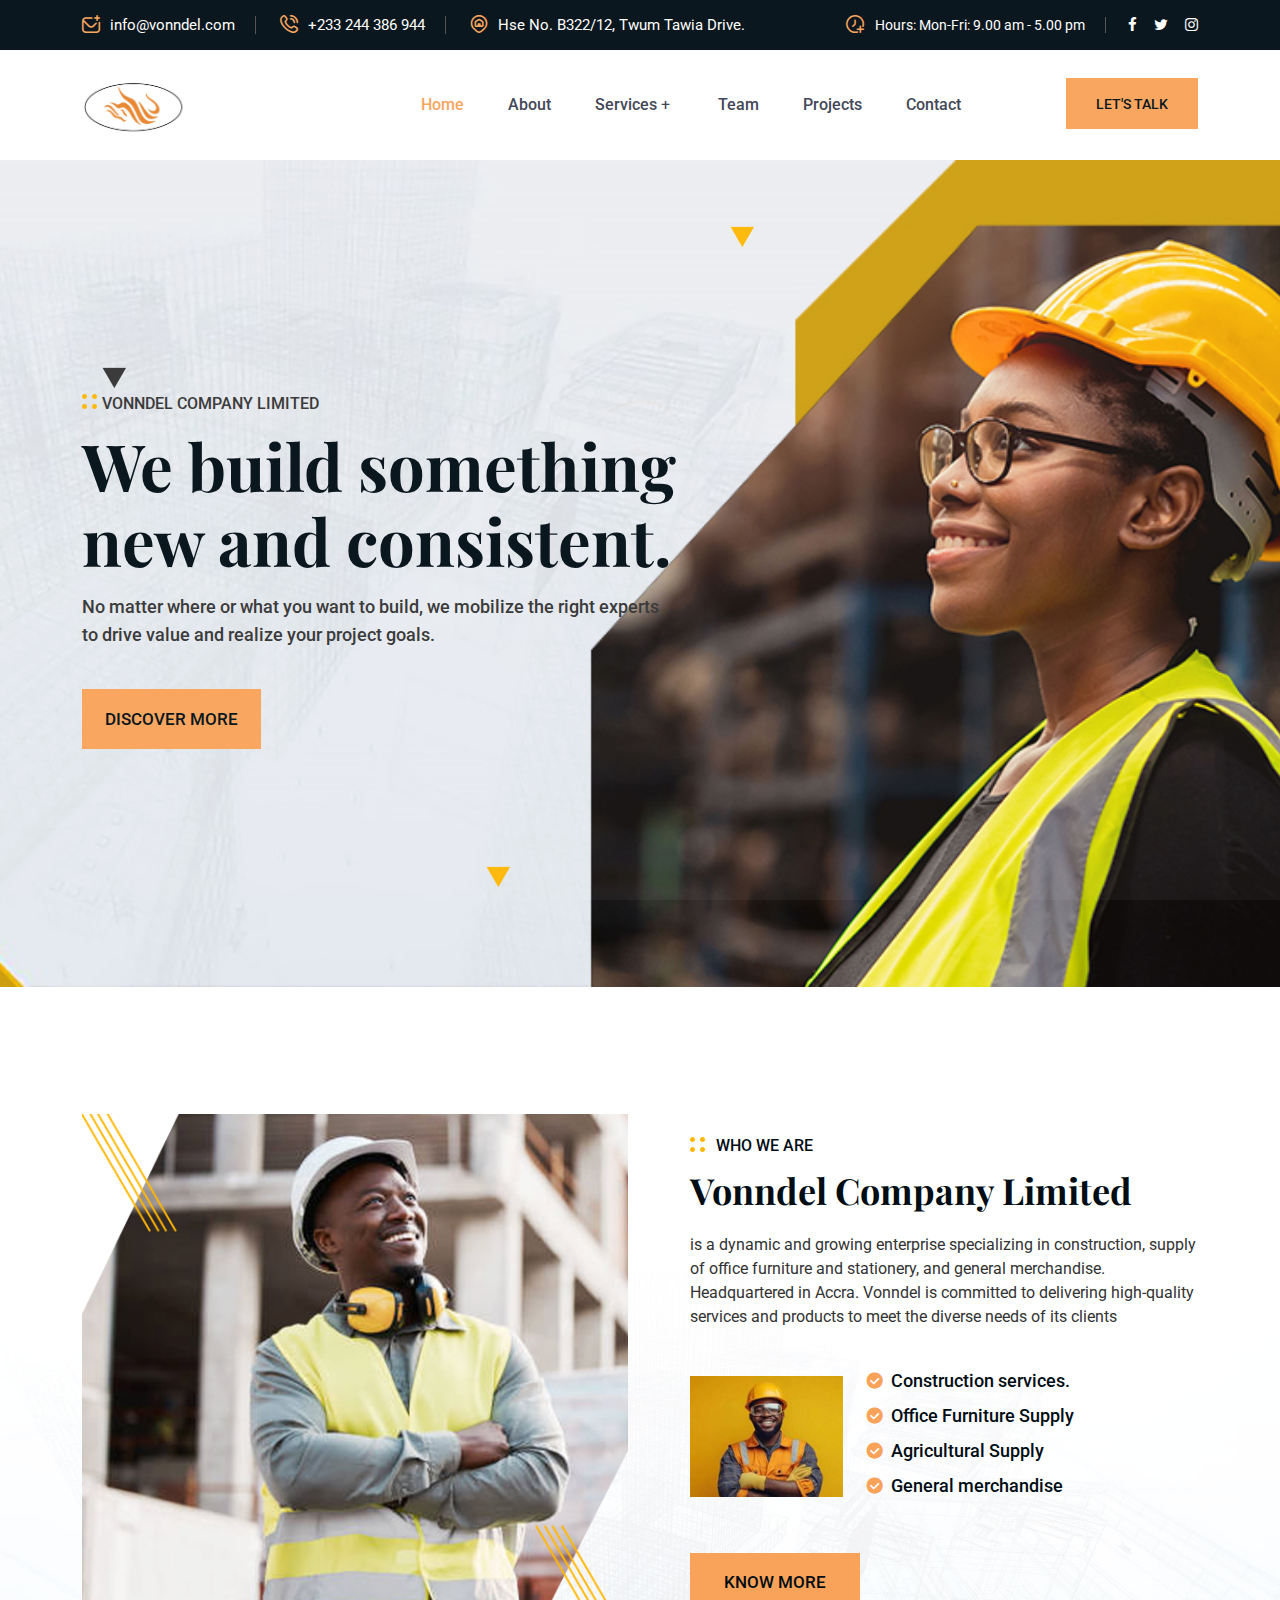
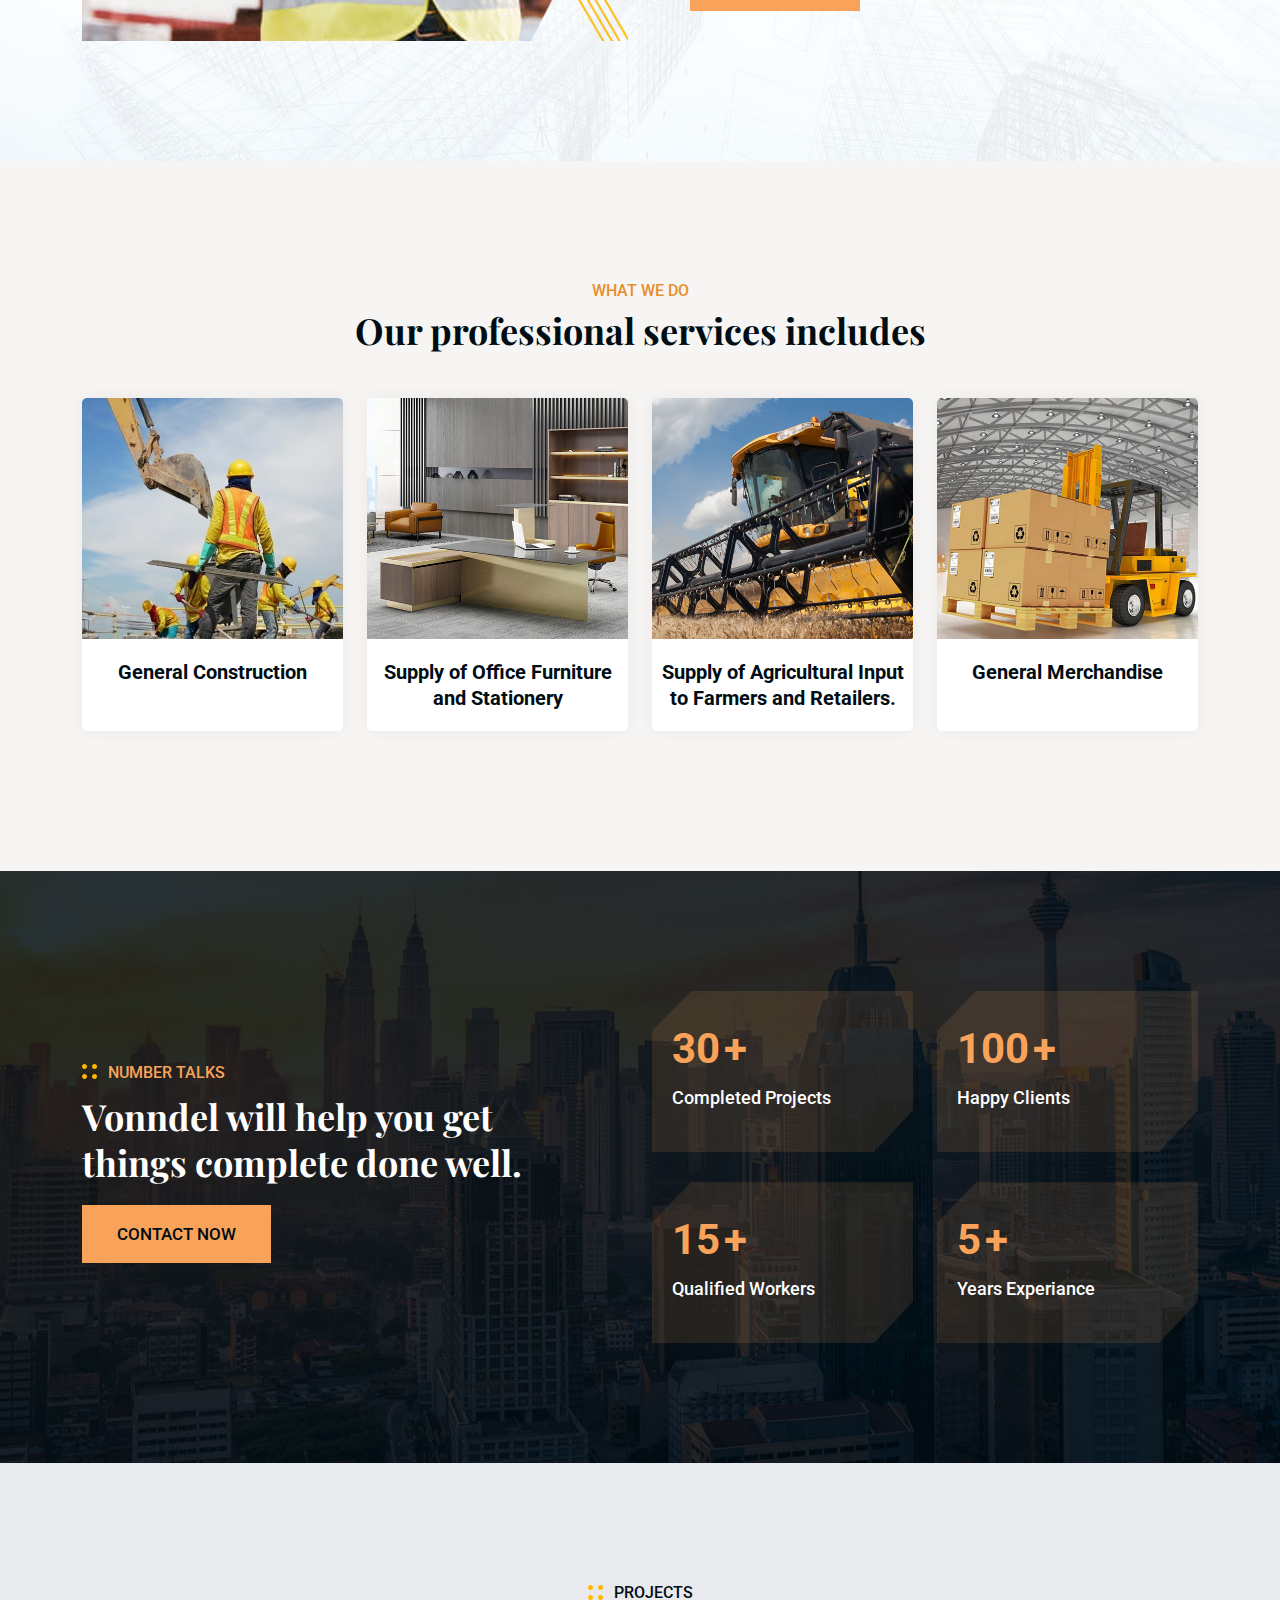
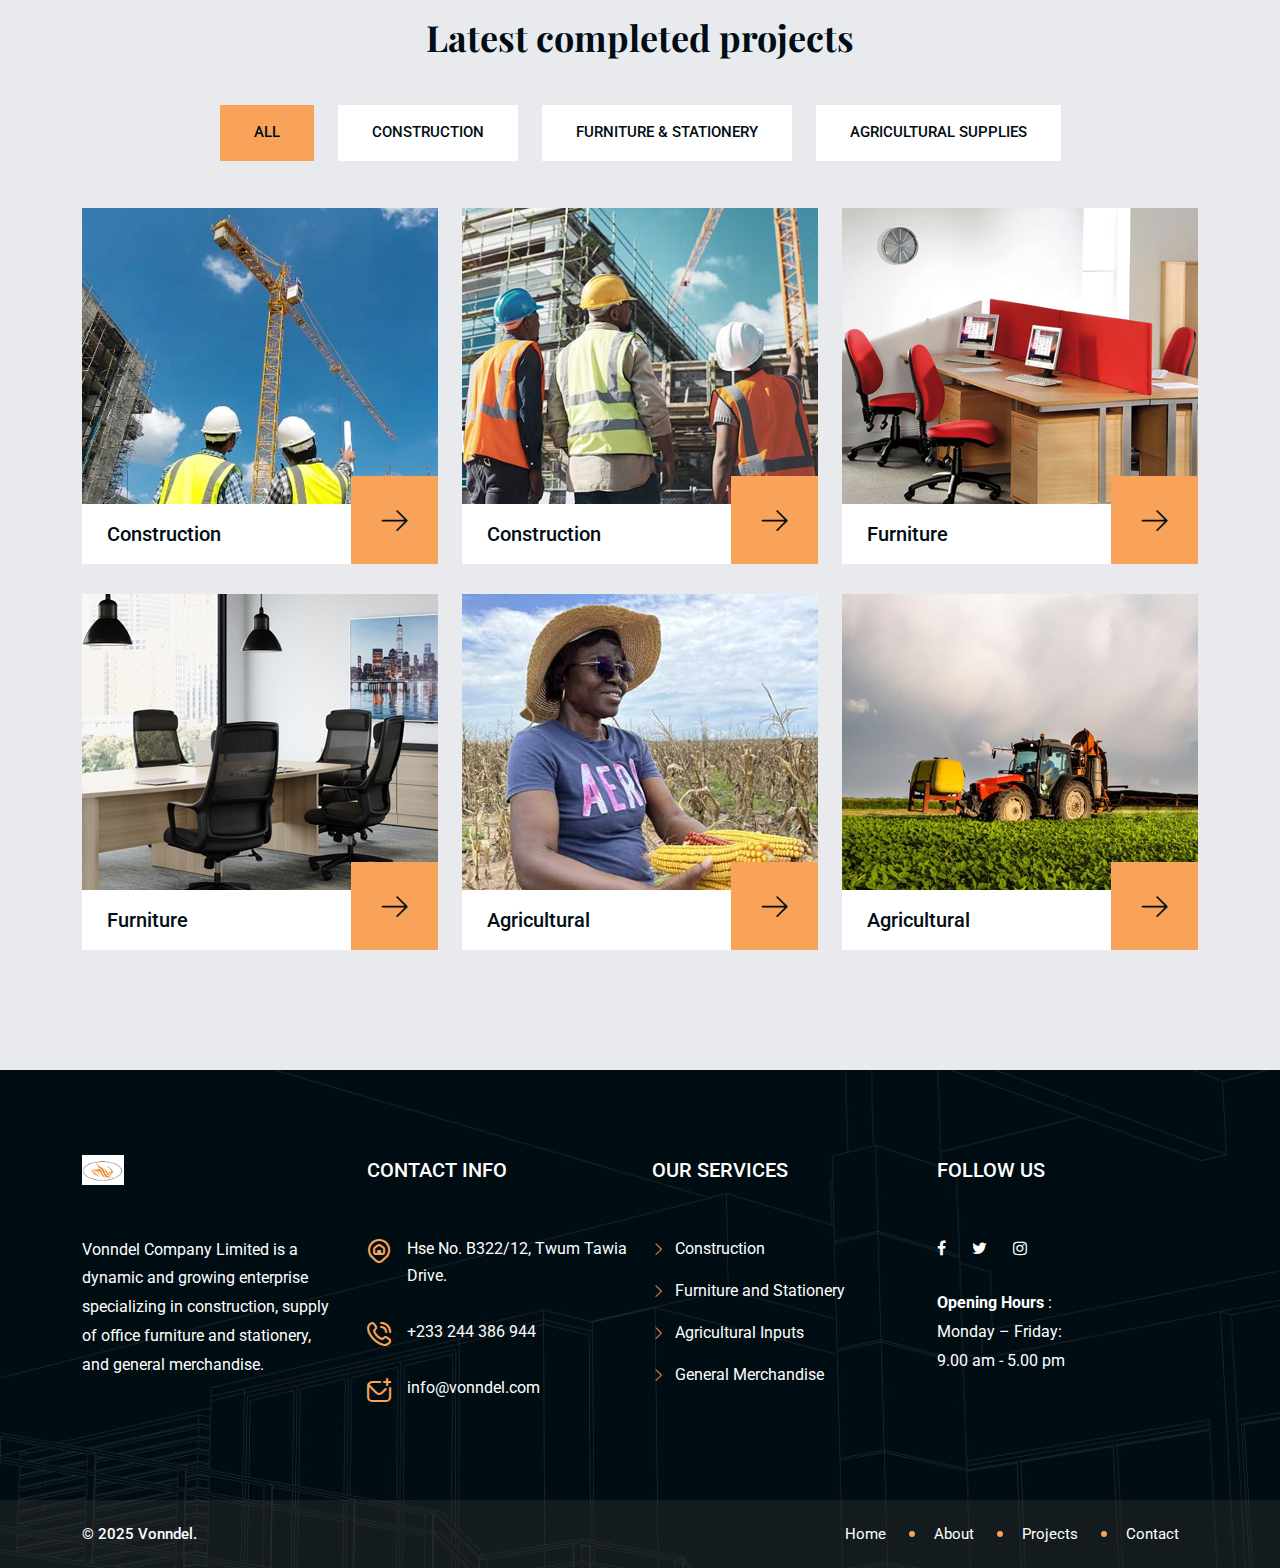
<file: index.html>
<!DOCTYPE html>
<html lang="zxx">
    <head>
        <!-- meta tag -->
        <meta charset="utf-8">
        <title>Home - Vonndel Company Limited</title>
        <meta name="description" content="">
        <!-- responsive tag -->
        <meta http-equiv="x-ua-compatible" content="ie=edge">
        <meta name="viewport" content="width=device-width, initial-scale=1">
        <!-- favicon -->
        <link rel="apple-touch-icon" href="apple-touch-icon.html">
        <link rel="shortcut icon" type="image/x-icon" href="assets/images/fav.png">
        <!-- Bootstrap v4.4.1 css -->
        <link rel="stylesheet" type="text/css" href="assets/css/bootstrap.min.css">
        <!-- font-awesome css -->
        <link rel="stylesheet" type="text/css" href="assets/css/font-awesome.min.css">
        <!-- Uicons Regular Rounded css -->
        <link rel="stylesheet" type="text/css" href="assets/css/uicons-regular-rounded.css">
        <!-- flaticon css -->
        <link rel="stylesheet" type="text/css" href="assets/fonts/flaticon.css">
        <!-- animate css -->
        <link rel="stylesheet" type="text/css" href="assets/css/animate.css">
        <!-- slick css -->
        <link rel="stylesheet" type="text/css" href="assets/css/slick.css">
        <!-- owl.carousel css -->
        <link rel="stylesheet" type="text/css" href="assets/css/owl.carousel.css">
        <!-- off canvas css -->
        <link rel="stylesheet" type="text/css" href="assets/css/off-canvas.css">
        <!-- magnific popup css -->
        <link rel="stylesheet" type="text/css" href="assets/css/magnific-popup.css">
        <!-- Main Menu css -->
        <link rel="stylesheet" href="assets/css/rsmenu-main.css">
        <!-- spacing css -->
        <link rel="stylesheet" type="text/css" href="assets/css/rs-spacing.css">
        <!-- style css -->
        <link rel="stylesheet" type="text/css" href="style.css">
        <!-- This stylesheet dynamically changed from style.less -->
        <!-- responsive css -->
        <link rel="stylesheet" type="text/css" href="assets/css/responsive.css">
    </head>
    <body class="defult-home">
        <div class="offwrap"></div>
        <!--Preloader start here-->
        <div id="pre-load">
            <div id="loader" class="loader">
                <div class="loader-container">
                    <div class="loader-icon">
                        <img src="assets/images/fav.png" alt="Vonndel Company Limited">
                    </div>
                </div>
            </div>
        </div>
        <!--Preloader area end here-->
        <!-- Main content Start -->
        <div class="main-content">
            <!--Full width header Start-->
            <div class="full-width-header">
                <!--Header Start-->
                <header id="rs-header" class="rs-header">
                    <!-- Toolbar Area Start -->
                    <div class="toolbar-area topbar-style1 hidden-md">
                        <div class="container">
                            <div class="row rs-vertical-middle">
                                <div class="col-lg-8">
                                    <div class="toolbar-contact">
                                        <ul class="rs-contact-info">
                                            <li>
                                                <i class="fi fi-rr-envelope-plus"></i>
                                                <a href="mailto:info@vonndel.com">info@vonndel.com</a>
                                            </li>
                                            <li>
                                                <i class="fi fi-rr-phone-call"></i>
                                                <a href="tel:+233244386944">+233 244 386 944</a>
                                            </li>
                                            <li>
                                                <i class="fi-rr-map-marker-home"></i>
                                                Hse No. B322/12, Twum Tawia Drive.
                                            </li>
                                        </ul>
                                    </div>
                                </div>
                                <div class="col-lg-4">
                                    <div class="toolbar-sl-share">
                                        <ul class="clearfix">
                                            <li class="opening">
                                                <em>
                                                    <i class="fi fi-rr-time-add"></i>
                                                    Hours: Mon-Fri: 9.00 am - 5.00 pm
                                                </em>
                                            </li>
                                            <li>
                                                <a href="#">
                                                    <i class="fa fa-facebook"></i>
                                                </a>
                                            </li>
                                            <li>
                                                <a href="#">
                                                    <i class="fa fa-twitter"></i>
                                                </a>
                                            </li>
                                            <li>
                                                <a href="#">
                                                    <i class="fa fa-instagram"></i>
                                                </a>
                                            </li>
                                        </ul>
                                    </div>
                                </div>
                            </div>
                        </div>
                    </div>
                    <!-- Toolbar Area End -->
                    <!-- Menu Start -->
                    <div class="menu-area menu-sticky">
                        <div class="container">
                            <div class="row-table">
                                <div class="col-cell header-logo">
                                    <div class="logo-area">
                                        <a href="index.html">
                                            <img class="normal-logo" src="assets/images/logo.jpg" alt="logo">
                                            <img class="sticky-logo" src="assets/images/logo.jpg" alt="logo">
                                        </a>
                                    </div>
                                </div>
                                <div class="col-cell">
                                    <div class="rs-menu-area">
                                        <div class="main-menu">
                                            <nav class="rs-menu hidden-md">
                                                <ul class="nav-menu">
                                                    <li class="current-menu-item">
                                                        <a href="index.html">Home</a>
                                                    </li>
                                                    <li>
                                                        <a href="about.html">About</a>
                                                    </li>
                                                    <li class="menu-item-has-children">
                                                        <a href="#">Services</a>
                                                        <ul class="sub-menu">
                                                            <li>
                                                                <a href="construction.html">Construction</a>
                                                            </li>
                                                            <li>
                                                                <a href="furniture-supply.html">Supply of Office Furniture and Stationery</a>
                                                            </li>
                                                            <li>
                                                                <a href="agricultural-supply.html">Supply of Agricultural Input to Farmers and Retailers</a>
                                                            </li>
                                                            <li>
                                                                <a href="general-merchandise.html">General Merchandise</a>
                                                            </li>
                                                        </ul>
                                                    </li>
                                                    <li>
                                                        <a href="team.html">Team</a>
                                                    </li>
                                                    <li>
                                                        <a href="projects.html">Projects</a>
                                                    </li>
                                                    <li>
                                                        <a href="contact.html">Contact</a>
                                                    </li>
                                                </ul>
                                                <!-- //.nav-menu -->
                                            </nav>
                                        </div>
                                        <!-- //.main-menu -->
                                    </div>
                                </div>
                                <div class="col-cell">
                                    <div class="expand-btn-inner">
                                        <ul>
                                            <li class="btn-quote">
                                                <a class="quote-button" href="#">Let's Talk</a>
                                            </li>
                                            <li class="humburger">
                                                <a id="nav-expander" class="nav-expander bar" href="#">
                                                    <div class="bar">
                                                        <span class="dot1"></span>
                                                        <span class="dot2"></span>
                                                        <span class="dot3"></span>
                                                        <span class="dot4"></span>
                                                        <span class="dot5"></span>
                                                        <span class="dot6"></span>
                                                        <span class="dot7"></span>
                                                        <span class="dot8"></span>
                                                        <span class="dot9"></span>
                                                    </div>
                                                </a>
                                            </li>
                                        </ul>
                                    </div>
                                </div>
                            </div>
                        </div>
                    </div>
                    <!-- Menu End -->
                    <!-- Canvas Mobile Menu start -->
                    <nav class="right_menu_togle mobile-navbar-menu" id="mobile-navbar-menu">
                        <div class="close-btn">
                            <a id="nav-close2" class="nav-close">
                                <div class="line">
                                    <span class="line1"></span>
                                    <span class="line2"></span>
                                </div>
                            </a>
                        </div>
                        <ul class="nav-menu">
                            <li class="current-menu-item">
                                <a href="index.html">Home</a>
                            </li>
                            <li>
                                <a href="about.html">About</a>
                            </li>
                            <li class="menu-item-has-children">
                                <a href="#">Services</a>
                                <ul class="sub-menu">
                                    <li>
                                        <a href="construction.html">Construction</a>
                                    </li>
                                    <li>
                                        <a href="furniture-supply.html">Supply of Office Furniture and Stationery</a>
                                    </li>
                                    <li>
                                        <a href="agricultural-supply.html">Supply of Agricultural Input to Farmers and Retailers</a>
                                    </li>
                                    <li>
                                        <a href="general-merchandise.html">General Merchandise</a>
                                    </li>
                                </ul>
                            </li>
                            <li>
                                <a href="team.html">Team</a>
                            </li>
                            <li>
                                <a href="projects.html">Projects</a>
                            </li>
                            <li>
                                <a href="contact.html">Contact</a>
                            </li>
                        </ul>
                        <!-- //.nav-menu -->
                        <!-- //.nav-menu -->
                        <!-- //.nav-menu -->
                        <div class="canvas-contact">
                            <div class="address-area">
                                <div class="address-list">
                                    <div class="info-icon">
                                        <i class="fi fi-rr-map-marker-home"></i>
                                    </div>
                                    <div class="info-content">
                                        <h4 class="title">Contact</h4>
                                        <em>Hse No. B322/12, Twum Tawia Drive. Odorkor, Accra, Ghana</em>
                                    </div>
                                </div>
                                <div class="address-list">
                                    <div class="info-icon">
                                        <i class="fi fi-rr-envelope-plus"></i>
                                    </div>
                                    <div class="info-content">
                                        <h4 class="title">Email</h4>
                                        <em>
                                            <a href="mailto:info@vonndel.com">Info@vonndel.com</a>
                                        </em>
                                    </div>
                                </div>
                                <div class="address-list">
                                    <div class="info-icon">
                                        <i class="fi fi-rr-phone-call"></i>
                                    </div>
                                    <div class="info-content">
                                        <h4 class="title"> Call us</h4>
                                        <em>+233(0) 244 386 944</em>
                                    </div>
                                </div>
                            </div>
                        </div>
                    </nav>
                    <!-- Canvas Menu end -->
                </header>
                <!--Header End-->
            </div>
            <!--Full width header End-->
            <!-- Slider Start -->
            <div class="rs-slider slider-style1">
                <div class="slider slider-slide-1">
                    <div class="slider-item">
                        <div class="container custom13">
                            <div class="slider-inner">
                                <div class="content-part">
                                    <span class="sl-subtitle wow fadeInDown">
                                        <img class="sl-icons" src="assets/images/slider/style1/shapes/icons3.png" alt="Images">
                                        Vonndel Company limited
                                    </span>
                                    <h1 class="sl-title wow fadeInLeft">
                                        We build something
                                        <br>
                                        new and consistent.
                                        <br>
                                    </h1>
                                    <p class="sl-desc wow fadeInLeft2">
                                        No matter where or what you want to build, we mobilize the right experts
                                        <br>
                                        to drive value and realize your project goals.
                                    </p>
                                    <div class="slider-bottom wow fadeinup">
                                        <a class="readon more" href="about.html">Discover More</a>
                                    </div>
                                </div>
                            </div>
                        </div>
                        <div class="animation-wrap">
                            <div class="animate-style one">
                                <img class="wow spine" src="assets/images/slider/style1/shapes/icons1.png" alt="Images">
                            </div>
                            <div class="animate-style two">
                                <img class="wow spine" src="assets/images/slider/style1/shapes/icons2.png" alt="Images">
                            </div>
                            <div class="animate-style three">
                                <img class="wow spine" src="assets/images/slider/style1/shapes/icons2.png" alt="Images">
                            </div>
                        </div>
                    </div>
                    <div class="slider-item slide-bg2">
                        <div class="container custom13">
                            <div class="slider-inner">
                                <div  class="content-part">
                                    <span class="sl-subtitle wow fadeInDown">
                                        <img class="sl-icons" src="assets/images/slider/style1/shapes/icons3.png" alt="Images">
                                       Vonndel Company limited
                                    </span>
                                     <h1 style="padding-left: 180px;" class="sl-title wow fadeInLeft">
                                        We build something
                                        <br>
                                        new and consistent.
                                        <br>
                                    </h1>
                                    <p style="padding-left: 180px;" class="sl-desc wow fadeInLeft2">
                                        No matter where or what you want to build, we mobilize the right experts
                                        <br>
                                        to drive value and realize your project goals.
                                    </p>
                                    <div style="padding-left: 180px;" class="slider-bottom wow fadeinup">
                                        <a class="readon more" href="about.html">Discover More</a>
                                    </div>
                                </div>
                            </div>
                        </div>
                        <div class="animation-wrap">
                            <div class="animate-style one">
                                <img class="wow spine" src="assets/images/slider/style1/shapes/icons1.png" alt="Images">
                            </div>~
                            <div class="animate-style two">
                                <img class="wow spine" src="assets/images/slider/style1/shapes/icons2.png" alt="Images">
                            </div>
                            <div class="animate-style three">
                                <img class="wow spine" src="assets/images/slider/style1/shapes/icons2.png" alt="Images">
                            </div>
                        </div>
                    </div>
                    <div class="slider-item  slide-bg3">
                        <div class="container custom13">
                            <div class="slider-inner">
                                <div class="content-part">
                                    <span class="sl-subtitle wow fadeInDown">
                                        <img class="sl-icons" src="assets/images/slider/style1/shapes/icons3.png" alt="Images">
                                        Vonndel Company limited
                                    </span>
                                    <h1 class="sl-title wow fadeInLeft">
                                        We build something
                                        <br>
                                        new and consistent.
                                        <br>
                                    </h1>
                                    <p class="sl-desc wow fadeInLeft2">
                                        No matter where or what you want to build, we mobilize the right experts
                                        <br>
                                        to drive value and realize your project goals.
                                    </p>
                                    <div class="slider-bottom wow fadeinup">
                                        <a class="readon more" href="about.html">Discover More</a>
                                    </div>
                                </div>
                            </div>
                        </div>
                        <div class="animation-wrap">
                            <div class="animate-style one">
                                <img class="wow spine" src="assets/images/slider/style1/shapes/icons1.png" alt="Images">
                            </div>
                            <div class="animate-style two">
                                <img class="wow spine" src="assets/images/slider/style1/shapes/icons2.png" alt="Images">
                            </div>
                            <div class="animate-style three">
                                <img class="wow spine" src="assets/images/slider/style1/shapes/icons2.png" alt="Images">
                            </div>
                        </div>
                    </div>
                </div>
            </div>
            <!-- Slider End -->
            <!-- About Start -->
            <div class="rs-about about-style1 bg1 pt-100 pb-120 md-pt-80 md-pb-80">
                <div class="container">
                    <div class="row y-middle">
                        <div class="col-lg-6 md-mb-50">
                            <div class="images-part">
                                <img src="assets/images/home/welcome_img.png" alt="About">
                            </div>
                        </div>
                        <div class="col-lg-6 pl-50 md-pl-15">
                            <div class="sec-title">
                                <span class="sub-text">
                                    <img src="assets/images/shape-1.png" alt="Images">
                                    Who We Are
                                </span>
                                <h2 class="title pb-20">
                                    Vonndel Company Limited
                                </h2>
                                <p class="desc pb-37">
                                    is a dynamic and growing enterprise specializing in construction, 
									supply of office furniture and stationery, and general
									 merchandise. Headquartered in Accra.
								 Vonndel is committed to delivering high-quality services
								  and products to meet the diverse needs of its clients
                                </p>
                                <div class="row y-middle">
                                    <div class="col-lg-4 col-md-4 sm-mb-30">
                                        <div class="about-img">
                                            <img src="assets/images/home/welcome_small_img.jpg" alt="About">
                                        </div>
                                    </div>
                                    <div class="col-lg-8 col-md-8">
                                        <ul class="check-lists">
                                            <li class="list-item">
                                                <span class="icon-list-icon">
                                                    <i class="fa fa-check-circle"></i>
                                                </span>
                                                <span class="list-text">Construction services.</span>
                                            </li>
                                            <li class="list-item">
                                                <span class="icon-list-icon">
                                                    <i class="fa fa-check-circle"></i>
                                                </span>
                                                <span class="list-text">Office Furniture Supply</span>
                                            </li>
                                            <li class="list-item">
                                                <span class="icon-list-icon">
                                                    <i class="fa fa-check-circle"></i>
                                                </span>
                                                <span class="list-text">Agricultural Supply</span>
                                            </li>
                                            <li class="list-item">
                                                <span class="icon-list-icon">
                                                    <i class="fa fa-check-circle"></i>
                                                </span>
                                                <span class="list-text">General merchandise</span>
                                            </li>
                                        </ul>
                                    </div>
                                </div>
                                <div class="row mt-47 md-mt-25">
                                    <div class="col-lg-6 col-md-4 sm-mb-30">
                                        <div class="btn-part">
                                            <a class="readon more know" href="about.html">Know more</a>
                                        </div>
                                    </div>
                                </div>
                            </div>
                        </div>
                    </div>
                </div>
            </div>
            <!-- About End -->
            <div class="rs-services services-style9 gray-bg4 pt-120 pb-120 md-pt-80 md-pb-80">
                <div class="container">
                    <div class="sec-title text-center mb-45 md-mb-25">
                        <span class="sub-text sub-text6">What We  Do</span>
                        <h2 class="title">
                            Our professional services includes
                            <br>
                        </h2>
                    </div>
                    <div class="row">
                        <div class="col-xl-3 col-md-6 mb-20">
                            <div class="services-item">
                                <div class="services-image">
                                    <a href="construction.html">
                                        <img src="assets/images/home_project/home_construction_img.jpg" alt="Images">
                                    </a>
                                </div>
                                <div class="services-text">
                                    <h4 class="title">
                                        <a href="construction.html">
                                            General Construction
                                            <br>
                                            <br>
                                        </a>
                                    </h4>
                                </div>
                            </div>
                        </div>
                        <div class="col-xl-3 col-md-6 mb-20">
                            <div class="services-item">
                                <div class="services-image">
                                    <a href="furniture-supply.html">
                                        <img src="assets/images/home_project/home_office_furniture_img.jpg" alt="Images">
                                    </a>
                                </div>
                                <div class="services-text">
                                    <h4 class="title">
                                        <a href="furniture-supply.html">Supply of Office Furniture and Stationery</a>
                                    </h4>
                                </div>
                            </div>
                        </div>
                        <div class="col-xl-3 col-md-6 mb-20">
                            <div class="services-item">
                                <div class="services-image">
                                    <a href="agricultural-supply.html">
                                        <img src="assets/images/home_project/home_agriculture_img.jpg" alt="Images">
                                    </a>
                                </div>
                                <div class="services-text">
                                    <h4 class="title">
                                        <a href="agricultural-supply.html">Supply of Agricultural Input to Farmers and Retailers.</a>
                                    </h4>
                                </div>
                            </div>
                        </div>
                        <div class="col-xl-3 col-md-6 mb-20">
                            <div class="services-item">
                                <div class="services-image">
                                    <a href="general-merchandise.html">
                                        <img src="assets/images/home_project/home_general_goods_img.jpg" alt="Images">
                                    </a>
                                </div>
                                <div class="services-text">
                                    <h4 class="title">
                                        <a href="general-merchandise.html">
                                            General Merchandise
                                            <br>
                                            <br>
                                        </a>
                                    </h4>
                                </div>
                            </div>
                        </div>
                    </div>
                </div>
            </div>
            <!-- Counter Start -->
            <div class="rs-counter counter-style1 bg2 pt-120 pb-120 md-pt-80 md-pb-80">
                <div class="container">
                    <div class="row y-middle">
                        <div class="col-lg-6 md-mb-50">
                            <div class="sec-title">
                                <span class="sub-text yellow-color">
                                    <img src="assets/images/shape-1.png" alt="Images">
                                    Number talks
                                </span>
                                <h2 class="title white-color pb-20">
                                    Vonndel will help you get
                                    <br>
                                    things complete done well.
                                </h2>
                                <!-- <p class="desc desc2 pb-45">
									Konstruk will help you get things complete reality.
								</p> -->
                                <div class="btn-part">
                                    <a class="readon more contact" href="contact.html">Contact Now</a>
                                </div>
                            </div>
                        </div>
                        <div class="col-lg-6">
                            <div class="row">
                                <div class="col-xl-6 col-md-6 col-sm-6 mb-30">
                                    <div class="rs-counter-list">
                                        <div class="count-text">
                                            <div class="count-number">
                                                <span class="rs-count">30</span>
                                                <span class="prefix">+</span>
                                            </div>
                                            <span class="title">  Completed Projects</span>
                                        </div>
                                    </div>
                                </div>
                                <div class="col-xl-6 col-md-6 col-sm-6 mb-30">
                                    <div class="rs-counter-list">
                                        <div class="count-text">
                                            <div class="count-number">
                                                <span class="rs-count">100</span>
                                                <span class="prefix">+</span>
                                            </div>
                                            <span class="title">Happy Clients</span>
                                        </div>
                                    </div>
                                </div>
                                <div class="col-xl-6 col-md-6 col-sm-6 xs-mb-30">
                                    <div class="rs-counter-list">
                                        <div class="count-text">
                                            <div class="count-number">
                                                <span class="rs-count">15</span>
                                                <span class="prefix">+</span>
                                            </div>
                                            <span class="title">Qualified Workers</span>
                                        </div>
                                    </div>
                                </div>
                                <div class="col-xl-6 col-md-6 col-sm-6">
                                    <div class="rs-counter-list">
                                        <div class="count-text">
                                            <div class="count-number">
                                                <span class="rs-count">5</span>
                                                <span class="prefix">+</span>
                                            </div>
                                            <span class="title">Years Experiance</span>
                                        </div>
                                    </div>
                                </div>
                            </div>
                        </div>
                    </div>
                </div>
            </div>
            <!-- Counter End -->
            <!-- Project Section Start -->
            <div class="rs-project project-style1 gray-bg pt-120 pb-120 md-pt-80 md-pb-80">
                <div class="container">
                    <div class="sec-title text-center mb-45">
                        <span class="sub-text">
                            <img src="assets/images/shape-1.png" alt="Images">
                            Projects
                        </span>
                        <h2 class="title">
                            Latest completed projects
                        </h2>
                    </div>
                    <div class="gridFilter gridfilter-style2 mb-47 text-center">
                        <button class="active" data-filter="*">All</button>
                        <button data-filter=".filter1">Construction</button>
                        <button data-filter=".filter2">Furniture & Stationery</button>
                        <button data-filter=".filter3">Agricultural Supplies</button>
                    </div>
                    <div class="row grid">
                        <div class="col-lg-4 col-md-6 mb-30 grid-item filter1">
                            <div class="project-item">
                                <div class="project-img">
                                    <a href="#">
                                        <img src="assets/images/home_project/construction_project_img1.jpg" alt="images">
                                    </a>
                                </div>
                                <div class="project-content">
                                    <div class="project-inner">
                                        <h3 class="title">
                                            <a href="#">Construction </a>
                                        </h3>
                                       
                                    </div>
                                    <div class="p-icon">
                                        <a href="#">
                                            <i class="flaticon-next"></i>
                                        </a>
                                    </div>
                                </div>
                            </div>
                        </div>
                        <div class="col-lg-4 col-md-6 mb-30 grid-item filter1">
                            <div class="project-item">
                                <div class="project-img">
                                    <a href="#">
                                        <img src="assets/images/home_project/construction_project_img2.jpg" alt="images">
                                    </a>
                                </div>
                                <div class="project-content">
                                    <div class="project-inner">
                                        <h3 class="title">
                                            <a href="#">Construction </a>
                                        </h3>
                                        
                                    </div>
                                    <div class="p-icon">
                                        <a href="#">
                                            <i class="flaticon-next"></i>
                                        </a>
                                    </div>
                                </div>
                            </div>
                        </div>
                        <div class="col-lg-4 col-md-6 mb-30 grid-item filter2">
                            <div class="project-item">
                                <div class="project-img">
                                    <a href="#">
                                        <img src="assets/images/home_project/school_furniture_project_img1.jpg" alt="images">
                                    </a>
                                </div>
                                <div class="project-content">
                                    <div class="project-inner">
                                        <h3 class="title">
                                            <a href="#">Furniture  </a>
                                        </h3>
                                       
                                    </div>
                                    <div class="p-icon">
                                        <a href="#">
                                            <i class="flaticon-next"></i>
                                        </a>
                                    </div>
                                </div>
                            </div>
                        </div>
                        <div class="col-lg-4 col-md-6 md-mb-30 grid-item filter2">
                            <div class="project-item">
                                <div class="project-img">
                                    <a href="#">
                                        <img src="assets/images/home_project/office_furniture_project_img1.jpg" alt="images">
                                    </a>
                                </div>
                                <div class="project-content">
                                    <div class="project-inner">
                                        <h3 class="title">
                                            <a href="#">Furniture </a>
                                        </h3>
                                       
                                    </div>
                                    <div class="p-icon">
                                        <a href="#">
                                            <i class="flaticon-next"></i>
                                        </a>
                                    </div>
                                </div>
                            </div>
                        </div>
                        <div class="col-lg-4 col-md-6 sm-mb-30 grid-item filter3">
                            <div class="project-item">
                                <div class="project-img">
                                    <a href="#">
                                        <img src="assets/images/home_project/agriculture_project_img1.jpg" alt="images">
                                    </a>
                                </div>
                                <div class="project-content">
                                    <div class="project-inner">
                                        <h3 class="title">
                                            <a href="#">Agricultural</a>
                                        </h3>
                                       
                                    </div>
                                    <div class="p-icon">
                                        <a href="#">
                                            <i class="flaticon-next"></i>
                                        </a>
                                    </div>
                                </div>
                            </div>
                        </div>
                        <div class="col-lg-4 col-md-6 grid-item filter filter3">
                            <div class="project-item">
                                <div class="project-img">
                                    <a href="#">
                                        <img src="assets/images/home_project/agriculture_project_img2.jpg" alt="images">
                                    </a>
                                </div>
                                <div class="project-content">
                                    <div class="project-inner">
                                        <h3 class="title">
                                            <a href="#">Agricultural </a>
                                        </h3>
                                        
                                    </div>
                                    <div class="p-icon">
                                        <a href="#">
                                            <i class="flaticon-next"></i>
                                        </a>
                                    </div>
                                </div>
                            </div>
                        </div>
                    </div>
                </div>
            </div>
            <!-- Project Section End -->
        </div>
        <!-- Main content End -->
        <!-- Footer Start -->
        <footer id="rs-footer" class="rs-footer footer-main-home">
            <div class="footer-top">
                <div class="container">
                    <div class="row">
                        <div class="col-lg-3 pr-20 md-pr-15 md-mb-20">
                            <div class="footer-logo mb-51 md-mb-30">
                                <a href="index.html">
                                    <img src="assets/images/logo.jpg" alt="">
                                </a>
                            </div>
                            <div class="textwidget">
                                <p class="pb-20">
                                    Vonndel Company Limited is a dynamic and growing enterprise 
									specializing in construction, supply of office 
									furniture and stationery, and general merchandise.
                                </p>
                            </div>
                        </div>
                        <div class="col-lg-3 md-mb-10">
                            <h3 class="footer-title">Contact Info</h3>
                            <ul class="address-widget">
                                <li>
                                    <i class="fi fi-rr-map-marker-home"></i>
                                    <div class="desc">
                                        Hse No. B322/12, Twum Tawia Drive.
                                    </div>
                                </li>
                                <li>
                                    <i class="fi fi-rr-phone-call"></i>
                                    <div class="desc">
                                        <a href="tel:(+233)244386944">+233 244 386 944</a>
                                        <br>
                                    </div>
                                </li>
                                <li>
                                    <i class="fi fi-rr-envelope-plus"></i>
                                    <div class="desc">
                                      
                                        <a href="mailto:info@vonndel.com">info@vonndel.com</a>
                                    </div>
                                </li>
                            </ul>
                        </div>
                        <div class="col-lg-3 md-mb-10">
                            <h3 class="footer-title">Our Services</h3>
                            <ul class="site-map">
                                   <li>
                                        <a href="construction.html">Construction</a>
                                    </li>
                                    <li>
                                        <a href="furniture-supply.html">Furniture and Stationery</a>
                                    </li>
                                    <li>
                                        <a href="agricultural-supply.html">Agricultural Inputs</a>
                                    </li>
                                    <li>
                                        <a href="general-merchandise.html">General Merchandise</a>
                                    </li>
                            </ul>
                        </div>
                        <div class="col-lg-3">
                            <h3 class="footer-title">Follow us</h3>
                            <ul class="footer-social md-mb-30">
                                <li>
                                    <a href="#">
                                        <i class="fa fa-facebook"></i>
                                    </a>
                                </li>
                                <li>
                                    <a href="#">
                                        <i class="fa fa-twitter"></i>
                                    </a>
                                </li>
                               
                                <li>
                                    <a href="#">
                                        <i class="fa fa-instagram"></i>
                                    </a>
                                </li>
                            </ul>
                            <br>
                            <div class="textwidget">
                                <p class="pb-25">
                                    <strong>Opening Hours</strong>
                                    :
                                    <br>
                                    Monday – Friday:
                                    <br>
                                    9.00 am - 5.00 pm
                                </p>
                            </div>
                        </div>
                    </div>
                </div>
            </div>
            <div class="footer-bottom">
                <div class="container">
                    <div class="row y-middle">
                        <div class="col-lg-6 md-mb-10 text-lg-end text-center order-last">
                            <ul class="copy-right-menu">
                                <li>
                                    <a href="index.html">Home</a>
                                </li>
                                <li>
                                    <a href="about.html">About</a>
                                </li>             
                                <li>
                                    <a href="projects.html">Projects</a>
                                </li>
                                <li>
                                    <a href="contact.html">Contact</a>
                                </li>
                            </ul>
                        </div>
                        <div class="col-lg-6">
                            <div class="copyright text-lg-start text-center">
                                <p>
                                    © 2025 Vonndel.  
                                    
                                </p>
                            </div>
                        </div>
                    </div>
                </div>
            </div>
        </footer>
        <!-- Footer End -->
        <!-- start scrollUp  -->
        <div id="scrollUp">
            <i class="fa fa-angle-up"></i>
        </div>
        <!-- End scrollUp  -->
        <!-- modernizr js -->
        <script src="assets/js/modernizr-2.8.3.min.js"></script>
        <!-- jquery latest version -->
        <script src="assets/js/jquery.min.js"></script>
        <!-- Bootstrap v4.4.1 js -->
        <script src="assets/js/bootstrap.min.js"></script>
        <!-- op nav js -->
        <script src="assets/js/jquery.nav.js"></script>
        <!-- owl.carousel js -->
        <script src="assets/js/owl.carousel.min.js"></script>
        <!-- isotope.pkgd.min js -->
        <script src="assets/js/isotope.pkgd.min.js"></script>
        <!-- wow js -->
        <script src="assets/js/wow.min.js"></script>
        <!-- Skill bar js -->
        <script src="assets/js/skill.bars.jquery.js"></script>
        <!-- imagesloaded js -->
        <script src="assets/js/imagesloaded.pkgd.min.js"></script>
        <!-- Slick js -->
        <script src="assets/js/slick.min.js"></script>
        <!-- waypoints.min js -->
        <script src="assets/js/waypoints.min.js"></script>
        <!-- magnific popup js -->
        <script src="assets/js/jquery.magnific-popup.min.js"></script>
        <!-- counterup.min js -->
        <script src="assets/js/jquery.counterup.min.js"></script>
        <!-- contact form js -->
        <script src="assets/js/contact.form.js"></script>
        <!-- main js -->
        <script src="assets/js/main.js"></script>
    </body>
</html>
</file>
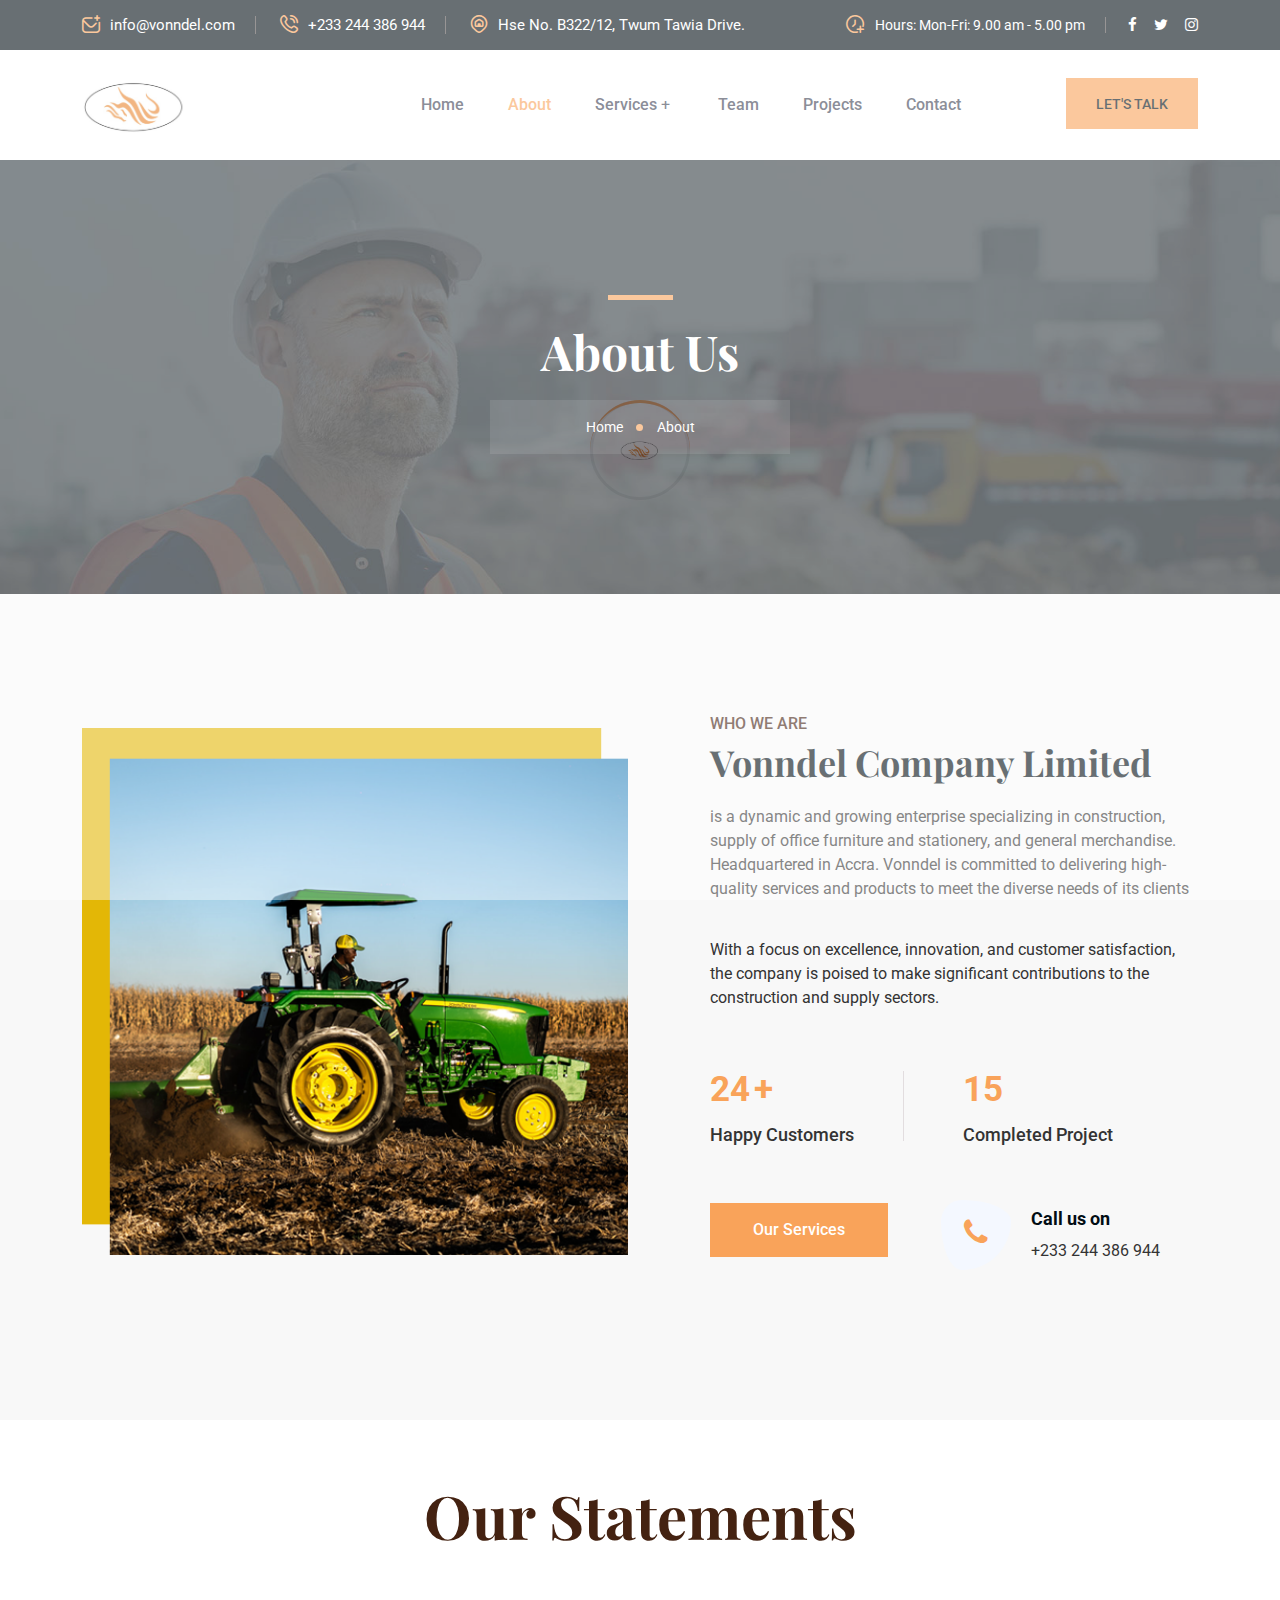
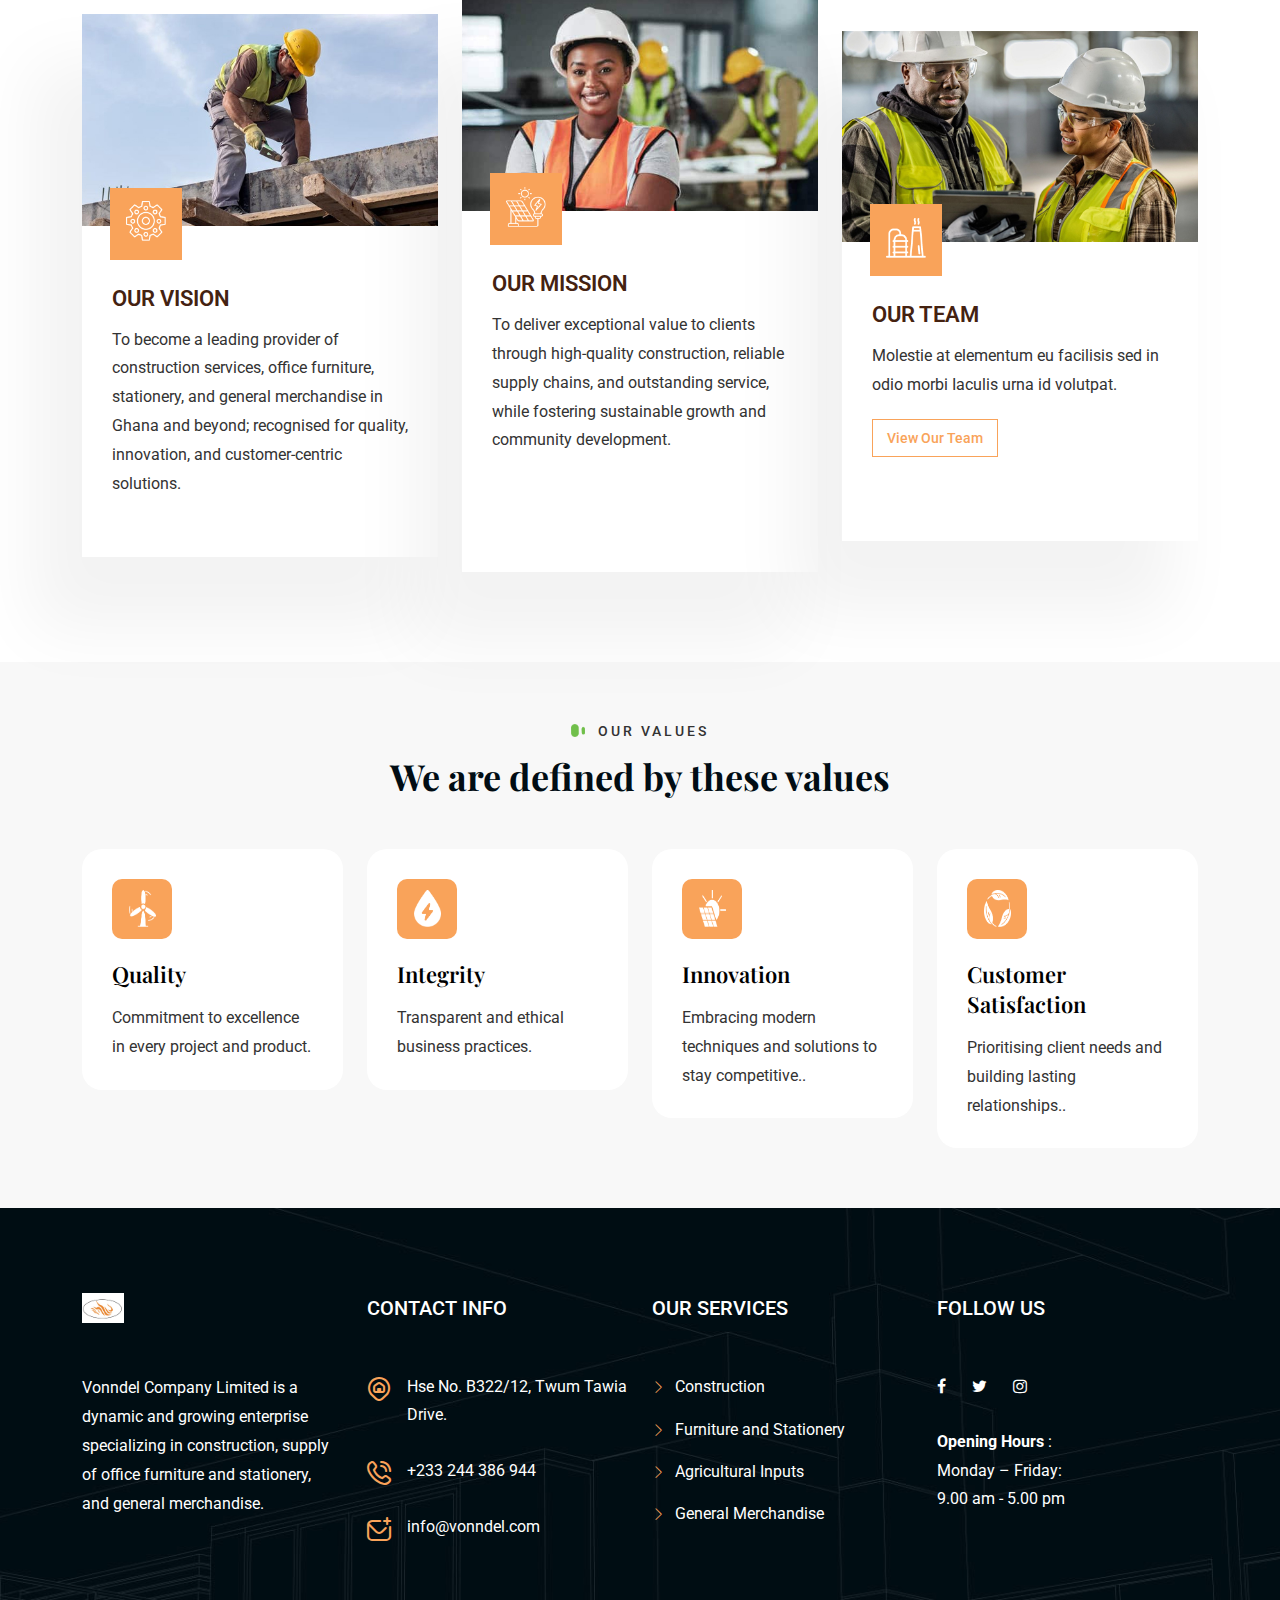
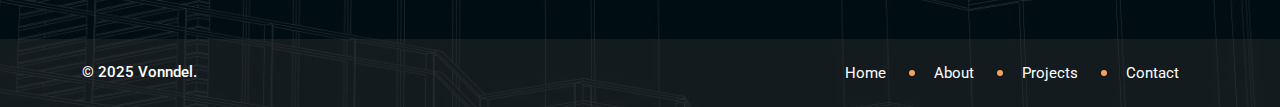
<file: about.html>
<!DOCTYPE html>
<html lang="zxx">
    <head>
        <!-- meta tag -->
        <meta charset="utf-8">
        <title>About - Vonndel Company Limited</title>
        <meta name="description" content="">
        <!-- responsive tag -->
        <meta http-equiv="x-ua-compatible" content="ie=edge">
        <meta name="viewport" content="width=device-width, initial-scale=1">
        <!-- favicon -->
        <link rel="apple-touch-icon" href="apple-touch-icon.html">
        <link rel="shortcut icon" type="image/x-icon" href="assets/images/fav.png">
        <!-- Bootstrap v4.4.1 css -->
        <link rel="stylesheet" type="text/css" href="assets/css/bootstrap.min.css">
        <!-- font-awesome css -->
        <link rel="stylesheet" type="text/css" href="assets/css/font-awesome.min.css">
        <!-- Uicons Regular Rounded css -->
        <link rel="stylesheet" type="text/css" href="assets/css/uicons-regular-rounded.css">
        <!-- flaticon css -->
        <link rel="stylesheet" type="text/css" href="assets/fonts/flaticon.css">
        <!-- animate css -->
        <link rel="stylesheet" type="text/css" href="assets/css/animate.css">
        <!-- owl.carousel css -->
        <link rel="stylesheet" type="text/css" href="assets/css/owl.carousel.css">
        <!-- off canvas css -->
        <link rel="stylesheet" type="text/css" href="assets/css/off-canvas.css">
        <!-- magnific popup css -->
        <link rel="stylesheet" type="text/css" href="assets/css/magnific-popup.css">
        <!-- Main Menu css -->
        <link rel="stylesheet" href="assets/css/rsmenu-main.css">
        <!-- spacing css -->
        <link rel="stylesheet" type="text/css" href="assets/css/rs-spacing.css">
        <!-- style css -->
        <link rel="stylesheet" type="text/css" href="style.css">
        <!-- This stylesheet dynamically changed from style.less -->
        <!-- responsive css -->
        <link rel="stylesheet" type="text/css" href="assets/css/responsive.css">
    </head>
    <body class="defult-home">
        <div class="offwrap"></div>
        <!--Preloader start here-->
        <div id="pre-load">
            <div id="loader" class="loader">
                <div class="loader-container">
                    <div class="loader-icon">
						 <img src="assets/images/fav.png" alt="Vonndel Company Limited">

                    </div>
                </div>
            </div>
        </div>
        <!--Preloader area end here-->
        <!-- Main content Start -->
        <div class="main-content">
            <!--Full width header Start-->
            <div class="full-width-header">
                <!--Header Start-->
               <header id="rs-header" class="rs-header">
                    <!-- Toolbar Area Start -->
                    <div class="toolbar-area topbar-style1 hidden-md">
                        <div class="container">
                            <div class="row rs-vertical-middle">
                                <div class="col-lg-8">
                                    <div class="toolbar-contact">
                                        <ul class="rs-contact-info">
                                            <li>
                                                <i class="fi fi-rr-envelope-plus"></i>
                                                <a href="mailto:info@vonndel.com">info@vonndel.com</a>
                                            </li>
                                            <li>
                                                <i class="fi fi-rr-phone-call"></i>
                                                <a href="tel:+233244386944">+233 244 386 944</a>
                                            </li>
                                            <li>
                                                <i class="fi-rr-map-marker-home"></i>
                                                Hse No. B322/12, Twum Tawia Drive.
                                            </li>
                                        </ul>
                                    </div>
                                </div>
                                <div class="col-lg-4">
                                    <div class="toolbar-sl-share">
                                        <ul class="clearfix">
                                            <li class="opening">
                                                <em>
                                                    <i class="fi fi-rr-time-add"></i>
                                                    Hours: Mon-Fri: 9.00 am - 5.00 pm
                                                </em>
                                            </li>
                                            <li>
                                                <a href="#">
                                                    <i class="fa fa-facebook"></i>
                                                </a>
                                            </li>
                                            <li>
                                                <a href="#">
                                                    <i class="fa fa-twitter"></i>
                                                </a>
                                            </li>
                                            <li>
                                                <a href="#">
                                                    <i class="fa fa-instagram"></i>
                                                </a>
                                            </li>
                                        </ul>
                                    </div>
                                </div>
                            </div>
                        </div>
                    </div>
                    <!-- Toolbar Area End -->
                    <!-- Menu Start -->
                    <div class="menu-area menu-sticky">
                        <div class="container">
                            <div class="row-table">
                                <div class="col-cell header-logo">
                                    <div class="logo-area">
                                        <a href="index.html">
                                            <img class="normal-logo" src="assets/images/logo.jpg" alt="logo">
                                            <img class="sticky-logo" src="assets/images/logo.jpg" alt="logo">
                                        </a>
                                    </div>
                                </div>
                                <div class="col-cell">
                                    <div class="rs-menu-area">
                                        <div class="main-menu">
                                            <nav class="rs-menu hidden-md">
                                                <ul class="nav-menu">
                                                    <li >
                                                        <a href="index.html">Home</a>
                                                    </li>
                                                    <li class="current-menu-item">
                                                        <a href="about.html">About</a>
                                                    </li>
                                                    <li class="menu-item-has-children">
                                                        <a href="#">Services</a>
                                                        <ul class="sub-menu">
                                                            <li>
                                                                <a href="construction.html">Construction</a>
                                                            </li>
                                                            <li>
                                                                <a href="furniture-supply.html">Supply of Office Furniture and Stationery</a>
                                                            </li>
                                                            <li>
                                                                <a href="agricultural-supply.html">Supply of Agricultural Input to Farmers and Retailers</a>
                                                            </li>
                                                            <li>
                                                                <a href="general-merchandise.html">General Merchandise</a>
                                                            </li>
                                                        </ul>
                                                    </li>
                                                    <li>
                                                        <a href="team.html">Team</a>
                                                    </li>
                                                    <li>
                                                        <a href="projects.html">Projects</a>
                                                    </li>
                                                    <li>
                                                        <a href="contact.html">Contact</a>
                                                    </li>
                                                </ul>
                                                <!-- //.nav-menu -->
                                            </nav>
                                        </div>
                                        <!-- //.main-menu -->
                                    </div>
                                </div>
                                <div class="col-cell">
                                    <div class="expand-btn-inner">
                                        <ul>
                                            <li class="btn-quote">
                                                <a class="quote-button" href="#">Let's Talk</a>
                                            </li>
                                            <li class="humburger">
                                                <a id="nav-expander" class="nav-expander bar" href="#">
                                                    <div class="bar">
                                                        <span class="dot1"></span>
                                                        <span class="dot2"></span>
                                                        <span class="dot3"></span>
                                                        <span class="dot4"></span>
                                                        <span class="dot5"></span>
                                                        <span class="dot6"></span>
                                                        <span class="dot7"></span>
                                                        <span class="dot8"></span>
                                                        <span class="dot9"></span>
                                                    </div>
                                                </a>
                                            </li>
                                        </ul>
                                    </div>
                                </div>
                            </div>
                        </div>
                    </div>
                    <!-- Menu End -->
                    <!-- Canvas Mobile Menu start -->
                    <nav class="right_menu_togle mobile-navbar-menu" id="mobile-navbar-menu">
                        <div class="close-btn">
                            <a id="nav-close2" class="nav-close">
                                <div class="line">
                                    <span class="line1"></span>
                                    <span class="line2"></span>
                                </div>
                            </a>
                        </div>
                        <ul class="nav-menu">
                            <li class="current-menu-item">
                                <a href="index.html">Home</a>
                            </li>
                            <li>
                                <a href="about.html">About</a>
                            </li>
                            <li class="menu-item-has-children">
                                <a href="#">Services</a>
                                <ul class="sub-menu">
                                    <li>
                                        <a href="construction.html">Construction</a>
                                    </li>
                                    <li>
                                        <a href="furniture-supply.html">Supply of Office Furniture and Stationery</a>
                                    </li>
                                    <li>
                                        <a href="agricultural-supply.html">Supply of Agricultural Input to Farmers and Retailers</a>
                                    </li>
                                    <li>
                                        <a href="general-merchandise.html">General Merchandise</a>
                                    </li>
                                </ul>
                            </li>
                            <li>
                                <a href="team.html">Team</a>
                            </li>
                            <li>
                                <a href="projects.html">Projects</a>
                            </li>
                            <li>
                                <a href="contact.html">Contact</a>
                            </li>
                        </ul>
                        <!-- //.nav-menu -->
                        <!-- //.nav-menu -->
                        <!-- //.nav-menu -->
                        <div class="canvas-contact">
                            <div class="address-area">
                                <div class="address-list">
                                    <div class="info-icon">
                                        <i class="fi fi-rr-map-marker-home"></i>
                                    </div>
                                    <div class="info-content">
                                        <h4 class="title">Contact</h4>
                                        <em>Hse No. B322/12, Twum Tawia Drive. Odorkor, Accra, Ghana</em>
                                    </div>
                                </div>
                                <div class="address-list">
                                    <div class="info-icon">
                                        <i class="fi fi-rr-envelope-plus"></i>
                                    </div>
                                    <div class="info-content">
                                        <h4 class="title">Email</h4>
                                        <em>
                                            <a href="mailto:info@vonndel.com">Info@vonndel.com</a>
                                        </em>
                                    </div>
                                </div>
                                <div class="address-list">
                                    <div class="info-icon">
                                        <i class="fi fi-rr-phone-call"></i>
                                    </div>
                                    <div class="info-content">
                                        <h4 class="title"> Call us</h4>
                                        <em>+233(0) 244 386 944</em>
                                    </div>
                                </div>
                            </div>
                        </div>
                    </nav>
                    <!-- Canvas Menu end -->
                </header>
                <!--Header End-->
            </div>
            <!--Full width header End-->
            <!-- Breadcrumbs Start -->
            <div class="rs-breadcrumbs img1">
                <div class="container">
                    <div class="breadcrumbs-inner">
                        <h1 class="page-title">
                            About Us
                        </h1>
                        
                        <ul class="breadcrumbs-area">
                            <li title="Go to konstruk">
                                <a class="active" href="index.html">Home</a>
                            </li>
                            <li>About</li>
                        </ul>
                    </div>
                </div>
            </div>
            <!-- Breadcrumbs End -->
            <!-- About End -->
            <div id="rs-about" class="rs-about about-style2 gray-bg5 pt-120 pb-150 md-pt-80 md-pb-80">
                <div class="container">
                    <div class="row y-middle">
                        <div class="col-lg-6 md-mb-50">
                            <div class="widget-img">
                                <img src="assets/images/about/about_main_img.png" alt="About">
                                <div class="multi-img wow fadeinup" style="visibility: visible; animation-name: fadeInUp;">
                                    <img src="assets/images/about/about_main_small_img.png" alt="">
                                </div>
                            </div>
                        </div>
                        <div class="col-lg-6 pl-70 md-pl-15">
                            <div class="sec-title mb-45 md-mb-25">
                                <span class="sub-text sub-text5">Who We Are</span>
                                <h2 class="title pb-20">
                                    Vonndel Company Limited
                                </h2>
                                <p class="desc pb-37">
                                    is a dynamic and growing enterprise specializing in construction, 
									supply of office furniture and stationery, and general
									 merchandise. Headquartered in Accra.
								 Vonndel is committed to delivering high-quality services
								  and products to meet the diverse needs of its clients
                                </p>
                                <p class="desc pb-20">
                                    With a focus on excellence, innovation, and customer satisfaction, the company is poised to make significant contributions to the construction and supply sectors.
                                </p>
                            </div>
                            <!-- Counter Section Start -->
                            <div id="rs-counter" class="rs-counter counter-style3 pb-50 md-pb-35">
                                <div class="row">
                                    <div class="col-lg-5 col-sm-5 xs-mb-30">
                                        <div class="rs-counter-list">
                                            <div class="counter-right-border"></div>
                                            <div class="count-text">
                                                <div class="count-number">
                                                    <span class="rs-count">24</span>
                                                    <span class="prefix">+</span>
                                                </div>
                                                <span class="title">Happy Customers</span>
                                            </div>
                                        </div>
                                    </div>
                                    <div class="col-lg-7 col-sm-6">
                                        <div class="rs-counter-list widget-padding">
                                            <div class="count-text">
                                                <div class="count-number">
                                                    <span class="rs-count">15</span>
                                                    <!-- <span class="prefix">k</span> -->
                                                </div>
                                                <span class="title">Completed Project</span>
                                            </div>
                                        </div>
                                    </div>
                                </div>
                            </div>
                            <!-- Counter Section End -->
                            <div class="row y-middle">
                                <div class="col-lg-5 col-sm-5 xs-mb-30">
                                    <div class="btn-part">
                                        <a class="readon blue-btn know-more" href="about.html">Our Services</a>
                                    </div>
                                </div>
                                <div class="col-lg-7 col-sm-6 pl-30 md-pl-15">
                                    <div class="rs-addon-services">
                                        <div class="services-icon">
                                            <i class="fa fa fa-phone"></i>
                                        </div>
                                        <div class="services-text">
                                            <h4 class="title"> Call us on</h4>
                                            <p class="services-txt">  +233 244 386 944</p>
                                        </div>
                                    </div>
                                </div>
                            </div>
                        </div>
                    </div>
                </div>
            </div>
       
		
			<div class="rs-services services-style20 pt-60 pb-60 md-pt-80 md-pb-80">
				<div class="container">
					<div class="sec-title mb-50 text-center">
						<!-- <span class="sub-text sub-text9">Our services</span> -->
						<h2 class="title title7">
							Our Statements
						</h2>
					</div>
					<div class="row y-middle">
						<div class="col-xl-4 col-md-6 xl-mb-30 mb-30">
							<div class="services-item">
								<div class="services-images">
									<img src="assets/images/about/about_vision_img.jpg" alt="images">
									<div class="services-icon">
										<img src="assets/images/services/style17/icons/icon-1.png" alt="images">
									</div>
								</div>
								<div class="services-text">
									<h5 class="title"><a href="general-construction.html">Our Vision</a></h5>
									<p class="services-txt">
										To become a leading provider of construction services, office furniture, stationery, and general merchandise in Ghana and beyond; recognised for quality, innovation, and customer-centric solutions.
									</p>
									
								</div>
							</div>
						</div>
						<div class="col-xl-4 col-md-6 xl-mb-30 mb-30">
							<div class="services-item">
								<div class="services-images">
									<img src="assets/images/about/about_mission_img.jpg" alt="images">
									<div class="services-icon">
										<img src="assets/images/services/style17/icons/icon-2.png" alt="images">
									</div>
								</div>
								<div class="services-text">
									<h5 class="title"><a href="#">Our Mission</a></h5>
									<p class="services-txt">To deliver exceptional value to clients through high-quality construction, reliable supply chains, and outstanding service, while fostering sustainable growth and community development.
									<br/>
									<br/>
									<br/>
									</p>
									
								</div>
							</div>
						</div>
						<div class="col-xl-4 col-md-6 xl-mb-30 mb-30">
							<div class="services-item">
								<div class="services-images">
									<img src="assets/images/about/about_team_img.jpg" alt="images">
									<div class="services-icon">
										<img src="assets/images/services/style17/icons/icon-3.png" alt="images">
									</div>
								</div>
								<div class="services-text">
									<h5 class="title"><a href="#">Our Team</a></h5>
									<p class="services-txt">Molestie at elementum eu facilisis sed in odio morbi Iaculis urna id volutpat.</p>
									
									<div class="services-btn btn-style6">
										<a href="team.html">View Our Team </a>
									</div>
									<br/>
									<br/>
								</div>
							</div>
						</div>
						
					
						
					</div>
				</div>
			</div>
			
         
			<div id="rs-services" class="rs-services services-style12 gray-bg5 pt-60 pb-60 md-pt-80 md-pb-80">
			    <div class="container">
			    	<div class="sec-title text-center mb-50 md-mb-35">
			    		<span class="sub-text sub-text8">
			    			<img src="assets/images/shape-3.png" alt="Images">
			    		Our Values			    		</span>
			    		<h2 class="title">
			    			We are defined by these values 
			    		</h2>
			    	</div>
			    	<div class="row">
			    		<div class="col-lg-3 col-md-6 md-mb-30">
			    			<div class="services-item">
			    				<div class="services-icon">
			    					<img src="assets/images/services/style11/icons/sr-4.png" alt="Services">
			    				</div>
			    				<div class="services-text">
			    					<h4 class="title"><a href="general-construction.html">Quality</a></h4>
			    					<p class="services-txt">  
			    						Commitment to excellence in every project and product. 
			    					</p>
			    					
			    				</div>
			    			</div>
			    		</div>
			    		<div class="col-lg-3 col-md-6 md-mb-30">
			    			<div class="services-item">
			    				<div class="services-icon">
			    					<img src="assets/images/services/style11/icons/sr-5.png" alt="Services">
			    				</div>
			    				<div class="services-text">
			    					<h4 class="title"><a href="general-construction.html">Integrity</a></h4>
			    					<p class="services-txt">  
			    						 Transparent and ethical business practices. 
			    					</p>
			    					
			    				</div>
			    			</div>
			    		</div>
			    		<div class="col-lg-3 col-md-6 sm-mb-30">
			    			<div class="services-item">
			    				<div class="services-icon">
			    					<img src="assets/images/services/style11/icons/sr-6.png" alt="Services">
			    				</div>
			    				<div class="services-text">
			    					<h4 class="title"><a href="general-construction.html">Innovation</a></h4>
			    					<p class="services-txt">  
			    						Embracing modern techniques and solutions to stay competitive.. 
			    					</p>
			    					
			    				</div>
			    			</div>
			    		</div>
			    		<div class="col-lg-3 col-md-6">
			    			<div class="services-item">
			    				<div class="services-icon">
			    					<img src="assets/images/services/style11/icons/sr-7.png" alt="Services">
			    				</div>
			    				<div class="services-text">
			    					<h4 class="title"><a href="general-construction.html">Customer Satisfaction</a></h4>
			    					<p class="services-txt">  
			    						Prioritising client needs and building lasting relationships.. 
			    					</p>
			    					
			    				</div>
			    			</div>
			    		</div>
			    	</div>
			    </div>
			</div>
        </div>
        <!-- Main content End -->
        <!-- Footer Start -->
           <footer id="rs-footer" class="rs-footer footer-main-home">
            <div class="footer-top">
                <div class="container">
                    <div class="row">
                        <div class="col-lg-3 pr-20 md-pr-15 md-mb-20">
                            <div class="footer-logo mb-51 md-mb-30">
                                <a href="index.html">
                                    <img src="assets/images/logo.jpg" alt="">
                                </a>
                            </div>
                            <div class="textwidget">
                                <p class="pb-20">
                                    Vonndel Company Limited is a dynamic and growing enterprise 
									specializing in construction, supply of office 
									furniture and stationery, and general merchandise.
                                </p>
                            </div>
                        </div>
                        <div class="col-lg-3 md-mb-10">
                            <h3 class="footer-title">Contact Info</h3>
                            <ul class="address-widget">
                                <li>
                                    <i class="fi fi-rr-map-marker-home"></i>
                                    <div class="desc">
                                        Hse No. B322/12, Twum Tawia Drive.
                                    </div>
                                </li>
                                <li>
                                    <i class="fi fi-rr-phone-call"></i>
                                    <div class="desc">
                                        <a href="tel:(+233)244386944">+233 244 386 944</a>
                                        <br>
                                    </div>
                                </li>
                                <li>
                                    <i class="fi fi-rr-envelope-plus"></i>
                                    <div class="desc">
                                      
                                        <a href="mailto:info@vonndel.com">info@vonndel.com</a>
                                    </div>
                                </li>
                            </ul>
                        </div>
                        <div class="col-lg-3 md-mb-10">
                            <h3 class="footer-title">Our Services</h3>
                            <ul class="site-map">
                                   <li>
                                        <a href="construction.html">Construction</a>
                                    </li>
                                    <li>
                                        <a href="furniture-supply.html">Furniture and Stationery</a>
                                    </li>
                                    <li>
                                        <a href="agricultural-supply.html">Agricultural Inputs</a>
                                    </li>
                                    <li>
                                        <a href="general-merchandise.html">General Merchandise</a>
                                    </li>
                            </ul>
                        </div>
                        <div class="col-lg-3">
                            <h3 class="footer-title">Follow us</h3>
                            <ul class="footer-social md-mb-30">
                                <li>
                                    <a href="#">
                                        <i class="fa fa-facebook"></i>
                                    </a>
                                </li>
                                <li>
                                    <a href="#">
                                        <i class="fa fa-twitter"></i>
                                    </a>
                                </li>
                               
                                <li>
                                    <a href="#">
                                        <i class="fa fa-instagram"></i>
                                    </a>
                                </li>
                            </ul>
                            <br>
                            <div class="textwidget">
                                <p class="pb-25">
                                    <strong>Opening Hours</strong>
                                    :
                                    <br>
                                    Monday – Friday:
                                    <br>
                                    9.00 am - 5.00 pm
                                </p>
                            </div>
                        </div>
                    </div>
                </div>
            </div>
            <div class="footer-bottom">
                <div class="container">
                    <div class="row y-middle">
                        <div class="col-lg-6 md-mb-10 text-lg-end text-center order-last">
                            <ul class="copy-right-menu">
                                <li>
                                    <a href="index.html">Home</a>
                                </li>
                                <li>
                                    <a href="about.html">About</a>
                                </li>             
                                <li>
                                    <a href="projects.html">Projects</a>
                                </li>
                                <li>
                                    <a href="contact.html">Contact</a>
                                </li>
                            </ul>
                        </div>
                        <div class="col-lg-6">
                            <div class="copyright text-lg-start text-center">
                                <p>
                                    © 2025 Vonndel.  
                                    
                                </p>
                            </div>
                        </div>
                    </div>
                </div>
            </div>
        </footer>
        <!-- Footer End -->
        <!-- start scrollUp  -->
        <div id="scrollUp">
            <i class="fa fa-angle-up"></i>
        </div>
        <!-- End scrollUp  -->
        <!-- Search Modal Start -->
        <div
            aria-hidden="true"
            class="modal fade search-modal"
            role="dialog"
            tabindex="-1"
        >
            <div class="modal-dialog modal-dialog-centered">
                <div class="modal-content">
                    <div class="search-block clearfix">
                        <form>
                            <div class="form-group">
                                <input class="form-control" placeholder="Search Here..." type="text">
                            </div>
                        </form>
                    </div>
                </div>
            </div>
        </div>
        <!-- Search Modal End -->
        <!-- modernizr js -->
        <script src="assets/js/modernizr-2.8.3.min.js"></script>
        <!-- jquery latest version -->
        <script src="assets/js/jquery.min.js"></script>
        <!-- Bootstrap v4.4.1 js -->
        <script src="assets/js/bootstrap.min.js"></script>
        <!-- op nav js -->
        <script src="assets/js/jquery.nav.js"></script>
        <!-- owl.carousel js -->
        <script src="assets/js/owl.carousel.min.js"></script>
        <!-- isotope.pkgd.min js -->
        <script src="assets/js/isotope.pkgd.min.js"></script>
        <!-- wow js -->
        <script src="assets/js/wow.min.js"></script>
        <!-- Skill bar js -->
        <script src="assets/js/skill.bars.jquery.js"></script>
        <!-- imagesloaded js -->
        <script src="assets/js/imagesloaded.pkgd.min.js"></script>
        <!-- waypoints.min js -->
        <script src="assets/js/waypoints.min.js"></script>
        <!-- magnific popup js -->
        <script src="assets/js/jquery.magnific-popup.min.js"></script>
        <!-- counterup.min js -->
        <script src="assets/js/jquery.counterup.min.js"></script>
        <!-- contact form js -->
        <script src="assets/js/contact.form.js"></script>
        <!-- main js -->
        <script src="assets/js/main.js"></script>
    </body>
</html>
</file>
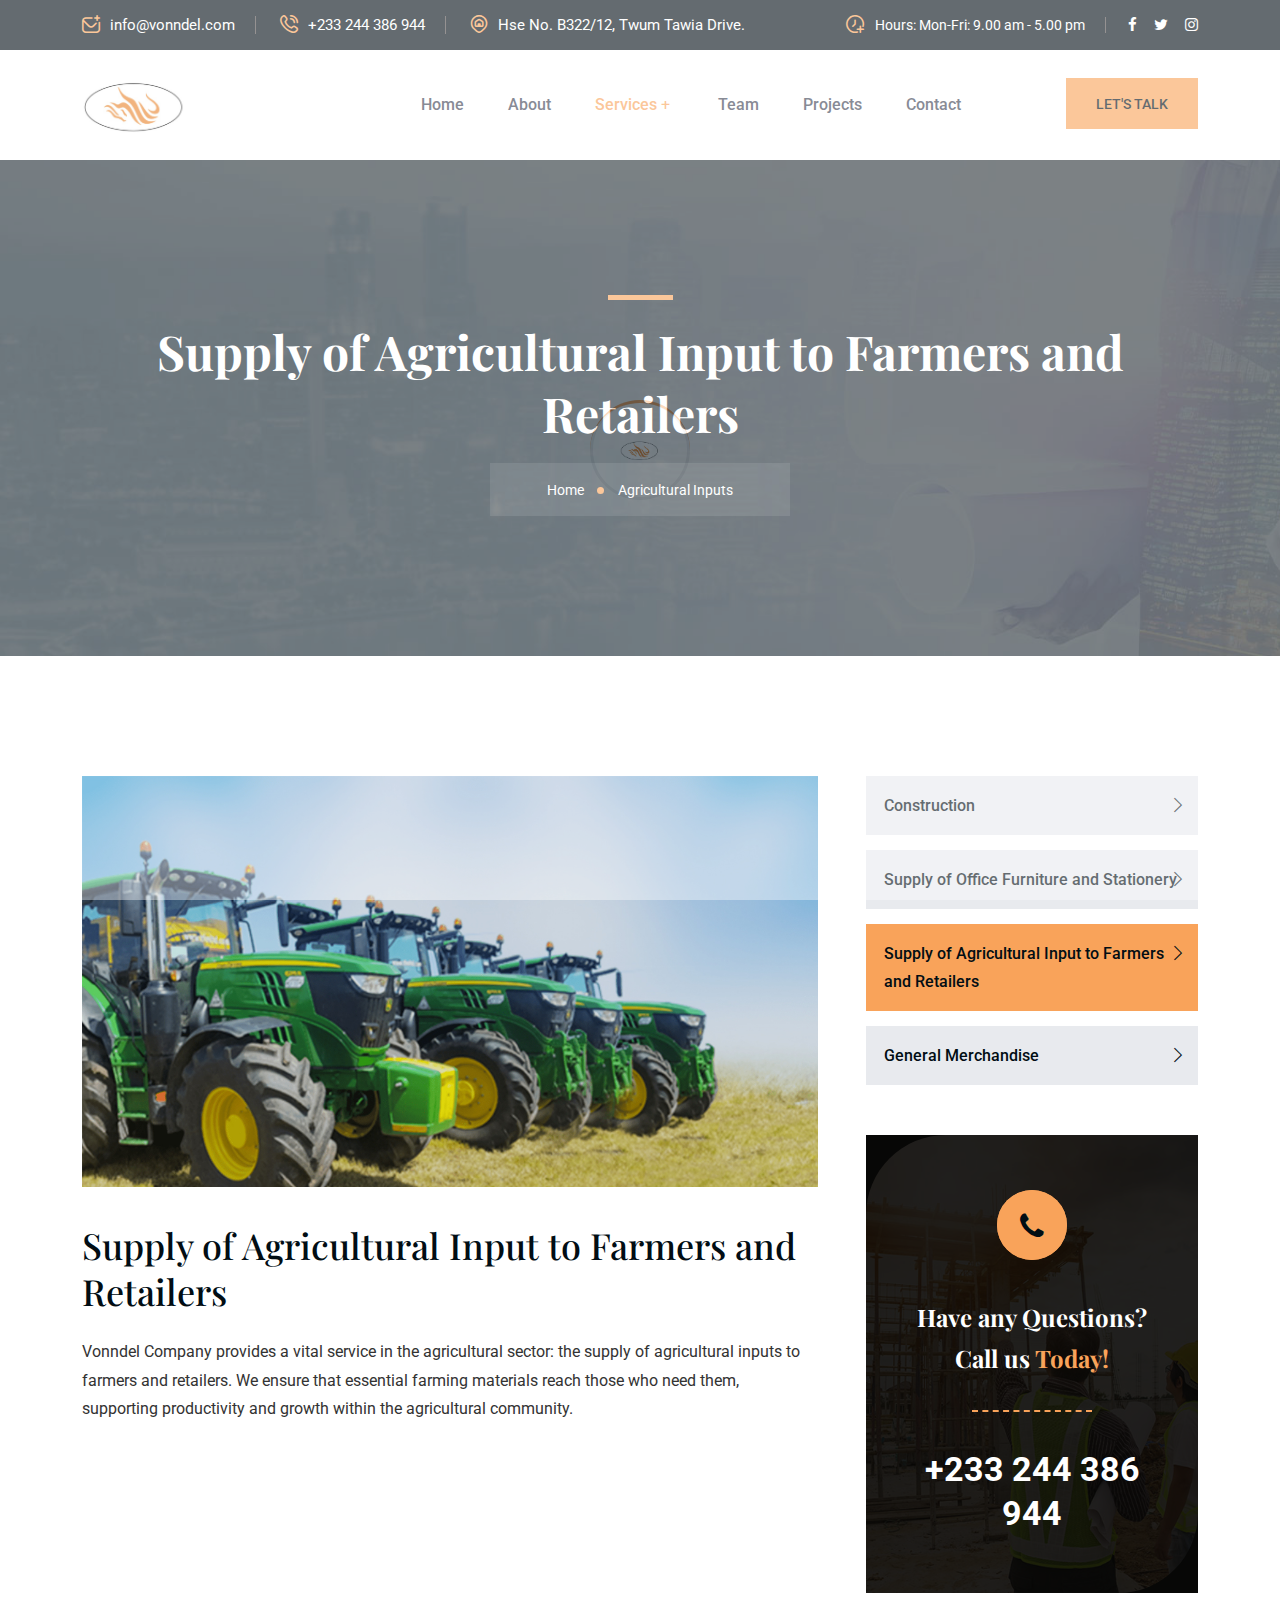
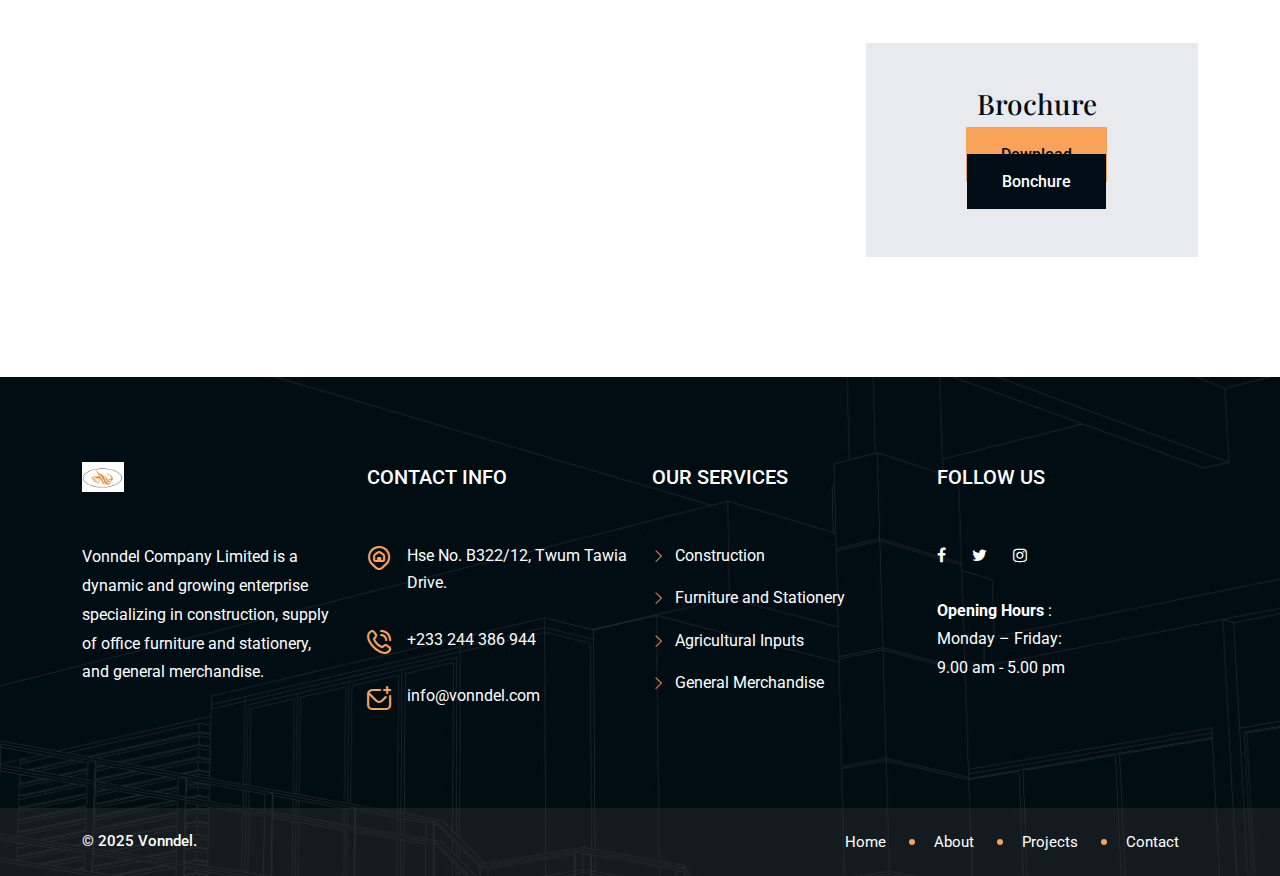
<file: agricultural-supply.html>
<!DOCTYPE html>
<html lang="zxx"> 
	
<head>
		<!-- meta tag -->
		<meta charset="utf-8">
	    <title>Agricultural - Vonndel Company Limited</title>
		<meta name="description" content="">
		<!-- responsive tag -->
		<meta http-equiv="x-ua-compatible" content="ie=edge">
		<meta name="viewport" content="width=device-width, initial-scale=1">
		<!-- favicon -->
		<link rel="apple-touch-icon" href="apple-touch-icon.html">
		<link rel="shortcut icon" type="image/x-icon" href="assets/images/fav.png">
		<!-- Bootstrap v4.4.1 css -->
		<link rel="stylesheet" type="text/css" href="assets/css/bootstrap.min.css">
		<!-- font-awesome css -->
		<link rel="stylesheet" type="text/css" href="assets/css/font-awesome.min.css">
		<!-- Uicons Regular Rounded css -->
		<link rel="stylesheet" type="text/css" href="assets/css/uicons-regular-rounded.css">
		<!-- flaticon css -->
		<link rel="stylesheet" type="text/css" href="assets/fonts/flaticon.css">
		<!-- animate css -->
		<link rel="stylesheet" type="text/css" href="assets/css/animate.css">
		<!-- owl.carousel css -->
		<link rel="stylesheet" type="text/css" href="assets/css/owl.carousel.css">
		<!-- off canvas css -->
		<link rel="stylesheet" type="text/css" href="assets/css/off-canvas.css">
		<!-- magnific popup css -->
		<link rel="stylesheet" type="text/css" href="assets/css/magnific-popup.css">
		<!-- Main Menu css -->
		<link rel="stylesheet" href="assets/css/rsmenu-main.css">
		<!-- spacing css -->
		<link rel="stylesheet" type="text/css" href="assets/css/rs-spacing.css">
		<!-- style css -->
		<link rel="stylesheet" type="text/css" href="style.css"> <!-- This stylesheet dynamically changed from style.less -->
		<!-- responsive css -->
		<link rel="stylesheet" type="text/css" href="assets/css/responsive.css">
		
	</head>
	<body class="defult-home">
		
		<div class="offwrap"></div>

		<!--Preloader start here-->
	   	<div id="pre-load">
            <div id="loader" class="loader">
                <div class="loader-container">
                    <div class="loader-icon"><img src="assets/images/fav.png" alt="Konstruk - Construction & Building Html Template "></div>
                </div>
            </div>              
        </div>
		<!--Preloader area end here-->
			
		<!-- Main content Start -->
		<div class="main-content">

			<!--Full width header Start-->
			<div class="full-width-header">
				<!--Header Start-->
				  <header id="rs-header" class="rs-header">
                    <!-- Toolbar Area Start -->
                  <div class="toolbar-area topbar-style1 hidden-md">
                        <div class="container">
                            <div class="row rs-vertical-middle">
                                <div class="col-lg-8">
                                    <div class="toolbar-contact">
                                        <ul class="rs-contact-info">
                                            <li>
                                                <i class="fi fi-rr-envelope-plus"></i>
                                                <a href="mailto:info@vonndel.com">info@vonndel.com</a>
                                            </li>
                                            <li>
                                                <i class="fi fi-rr-phone-call"></i>
                                                <a href="tel:+233244386944">+233 244 386 944</a>
                                            </li>
                                            <li>
                                                <i class="fi-rr-map-marker-home"></i>
                                                Hse No. B322/12, Twum Tawia Drive.
                                            </li>
                                        </ul>
                                    </div>
                                </div>
                                <div class="col-lg-4">
                                    <div class="toolbar-sl-share">
                                        <ul class="clearfix">
                                            <li class="opening">
                                                <em>
                                                    <i class="fi fi-rr-time-add"></i>
                                                    Hours: Mon-Fri: 9.00 am - 5.00 pm
                                                </em>
                                            </li>
                                            <li>
                                                <a href="#">
                                                    <i class="fa fa-facebook"></i>
                                                </a>
                                            </li>
                                            <li>
                                                <a href="#">
                                                    <i class="fa fa-twitter"></i>
                                                </a>
                                            </li>
                                            <li>
                                                <a href="#">
                                                    <i class="fa fa-instagram"></i>
                                                </a>
                                            </li>
                                        </ul>
                                    </div>
                                </div>
                            </div>
                        </div>
                    </div>
                    <!-- Toolbar Area End -->
                    <!-- Menu Start -->
                    <div class="menu-area menu-sticky">
                        <div class="container">
                            <div class="row-table">
                                <div class="col-cell header-logo">
                                    <div class="logo-area">
                                        <a href="index.html">
                                            <img class="normal-logo" src="assets/images/logo.jpg" alt="logo">
                                            <img class="sticky-logo" src="assets/images/logo.jpg" alt="logo">
                                        </a>
                                    </div>
                                </div>
                                <div class="col-cell">
                                    <div class="rs-menu-area">
                                        <div class="main-menu">
                                            <nav class="rs-menu hidden-md">
                                                <ul class="nav-menu">
                                                    <li>
                                                        <a href="index.html">Home</a>
                                                    </li>
                                                    <li>
                                                        <a href="about.html">About</a>
                                                    </li>
                                                    <li class="current-menu-item menu-item-has-children">
                                                        <a href="#">Services</a>
                                                        <ul class="sub-menu">
                                                            <li>
                                                                <a href="construction.html">Construction</a>
                                                            </li>
                                                            <li>
                                                                <a href="furniture-supply.html">Supply of Office Furniture and Stationery</a>
                                                            </li>
                                                            <li class="current-menu-item">
                                                                <a href="agricultural-supply.html">Supply of Agricultural Input to Farmers and Retailers</a>
                                                            </li>
                                                            <li>
                                                                <a href="general-merchandise.html">General Merchandise</a>
                                                            </li>
                                                        </ul>
                                                    </li>
                                                    <li>
                                                        <a href="team.html">Team</a>
                                                    </li>
                                                    <li>
                                                        <a href="projects.html">Projects</a>
                                                    </li>
                                                    <li>
                                                        <a href="contact.html">Contact</a>
                                                    </li>
                                                </ul>
                                                <!-- //.nav-menu -->
                                            </nav>
                                        </div>
                                        <!-- //.main-menu -->
                                    </div>
                                </div>
                                <div class="col-cell">
                                    <div class="expand-btn-inner">
                                        <ul>
                                            <li class="btn-quote">
                                                <a class="quote-button" href="#">Let's Talk</a>
                                            </li>
                                            <li class="humburger">
                                                <a id="nav-expander" class="nav-expander bar" href="#">
                                                    <div class="bar">
                                                        <span class="dot1"></span>
                                                        <span class="dot2"></span>
                                                        <span class="dot3"></span>
                                                        <span class="dot4"></span>
                                                        <span class="dot5"></span>
                                                        <span class="dot6"></span>
                                                        <span class="dot7"></span>
                                                        <span class="dot8"></span>
                                                        <span class="dot9"></span>
                                                    </div>
                                                </a>
                                            </li>
                                        </ul>
                                    </div>
                                </div>
                            </div>
                        </div>
                    </div>
                    <!-- Menu End -->
                    <!-- Canvas Mobile Menu start -->
                    <nav class="right_menu_togle mobile-navbar-menu" id="mobile-navbar-menu">
                        <div class="close-btn">
                            <a id="nav-close2" class="nav-close">
                                <div class="line">
                                    <span class="line1"></span>
                                    <span class="line2"></span>
                                </div>
                            </a>
                        </div>
                        <ul class="nav-menu">
                            <li class="current-menu-item">
                                <a href="index.html">Home</a>
                            </li>
                            <li>
                                <a href="about.html">About</a>
                            </li>
                            <li class="menu-item-has-children">
                                <a href="#">Services</a>
                                <ul class="sub-menu">
                                    <li class="current-menu-item">
                                        <a href="construction.html">Construction</a>
                                    </li>
                                    <li >
                                        <a href="furniture-supply.html">Supply of Office Furniture and Stationery</a>
                                    </li>
                                    <li>
                                        <a href="agricultural-supply.html">Supply of Agricultural Input to Farmers and Retailers</a>
                                    </li>
                                    <li>
                                        <a href="general-merchandise.html">General Merchandise</a>
                                    </li>
                                </ul>
                            </li>
                            <li>
                                <a href="team.html">Team</a>
                            </li>
                            <li>
                                <a href="projects.html">Projects</a>
                            </li>
                            <li>
                                <a href="contact.html">Contact</a>
                            </li>
                        </ul>
                        <!-- //.nav-menu -->
                        <!-- //.nav-menu -->
                        <!-- //.nav-menu -->
                        <div class="canvas-contact">
                            <div class="address-area">
                                <div class="address-list">
                                    <div class="info-icon">
                                        <i class="fi fi-rr-map-marker-home"></i>
                                    </div>
                                    <div class="info-content">
                                        <h4 class="title">Contact</h4>
                                        <em>Hse No. B322/12, Twum Tawia Drive. Odorkor, Accra, Ghana</em>
                                    </div>
                                </div>
                                <div class="address-list">
                                    <div class="info-icon">
                                        <i class="fi fi-rr-envelope-plus"></i>
                                    </div>
                                    <div class="info-content">
                                        <h4 class="title">Email</h4>
                                        <em>
                                            <a href="mailto:info@vonndel.com">Info@vonndel.com</a>
                                        </em>
                                    </div>
                                </div>
                                <div class="address-list">
                                    <div class="info-icon">
                                        <i class="fi fi-rr-phone-call"></i>
                                    </div>
                                    <div class="info-content">
                                        <h4 class="title"> Call us</h4>
                                        <em>+233(0) 244 386 944</em>
                                    </div>
                                </div>
                            </div>
                        </div>
                    </nav>
                    <!-- Canvas Menu end -->
                </header>
				<!--Header End-->
			</div>
			<!--Full width header End-->

			<!-- Breadcrumbs Start -->
			<div class="rs-breadcrumbs img4">
			    <div class="container">
			        <div class="breadcrumbs-inner">
			            <h1 class="page-title">
			             Supply of Agricultural Input to Farmers and Retailers
			            </h1>
			            <!-- <span class="sub-text">Excepteur sint occaecat cupidatat non proident, sunt in coulpa qui official<br> 
			            modeserunt mollit anim id est 20 years experience.</span> -->
			            <ul class="breadcrumbs-area">
                           <li title="Go to konstruk">
                               <a class="active" href="index.html">Home</a>
                           </li>
                          <li>Agricultural Inputs</li>
                       </ul>
			        </div>
			    </div>
			</div>
			<!-- Breadcrumbs End -->
		
			<!-- Services Single Start -->
			<div class="rs-services-single pt-120 pb-120 md-pt-80 md-pb-80">
			   <div class="container">
			        <div class="row">
			            <div class="col-lg-8 md-mb-50">
			                <div class="services-img mb-35">
			                    <img src="assets/images/service-banner/agriculture_service_banner.jpg" alt="">
			                </div>
			                <div class="services-title pb-24">
			                    <h2 class="title">Supply of Agricultural Input to Farmers and Retailers</h2>
			                </div>
			                <p class="desc-part pb-24">
			                  	Vonndel Company provides a vital service in the agricultural sector: the supply of agricultural inputs to farmers and retailers. We ensure that essential farming materials reach those who need them, supporting productivity and growth within the agricultural community.
			                </p>
			               
			                <!-- Counter Section Start -->
			               
			                <!-- Counter Section End -->
			             
			             
			            </div>
			            <div class="col-lg-4 pl-36 md-pl-15">
			                <ul class="services-list mb-50">
			               
                                  <li>
                                    <a  href="construction.html">Construction</a>
                                </li>
                                <li>
                                    <a   href="furniture-supply.html">Supply of Office Furniture and Stationery</a>
                                </li>
                                <li>
                                    <a  class="active" href="agricultural-supply.html">Supply of Agricultural Input to Farmers and Retailers</a>
                                </li>
                                <li>
                                    <a href="general-merchandise.html">General Merchandise</a>
                                </li>
			                </ul>
			               	<div class="services-add mb-50">
			               		<div class="services-overlay"></div>
			               	    <div class="address-wrap-item mb-20">
			               	        <div class="icon-part mb-37">
			               	            <i class="fa fa-phone"></i>
			               	        </div>
			               	        <h2 class="title">Have any Questions? Call us <span>Today!</span></h2>
			               	        <div class="divider">
			               	        	<span class="divider-separator"></span>
			               	        </div>
			               	        <div class="contact">
			               	            <a href="tel:+233244386944">+233 244 386 944</a>
			               	        </div>
			               	    </div>
			               	</div>
			                <div class="brochures">
			                    <div class="content-text text-center">
			                    	<h3 class="title">Brochure</h3>
			                    
			                    </div>
			                    <div class="btn-wrapper">
			                    	<a class="dual-btn" href="#">Download</a>
			                    
			                    	<a class="rselement-dual-btn" href="#">Bonchure</a>
			                    </div>
			                </div>
			            </div>
			        </div> 
			   </div> 
			</div>
			<!-- Services Single End -->

		</div> 
		<!-- Main content End -->
	 
		<!-- Footer Start -->
		  <footer id="rs-footer" class="rs-footer footer-main-home">
            <div class="footer-top">
                <div class="container">
                    <div class="row">
                        <div class="col-lg-3 pr-20 md-pr-15 md-mb-20">
                            <div class="footer-logo mb-51 md-mb-30">
                                <a href="index.html">
                                    <img src="assets/images/logo.jpg" alt="">
                                </a>
                            </div>
                            <div class="textwidget">
                                <p class="pb-20">
                                    Vonndel Company Limited is a dynamic and growing enterprise 
									specializing in construction, supply of office 
									furniture and stationery, and general merchandise.
                                </p>
                            </div>
                        </div>
                        <div class="col-lg-3 md-mb-10">
                            <h3 class="footer-title">Contact Info</h3>
                            <ul class="address-widget">
                                <li>
                                    <i class="fi fi-rr-map-marker-home"></i>
                                    <div class="desc">
                                        Hse No. B322/12, Twum Tawia Drive.
                                    </div>
                                </li>
                                <li>
                                    <i class="fi fi-rr-phone-call"></i>
                                    <div class="desc">
                                        <a href="tel:(+233)244386944">+233 244 386 944</a>
                                        <br>
                                    </div>
                                </li>
                                <li>
                                    <i class="fi fi-rr-envelope-plus"></i>
                                    <div class="desc">
                                        <a href="mailto:info@vonndel.com">info@vonndel.com</a>
                                    </div>
                                </li>
                            </ul>
                        </div>
                        <div class="col-lg-3 md-mb-10">
                            <h3 class="footer-title">Our Services</h3>
                            <ul class="site-map">
                                <li>
                                    <a href="construction.html">Construction</a>
                                </li>
                                <li>
                                    <a href="furniture-supply.html">Furniture and Stationery</a>
                                </li>
                                <li>
                                    <a href="agricultural-supply.html">Agricultural Inputs</a>
                                </li>
                                <li>
                                    <a href="general-merchandise.html">General Merchandise</a>
                                </li>
                            </ul>
                        </div>
                        <div class="col-lg-3">
                            <h3 class="footer-title">Follow us</h3>
                            <ul class="footer-social md-mb-30">
                                <li>
                                    <a href="#">
                                        <i class="fa fa-facebook"></i>
                                    </a>
                                </li>
                                <li>
                                    <a href="#">
                                        <i class="fa fa-twitter"></i>
                                    </a>
                                </li>
                                <li>
                                    <a href="#">
                                        <i class="fa fa-instagram"></i>
                                    </a>
                                </li>
                            </ul>
                            <br>
                            <div class="textwidget">
                                <p class="pb-25">
                                    <strong>Opening Hours</strong>
                                    :
                                    <br>
                                    Monday – Friday:
                                    <br>
                                    9.00 am - 5.00 pm
                                </p>
                            </div>
                        </div>
                    </div>
                </div>
            </div>
            <div class="footer-bottom">
                <div class="container">
                    <div class="row y-middle">
                        <div class="col-lg-6 md-mb-10 text-lg-end text-center order-last">
                            <ul class="copy-right-menu">
                                <li>
                                    <a href="index.html">Home</a>
                                </li>
                                <li>
                                    <a href="about.html">About</a>
                                </li>
                                <li>
                                    <a href="projects.html">Projects</a>
                                </li>
                                <li>
                                    <a href="contact.html">Contact</a>
                                </li>
                            </ul>
                        </div>
                        <div class="col-lg-6">
                            <div class="copyright text-lg-start text-center">
                                <p>
                                    © 2025 Vonndel.  
                                    
                                </p>
                            </div>
                        </div>
                    </div>
                </div>
            </div>
        </footer>
		<!-- Footer End -->

		<!-- start scrollUp  -->
		<div id="scrollUp">
			<i class="fa fa-angle-up"></i>
		</div>
		<!-- End scrollUp  -->

		<!-- Search Modal Start -->
		<div aria-hidden="true" class="modal fade search-modal" role="dialog" tabindex="-1">
		    <div class="modal-dialog modal-dialog-centered">
		        <div class="modal-content">
		            <div class="search-block clearfix">
		                <form>
		                    <div class="form-group">
		                        <input class="form-control" placeholder="Search Here..." type="text">
		                    </div>
		                </form>
		            </div>
		        </div>
		    </div>
		</div>
		<!-- Search Modal End -->

		<!-- modernizr js -->
		<script src="assets/js/modernizr-2.8.3.min.js"></script>
		<!-- jquery latest version -->
		<script src="assets/js/jquery.min.js"></script>
		<!-- Bootstrap v4.4.1 js -->
		<script src="assets/js/bootstrap.min.js"></script>
		<!-- op nav js -->
		<script src="assets/js/jquery.nav.js"></script>
		<!-- owl.carousel js -->
		<script src="assets/js/owl.carousel.min.js"></script>
		<!-- isotope.pkgd.min js -->
		<script src="assets/js/isotope.pkgd.min.js"></script>
		<!-- wow js -->
		<script src="assets/js/wow.min.js"></script>
		<!-- Skill bar js -->
		<script src="assets/js/skill.bars.jquery.js"></script>
		<!-- imagesloaded js -->
		<script src="assets/js/imagesloaded.pkgd.min.js"></script>
		<!-- waypoints.min js -->
		<script src="assets/js/waypoints.min.js"></script>
		<!-- magnific popup js -->
		<script src="assets/js/jquery.magnific-popup.min.js"></script>
		<!-- counterup.min js -->
		<script src="assets/js/jquery.counterup.min.js"></script> 
		<!-- contact form js -->
		<script src="assets/js/contact.form.js"></script>
		<!-- main js -->
		<script src="assets/js/main.js"></script>
	</body>

</html>
</file>
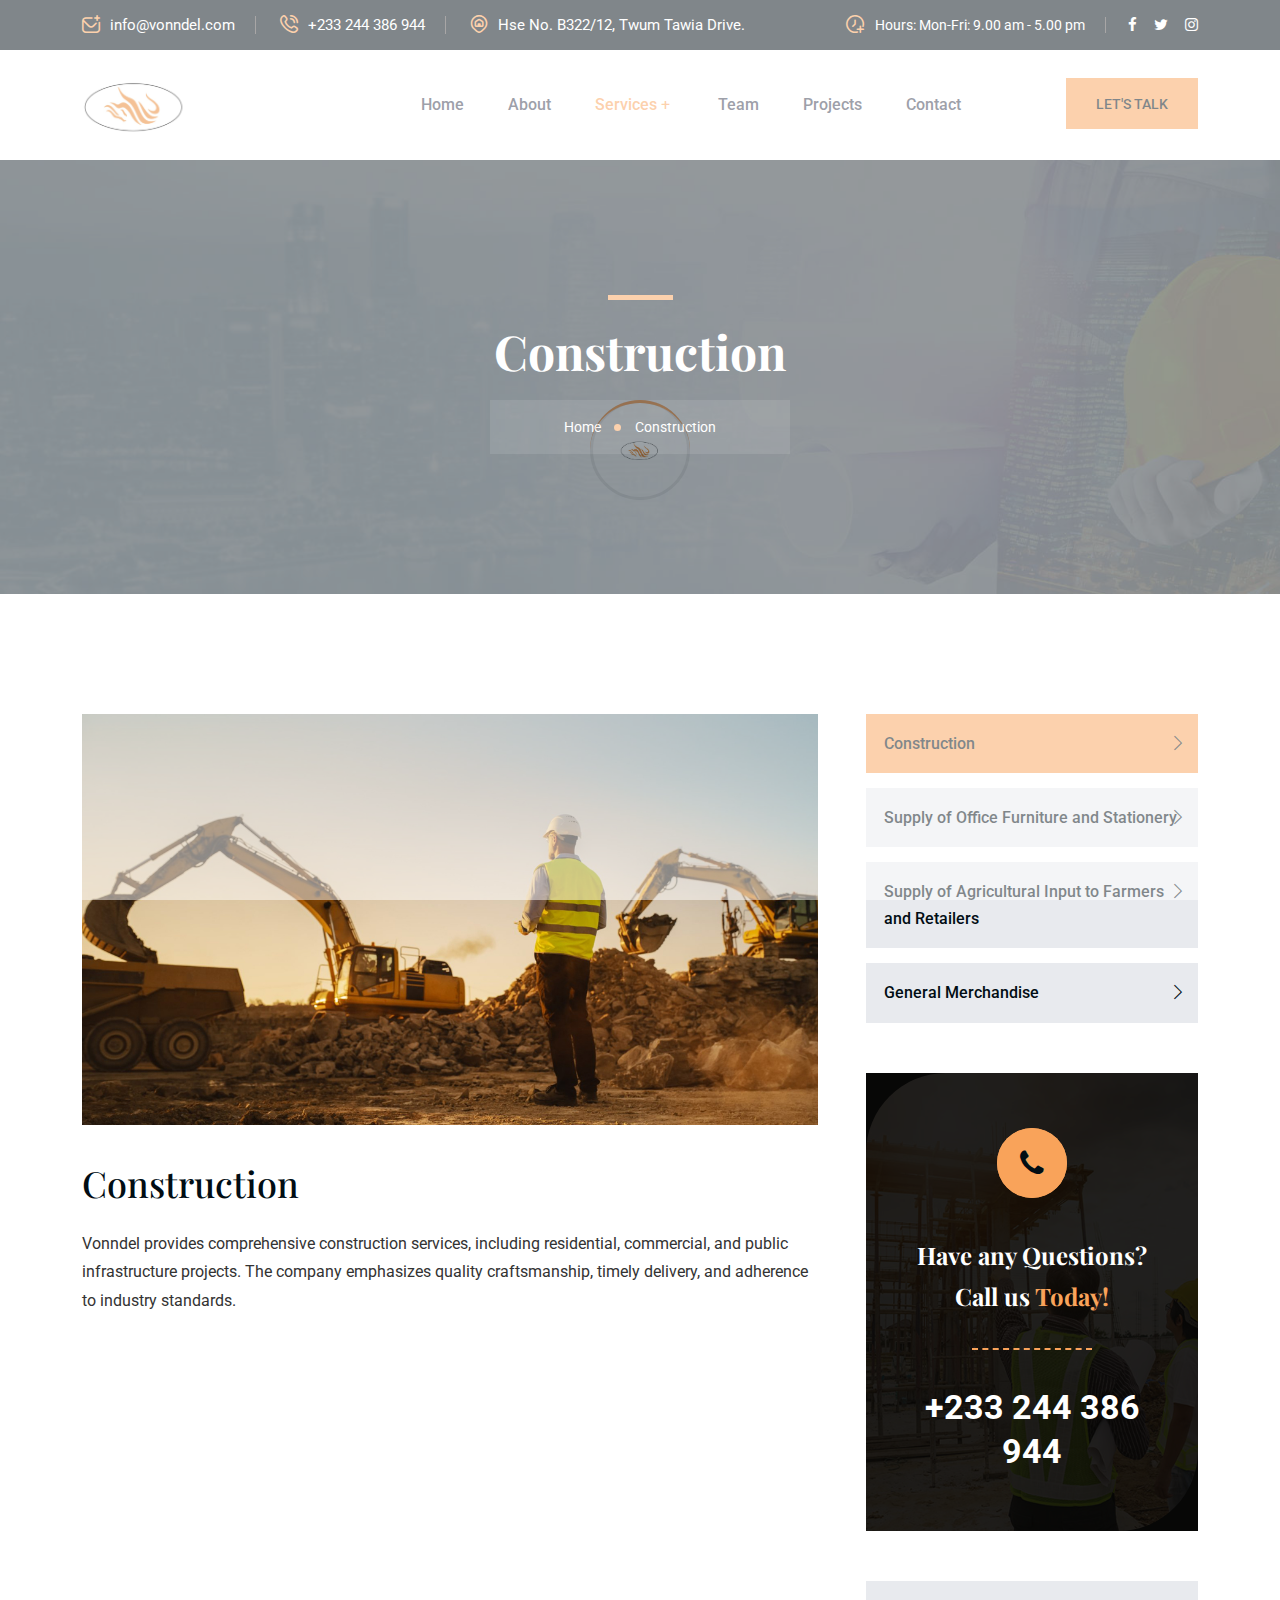
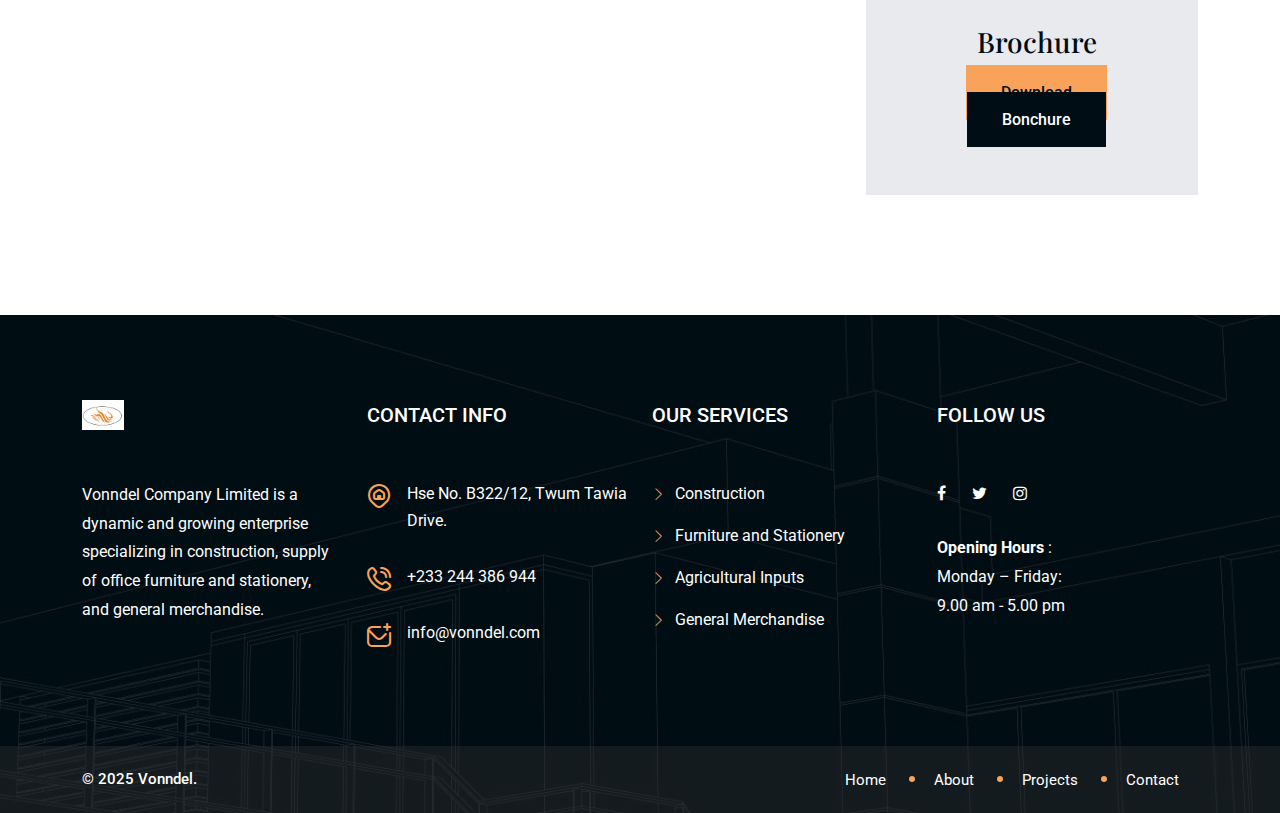
<file: construction.html>
<!DOCTYPE html>
<html lang="zxx">
    <head>
        <!-- meta tag -->
        <meta charset="utf-8">
        <title> Construction -Vonndel Company Limited</title>
        <meta name="description" content="">
        <!-- responsive tag -->
        <meta http-equiv="x-ua-compatible" content="ie=edge">
        <meta name="viewport" content="width=device-width, initial-scale=1">
        <!-- favicon -->
        <link rel="apple-touch-icon" href="apple-touch-icon.html">
        <link rel="shortcut icon" type="image/x-icon" href="assets/images/fav.png">
        <!-- Bootstrap v4.4.1 css -->
        <link rel="stylesheet" type="text/css" href="assets/css/bootstrap.min.css">
        <!-- font-awesome css -->
        <link rel="stylesheet" type="text/css" href="assets/css/font-awesome.min.css">
        <!-- Uicons Regular Rounded css -->
        <link rel="stylesheet" type="text/css" href="assets/css/uicons-regular-rounded.css">
        <!-- flaticon css -->
        <link rel="stylesheet" type="text/css" href="assets/fonts/flaticon.css">
        <!-- animate css -->
        <link rel="stylesheet" type="text/css" href="assets/css/animate.css">
        <!-- owl.carousel css -->
        <link rel="stylesheet" type="text/css" href="assets/css/owl.carousel.css">
        <!-- off canvas css -->
        <link rel="stylesheet" type="text/css" href="assets/css/off-canvas.css">
        <!-- magnific popup css -->
        <link rel="stylesheet" type="text/css" href="assets/css/magnific-popup.css">
        <!-- Main Menu css -->
        <link rel="stylesheet" href="assets/css/rsmenu-main.css">
        <!-- spacing css -->
        <link rel="stylesheet" type="text/css" href="assets/css/rs-spacing.css">
        <!-- style css -->
        <link rel="stylesheet" type="text/css" href="style.css">
        <!-- This stylesheet dynamically changed from style.less -->
        <!-- responsive css -->
        <link rel="stylesheet" type="text/css" href="assets/css/responsive.css">
    </head>
    <body class="defult-home">
        <div class="offwrap"></div>
        <!--Preloader start here-->
        <div id="pre-load">
            <div id="loader" class="loader">
                <div class="loader-container">
                    <div class="loader-icon">
                        <img src="assets/images/fav.png" alt="Vonndel Company Limited">
                    </div>
                </div>
            </div>
        </div>
        <!--Preloader area end here-->
        <!-- Main content Start -->
        <div class="main-content">
            <!--Full width header Start-->
            <div class="full-width-header">
                <!--Header Start-->
                <header id="rs-header" class="rs-header">
                    <!-- Toolbar Area Start -->
                     <div class="toolbar-area topbar-style1 hidden-md">
                        <div class="container">
                            <div class="row rs-vertical-middle">
                                <div class="col-lg-8">
                                    <div class="toolbar-contact">
                                        <ul class="rs-contact-info">
                                            <li>
                                                <i class="fi fi-rr-envelope-plus"></i>
                                                <a href="mailto:info@vonndel.com">info@vonndel.com</a>
                                            </li>
                                            <li>
                                                <i class="fi fi-rr-phone-call"></i>
                                                <a href="tel:+233244386944">+233 244 386 944</a>
                                            </li>
                                            <li>
                                                <i class="fi-rr-map-marker-home"></i>
                                                Hse No. B322/12, Twum Tawia Drive.
                                            </li>
                                        </ul>
                                    </div>
                                </div>
                                <div class="col-lg-4">
                                    <div class="toolbar-sl-share">
                                        <ul class="clearfix">
                                            <li class="opening">
                                                <em>
                                                    <i class="fi fi-rr-time-add"></i>
                                                    Hours: Mon-Fri: 9.00 am - 5.00 pm
                                                </em>
                                            </li>
                                            <li>
                                                <a href="#">
                                                    <i class="fa fa-facebook"></i>
                                                </a>
                                            </li>
                                            <li>
                                                <a href="#">
                                                    <i class="fa fa-twitter"></i>
                                                </a>
                                            </li>
                                            <li>
                                                <a href="#">
                                                    <i class="fa fa-instagram"></i>
                                                </a>
                                            </li>
                                        </ul>
                                    </div>
                                </div>
                            </div>
                        </div>
                    </div>
                    <!-- Toolbar Area End -->
                    <!-- Menu Start -->
                    <div class="menu-area menu-sticky">
                        <div class="container">
                            <div class="row-table">
                                <div class="col-cell header-logo">
                                    <div class="logo-area">
                                        <a href="index.html">
                                            <img class="normal-logo" src="assets/images/logo.jpg" alt="logo">
                                            <img class="sticky-logo" src="assets/images/logo.jpg" alt="logo">
                                        </a>
                                    </div>
                                </div>
                                <div class="col-cell">
                                    <div class="rs-menu-area">
                                        <div class="main-menu">
                                            <nav class="rs-menu hidden-md">
                                                <ul class="nav-menu">
                                                    <li>
                                                        <a href="index.html">Home</a>
                                                    </li>
                                                    <li>
                                                        <a href="about.html">About</a>
                                                    </li>
                                                    <li class="current-menu-item menu-item-has-children">
                                                        <a href="#">Services</a>
                                                        <ul class="sub-menu">
                                                            <li class="current-menu-item">
                                                                <a href="construction.html">Construction</a>
                                                            </li>
                                                            <li>
                                                                <a href="furniture-supply.html">Supply of Office Furniture and Stationery</a>
                                                            </li>
                                                            <li>
                                                                <a href="agricultural-supply.html">Supply of Agricultural Input to Farmers and Retailers</a>
                                                            </li>
                                                            <li>
                                                                <a href="general-merchandise.html">General Merchandise</a>
                                                            </li>
                                                        </ul>
                                                    </li>
                                                    <li>
                                                        <a href="team.html">Team</a>
                                                    </li>
                                                    <li>
                                                        <a href="projects.html">Projects</a>
                                                    </li>
                                                    <li>
                                                        <a href="contact.html">Contact</a>
                                                    </li>
                                                </ul>
                                                <!-- //.nav-menu -->
                                            </nav>
                                        </div>
                                        <!-- //.main-menu -->
                                    </div>
                                </div>
                                <div class="col-cell">
                                    <div class="expand-btn-inner">
                                        <ul>
                                            <li class="btn-quote">
                                                <a class="quote-button" href="#">Let's Talk</a>
                                            </li>
                                            <li class="humburger">
                                                <a id="nav-expander" class="nav-expander bar" href="#">
                                                    <div class="bar">
                                                        <span class="dot1"></span>
                                                        <span class="dot2"></span>
                                                        <span class="dot3"></span>
                                                        <span class="dot4"></span>
                                                        <span class="dot5"></span>
                                                        <span class="dot6"></span>
                                                        <span class="dot7"></span>
                                                        <span class="dot8"></span>
                                                        <span class="dot9"></span>
                                                    </div>
                                                </a>
                                            </li>
                                        </ul>
                                    </div>
                                </div>
                            </div>
                        </div>
                    </div>
                    <!-- Menu End -->
                    <!-- Canvas Mobile Menu start -->
                    <nav class="right_menu_togle mobile-navbar-menu" id="mobile-navbar-menu">
                        <div class="close-btn">
                            <a id="nav-close2" class="nav-close">
                                <div class="line">
                                    <span class="line1"></span>
                                    <span class="line2"></span>
                                </div>
                            </a>
                        </div>
                        <ul class="nav-menu">
                            <li class="current-menu-item">
                                <a href="index.html">Home</a>
                            </li>
                            <li>
                                <a href="about.html">About</a>
                            </li>
                            <li class="menu-item-has-children">
                                <a href="#">Services</a>
                                <ul class="sub-menu">
                                    <li class="current-menu-item">
                                        <a href="construction.html">Construction</a>
                                    </li>
                                    <li>
                                        <a href="furniture-supply.html">Supply of Office Furniture and Stationery</a>
                                    </li>
                                    <li>
                                        <a href="agricultural-supply.html">Supply of Agricultural Input to Farmers and Retailers</a>
                                    </li>
                                    <li>
                                        <a href="general-merchandise.html">General Merchandise</a>
                                    </li>
                                </ul>
                            </li>
                            <li>
                                <a href="team.html">Team</a>
                            </li>
                            <li>
                                <a href="projects.html">Projects</a>
                            </li>
                            <li>
                                <a href="contact.html">Contact</a>
                            </li>
                        </ul>
                        <!-- //.nav-menu -->
                        <!-- //.nav-menu -->
                        <!-- //.nav-menu -->
                        <div class="canvas-contact">
                            <div class="address-area">
                                <div class="address-list">
                                    <div class="info-icon">
                                        <i class="fi fi-rr-map-marker-home"></i>
                                    </div>
                                    <div class="info-content">
                                        <h4 class="title">Contact</h4>
                                        <em>Hse No. B322/12, Twum Tawia Drive. Odorkor, Accra, Ghana</em>
                                    </div>
                                </div>
                                <div class="address-list">
                                    <div class="info-icon">
                                        <i class="fi fi-rr-envelope-plus"></i>
                                    </div>
                                    <div class="info-content">
                                        <h4 class="title">Email</h4>
                                        <em>
                                            <a href="mailto:info@vonndel.com">Info@vonndel.com</a>
                                        </em>
                                    </div>
                                </div>
                                <div class="address-list">
                                    <div class="info-icon">
                                        <i class="fi fi-rr-phone-call"></i>
                                    </div>
                                    <div class="info-content">
                                        <h4 class="title"> Call us</h4>
                                        <em>+233(0) 244 386 944</em>
                                    </div>
                                </div>
                            </div>
                        </div>
                    </nav>
                    <!-- Canvas Menu end -->
                </header>
                <!--Header End-->
            </div>
            <!--Full width header End-->
            <!-- Breadcrumbs Start -->
            <div class="rs-breadcrumbs img4">
                <div class="container">
                    <div class="breadcrumbs-inner">
                        <h1 class="page-title">
                            Construction
                        </h1>
                        <ul class="breadcrumbs-area">
                            <li title="Go to konstruk">
                                <a class="active" href="index.html">Home</a>
                            </li>
                            <li> Construction</li>
                        </ul>
                    </div>
                </div>
            </div>
            <!-- Breadcrumbs End -->
            <!-- Services Single Start -->
            <div class="rs-services-single pt-120 pb-120 md-pt-80 md-pb-80">
                <div class="container">
                    <div class="row">
                        <div class="col-lg-8 md-mb-50">
                            <div class="services-img mb-35">
                                <img src="assets/images/service-banner/construction_services_banner.jpg" alt="">
                            </div>
                            <div class="services-title pb-24">
                                <h2 class="title">Construction</h2>
                            </div>
                            <p class="desc-part pb-24">
                                Vonndel provides comprehensive construction services, including residential, commercial, and public infrastructure projects. The company emphasizes quality craftsmanship, timely delivery, and adherence to industry standards.
                            </p>
                           
                        </div>
                        <div class="col-lg-4 pl-36 md-pl-15">
                            <ul class="services-list mb-50">
                                <li>
                                    <a class="active" href="construction.html">Construction</a>
                                </li>
                                <li>
                                    <a href="furniture-supply.html">Supply of Office Furniture and Stationery</a>
                                </li>
                                <li>
                                    <a href="agricultural-supply.html">Supply of Agricultural Input to Farmers and Retailers</a>
                                </li>
                                <li>
                                    <a href="general-merchandise.html">General Merchandise</a>
                                </li>
                            </ul>
                            <div class="services-add mb-50">
                                <div class="services-overlay"></div>
                                <div class="address-wrap-item mb-20">
                                    <div class="icon-part mb-37">
                                        <i class="fa fa-phone"></i>
                                    </div>
                                    <h2 class="title">
                                        Have any Questions? Call us
                                        <span>Today!</span>
                                    </h2>
                                    <div class="divider">
                                        <span class="divider-separator"></span>
                                    </div>
                                    <div class="contact">
                                        <a href="tel:+233244386944">+233 244 386 944</a>
                                    </div>
                                </div>
                            </div>
                            <div class="brochures">
                                <div class="content-text text-center">
                                    <h3 class="title">Brochure</h3>
                                </div>
                                <div class="btn-wrapper">
                                    <a class="dual-btn" href="#">Download</a>
                                    <a class="rselement-dual-btn" href="#">Bonchure</a>
                                </div>
                            </div>
                        </div>
                    </div>
                </div>
            </div>
            <!-- Services Single End -->
        </div>
        <!-- Main content End -->
        <!-- Footer Start -->
        <footer id="rs-footer" class="rs-footer footer-main-home">
            <div class="footer-top">
                <div class="container">
                    <div class="row">
                        <div class="col-lg-3 pr-20 md-pr-15 md-mb-20">
                            <div class="footer-logo mb-51 md-mb-30">
                                <a href="index.html">
                                    <img src="assets/images/logo.jpg" alt="">
                                </a>
                            </div>
                            <div class="textwidget">
                                <p class="pb-20">
                                    Vonndel Company Limited is a dynamic and growing enterprise 
									specializing in construction, supply of office 
									furniture and stationery, and general merchandise.
                                </p>
                            </div>
                        </div>
                        <div class="col-lg-3 md-mb-10">
                            <h3 class="footer-title">Contact Info</h3>
                            <ul class="address-widget">
                                <li>
                                    <i class="fi fi-rr-map-marker-home"></i>
                                    <div class="desc">
                                        Hse No. B322/12, Twum Tawia Drive.
                                    </div>
                                </li>
                                <li>
                                    <i class="fi fi-rr-phone-call"></i>
                                    <div class="desc">
                                        <a href="tel:(+233)244386944">+233 244 386 944</a>
                                        <br>
                                    </div>
                                </li>
                                <li>
                                    <i class="fi fi-rr-envelope-plus"></i>
                                    <div class="desc">
                                        <a href="mailto:info@vonndel.com">info@vonndel.com</a>
                                    </div>
                                </li>
                            </ul>
                        </div>
                        <div class="col-lg-3 md-mb-10">
                            <h3 class="footer-title">Our Services</h3>
                            <ul class="site-map">
                                <li>
                                    <a href="construction.html">Construction</a>
                                </li>
                                <li>
                                    <a href="furniture-supply.html">Furniture and Stationery</a>
                                </li>
                                <li>
                                    <a href="agricultural-supply.html">Agricultural Inputs</a>
                                </li>
                                <li>
                                    <a href="general-merchandise.html">General Merchandise</a>
                                </li>
                            </ul>
                        </div>
                        <div class="col-lg-3">
                            <h3 class="footer-title">Follow us</h3>
                            <ul class="footer-social md-mb-30">
                                <li>
                                    <a href="#">
                                        <i class="fa fa-facebook"></i>
                                    </a>
                                </li>
                                <li>
                                    <a href="#">
                                        <i class="fa fa-twitter"></i>
                                    </a>
                                </li>
                                <li>
                                    <a href="#">
                                        <i class="fa fa-instagram"></i>
                                    </a>
                                </li>
                            </ul>
                            <br>
                            <div class="textwidget">
                                <p class="pb-25">
                                    <strong>Opening Hours</strong>
                                    :
                                    <br>
                                    Monday – Friday:
                                    <br>
                                    9.00 am - 5.00 pm
                                </p>
                            </div>
                        </div>
                    </div>
                </div>
            </div>
            <div class="footer-bottom">
                <div class="container">
                    <div class="row y-middle">
                        <div class="col-lg-6 md-mb-10 text-lg-end text-center order-last">
                            <ul class="copy-right-menu">
                                <li>
                                    <a href="index.html">Home</a>
                                </li>
                                <li>
                                    <a href="about.html">About</a>
                                </li>
                                <li>
                                    <a href="projects.html">Projects</a>
                                </li>
                                <li>
                                    <a href="contact.html">Contact</a>
                                </li>
                            </ul>
                        </div>
                        <div class="col-lg-6">
                            <div class="copyright text-lg-start text-center">
                                <p>
                                    © 2025 Vonndel.
                                </p>
                            </div>
                        </div>
                    </div>
                </div>
            </div>
        </footer>
        <!-- Footer End -->
        <!-- start scrollUp  -->
        <div id="scrollUp">
            <i class="fa fa-angle-up"></i>
        </div>
        <!-- End scrollUp  -->
        <!-- Search Modal Start -->
        <div
            aria-hidden="true"
            class="modal fade search-modal"
            role="dialog"
            tabindex="-1"
        ></div>
        <!-- Search Modal End -->
        <!-- modernizr js -->
        <script src="assets/js/modernizr-2.8.3.min.js"></script>
        <!-- jquery latest version -->
        <script src="assets/js/jquery.min.js"></script>
        <!-- Bootstrap v4.4.1 js -->
        <script src="assets/js/bootstrap.min.js"></script>
        <!-- op nav js -->
        <script src="assets/js/jquery.nav.js"></script>
        <!-- owl.carousel js -->
        <script src="assets/js/owl.carousel.min.js"></script>
        <!-- isotope.pkgd.min js -->
        <script src="assets/js/isotope.pkgd.min.js"></script>
        <!-- wow js -->
        <script src="assets/js/wow.min.js"></script>
        <!-- Skill bar js -->
        <script src="assets/js/skill.bars.jquery.js"></script>
        <!-- imagesloaded js -->
        <script src="assets/js/imagesloaded.pkgd.min.js"></script>
        <!-- waypoints.min js -->
        <script src="assets/js/waypoints.min.js"></script>
        <!-- magnific popup js -->
        <script src="assets/js/jquery.magnific-popup.min.js"></script>
        <!-- counterup.min js -->
        <script src="assets/js/jquery.counterup.min.js"></script>
        <!-- contact form js -->
        <script src="assets/js/contact.form.js"></script>
        <!-- main js -->
        <script src="assets/js/main.js"></script>
    </body>
</html>
</file>
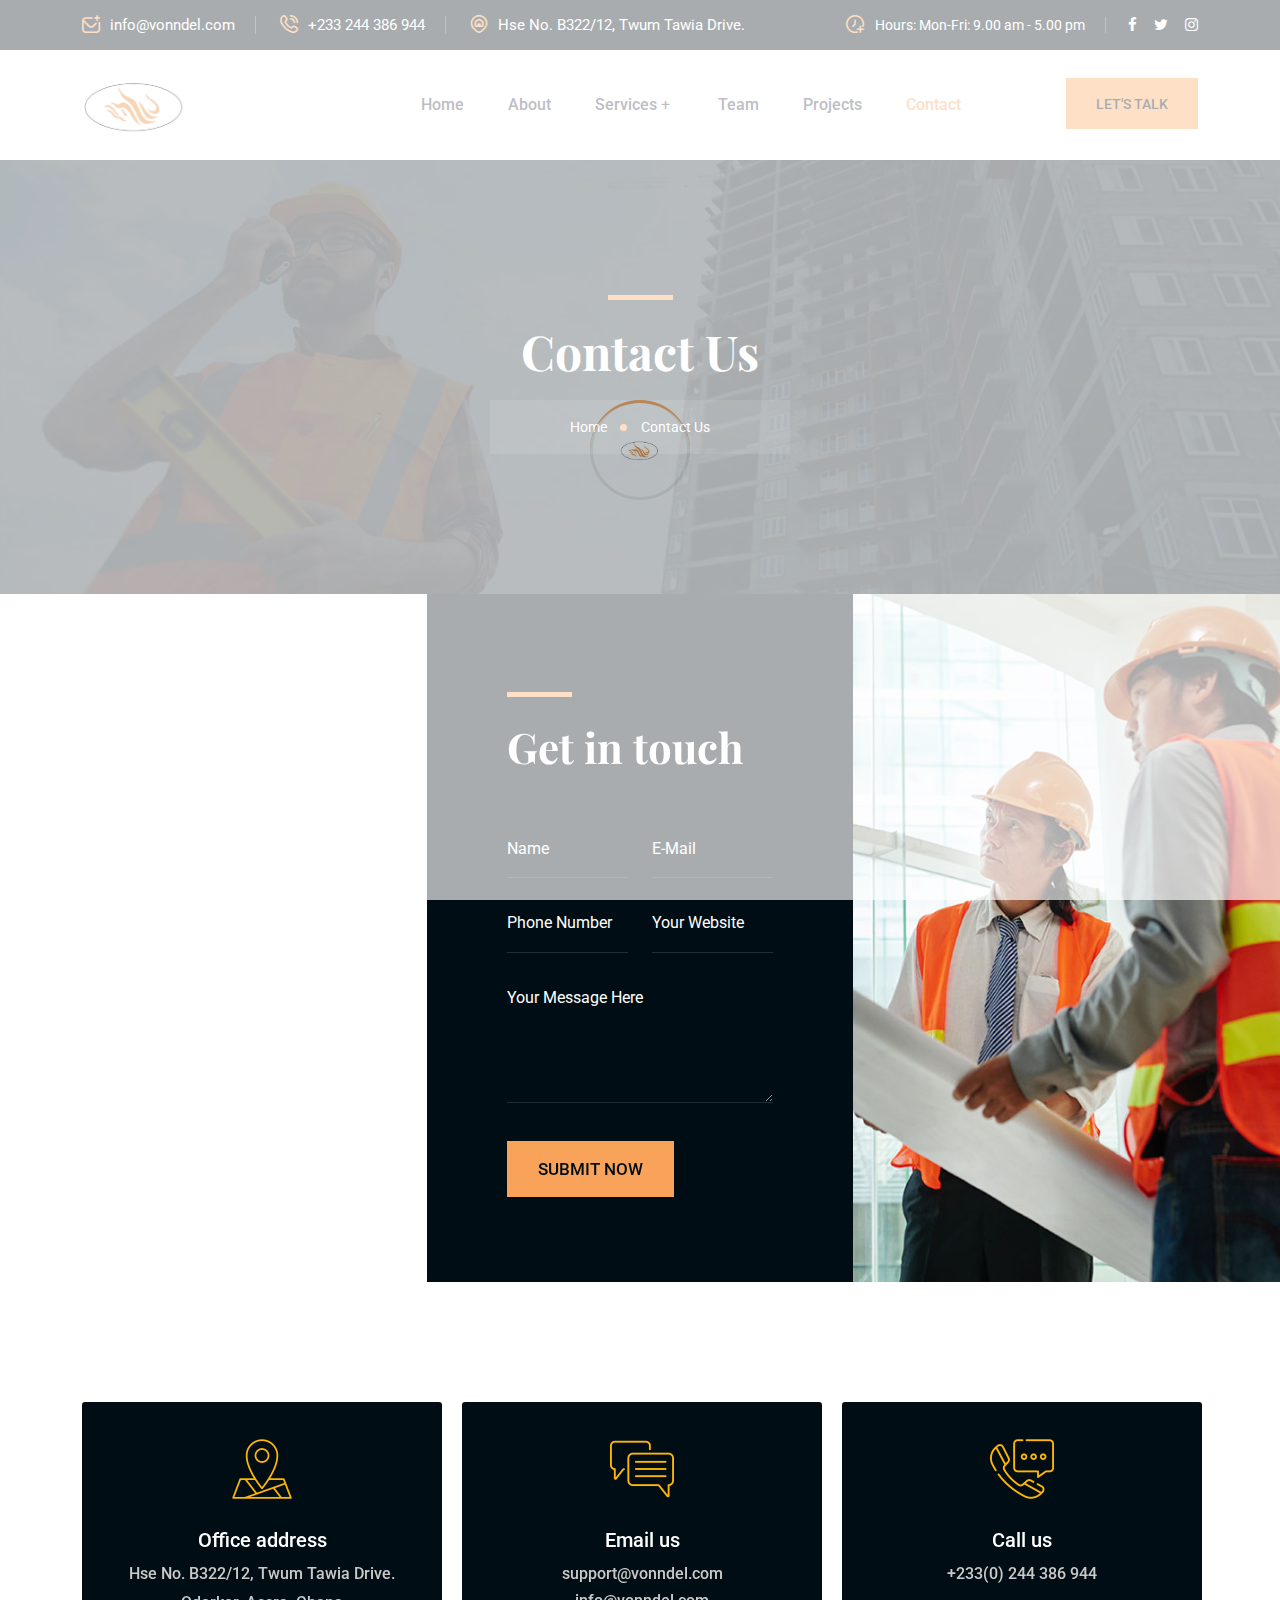
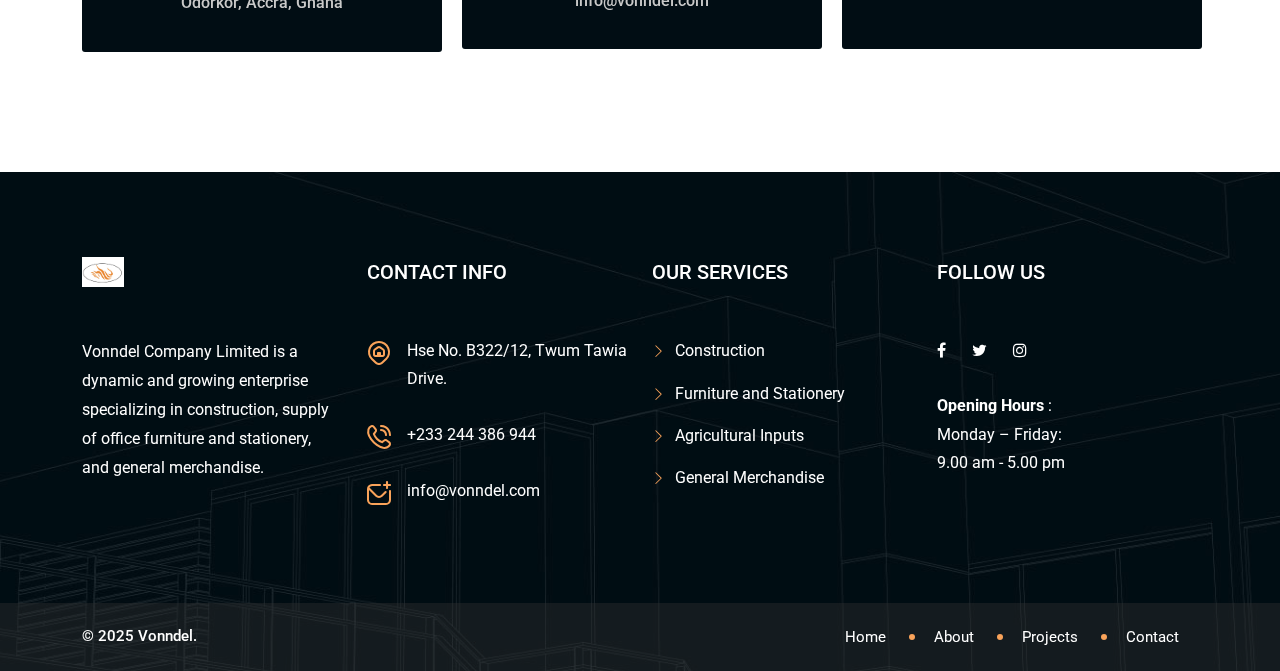
<file: contact.html>
<!DOCTYPE html>
<html lang="zxx"> 
	<head>
		<!-- meta tag -->
		<meta charset="utf-8">
		<title>Contact - Vonndel Company Limited</title>
		<meta name="description" content="">
		<!-- responsive tag -->
		<meta http-equiv="x-ua-compatible" content="ie=edge">
		<meta name="viewport" content="width=device-width, initial-scale=1">
		<!-- favicon -->
		<link rel="apple-touch-icon" href="apple-touch-icon.html">
		<link rel="shortcut icon" type="image/x-icon" href="assets/images/fav.png">
		<!-- Bootstrap v4.4.1 css -->
		<link rel="stylesheet" type="text/css" href="assets/css/bootstrap.min.css">
		<!-- font-awesome css -->
		<link rel="stylesheet" type="text/css" href="assets/css/font-awesome.min.css">
		<!-- Uicons Regular Rounded css -->
		<link rel="stylesheet" type="text/css" href="assets/css/uicons-regular-rounded.css">
		<!-- flaticon css -->
		<link rel="stylesheet" type="text/css" href="assets/fonts/flaticon.css">
		<!-- animate css -->
		<link rel="stylesheet" type="text/css" href="assets/css/animate.css">
		<!-- owl.carousel css -->
		<link rel="stylesheet" type="text/css" href="assets/css/owl.carousel.css">
		<!-- off canvas css -->
		<link rel="stylesheet" type="text/css" href="assets/css/off-canvas.css">
		<!-- magnific popup css -->
		<link rel="stylesheet" type="text/css" href="assets/css/magnific-popup.css">
		<!-- Main Menu css -->
		<link rel="stylesheet" href="assets/css/rsmenu-main.css">
		<!-- spacing css -->
		<link rel="stylesheet" type="text/css" href="assets/css/rs-spacing.css">
		<!-- style css -->
		<link rel="stylesheet" type="text/css" href="style.css"> <!-- This stylesheet dynamically changed from style.less -->
		<!-- responsive css -->
		<link rel="stylesheet" type="text/css" href="assets/css/responsive.css">
		
	</head>
	<body class="defult-home">
		
		<div class="offwrap"></div>

		<!--Preloader start here-->
	   	<div id="pre-load">
            <div id="loader" class="loader">
                <div class="loader-container">
                    <div class="loader-icon"><img src="assets/images/fav.png" alt="Konstruk - Construction & Building Html Template "></div>
                </div>
            </div>              
        </div>
		<!--Preloader area end here-->
			
		<!-- Main content Start -->
		<div class="main-content">

			<!--Full width header Start-->
			<div class="full-width-header">
				<!--Header Start-->
				 <header id="rs-header" class="rs-header">
                    <!-- Toolbar Area Start -->
                    <div class="toolbar-area topbar-style1 hidden-md">
                        <div class="container">
                            <div class="row rs-vertical-middle">
                                <div class="col-lg-8">
                                    <div class="toolbar-contact">
                                        <ul class="rs-contact-info">
                                            <li>
                                                <i class="fi fi-rr-envelope-plus"></i>
                                                <a href="mailto:info@vonndel.com">info@vonndel.com</a>
                                            </li>
                                            <li>
                                                <i class="fi fi-rr-phone-call"></i>
                                                <a href="tel:+233244386944">+233 244 386 944</a>
                                            </li>
                                            <li>
                                                <i class="fi-rr-map-marker-home"></i>
                                                Hse No. B322/12, Twum Tawia Drive.
                                            </li>
                                        </ul>
                                    </div>
                                </div>
                                <div class="col-lg-4">
                                    <div class="toolbar-sl-share">
                                        <ul class="clearfix">
                                            <li class="opening">
                                                <em>
                                                    <i class="fi fi-rr-time-add"></i>
                                                    Hours: Mon-Fri: 9.00 am - 5.00 pm
                                                </em>
                                            </li>
                                            <li>
                                                <a href="#">
                                                    <i class="fa fa-facebook"></i>
                                                </a>
                                            </li>
                                            <li>
                                                <a href="#">
                                                    <i class="fa fa-twitter"></i>
                                                </a>
                                            </li>
                                            <li>
                                                <a href="#">
                                                    <i class="fa fa-instagram"></i>
                                                </a>
                                            </li>
                                        </ul>
                                    </div>
                                </div>
                            </div>
                        </div>
                    </div>
                    <!-- Toolbar Area End -->
                    <!-- Menu Start -->
                    <div class="menu-area menu-sticky">
                        <div class="container">
                            <div class="row-table">
                                <div class="col-cell header-logo">
                                    <div class="logo-area">
                                        <a href="index.html">
                                            <img class="normal-logo" src="assets/images/logo.jpg" alt="logo">
                                            <img class="sticky-logo" src="assets/images/logo.jpg" alt="logo">
                                        </a>
                                    </div>
                                </div>
                                <div class="col-cell">
                                    <div class="rs-menu-area">
                                        <div class="main-menu">
                                            <nav class="rs-menu hidden-md">
                                                <ul class="nav-menu">
                                                    <li>
                                                        <a href="index.html">Home</a>
                                                    </li>
                                                    <li>
                                                        <a href="about.html">About</a>
                                                    </li>
                                                    <li class="menu-item-has-children">
                                                        <a href="#">Services</a>
                                                        <ul class="sub-menu">
                                                            <li>
                                                                <a href="construction.html">Construction</a>
                                                            </li>
                                                            <li>
                                                                <a href="furniture-supply.html">Supply of Office Furniture and Stationery</a>
                                                            </li>
                                                            <li>
                                                                <a href="agricultural-supply.html">Supply of Agricultural Input to Farmers and Retailers</a>
                                                            </li>
                                                            <li>
                                                                <a href="general-merchandise.html">General Merchandise</a>
                                                            </li>
                                                        </ul>
                                                    </li>
                                                    <li>
                                                        <a href="team.html">Team</a>
                                                    </li>
                                                    <li>
                                                        <a href="projects.html">Projects</a>
                                                    </li>
                                                    <li class="current-menu-item">
                                                        <a href="contact.html">Contact</a>
                                                    </li>
                                                </ul>
                                                <!-- //.nav-menu -->
                                            </nav>
                                        </div>
                                        <!-- //.main-menu -->
                                    </div>
                                </div>
                                <div class="col-cell">
                                    <div class="expand-btn-inner">
                                        <ul>
                                            <li class="btn-quote">
                                                <a class="quote-button" href="#">Let's Talk</a>
                                            </li>
                                            <li class="humburger">
                                                <a id="nav-expander" class="nav-expander bar" href="#">
                                                    <div class="bar">
                                                        <span class="dot1"></span>
                                                        <span class="dot2"></span>
                                                        <span class="dot3"></span>
                                                        <span class="dot4"></span>
                                                        <span class="dot5"></span>
                                                        <span class="dot6"></span>
                                                        <span class="dot7"></span>
                                                        <span class="dot8"></span>
                                                        <span class="dot9"></span>
                                                    </div>
                                                </a>
                                            </li>
                                        </ul>
                                    </div>
                                </div>
                            </div>
                        </div>
                    </div>
                    <!-- Menu End -->
                    <!-- Canvas Mobile Menu start -->
                    <nav class="right_menu_togle mobile-navbar-menu" id="mobile-navbar-menu">
                        <div class="close-btn">
                            <a id="nav-close2" class="nav-close">
                                <div class="line">
                                    <span class="line1"></span>
                                    <span class="line2"></span>
                                </div>
                            </a>
                        </div>
                        <ul class="nav-menu">
                            <li class="current-menu-item">
                                <a href="index.html">Home</a>
                            </li>
                            <li>
                                <a href="about.html">About</a>
                            </li>
                            <li class="menu-item-has-children">
                                <a href="#">Services</a>
                                <ul class="sub-menu">
                                    <li>
                                        <a href="construction.html">Construction</a>
                                    </li>
                                    <li>
                                        <a href="furniture-supply.html">Supply of Office Furniture and Stationery</a>
                                    </li>
                                    <li>
                                        <a href="agricultural-supply.html">Supply of Agricultural Input to Farmers and Retailers</a>
                                    </li>
                                    <li>
                                        <a href="general-merchandise.html">General Merchandise</a>
                                    </li>
                                </ul>
                            </li>
                            <li>
                                <a href="team.html">Team</a>
                            </li>
                            <li>
                                <a href="projects.html">Projects</a>
                            </li>
                            <li>
                                <a href="contact.html">Contact</a>
                            </li>
                        </ul>
                        <!-- //.nav-menu -->
                        <!-- //.nav-menu -->
                        <!-- //.nav-menu -->
                        <div class="canvas-contact">
                            <div class="address-area">
                                <div class="address-list">
                                    <div class="info-icon">
                                        <i class="fi fi-rr-map-marker-home"></i>
                                    </div>
                                    <div class="info-content">
                                        <h4 class="title">Contact</h4>
                                        <em>Hse No. B322/12, Twum Tawia Drive. Odorkor, Accra, Ghana</em>
                                    </div>
                                </div>
                                <div class="address-list">
                                    <div class="info-icon">
                                        <i class="fi fi-rr-envelope-plus"></i>
                                    </div>
                                    <div class="info-content">
                                        <h4 class="title">Email</h4>
                                        <em>
                                            <a href="mailto:info@vonndel.com">Info@vonndel.com</a>
                                        </em>
                                    </div>
                                </div>
                                <div class="address-list">
                                    <div class="info-icon">
                                        <i class="fi fi-rr-phone-call"></i>
                                    </div>
                                    <div class="info-content">
                                        <h4 class="title"> Call us</h4>
                                        <em>+233(0) 244 386 944</em>
                                    </div>
                                </div>
                            </div>
                        </div>
                    </nav>
                    <!-- Canvas Menu end -->
                </header>
				<!--Header End-->
			</div>
			<!--Full width header End-->

			<!-- Breadcrumbs Start -->
			<div class="rs-breadcrumbs img6">
			    <div class="container">
			        <div class="breadcrumbs-inner">
			            <h1 class="page-title">
			               	Contact Us
			            </h1>
			           
			            <ul class="breadcrumbs-area">
                           <li title="Go to konstruk">
                               <a class="active" href="index.html">Home</a>
                           </li>
                          <li>Contact Us</li>
                       </ul>
			        </div>
			    </div>
			</div>
			<!-- Breadcrumbs End -->
		
			<!-- Contact Section Start -->
			<div class="rs-contact contact-style6 pb-120 md-pb-80">
			    <div class="row no-gutters">
			    	<div class="col-lg-4">
			    		<div class="contact-map">
			    		  
							<iframe src="https://www.google.com/maps/embed?pb=!1m18!1m12!1m3!1d15883.7685486122!2d-0.27204840003827496!3d5.575573360106266!2m3!1f0!2f0!3f0!3m2!1i1024!2i768!4f13.1!3m3!1m2!1s0xfdf982e9f01095f%3A0x583d57506ed25eb0!2sOdorkor%2C%20Accra%2C%20Ghana!5e0!3m2!1sen!2sca!4v1753634658402!5m2!1sen!2sca"></iframe>
			    		</div>
			    	</div>
			        <div class="col-lg-4">
        				<div class="contact-section">
                            <div class="contact-wrap">
                            	<div class="sec-title mb-60">
                            		<h2 class="title title4 ser-style4">Get in touch</h2>
                            	</div>
                                <div id="form-messages"></div>
                                <form id="contact-form" method="post" action="https://devsdesign.net/products/html/konstruk/mailer.php">
                                    <fieldset>
                                        <div class="row">
                                            <div class="col-lg-6 col-md-6 col-sm-6 mb-30">
                                                <input class="from-control" type="text" id="name" name="name" placeholder="Name" required="">
                                            </div> 
                                            <div class="col-lg-6 col-md-6 col-sm-6 mb-30">
                                                <input class="from-control" type="text" id="email" name="email" placeholder="E-Mail" required="">
                                            </div>   
                                            <div class="col-lg-6 col-md-6 col-sm-6 mb-30">
                                                <input class="from-control" type="text" id="phone" name="phone" placeholder="Phone Number" required="">
                                            </div>
                                            <div class="col-lg-6 col-md-6 col-sm-6 mb-30">
                                                <input class="from-control" type="text" id="website" name="website" placeholder="Your Website" required="">
                                            </div>
                                            <div class="col-lg-12 mb-30">
                                                <textarea class="from-control" id="message" name="message" placeholder="Your Message Here" required=""></textarea>
                                            </div>
                                        </div>
                                        <div class="btn-part">                                            
                                            <div class="form-group mb-0">
                                                <input class="readon more submit sub-con" type="submit" value="Submit Now">
                                            </div>
                                        </div> 
                                    </fieldset>
                                </form> 
                            </div>
                        </div>
			        </div>
			        <div class="col-lg-4 contact-project"></div>
			    </div>
			    <!-- Contact Icons Section End -->
			    <div class="rs-contact pt-120 md-pt-80">
			        <div class="container">
			            <div class="row">
			                <div class="col-lg-4 col-md-6 md-mb-30">
			                   <div class="contact-box">
			                       <div class="contact-icon">
			                           <img src="assets/images/contact/style1/icons/1.png" alt="images">
			                       </div>
			                       <div class="content-text">
			                           <h4 class="title"><a href="#">Office address</a></h4>
			                           <p class="services-txt">Hse No. B322/12, Twum Tawia Drive. Odorkor, Accra, Ghana </p>
			                       </div>
			                   </div>
			                </div>
			                <div class="col-lg-4 col-md-6 sm-mb-30">
			                   <div class="contact-box">
			                       <div class="contact-icon">
			                           <img src="assets/images/contact/style1/icons/2.png" alt="images">
			                       </div>
			                       <div class="content-text">
			                           <h4 class="title"><a href="#">Email us</a></h4>
			                           <span><a href="mailto:support@vonndel.com">support@vonndel.com</a></span><br>
			                           <span><a href="mailto:info@vonndel.com">info@vonndel.com</a></span>
			                       </div>
			                   </div>
			                </div>
			                <div class="col-lg-4 col-md-6">
			                   <div class="contact-box">
			                       <div class="contact-icon">
			                           <img src="assets/images/contact/style1/icons/3.png" alt="images">
			                       </div>
			                       <div class="content-text">
			                           <h4 class="title"><a href="#">Call us</a></h4>
			                           <span><a href="tel:+233244386944">+233(0) 244 386 944</a></span><br> 
									   <br/>			                          
			                       </div>
			                   </div>
			                </div>
			            </div>
			        </div>
			    </div>
			    <!-- Contact Icons Section End -->
			</div>
			<!-- Contact Section End -->

			
		</div> 
		<!-- Main content End -->
	 
		<!-- Footer Start -->
		  <footer id="rs-footer" class="rs-footer footer-main-home">
            <div class="footer-top">
                <div class="container">
                    <div class="row">
                        <div class="col-lg-3 pr-20 md-pr-15 md-mb-20">
                            <div class="footer-logo mb-51 md-mb-30">
                                <a href="index.html">
                                    <img src="assets/images/logo.jpg" alt="">
                                </a>
                            </div>
                            <div class="textwidget">
                                <p class="pb-20">
                                    Vonndel Company Limited is a dynamic and growing enterprise 
									specializing in construction, supply of office 
									furniture and stationery, and general merchandise.
                                </p>
                            </div>
                        </div>
                        <div class="col-lg-3 md-mb-10">
                            <h3 class="footer-title">Contact Info</h3>
                            <ul class="address-widget">
                                <li>
                                    <i class="fi fi-rr-map-marker-home"></i>
                                    <div class="desc">
                                        Hse No. B322/12, Twum Tawia Drive.
                                    </div>
                                </li>
                                <li>
                                    <i class="fi fi-rr-phone-call"></i>
                                    <div class="desc">
                                        <a href="tel:(+233)244386944">+233 244 386 944</a>
                                        <br>
                                    </div>
                                </li>
                                <li>
                                    <i class="fi fi-rr-envelope-plus"></i>
                                    <div class="desc">
                                      
                                        <a href="mailto:info@vonndel.com">info@vonndel.com</a>
                                    </div>
                                </li>
                            </ul>
                        </div>
                        <div class="col-lg-3 md-mb-10">
                            <h3 class="footer-title">Our Services</h3>
                            <ul class="site-map">
                                   <li>
                                        <a href="construction.html">Construction</a>
                                    </li>
                                    <li>
                                        <a href="furniture-supply.html">Furniture and Stationery</a>
                                    </li>
                                    <li>
                                        <a href="agricultural-supply.html">Agricultural Inputs</a>
                                    </li>
                                    <li>
                                        <a href="general-merchandise.html">General Merchandise</a>
                                    </li>
                            </ul>
                        </div>
                        <div class="col-lg-3">
                            <h3 class="footer-title">Follow us</h3>
                            <ul class="footer-social md-mb-30">
                                <li>
                                    <a href="#">
                                        <i class="fa fa-facebook"></i>
                                    </a>
                                </li>
                                <li>
                                    <a href="#">
                                        <i class="fa fa-twitter"></i>
                                    </a>
                                </li>
                               
                                <li>
                                    <a href="#">
                                        <i class="fa fa-instagram"></i>
                                    </a>
                                </li>
                            </ul>
                            <br>
                            <div class="textwidget">
                                <p class="pb-25">
                                    <strong>Opening Hours</strong>
                                    :
                                    <br>
                                    Monday – Friday:
                                    <br>
                                    9.00 am - 5.00 pm
                                </p>
                            </div>
                        </div>
                    </div>
                </div>
            </div>
            <div class="footer-bottom">
                <div class="container">
                    <div class="row y-middle">
                        <div class="col-lg-6 md-mb-10 text-lg-end text-center order-last">
                            <ul class="copy-right-menu">
                                <li>
                                    <a href="index.html">Home</a>
                                </li>
                                <li>
                                    <a href="about.html">About</a>
                                </li>             
                                <li>
                                    <a href="projects.html">Projects</a>
                                </li>
                                <li>
                                    <a href="contact.html">Contact</a>
                                </li>
                            </ul>
                        </div>
                        <div class="col-lg-6">
                            <div class="copyright text-lg-start text-center">
                                <p>
                                    © 2025 Vonndel.  
                                    
                                </p>
                            </div>
                        </div>
                    </div>
                </div>
            </div>
        </footer>
		<!-- Footer End -->

		<!-- start scrollUp  -->
		<div id="scrollUp">
			<i class="fa fa-angle-up"></i>
		</div>
		<!-- End scrollUp  -->

		<!-- Search Modal Start -->
		<div aria-hidden="true" class="modal fade search-modal" role="dialog" tabindex="-1">
		    <div class="modal-dialog modal-dialog-centered">
		        <div class="modal-content">
		            <div class="search-block clearfix">
		                <form>
		                    <div class="form-group">
		                        <input class="form-control" placeholder="Search Here..." type="text">
		                    </div>
		                </form>
		            </div>
		        </div>
		    </div>
		</div>
		<!-- Search Modal End -->

		<!-- modernizr js -->
		<script src="assets/js/modernizr-2.8.3.min.js"></script>
		<!-- jquery latest version -->
		<script src="assets/js/jquery.min.js"></script>
		<!-- Bootstrap v4.4.1 js -->
		<script src="assets/js/bootstrap.min.js"></script>
		<!-- op nav js -->
		<script src="assets/js/jquery.nav.js"></script>
		<!-- owl.carousel js -->
		<script src="assets/js/owl.carousel.min.js"></script>
		<!-- isotope.pkgd.min js -->
		<script src="assets/js/isotope.pkgd.min.js"></script>
		<!-- wow js -->
		<script src="assets/js/wow.min.js"></script>
		<!-- Skill bar js -->
		<script src="assets/js/skill.bars.jquery.js"></script>
		<!-- imagesloaded js -->
		<script src="assets/js/imagesloaded.pkgd.min.js"></script>
		<!-- waypoints.min js -->
		<script src="assets/js/waypoints.min.js"></script>
		<!-- magnific popup js -->
		<script src="assets/js/jquery.magnific-popup.min.js"></script>
		<!-- counterup.min js -->
		<script src="assets/js/jquery.counterup.min.js"></script> 
		<!-- contact form js -->
		<script src="assets/js/contact.form.js"></script>
		<!-- main js -->
		<script src="assets/js/main.js"></script>
	</body>
</html>
</file>
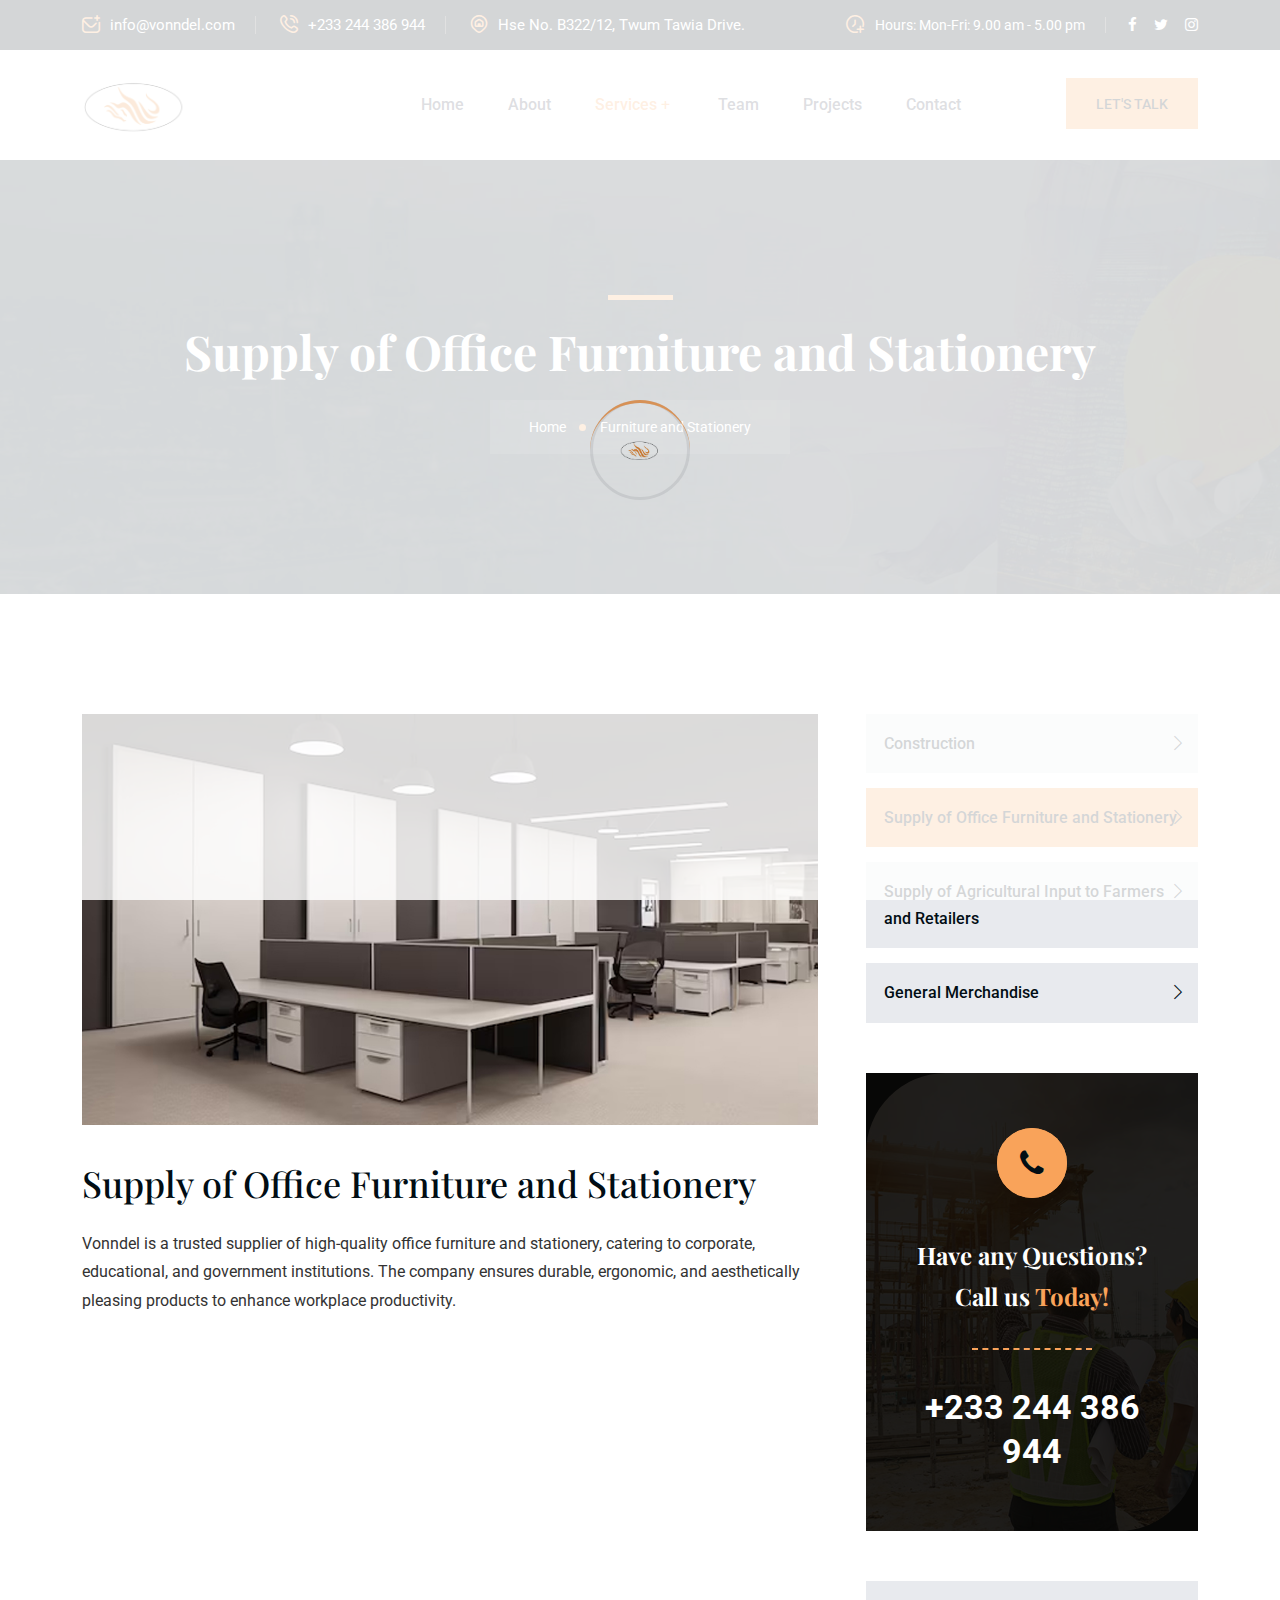
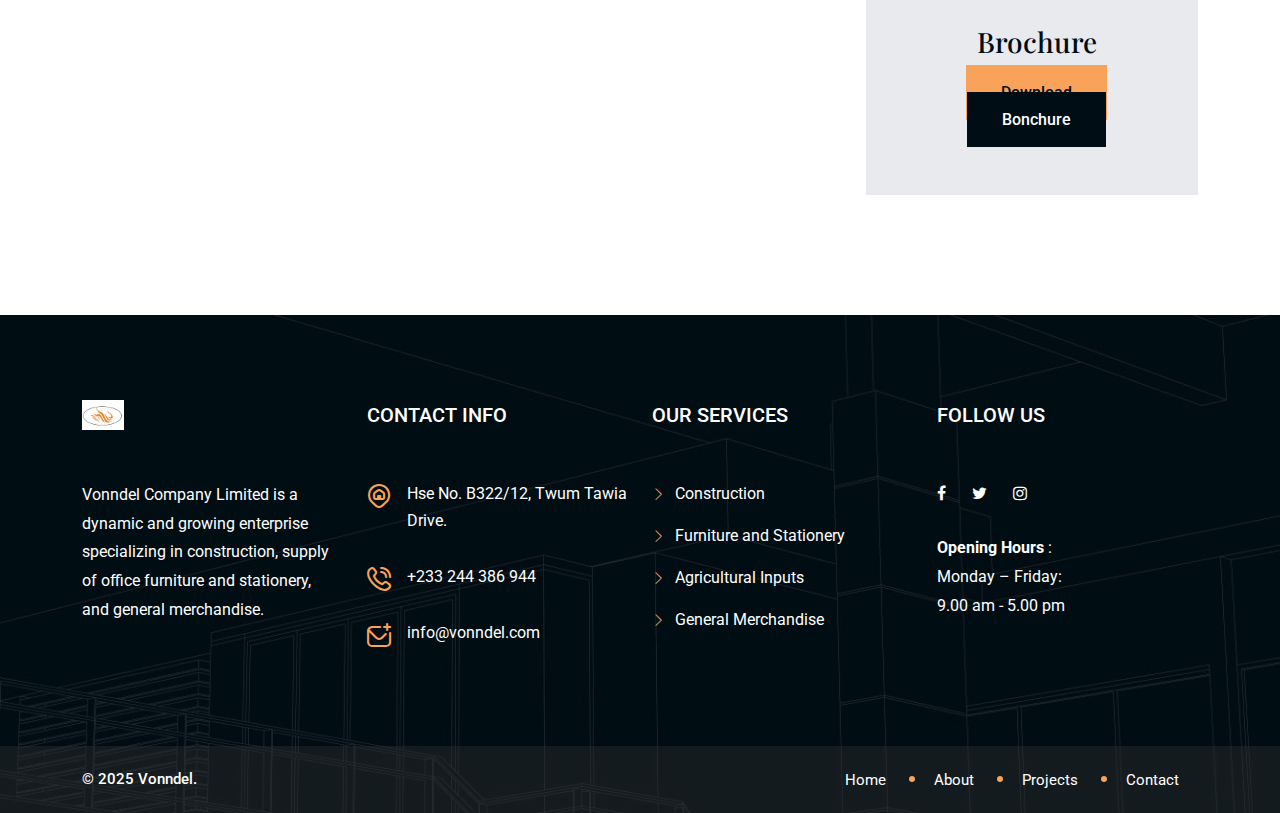
<file: furniture-supply.html>
<!DOCTYPE html>
<html lang="zxx"> 
	
<!-- Mirrored from devsdesign.net/products/html/konstruk/general-construction.html by HTTrack Website Copier/3.x [XR&CO'2014], Sun, 27 Jul 2025 02:14:40 GMT -->
<head>
		<!-- meta tag -->
		<meta charset="utf-8">
		     <title>Furniture Supply - Vonndel Company Limited</title>

		<meta name="description" content="">
		<!-- responsive tag -->
		<meta http-equiv="x-ua-compatible" content="ie=edge">
		<meta name="viewport" content="width=device-width, initial-scale=1">
		<!-- favicon -->
		<link rel="apple-touch-icon" href="apple-touch-icon.html">
		<link rel="shortcut icon" type="image/x-icon" href="assets/images/fav.png">
		<!-- Bootstrap v4.4.1 css -->
		<link rel="stylesheet" type="text/css" href="assets/css/bootstrap.min.css">
		<!-- font-awesome css -->
		<link rel="stylesheet" type="text/css" href="assets/css/font-awesome.min.css">
		<!-- Uicons Regular Rounded css -->
		<link rel="stylesheet" type="text/css" href="assets/css/uicons-regular-rounded.css">
		<!-- flaticon css -->
		<link rel="stylesheet" type="text/css" href="assets/fonts/flaticon.css">
		<!-- animate css -->
		<link rel="stylesheet" type="text/css" href="assets/css/animate.css">
		<!-- owl.carousel css -->
		<link rel="stylesheet" type="text/css" href="assets/css/owl.carousel.css">
		<!-- off canvas css -->
		<link rel="stylesheet" type="text/css" href="assets/css/off-canvas.css">
		<!-- magnific popup css -->
		<link rel="stylesheet" type="text/css" href="assets/css/magnific-popup.css">
		<!-- Main Menu css -->
		<link rel="stylesheet" href="assets/css/rsmenu-main.css">
		<!-- spacing css -->
		<link rel="stylesheet" type="text/css" href="assets/css/rs-spacing.css">
		<!-- style css -->
		<link rel="stylesheet" type="text/css" href="style.css"> <!-- This stylesheet dynamically changed from style.less -->
		<!-- responsive css -->
		<link rel="stylesheet" type="text/css" href="assets/css/responsive.css">
		
	</head>
	<body class="defult-home">
		
		<div class="offwrap"></div>

		<!--Preloader start here-->
	   	<div id="pre-load">
            <div id="loader" class="loader">
                <div class="loader-container">
                    <div class="loader-icon"><img src="assets/images/fav.png" alt="Konstruk - Construction & Building Html Template "></div>
                </div>
            </div>              
        </div>
		<!--Preloader area end here-->
			
		<!-- Main content Start -->
		<div class="main-content">

			<!--Full width header Start-->
			<div class="full-width-header">
				<!--Header Start-->
			   <header id="rs-header" class="rs-header">
                    <!-- Toolbar Area Start -->
                    <div class="toolbar-area topbar-style1 hidden-md">
                        <div class="container">
                            <div class="row rs-vertical-middle">
                                <div class="col-lg-8">
                                    <div class="toolbar-contact">
                                        <ul class="rs-contact-info">
                                            <li>
                                                <i class="fi fi-rr-envelope-plus"></i>
                                                <a href="mailto:info@vonndel.com">info@vonndel.com</a>
                                            </li>
                                            <li>
                                                <i class="fi fi-rr-phone-call"></i>
                                                <a href="tel:+233244386944">+233 244 386 944</a>
                                            </li>
                                            <li>
                                                <i class="fi-rr-map-marker-home"></i>
                                                Hse No. B322/12, Twum Tawia Drive.
                                            </li>
                                        </ul>
                                    </div>
                                </div>
                                <div class="col-lg-4">
                                    <div class="toolbar-sl-share">
                                        <ul class="clearfix">
                                            <li class="opening">
                                                <em>
                                                    <i class="fi fi-rr-time-add"></i>
                                                    Hours: Mon-Fri: 9.00 am - 5.00 pm
                                                </em>
                                            </li>
                                            <li>
                                                <a href="#">
                                                    <i class="fa fa-facebook"></i>
                                                </a>
                                            </li>
                                            <li>
                                                <a href="#">
                                                    <i class="fa fa-twitter"></i>
                                                </a>
                                            </li>
                                            <li>
                                                <a href="#">
                                                    <i class="fa fa-instagram"></i>
                                                </a>
                                            </li>
                                        </ul>
                                    </div>
                                </div>
                            </div>
                        </div>
                    </div>
                    <!-- Toolbar Area End -->
                    <!-- Menu Start -->
                    <div class="menu-area menu-sticky">
                        <div class="container">
                            <div class="row-table">
                                <div class="col-cell header-logo">
                                    <div class="logo-area">
                                        <a href="index.html">
                                            <img class="normal-logo" src="assets/images/logo.jpg" alt="logo">
                                            <img class="sticky-logo" src="assets/images/logo.jpg" alt="logo">
                                        </a>
                                    </div>
                                </div>
                                <div class="col-cell">
                                    <div class="rs-menu-area">
                                        <div class="main-menu">
                                            <nav class="rs-menu hidden-md">
                                                <ul class="nav-menu">
                                                    <li>
                                                        <a href="index.html">Home</a>
                                                    </li>
                                                    <li>
                                                        <a href="about.html">About</a>
                                                    </li>
                                                    <li class="current-menu-item menu-item-has-children">
                                                        <a href="#">Services</a>
                                                        <ul class="sub-menu">
                                                            <li>
                                                                <a href="construction.html">Construction</a>
                                                            </li>
                                                            <li class="current-menu-item">
                                                                <a href="furniture-supply.html">Supply of Office Furniture and Stationery</a>
                                                            </li>
                                                            <li>
                                                                <a href="agricultural-supply.html">Supply of Agricultural Input to Farmers and Retailers</a>
                                                            </li>
                                                            <li>
                                                                <a href="general-merchandise.html">General Merchandise</a>
                                                            </li>
                                                        </ul>
                                                    </li>
                                                    <li>
                                                        <a href="team.html">Team</a>
                                                    </li>
                                                    <li>
                                                        <a href="projects.html">Projects</a>
                                                    </li>
                                                    <li>
                                                        <a href="contact.html">Contact</a>
                                                    </li>
                                                </ul>
                                                <!-- //.nav-menu -->
                                            </nav>
                                        </div>
                                        <!-- //.main-menu -->
                                    </div>
                                </div>
                                <div class="col-cell">
                                    <div class="expand-btn-inner">
                                        <ul>
                                            <li class="btn-quote">
                                                <a class="quote-button" href="#">Let's Talk</a>
                                            </li>
                                            <li class="humburger">
                                                <a id="nav-expander" class="nav-expander bar" href="#">
                                                    <div class="bar">
                                                        <span class="dot1"></span>
                                                        <span class="dot2"></span>
                                                        <span class="dot3"></span>
                                                        <span class="dot4"></span>
                                                        <span class="dot5"></span>
                                                        <span class="dot6"></span>
                                                        <span class="dot7"></span>
                                                        <span class="dot8"></span>
                                                        <span class="dot9"></span>
                                                    </div>
                                                </a>
                                            </li>
                                        </ul>
                                    </div>
                                </div>
                            </div>
                        </div>
                    </div>
                    <!-- Menu End -->
                    <!-- Canvas Mobile Menu start -->
                    <nav class="right_menu_togle mobile-navbar-menu" id="mobile-navbar-menu">
                        <div class="close-btn">
                            <a id="nav-close2" class="nav-close">
                                <div class="line">
                                    <span class="line1"></span>
                                    <span class="line2"></span>
                                </div>
                            </a>
                        </div>
                        <ul class="nav-menu">
                            <li class="current-menu-item">
                                <a href="index.html">Home</a>
                            </li>
                            <li>
                                <a href="about.html">About</a>
                            </li>
                            <li class="menu-item-has-children">
                                <a href="#">Services</a>
                                <ul class="sub-menu">
                                    <li>
                                        <a href="construction.html">Construction</a>
                                    </li>
                                    <li>
                                        <a href="furniture-supply.html">Supply of Office Furniture and Stationery</a>
                                    </li>
                                    <li>
                                        <a href="agricultural-supply.html">Supply of Agricultural Input to Farmers and Retailers</a>
                                    </li>
                                    <li>
                                        <a href="general-merchandise.html">General Merchandise</a>
                                    </li>
                                </ul>
                            </li>
                            <li>
                                <a href="team.html">Team</a>
                            </li>
                            <li>
                                <a href="projects.html">Projects</a>
                            </li>
                            <li>
                                <a href="contact.html">Contact</a>
                            </li>
                        </ul>
                        <!-- //.nav-menu -->
                        <!-- //.nav-menu -->
                        <!-- //.nav-menu -->
                        <div class="canvas-contact">
                            <div class="address-area">
                                <div class="address-list">
                                    <div class="info-icon">
                                        <i class="fi fi-rr-map-marker-home"></i>
                                    </div>
                                    <div class="info-content">
                                        <h4 class="title">Contact</h4>
                                        <em>Hse No. B322/12, Twum Tawia Drive. Odorkor, Accra, Ghana</em>
                                    </div>
                                </div>
                                <div class="address-list">
                                    <div class="info-icon">
                                        <i class="fi fi-rr-envelope-plus"></i>
                                    </div>
                                    <div class="info-content">
                                        <h4 class="title">Email</h4>
                                        <em>
                                            <a href="mailto:info@vonndel.com">Info@vonndel.com</a>
                                        </em>
                                    </div>
                                </div>
                                <div class="address-list">
                                    <div class="info-icon">
                                        <i class="fi fi-rr-phone-call"></i>
                                    </div>
                                    <div class="info-content">
                                        <h4 class="title"> Call us</h4>
                                        <em>+233(0) 244 386 944</em>
                                    </div>
                                </div>
                            </div>
                        </div>
                    </nav>
                    <!-- Canvas Menu end -->
                </header>
				<!--Header End-->
			</div>
			<!--Full width header End-->

			<!-- Breadcrumbs Start -->
			<div class="rs-breadcrumbs img4">
			    <div class="container">
			        <div class="breadcrumbs-inner">
			            <h1 class="page-title">
			              Supply of Office Furniture and Stationery
			            </h1>
			            <!-- <span class="sub-text">Excepteur sint occaecat cupidatat non proident, sunt in coulpa qui official<br> 
			            modeserunt mollit anim id est 20 years experience.</span> -->
			            <ul class="breadcrumbs-area">
                           <li title="Go to konstruk">
                               <a class="active" href="index.html">Home</a>
                           </li>
                          <li>Furniture and Stationery</li>
                       </ul>
			        </div>
			    </div>
			</div>
			<!-- Breadcrumbs End -->
		
			<!-- Services Single Start -->
			<div class="rs-services-single pt-120 pb-120 md-pt-80 md-pb-80">
			   <div class="container">
			        <div class="row">
			            <div class="col-lg-8 md-mb-50">
			                <div class="services-img mb-35">
			                    <img src="assets/images/service-banner/office_furniture_supply_service_banner.jpg" alt="">
			                </div>
			                <div class="services-title pb-24">
			                    <h2 class="title">Supply of Office Furniture and Stationery </h2>
			                </div>
			                <p class="desc-part pb-24">
			                  	Vonndel is a trusted supplier of high-quality office furniture and stationery, catering to corporate, educational, and government institutions. The company ensures durable, ergonomic, and aesthetically pleasing products to enhance workplace productivity.
			                </p>
			               
			                <!-- Counter Section Start -->
			               
			                <!-- Counter Section End -->
			             
			             
			            </div>
			            <div class="col-lg-4 pl-36 md-pl-15">
			                <ul class="services-list mb-50">
			                    <li>
                                    <a  href="construction.html">Construction</a>
                                </li>
                                <li>
                                    <a class="active"  href="furniture-supply.html">Supply of Office Furniture and Stationery</a>
                                </li>
                                <li>
                                    <a href="agricultural-supply.html">Supply of Agricultural Input to Farmers and Retailers</a>
                                </li>
                                <li>
                                    <a href="general-merchandise.html">General Merchandise</a>
                                </li>
			                </ul>
			               	<div class="services-add mb-50">
			               		<div class="services-overlay"></div>
			               	    <div class="address-wrap-item mb-20">
			               	        <div class="icon-part mb-37">
			               	            <i class="fa fa-phone"></i>
			               	        </div>
			               	        <h2 class="title">Have any Questions? Call us <span>Today!</span></h2>
			               	        <div class="divider">
			               	        	<span class="divider-separator"></span>
			               	        </div>
			               	        <div class="contact">
			               	            <a href="tel:+233244386944">+233 244 386 944</a>
			               	        </div>
			               	    </div>
			               	</div>
			                <div class="brochures">
			                    <div class="content-text text-center">
			                    	<h3 class="title">Brochure</h3>
			                    
			                    </div>
			                    <div class="btn-wrapper">
			                    	<a class="dual-btn" href="#">Download</a>
			                    
			                    	<a class="rselement-dual-btn" href="#">Bonchure</a>
			                    </div>
			                </div>
			            </div>
			        </div> 
			   </div> 
			</div>
			<!-- Services Single End -->

		</div> 
		<!-- Main content End -->
	 
		<!-- Footer Start -->
		  <footer id="rs-footer" class="rs-footer footer-main-home">
            <div class="footer-top">
                <div class="container">
                    <div class="row">
                        <div class="col-lg-3 pr-20 md-pr-15 md-mb-20">
                            <div class="footer-logo mb-51 md-mb-30">
                                <a href="index.html">
                                    <img src="assets/images/logo.jpg" alt="">
                                </a>
                            </div>
                            <div class="textwidget">
                                <p class="pb-20">
                                    Vonndel Company Limited is a dynamic and growing enterprise 
									specializing in construction, supply of office 
									furniture and stationery, and general merchandise.
                                </p>
                            </div>
                        </div>
                        <div class="col-lg-3 md-mb-10">
                            <h3 class="footer-title">Contact Info</h3>
                            <ul class="address-widget">
                                <li>
                                    <i class="fi fi-rr-map-marker-home"></i>
                                    <div class="desc">
                                        Hse No. B322/12, Twum Tawia Drive.
                                    </div>
                                </li>
                                <li>
                                    <i class="fi fi-rr-phone-call"></i>
                                    <div class="desc">
                                        <a href="tel:(+233)244386944">+233 244 386 944</a>
                                        <br>
                                    </div>
                                </li>
                                <li>
                                    <i class="fi fi-rr-envelope-plus"></i>
                                    <div class="desc">
                                        <a href="mailto:info@vonndel.com">info@vonndel.com</a>
                                    </div>
                                </li>
                            </ul>
                        </div>
                        <div class="col-lg-3 md-mb-10">
                            <h3 class="footer-title">Our Services</h3>
                            <ul class="site-map">
                                <li>
                                    <a href="construction.html">Construction</a>
                                </li>
                                <li>
                                    <a href="furniture-supply.html">Furniture and Stationery</a>
                                </li>
                                <li>
                                    <a href="agricultural-supply.html">Agricultural Inputs</a>
                                </li>
                                <li>
                                    <a href="general-merchandise.html">General Merchandise</a>
                                </li>
                            </ul>
                        </div>
                        <div class="col-lg-3">
                            <h3 class="footer-title">Follow us</h3>
                            <ul class="footer-social md-mb-30">
                                <li>
                                    <a href="#">
                                        <i class="fa fa-facebook"></i>
                                    </a>
                                </li>
                                <li>
                                    <a href="#">
                                        <i class="fa fa-twitter"></i>
                                    </a>
                                </li>
                                <li>
                                    <a href="#">
                                        <i class="fa fa-instagram"></i>
                                    </a>
                                </li>
                            </ul>
                            <br>
                            <div class="textwidget">
                                <p class="pb-25">
                                    <strong>Opening Hours</strong>
                                    :
                                    <br>
                                    Monday – Friday:
                                    <br>
                                    9.00 am - 5.00 pm
                                </p>
                            </div>
                        </div>
                    </div>
                </div>
            </div>
            <div class="footer-bottom">
                <div class="container">
                    <div class="row y-middle">
                        <div class="col-lg-6 md-mb-10 text-lg-end text-center order-last">
                            <ul class="copy-right-menu">
                                <li>
                                    <a href="index.html">Home</a>
                                </li>
                                <li>
                                    <a href="about.html">About</a>
                                </li>
                                <li>
                                    <a href="projects.html">Projects</a>
                                </li>
                                <li>
                                    <a href="contact.html">Contact</a>
                                </li>
                            </ul>
                        </div>
                        <div class="col-lg-6">
                            <div class="copyright text-lg-start text-center">
                                <p>
                                    © 2025 Vonndel.  
                                    
                                </p>
                            </div>
                        </div>
                    </div>
                </div>
            </div>
        </footer>
		<!-- Footer End -->

		<!-- start scrollUp  -->
		<div id="scrollUp">
			<i class="fa fa-angle-up"></i>
		</div>
		<!-- End scrollUp  -->

		<!-- Search Modal Start -->
		<div aria-hidden="true" class="modal fade search-modal" role="dialog" tabindex="-1">
		    <div class="modal-dialog modal-dialog-centered">
		        <div class="modal-content">
		            <div class="search-block clearfix">
		                <form>
		                    <div class="form-group">
		                        <input class="form-control" placeholder="Search Here..." type="text">
		                    </div>
		                </form>
		            </div>
		        </div>
		    </div>
		</div>
		<!-- Search Modal End -->

		<!-- modernizr js -->
		<script src="assets/js/modernizr-2.8.3.min.js"></script>
		<!-- jquery latest version -->
		<script src="assets/js/jquery.min.js"></script>
		<!-- Bootstrap v4.4.1 js -->
		<script src="assets/js/bootstrap.min.js"></script>
		<!-- op nav js -->
		<script src="assets/js/jquery.nav.js"></script>
		<!-- owl.carousel js -->
		<script src="assets/js/owl.carousel.min.js"></script>
		<!-- isotope.pkgd.min js -->
		<script src="assets/js/isotope.pkgd.min.js"></script>
		<!-- wow js -->
		<script src="assets/js/wow.min.js"></script>
		<!-- Skill bar js -->
		<script src="assets/js/skill.bars.jquery.js"></script>
		<!-- imagesloaded js -->
		<script src="assets/js/imagesloaded.pkgd.min.js"></script>
		<!-- waypoints.min js -->
		<script src="assets/js/waypoints.min.js"></script>
		<!-- magnific popup js -->
		<script src="assets/js/jquery.magnific-popup.min.js"></script>
		<!-- counterup.min js -->
		<script src="assets/js/jquery.counterup.min.js"></script> 
		<!-- contact form js -->
		<script src="assets/js/contact.form.js"></script>
		<!-- main js -->
		<script src="assets/js/main.js"></script>
	</body>

<!-- Mirrored from devsdesign.net/products/html/konstruk/general-construction.html by HTTrack Website Copier/3.x [XR&CO'2014], Sun, 27 Jul 2025 02:14:43 GMT -->
</html>
</file>
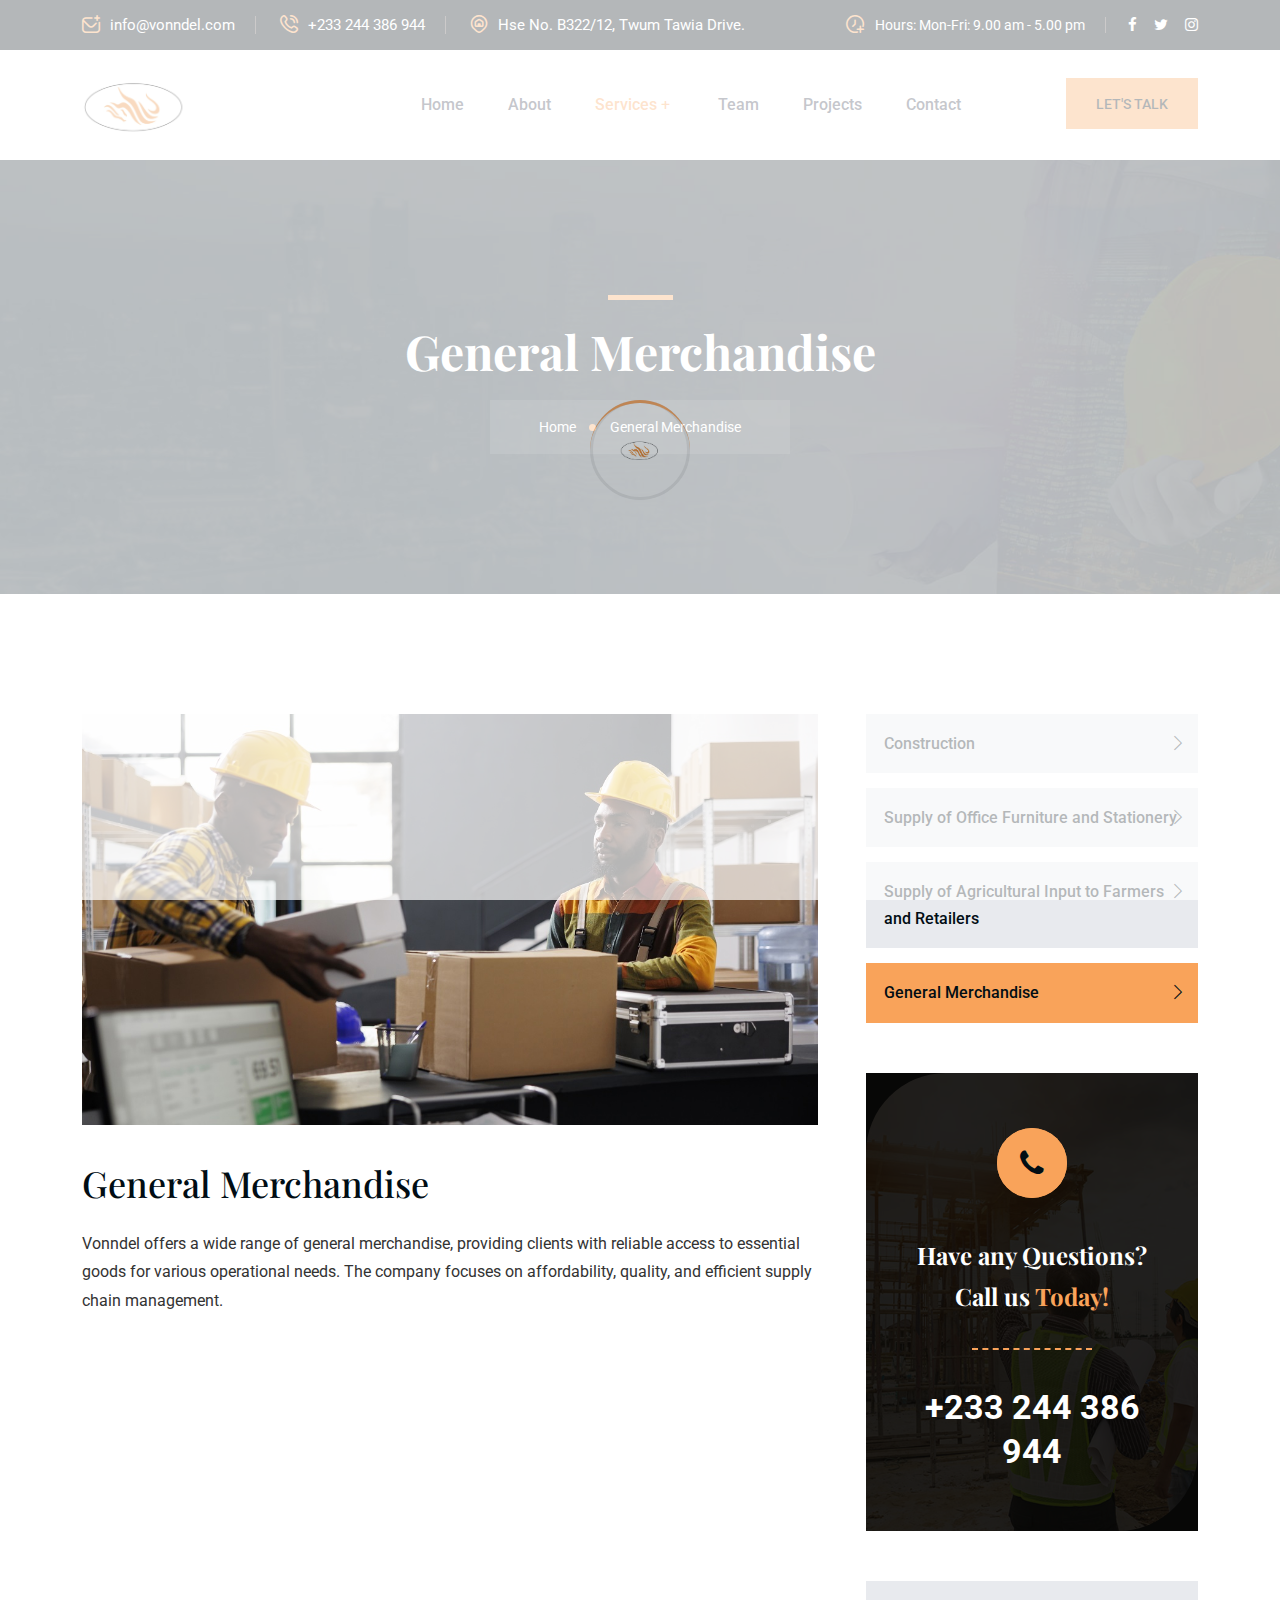
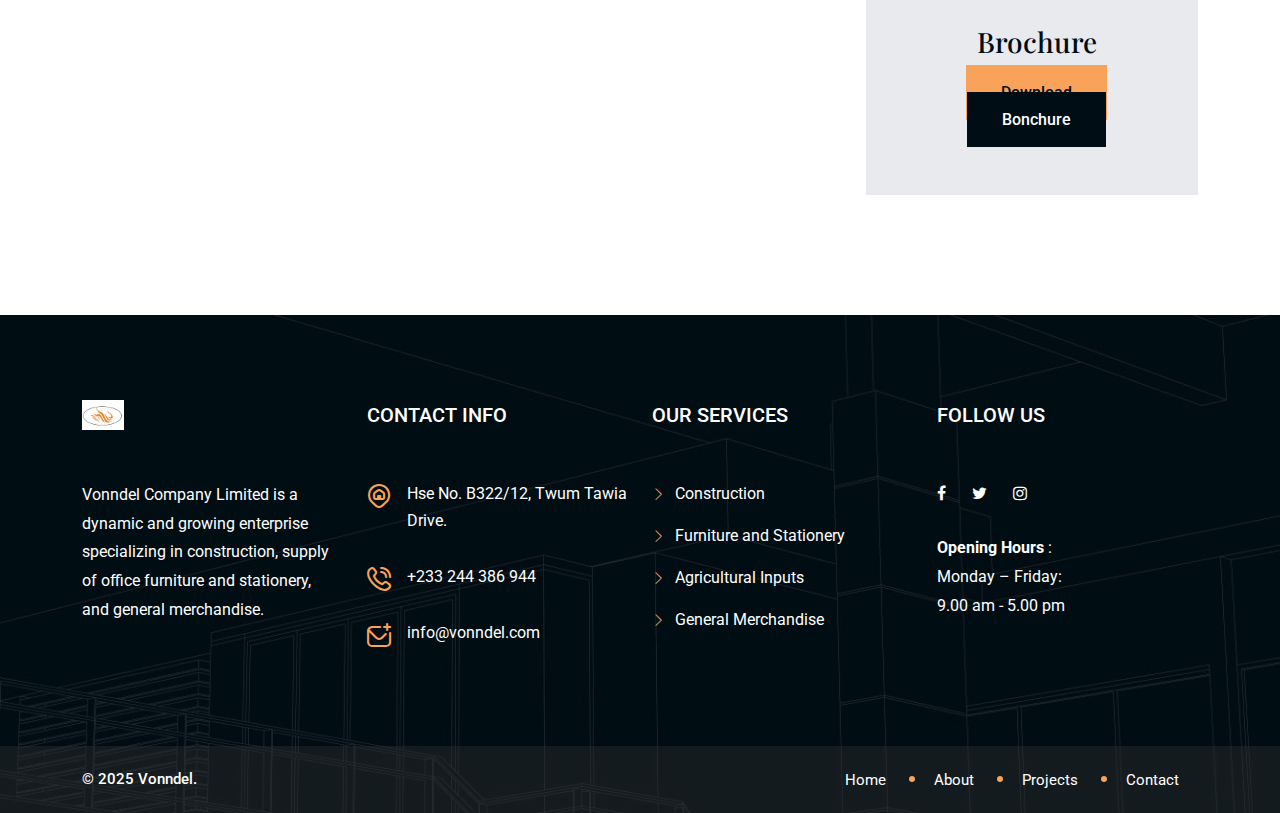
<file: general-merchandise.html>
<!DOCTYPE html>
<html lang="zxx"> 
	
<head>
		<!-- meta tag -->
		<meta charset="utf-8">
		 
          <title>  General Merchandise - Vonndel Company Limited</title>
		<meta name="description" content="">
		<!-- responsive tag -->
		<meta http-equiv="x-ua-compatible" content="ie=edge">
		<meta name="viewport" content="width=device-width, initial-scale=1">
		<!-- favicon -->
		<link rel="apple-touch-icon" href="apple-touch-icon.html">
		<link rel="shortcut icon" type="image/x-icon" href="assets/images/fav.png">
		<!-- Bootstrap v4.4.1 css -->
		<link rel="stylesheet" type="text/css" href="assets/css/bootstrap.min.css">
		<!-- font-awesome css -->
		<link rel="stylesheet" type="text/css" href="assets/css/font-awesome.min.css">
		<!-- Uicons Regular Rounded css -->
		<link rel="stylesheet" type="text/css" href="assets/css/uicons-regular-rounded.css">
		<!-- flaticon css -->
		<link rel="stylesheet" type="text/css" href="assets/fonts/flaticon.css">
		<!-- animate css -->
		<link rel="stylesheet" type="text/css" href="assets/css/animate.css">
		<!-- owl.carousel css -->
		<link rel="stylesheet" type="text/css" href="assets/css/owl.carousel.css">
		<!-- off canvas css -->
		<link rel="stylesheet" type="text/css" href="assets/css/off-canvas.css">
		<!-- magnific popup css -->
		<link rel="stylesheet" type="text/css" href="assets/css/magnific-popup.css">
		<!-- Main Menu css -->
		<link rel="stylesheet" href="assets/css/rsmenu-main.css">
		<!-- spacing css -->
		<link rel="stylesheet" type="text/css" href="assets/css/rs-spacing.css">
		<!-- style css -->
		<link rel="stylesheet" type="text/css" href="style.css"> <!-- This stylesheet dynamically changed from style.less -->
		<!-- responsive css -->
		<link rel="stylesheet" type="text/css" href="assets/css/responsive.css">
		
	</head>
	<body class="defult-home">
		
		<div class="offwrap"></div>

		<!--Preloader start here-->
	   	<div id="pre-load">
            <div id="loader" class="loader">
                <div class="loader-container">
                    <div class="loader-icon"><img src="assets/images/fav.png" alt="Konstruk - Construction & Building Html Template "></div>
                </div>
            </div>              
        </div>
		<!--Preloader area end here-->
			
		<!-- Main content Start -->
		<div class="main-content">

			<!--Full width header Start-->
			<div class="full-width-header">
				<!--Header Start-->
				  <header id="rs-header" class="rs-header">
                    <!-- Toolbar Area Start -->
                     <div class="toolbar-area topbar-style1 hidden-md">
                        <div class="container">
                            <div class="row rs-vertical-middle">
                                <div class="col-lg-8">
                                    <div class="toolbar-contact">
                                        <ul class="rs-contact-info">
                                            <li>
                                                <i class="fi fi-rr-envelope-plus"></i>
                                                <a href="mailto:info@vonndel.com">info@vonndel.com</a>
                                            </li>
                                            <li>
                                                <i class="fi fi-rr-phone-call"></i>
                                                <a href="tel:+233244386944">+233 244 386 944</a>
                                            </li>
                                            <li>
                                                <i class="fi-rr-map-marker-home"></i>
                                                Hse No. B322/12, Twum Tawia Drive.
                                            </li>
                                        </ul>
                                    </div>
                                </div>
                                <div class="col-lg-4">
                                    <div class="toolbar-sl-share">
                                        <ul class="clearfix">
                                            <li class="opening">
                                                <em>
                                                    <i class="fi fi-rr-time-add"></i>
                                                    Hours: Mon-Fri: 9.00 am - 5.00 pm
                                                </em>
                                            </li>
                                            <li>
                                                <a href="#">
                                                    <i class="fa fa-facebook"></i>
                                                </a>
                                            </li>
                                            <li>
                                                <a href="#">
                                                    <i class="fa fa-twitter"></i>
                                                </a>
                                            </li>
                                            <li>
                                                <a href="#">
                                                    <i class="fa fa-instagram"></i>
                                                </a>
                                            </li>
                                        </ul>
                                    </div>
                                </div>
                            </div>
                        </div>
                    </div>
                    <!-- Toolbar Area End -->
                    <!-- Menu Start -->
                    <div class="menu-area menu-sticky">
                        <div class="container">
                            <div class="row-table">
                                <div class="col-cell header-logo">
                                    <div class="logo-area">
                                        <a href="index.html">
                                            <img class="normal-logo" src="assets/images/logo.jpg" alt="logo">
                                            <img class="sticky-logo" src="assets/images/logo.jpg" alt="logo">
                                        </a>
                                    </div>
                                </div>
                                <div class="col-cell">
                                    <div class="rs-menu-area">
                                        <div class="main-menu">
                                            <nav class="rs-menu hidden-md">
                                                <ul class="nav-menu">
                                                    <li>
                                                        <a href="index.html">Home</a>
                                                    </li>
                                                    <li>
                                                        <a href="about.html">About</a>
                                                    </li>
                                                    <li class="current-menu-item menu-item-has-children">
                                                        <a href="#">Services</a>
                                                        <ul class="sub-menu">
                                                            <li>
                                                                <a href="construction.html">Construction</a>
                                                            </li>
                                                            <li>
                                                                <a href="furniture-supply.html">Supply of Office Furniture and Stationery</a>
                                                            </li>
                                                            <li>
                                                                <a href="agricultural-supply.html">Supply of Agricultural Input to Farmers and Retailers</a>
                                                            </li>
                                                            <li  class="current-menu-item">
                                                                <a href="general-merchandise.html">General Merchandise</a>
                                                            </li>
                                                        </ul>
                                                    </li>
                                                    <li>
                                                        <a href="team.html">Team</a>
                                                    </li>
                                                    <li>
                                                        <a href="projects.html">Projects</a>
                                                    </li>
                                                    <li>
                                                        <a href="contact.html">Contact</a>
                                                    </li>
                                                </ul>
                                                <!-- //.nav-menu -->
                                            </nav>
                                        </div>
                                        <!-- //.main-menu -->
                                    </div>
                                </div>
                                <div class="col-cell">
                                    <div class="expand-btn-inner">
                                        <ul>
                                            <li class="btn-quote">
                                                <a class="quote-button" href="#">Let's Talk</a>
                                            </li>
                                            <li class="humburger">
                                                <a id="nav-expander" class="nav-expander bar" href="#">
                                                    <div class="bar">
                                                        <span class="dot1"></span>
                                                        <span class="dot2"></span>
                                                        <span class="dot3"></span>
                                                        <span class="dot4"></span>
                                                        <span class="dot5"></span>
                                                        <span class="dot6"></span>
                                                        <span class="dot7"></span>
                                                        <span class="dot8"></span>
                                                        <span class="dot9"></span>
                                                    </div>
                                                </a>
                                            </li>
                                        </ul>
                                    </div>
                                </div>
                            </div>
                        </div>
                    </div>
                    <!-- Menu End -->
                    <!-- Canvas Mobile Menu start -->
                    <nav class="right_menu_togle mobile-navbar-menu" id="mobile-navbar-menu">
                        <div class="close-btn">
                            <a id="nav-close2" class="nav-close">
                                <div class="line">
                                    <span class="line1"></span>
                                    <span class="line2"></span>
                                </div>
                            </a>
                        </div>
                        <ul class="nav-menu">
                            <li class="current-menu-item">
                                <a href="index.html">Home</a>
                            </li>
                            <li>
                                <a href="about.html">About</a>
                            </li>
                            <li class="menu-item-has-children">
                                <a href="#">Services</a>
                                <ul class="sub-menu">
                                    <li class="current-menu-item">
                                        <a href="construction.html">Construction</a>
                                    </li>
                                    <li >
                                        <a href="furniture-supply.html">Supply of Office Furniture and Stationery</a>
                                    </li>
                                    <li>
                                        <a href="agricultural-supply.html">Supply of Agricultural Input to Farmers and Retailers</a>
                                    </li>
                                    <li>
                                        <a href="general-merchandise.html">General Merchandise</a>
                                    </li>
                                </ul>
                            </li>
                            <li>
                                <a href="team.html">Team</a>
                            </li>
                            <li>
                                <a href="projects.html">Projects</a>
                            </li>
                            <li>
                                <a href="contact.html">Contact</a>
                            </li>
                        </ul>
                        <!-- //.nav-menu -->
                        <!-- //.nav-menu -->
                        <!-- //.nav-menu -->
                        <div class="canvas-contact">
                            <div class="address-area">
                                <div class="address-list">
                                    <div class="info-icon">
                                        <i class="fi fi-rr-map-marker-home"></i>
                                    </div>
                                    <div class="info-content">
                                        <h4 class="title">Contact</h4>
                                        <em>Hse No. B322/12, Twum Tawia Drive. Odorkor, Accra, Ghana</em>
                                    </div>
                                </div>
                                <div class="address-list">
                                    <div class="info-icon">
                                        <i class="fi fi-rr-envelope-plus"></i>
                                    </div>
                                    <div class="info-content">
                                        <h4 class="title">Email</h4>
                                        <em>
                                            <a href="mailto:info@vonndel.com">Info@vonndel.com</a>
                                        </em>
                                    </div>
                                </div>
                                <div class="address-list">
                                    <div class="info-icon">
                                        <i class="fi fi-rr-phone-call"></i>
                                    </div>
                                    <div class="info-content">
                                        <h4 class="title"> Call us</h4>
                                        <em>+233(0) 244 386 944</em>
                                    </div>
                                </div>
                            </div>
                        </div>
                    </nav>
                    <!-- Canvas Menu end -->
                </header>
				<!--Header End-->
			</div>
			<!--Full width header End-->

			<!-- Breadcrumbs Start -->
			<div class="rs-breadcrumbs img4">
			    <div class="container">
			        <div class="breadcrumbs-inner">
			           <h1 class="page-title"> General Merchandise</h1>
			            <!-- <span class="sub-text">Excepteur sint occaecat cupidatat non proident, sunt in coulpa qui official<br> 
			            modeserunt mollit anim id est 20 years experience.</span> -->
			            <ul class="breadcrumbs-area">
                           <li title="Go to konstruk">
                               <a class="active" href="index.html">Home</a>
                           </li>
                          <li> General Merchandise</li>
                       </ul>
			        </div>
			    </div>
			</div>
			<!-- Breadcrumbs End -->
		
			<!-- Services Single Start -->
			<div class="rs-services-single pt-120 pb-120 md-pt-80 md-pb-80">
			   <div class="container">
			        <div class="row">
			            <div class="col-lg-8 md-mb-50">
			                <div class="services-img mb-35">
			                    <img src="assets/images/service-banner/general_supply_banner.jpg" alt="">
			                </div>
			                <div class="services-title pb-24">
			                    <h2 class="title">General Merchandise </h2>
			                </div>
			                <p class="desc-part pb-24">
			                Vonndel offers a wide range of general merchandise, providing clients with reliable access to essential goods for various operational needs. The company focuses on affordability, quality, and efficient supply chain management.
			                </p>
			               
			                <!-- Counter Section Start -->
			               
			                <!-- Counter Section End -->
			             
			             
			            </div>
			            <div class="col-lg-4 pl-36 md-pl-15">
			                <ul class="services-list mb-50">
			                      <li>
                                    <a href="construction.html">Construction</a>
                                </li>
                                <li>
                                    <a href="furniture-supply.html">Supply of Office Furniture and Stationery</a>
                                </li>
                                <li>
                                    <a href="agricultural-supply.html">Supply of Agricultural Input to Farmers and Retailers</a>
                                </li>
                                <li>
                                    <a class="active"  href="general-merchandise.html">General Merchandise</a>
                                </li>
			                </ul>
			               	<div class="services-add mb-50">
			               		<div class="services-overlay"></div>
			               	    <div class="address-wrap-item mb-20">
			               	        <div class="icon-part mb-37">
			               	            <i class="fa fa-phone"></i>
			               	        </div>
			               	        <h2 class="title">Have any Questions? Call us <span>Today!</span></h2>
			               	        <div class="divider">
			               	        	<span class="divider-separator"></span>
			               	        </div>
			               	        <div class="contact">
			               	            <a href="tel:+233244386944">+233 244 386 944</a>
			               	        </div>
			               	    </div>
			               	</div>
			                <div class="brochures">
			                    <div class="content-text text-center">
			                    	<h3 class="title">Brochure</h3>
			                    
			                    </div>
			                    <div class="btn-wrapper">
			                    	<a class="dual-btn" href="#">Download</a>
			                    
			                    	<a class="rselement-dual-btn" href="#">Bonchure</a>
			                    </div>
			                </div>
			            </div>
			        </div> 
			   </div> 
			</div>
			<!-- Services Single End -->

		</div> 
		<!-- Main content End -->
	 
		<!-- Footer Start -->
	 <footer id="rs-footer" class="rs-footer footer-main-home">
            <div class="footer-top">
                <div class="container">
                    <div class="row">
                        <div class="col-lg-3 pr-20 md-pr-15 md-mb-20">
                            <div class="footer-logo mb-51 md-mb-30">
                                <a href="index.html">
                                    <img src="assets/images/logo.jpg" alt="">
                                </a>
                            </div>
                            <div class="textwidget">
                                <p class="pb-20">
                                    Vonndel Company Limited is a dynamic and growing enterprise 
									specializing in construction, supply of office 
									furniture and stationery, and general merchandise.
                                </p>
                            </div>
                        </div>
                        <div class="col-lg-3 md-mb-10">
                            <h3 class="footer-title">Contact Info</h3>
                            <ul class="address-widget">
                                <li>
                                    <i class="fi fi-rr-map-marker-home"></i>
                                    <div class="desc">
                                        Hse No. B322/12, Twum Tawia Drive.
                                    </div>
                                </li>
                                <li>
                                    <i class="fi fi-rr-phone-call"></i>
                                    <div class="desc">
                                        <a href="tel:(+233)244386944">+233 244 386 944</a>
                                        <br>
                                    </div>
                                </li>
                                <li>
                                    <i class="fi fi-rr-envelope-plus"></i>
                                    <div class="desc">
                                      
                                        <a href="mailto:info@vonndel.com">info@vonndel.com</a>
                                    </div>
                                </li>
                            </ul>
                        </div>
                        <div class="col-lg-3 md-mb-10">
                            <h3 class="footer-title">Our Services</h3>
                            <ul class="site-map">
                                   <li>
                                        <a href="construction.html">Construction</a>
                                    </li>
                                    <li>
                                        <a href="furniture-supply.html">Furniture and Stationery</a>
                                    </li>
                                    <li>
                                        <a href="agricultural-supply.html">Agricultural Inputs</a>
                                    </li>
                                    <li>
                                        <a href="general-merchandise.html">General Merchandise</a>
                                    </li>
                            </ul>
                        </div>
                        <div class="col-lg-3">
                            <h3 class="footer-title">Follow us</h3>
                            <ul class="footer-social md-mb-30">
                                <li>
                                    <a href="#">
                                        <i class="fa fa-facebook"></i>
                                    </a>
                                </li>
                                <li>
                                    <a href="#">
                                        <i class="fa fa-twitter"></i>
                                    </a>
                                </li>
                               
                                <li>
                                    <a href="#">
                                        <i class="fa fa-instagram"></i>
                                    </a>
                                </li>
                            </ul>
                            <br>
                            <div class="textwidget">
                                <p class="pb-25">
                                    <strong>Opening Hours</strong>
                                    :
                                    <br>
                                    Monday – Friday:
                                    <br>
                                    9.00 am - 5.00 pm
                                </p>
                            </div>
                        </div>
                    </div>
                </div>
            </div>
            <div class="footer-bottom">
                <div class="container">
                    <div class="row y-middle">
                        <div class="col-lg-6 md-mb-10 text-lg-end text-center order-last">
                            <ul class="copy-right-menu">
                                <li>
                                    <a href="index.html">Home</a>
                                </li>
                                <li>
                                    <a href="about.html">About</a>
                                </li>             
                                <li>
                                    <a href="projects.html">Projects</a>
                                </li>
                                <li>
                                    <a href="contact.html">Contact</a>
                                </li>
                            </ul>
                        </div>
                        <div class="col-lg-6">
                            <div class="copyright text-lg-start text-center">
                                <p>
                                    © 2025 Vonndel.  
                                    
                                </p>
                            </div>
                        </div>
                    </div>
                </div>
            </div>
        </footer>
		<!-- Footer End -->

		<!-- start scrollUp  -->
		<div id="scrollUp">
			<i class="fa fa-angle-up"></i>
		</div>
		<!-- End scrollUp  -->

		<!-- Search Modal Start -->
		<div aria-hidden="true" class="modal fade search-modal" role="dialog" tabindex="-1">
		    <div class="modal-dialog modal-dialog-centered">
		        <div class="modal-content">
		            <div class="search-block clearfix">
		                <form>
		                    <div class="form-group">
		                        <input class="form-control" placeholder="Search Here..." type="text">
		                    </div>
		                </form>
		            </div>
		        </div>
		    </div>
		</div>
		<!-- Search Modal End -->

		<!-- modernizr js -->
		<script src="assets/js/modernizr-2.8.3.min.js"></script>
		<!-- jquery latest version -->
		<script src="assets/js/jquery.min.js"></script>
		<!-- Bootstrap v4.4.1 js -->
		<script src="assets/js/bootstrap.min.js"></script>
		<!-- op nav js -->
		<script src="assets/js/jquery.nav.js"></script>
		<!-- owl.carousel js -->
		<script src="assets/js/owl.carousel.min.js"></script>
		<!-- isotope.pkgd.min js -->
		<script src="assets/js/isotope.pkgd.min.js"></script>
		<!-- wow js -->
		<script src="assets/js/wow.min.js"></script>
		<!-- Skill bar js -->
		<script src="assets/js/skill.bars.jquery.js"></script>
		<!-- imagesloaded js -->
		<script src="assets/js/imagesloaded.pkgd.min.js"></script>
		<!-- waypoints.min js -->
		<script src="assets/js/waypoints.min.js"></script>
		<!-- magnific popup js -->
		<script src="assets/js/jquery.magnific-popup.min.js"></script>
		<!-- counterup.min js -->
		<script src="assets/js/jquery.counterup.min.js"></script> 
		<!-- contact form js -->
		<script src="assets/js/contact.form.js"></script>
		<!-- main js -->
		<script src="assets/js/main.js"></script>
	</body>

<!-- Mirrored from devsdesign.net/products/html/konstruk/general-construction.html by HTTrack Website Copier/3.x [XR&CO'2014], Sun, 27 Jul 2025 02:14:43 GMT -->
</html>
</file>
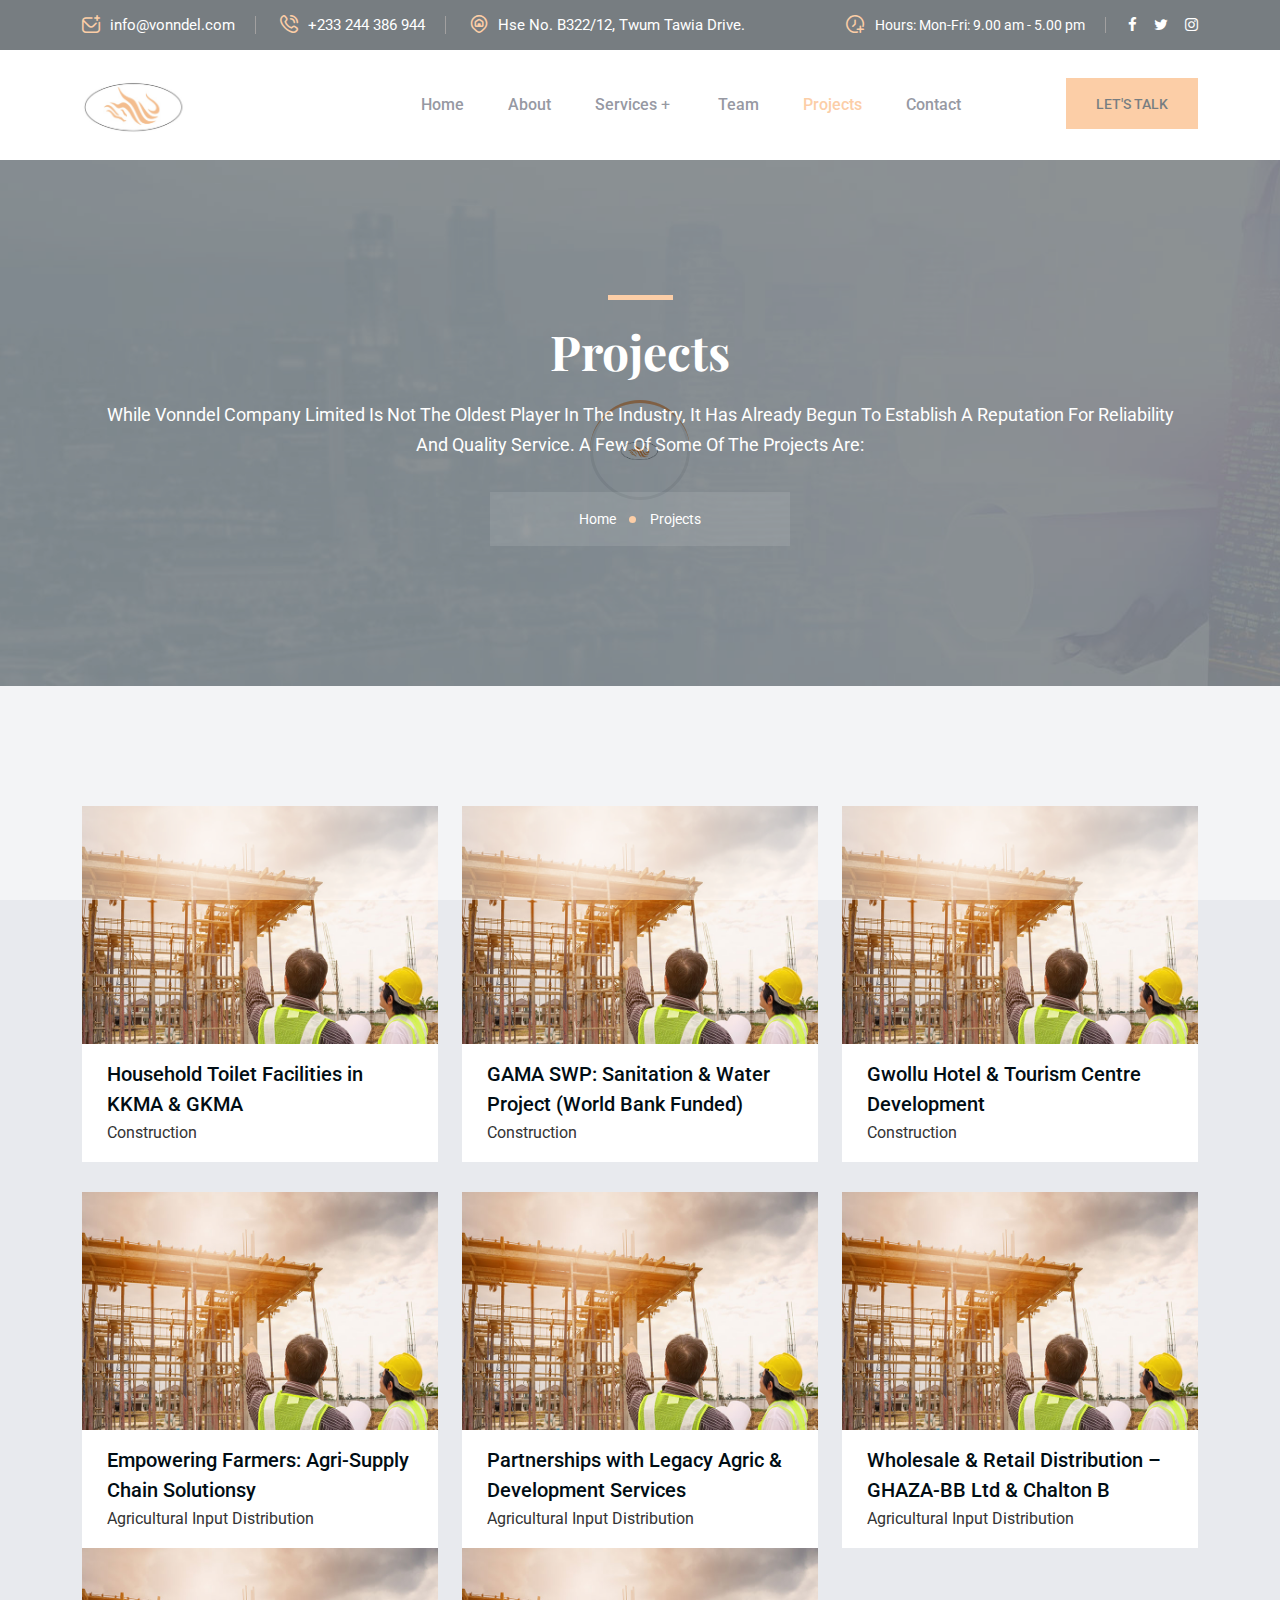
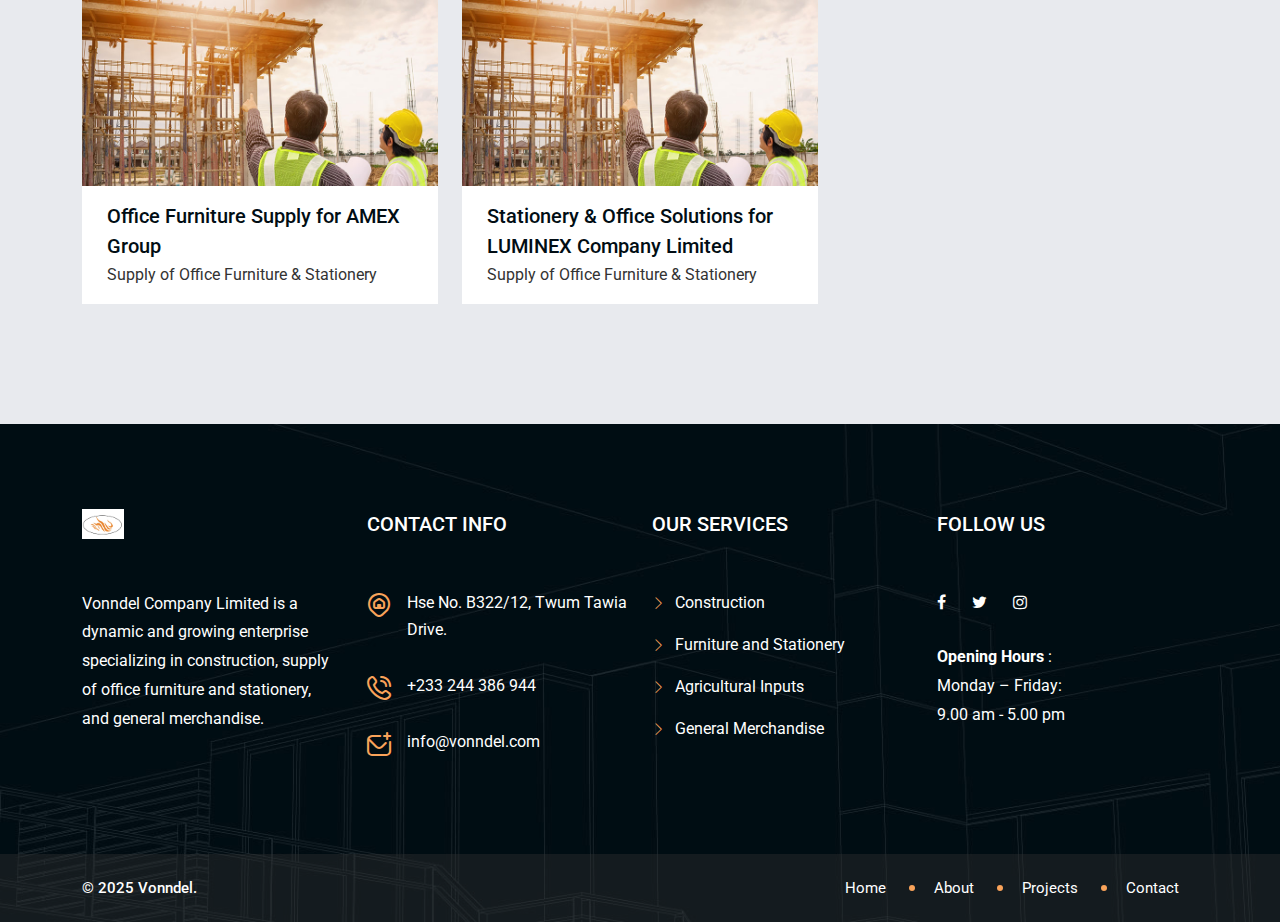
<file: projects.html>
<!DOCTYPE html>
<html lang="zxx"> 
	<head>
		<!-- meta tag -->
		<meta charset="utf-8">
	    <title>Project - Vonndel Company Limited</title>
        <meta name="description" content="">
		<!-- responsive tag -->
		<meta http-equiv="x-ua-compatible" content="ie=edge">
		<meta name="viewport" content="width=device-width, initial-scale=1">
		<!-- favicon -->
		<link rel="apple-touch-icon" href="apple-touch-icon.html">
		<link rel="shortcut icon" type="image/x-icon" href="assets/images/fav.png">
		<!-- Bootstrap v4.4.1 css -->
		<link rel="stylesheet" type="text/css" href="assets/css/bootstrap.min.css">
		<!-- font-awesome css -->
		<link rel="stylesheet" type="text/css" href="assets/css/font-awesome.min.css">
		<!-- Uicons Regular Rounded css -->
		<link rel="stylesheet" type="text/css" href="assets/css/uicons-regular-rounded.css">
		<!-- flaticon css -->
		<link rel="stylesheet" type="text/css" href="assets/fonts/flaticon.css">
		<!-- animate css -->
		<link rel="stylesheet" type="text/css" href="assets/css/animate.css">
		<!-- owl.carousel css -->
		<link rel="stylesheet" type="text/css" href="assets/css/owl.carousel.css">
		<!-- off canvas css -->
		<link rel="stylesheet" type="text/css" href="assets/css/off-canvas.css">
		<!-- magnific popup css -->
		<link rel="stylesheet" type="text/css" href="assets/css/magnific-popup.css">
		<!-- Main Menu css -->
		<link rel="stylesheet" href="assets/css/rsmenu-main.css">
		<!-- spacing css -->
		<link rel="stylesheet" type="text/css" href="assets/css/rs-spacing.css">
		<!-- style css -->
		<link rel="stylesheet" type="text/css" href="style.css"> <!-- This stylesheet dynamically changed from style.less -->
		<!-- responsive css -->
		<link rel="stylesheet" type="text/css" href="assets/css/responsive.css">
		
	</head>
	<body class="defult-home">
		
		<div class="offwrap"></div>

		<!--Preloader start here-->
	   	<div id="pre-load">
            <div id="loader" class="loader">
                <div class="loader-container">
                    <div class="loader-icon"><img src="assets/images/fav.png" alt="Konstruk - Construction & Building Html Template "></div>
                </div>
            </div>              
        </div>
		<!--Preloader area end here-->
			
		<!-- Main content Start -->
		<div class="main-content">

			<!--Full width header Start-->
			<div class="full-width-header">
				<!--Header Start-->
				 <header id="rs-header" class="rs-header">
                    <!-- Toolbar Area Start -->
                   <div class="toolbar-area topbar-style1 hidden-md">
                        <div class="container">
                            <div class="row rs-vertical-middle">
                                <div class="col-lg-8">
                                    <div class="toolbar-contact">
                                        <ul class="rs-contact-info">
                                            <li>
                                                <i class="fi fi-rr-envelope-plus"></i>
                                                <a href="mailto:info@vonndel.com">info@vonndel.com</a>
                                            </li>
                                            <li>
                                                <i class="fi fi-rr-phone-call"></i>
                                                <a href="tel:+233244386944">+233 244 386 944</a>
                                            </li>
                                            <li>
                                                <i class="fi-rr-map-marker-home"></i>
                                                Hse No. B322/12, Twum Tawia Drive.
                                            </li>
                                        </ul>
                                    </div>
                                </div>
                                <div class="col-lg-4">
                                    <div class="toolbar-sl-share">
                                        <ul class="clearfix">
                                            <li class="opening">
                                                <em>
                                                    <i class="fi fi-rr-time-add"></i>
                                                    Hours: Mon-Fri: 9.00 am - 5.00 pm
                                                </em>
                                            </li>
                                            <li>
                                                <a href="#">
                                                    <i class="fa fa-facebook"></i>
                                                </a>
                                            </li>
                                            <li>
                                                <a href="#">
                                                    <i class="fa fa-twitter"></i>
                                                </a>
                                            </li>
                                            <li>
                                                <a href="#">
                                                    <i class="fa fa-instagram"></i>
                                                </a>
                                            </li>
                                        </ul>
                                    </div>
                                </div>
                            </div>
                        </div>
                    </div>
                    <!-- Toolbar Area End -->
                    <!-- Menu Start -->
                    <div class="menu-area menu-sticky">
                        <div class="container">
                            <div class="row-table">
                                <div class="col-cell header-logo">
                                    <div class="logo-area">
                                        <a href="index.html">
                                            <img class="normal-logo" src="assets/images/logo.jpg" alt="logo">
                                            <img class="sticky-logo" src="assets/images/logo.jpg" alt="logo">
                                        </a>
                                    </div>
                                </div>
                                <div class="col-cell">
                                    <div class="rs-menu-area">
                                        <div class="main-menu">
                                            <nav class="rs-menu hidden-md">
                                                <ul class="nav-menu">
                                                    <li >
                                                        <a href="index.html">Home</a>
                                                    </li>
                                                    <li>
                                                        <a href="about.html">About</a>
                                                    </li>
                                                    <li class="menu-item-has-children">
                                                        <a href="#">Services</a>
                                                        <ul class="sub-menu">
                                                            <li>
                                                                <a href="construction.html">Construction</a>
                                                            </li>
                                                            <li>
                                                                <a href="furniture-supply.html">Supply of Office Furniture and Stationery</a>
                                                            </li>
                                                            <li>
                                                                <a href="agricultural-supply.html">Supply of Agricultural Input to Farmers and Retailers</a>
                                                            </li>
                                                            <li>
                                                                <a href="general-merchandise.html">General Merchandise</a>
                                                            </li>
                                                        </ul>
                                                    </li>
                                                    <li>
                                                        <a href="team.html">Team</a>
                                                    </li>
                                                    <li class="current-menu-item">
                                                        <a href="projects.html">Projects</a>
                                                    </li>
                                                    <li>
                                                        <a href="contact.html">Contact</a>
                                                    </li>
                                                </ul>
                                                <!-- //.nav-menu -->
                                            </nav>
                                        </div>
                                        <!-- //.main-menu -->
                                    </div>
                                </div>
                                <div class="col-cell">
                                    <div class="expand-btn-inner">
                                        <ul>
                                            <li class="btn-quote">
                                                <a class="quote-button" href="#">Let's Talk</a>
                                            </li>
                                            <li class="humburger">
                                                <a id="nav-expander" class="nav-expander bar" href="#">
                                                    <div class="bar">
                                                        <span class="dot1"></span>
                                                        <span class="dot2"></span>
                                                        <span class="dot3"></span>
                                                        <span class="dot4"></span>
                                                        <span class="dot5"></span>
                                                        <span class="dot6"></span>
                                                        <span class="dot7"></span>
                                                        <span class="dot8"></span>
                                                        <span class="dot9"></span>
                                                    </div>
                                                </a>
                                            </li>
                                        </ul>
                                    </div>
                                </div>
                            </div>
                        </div>
                    </div>
                    <!-- Menu End -->
                    <!-- Canvas Mobile Menu start -->
                    <nav class="right_menu_togle mobile-navbar-menu" id="mobile-navbar-menu">
                        <div class="close-btn">
                            <a id="nav-close2" class="nav-close">
                                <div class="line">
                                    <span class="line1"></span>
                                    <span class="line2"></span>
                                </div>
                            </a>
                        </div>
                        <ul class="nav-menu">
                            <li class="current-menu-item">
                                <a href="index.html">Home</a>
                            </li>
                            <li>
                                <a href="about.html">About</a>
                            </li>
                            <li class="menu-item-has-children">
                                <a href="#">Services</a>
                                <ul class="sub-menu">
                                    <li>
                                        <a href="construction.html">Construction</a>
                                    </li>
                                    <li>
                                        <a href="furniture-supply.html">Supply of Office Furniture and Stationery</a>
                                    </li>
                                    <li>
                                        <a href="agricultural-supply.html">Supply of Agricultural Input to Farmers and Retailers</a>
                                    </li>
                                    <li>
                                        <a href="general-merchandise.html">General Merchandise</a>
                                    </li>
                                </ul>
                            </li>
                            <li>
                                <a href="team.html">Team</a>
                            </li>
                            <li>
                                <a href="projects.html">Projects</a>
                            </li>
                            <li>
                                <a href="contact.html">Contact</a>
                            </li>
                        </ul>
                        <!-- //.nav-menu -->
                        <!-- //.nav-menu -->
                        <!-- //.nav-menu -->
                        <div class="canvas-contact">
                            <div class="address-area">
                                <div class="address-list">
                                    <div class="info-icon">
                                        <i class="fi fi-rr-map-marker-home"></i>
                                    </div>
                                    <div class="info-content">
                                        <h4 class="title">Contact</h4>
                                        <em>Hse No. B322/12, Twum Tawia Drive. Odorkor, Accra, Ghana</em>
                                    </div>
                                </div>
                                <div class="address-list">
                                    <div class="info-icon">
                                        <i class="fi fi-rr-envelope-plus"></i>
                                    </div>
                                    <div class="info-content">
                                        <h4 class="title">Email</h4>
                                        <em>
                                            <a href="mailto:info@vonndel.com">Info@vonndel.com</a>
                                        </em>
                                    </div>
                                </div>
                                <div class="address-list">
                                    <div class="info-icon">
                                        <i class="fi fi-rr-phone-call"></i>
                                    </div>
                                    <div class="info-content">
                                        <h4 class="title"> Call us</h4>
                                        <em>+233(0) 244 386 944</em>
                                    </div>
                                </div>
                            </div>
                        </div>
                    </nav>
                    <!-- Canvas Menu end -->
                </header>
				<!--Header End-->
			</div>
			<!--Full width header End-->

			<!-- Breadcrumbs Start -->
			<div class="rs-breadcrumbs img4">
			    <div class="container">
			        <div class="breadcrumbs-inner">
			            <h1 class="page-title">
			               	Projects
			            </h1>
			            <span class="sub-text">
							While Vonndel Company Limited is not the oldest player in the industry, it has already begun to establish a reputation for reliability and quality service. A few of some of the projects are:
						</span>
			            <ul class="breadcrumbs-area">
                           <li title="Go to konstruk">
                               <a class="active" href="index.html">Home</a>
                           </li>
                          <li>Projects</li>
                       </ul>
			        </div>
			    </div>
			</div>
			<!-- Breadcrumbs End -->

	

            <div class="rs-project project-style1 gray-bg pt-120 pb-120 md-pt-80 md-pb-80">
			    <div class="container">
			        <div class="row">
			            <div class="col-lg-4 col-md-6 mb-30">
			                <div class="project-item">
			                    <div class="project-img">
			                        <a href="#"><img src="assets/images/project/style1/3.jpg" alt="images"></a>
			                    </div>
			                    <div class="project-content">  
			                        <div class="project-inner">
			                            <h3 class="title"><a href="#">Household Toilet Facilities in KKMA & GKMA</a></h3>
			                            <span class="category"><a href="#">Construction </a></span>
			                        </div>
			                        <!-- <div class="p-icon"><a href="#"><i class="flaticon-next"></i></a></div> -->
			                    </div>
			                </div>
			            </div>
			            <div class="col-lg-4 col-md-6 mb-30">
			                <div class="project-item">
			                    <div class="project-img">
			                        <a href="#"><img src="assets/images/project/style1/3.jpg" alt="images"></a>
			                    </div>
			                    <div class="project-content">  
			                        <div class="project-inner">
			                            <h3 class="title"><a href="#">GAMA SWP: Sanitation & Water Project (World Bank Funded)</a></h3>
			                            <span class="category"><a href="#">Construction</a></span>
			                        </div>
			                        <!-- <div class="p-icon"><a href="#"><i class="flaticon-next"></i></a></div> -->
			                    </div>
			                </div>
			            </div>
			            <div class="col-lg-4 col-md-6 mb-30">
			               <div class="project-item">
			                   <div class="project-img">
			                       <a href="#"><img src="assets/images/project/style1/3.jpg" alt="images"></a>
			                   </div>
			                   <div class="project-content">  
			                       <div class="project-inner">
			                           <h3 class="title"><a href="#">Gwollu Hotel & Tourism Centre Development</a></h3>
			                           <span class="category"><a href="#">Construction</a></span>
			                       </div>
			                       <!-- <div class="p-icon"><a href="#"><i class="flaticon-next"></i></a></div> -->
			                   </div>
			               </div>
			            </div>
			            <div class="col-lg-4 col-md-6 md-mb-30">
			               <div class="project-item">
			                   <div class="project-img">
			                       <a href=""><img src="assets/images/project/style1/3.jpg" alt="images"></a>
			                   </div>
			                   <div class="project-content">  
			                       <div class="project-inner">
			                           <h3 class="title"><a href="">Empowering Farmers: Agri-Supply Chain Solutionsy</a></h3>
			                           <span class="category"><a href="">Agricultural Input Distribution</a></span>
			                       </div>
			                       <!-- <div class="p-icon"><a href=""><i class="flaticon-next"></i></a></div> -->
			                   </div>
			               </div>
			            </div>
			            <div class="col-lg-4 col-md-6 sm-mb-30">
			                <div class="project-item">
			                    <div class="project-img">
			                        <a href=""><img src="assets/images/project/style1/3.jpg" alt="images"></a>
			                    </div>
			                    <div class="project-content">  
			                        <div class="project-inner">
			                            <h3 class="title"><a href="">Partnerships with Legacy Agric & Development Services</a></h3>
			                            <span class="category"><a href="">Agricultural Input Distribution</a></span>
			                        </div>
			                        <!-- <div class="p-icon"><a href=""><i class="flaticon-next"></i></a></div> -->
			                    </div>
			                </div>
			            </div>
			            <div class="col-lg-4 col-md-6">
			               	<div class="project-item">
			               	    <div class="project-img">
			               	        <a href=""><img src="assets/images/project/style1/3.jpg" alt="images"></a>
			               	    </div>
			               	    <div class="project-content">  
			               	        <div class="project-inner">
			               	            <h3 class="title"><a href="">Wholesale & Retail Distribution – GHAZA-BB Ltd & Chalton B</a></h3>
			               	            <span class="category"><a href="">Agricultural Input Distribution</a></span>
			               	        </div>
			               	        <!-- <div class="p-icon"><a href="#"><i class="flaticon-next"></i></a></div> -->
			               	    </div>
			               	</div>
			            </div>

                          <div class="col-lg-4 col-md-6 sm-mb-30">
			                <div class="project-item">
			                    <div class="project-img">
			                        <a href=""><img src="assets/images/project/style1/3.jpg" alt="images"></a>
			                    </div>
			                    <div class="project-content">  
			                        <div class="project-inner">
			                            <h3 class="title"><a href="">Office Furniture Supply for AMEX Group</a></h3>
			                            <span class="category"><a href="">Supply of Office Furniture & Stationery</a></span>
			                        </div>
			                        <!-- <div class="p-icon"><a href=""><i class="flaticon-next"></i></a></div> -->
			                    </div>
			                </div>
			            </div>
			            <div class="col-lg-4 col-md-6">
			               	<div class="project-item">
			               	    <div class="project-img">
			               	        <a href=""><img src="assets/images/project/style1/3.jpg" alt="images"></a>
			               	    </div>
			               	    <div class="project-content">  
			               	        <div class="project-inner">
			               	            <h3 class="title"><a href="">Stationery & Office Solutions for LUMINEX Company Limited</a></h3>
			               	            <span class="category"><a href="">Supply of Office Furniture & Stationery</a></span>
			               	        </div>
			               	        <!-- <div class="p-icon"><a href="#"><i class="flaticon-next"></i></a></div> -->
			               	    </div>
			               	</div>
			            </div>
			        </div>
			    </div>
			</div>
		</div> 
		<!-- Main content End -->
	 
		<!-- Footer Start -->
		  <footer id="rs-footer" class="rs-footer footer-main-home">
            <div class="footer-top">
                <div class="container">
                    <div class="row">
                        <div class="col-lg-3 pr-20 md-pr-15 md-mb-20">
                            <div class="footer-logo mb-51 md-mb-30">
                                <a href="index.html">
                                    <img src="assets/images/logo.jpg" alt="">
                                </a>
                            </div>
                            <div class="textwidget">
                                <p class="pb-20">
                                    Vonndel Company Limited is a dynamic and growing enterprise 
									specializing in construction, supply of office 
									furniture and stationery, and general merchandise.
                                </p>
                            </div>
                        </div>
                        <div class="col-lg-3 md-mb-10">
                            <h3 class="footer-title">Contact Info</h3>
                            <ul class="address-widget">
                                <li>
                                    <i class="fi fi-rr-map-marker-home"></i>
                                    <div class="desc">
                                        Hse No. B322/12, Twum Tawia Drive.
                                    </div>
                                </li>
                                <li>
                                    <i class="fi fi-rr-phone-call"></i>
                                    <div class="desc">
                                        <a href="tel:(+233)244386944">+233 244 386 944</a>
                                        <br>
                                    </div>
                                </li>
                                <li>
                                    <i class="fi fi-rr-envelope-plus"></i>
                                    <div class="desc">
                                      
                                        <a href="mailto:info@vonndel.com">info@vonndel.com</a>
                                    </div>
                                </li>
                            </ul>
                        </div>
                        <div class="col-lg-3 md-mb-10">
                            <h3 class="footer-title">Our Services</h3>
                            <ul class="site-map">
                                   <li>
                                        <a href="construction.html">Construction</a>
                                    </li>
                                    <li>
                                        <a href="furniture-supply.html">Furniture and Stationery</a>
                                    </li>
                                    <li>
                                        <a href="agricultural-supply.html">Agricultural Inputs</a>
                                    </li>
                                    <li>
                                        <a href="general-merchandise.html">General Merchandise</a>
                                    </li>
                            </ul>
                        </div>
                        <div class="col-lg-3">
                            <h3 class="footer-title">Follow us</h3>
                            <ul class="footer-social md-mb-30">
                                <li>
                                    <a href="#">
                                        <i class="fa fa-facebook"></i>
                                    </a>
                                </li>
                                <li>
                                    <a href="#">
                                        <i class="fa fa-twitter"></i>
                                    </a>
                                </li>
                               
                                <li>
                                    <a href="#">
                                        <i class="fa fa-instagram"></i>
                                    </a>
                                </li>
                            </ul>
                            <br>
                            <div class="textwidget">
                                <p class="pb-25">
                                    <strong>Opening Hours</strong>
                                    :
                                    <br>
                                    Monday – Friday:
                                    <br>
                                    9.00 am - 5.00 pm
                                </p>
                            </div>
                        </div>
                    </div>
                </div>
            </div>
            <div class="footer-bottom">
                <div class="container">
                    <div class="row y-middle">
                        <div class="col-lg-6 md-mb-10 text-lg-end text-center order-last">
                            <ul class="copy-right-menu">
                                <li>
                                    <a href="index.html">Home</a>
                                </li>
                                <li>
                                    <a href="about.html">About</a>
                                </li>             
                                <li>
                                    <a href="projects.html">Projects</a>
                                </li>
                                <li>
                                    <a href="contact.html">Contact</a>
                                </li>
                            </ul>
                        </div>
                        <div class="col-lg-6">
                            <div class="copyright text-lg-start text-center">
                                <p>
                                    © 2025 Vonndel.  
                                    
                                </p>
                            </div>
                        </div>
                    </div>
                </div>
            </div>
        </footer>
		<!-- Footer End -->

		<!-- start scrollUp  -->
		<div id="scrollUp">
			<i class="fa fa-angle-up"></i>
		</div>
		<!-- End scrollUp  -->

		<!-- Search Modal Start -->
		<div aria-hidden="true" class="modal fade search-modal" role="dialog" tabindex="-1">
		    <div class="modal-dialog modal-dialog-centered">
		        <div class="modal-content">
		            <div class="search-block clearfix">
		                <form>
		                    <div class="form-group">
		                        <input class="form-control" placeholder="Search Here..." type="text">
		                    </div>
		                </form>
		            </div>
		        </div>
		    </div>
		</div>
		<!-- Search Modal End -->

		<!-- modernizr js -->
		<script src="assets/js/modernizr-2.8.3.min.js"></script>
		<!-- jquery latest version -->
		<script src="assets/js/jquery.min.js"></script>
		<!-- Bootstrap v4.4.1 js -->
		<script src="assets/js/bootstrap.min.js"></script>
		<!-- op nav js -->
		<script src="assets/js/jquery.nav.js"></script>
		<!-- owl.carousel js -->
		<script src="assets/js/owl.carousel.min.js"></script>
		<!-- isotope.pkgd.min js -->
		<script src="assets/js/isotope.pkgd.min.js"></script>
		<!-- wow js -->
		<script src="assets/js/wow.min.js"></script>
		<!-- Skill bar js -->
		<script src="assets/js/skill.bars.jquery.js"></script>
		<!-- imagesloaded js -->
		<script src="assets/js/imagesloaded.pkgd.min.js"></script>
		<!-- waypoints.min js -->
		<script src="assets/js/waypoints.min.js"></script>
		<!-- magnific popup js -->
		<script src="assets/js/jquery.magnific-popup.min.js"></script>
		<!-- counterup.min js -->
		<script src="assets/js/jquery.counterup.min.js"></script> 
		<!-- contact form js -->
		<script src="assets/js/contact.form.js"></script>
		<!-- main js -->
		<script src="assets/js/main.js"></script>
	</body>

<!-- Mirrored from devsdesign.net/products/html/konstruk/projects-style4.html by HTTrack Website Copier/3.x [XR&CO'2014], Sun, 27 Jul 2025 02:14:45 GMT -->
</html>
</file>
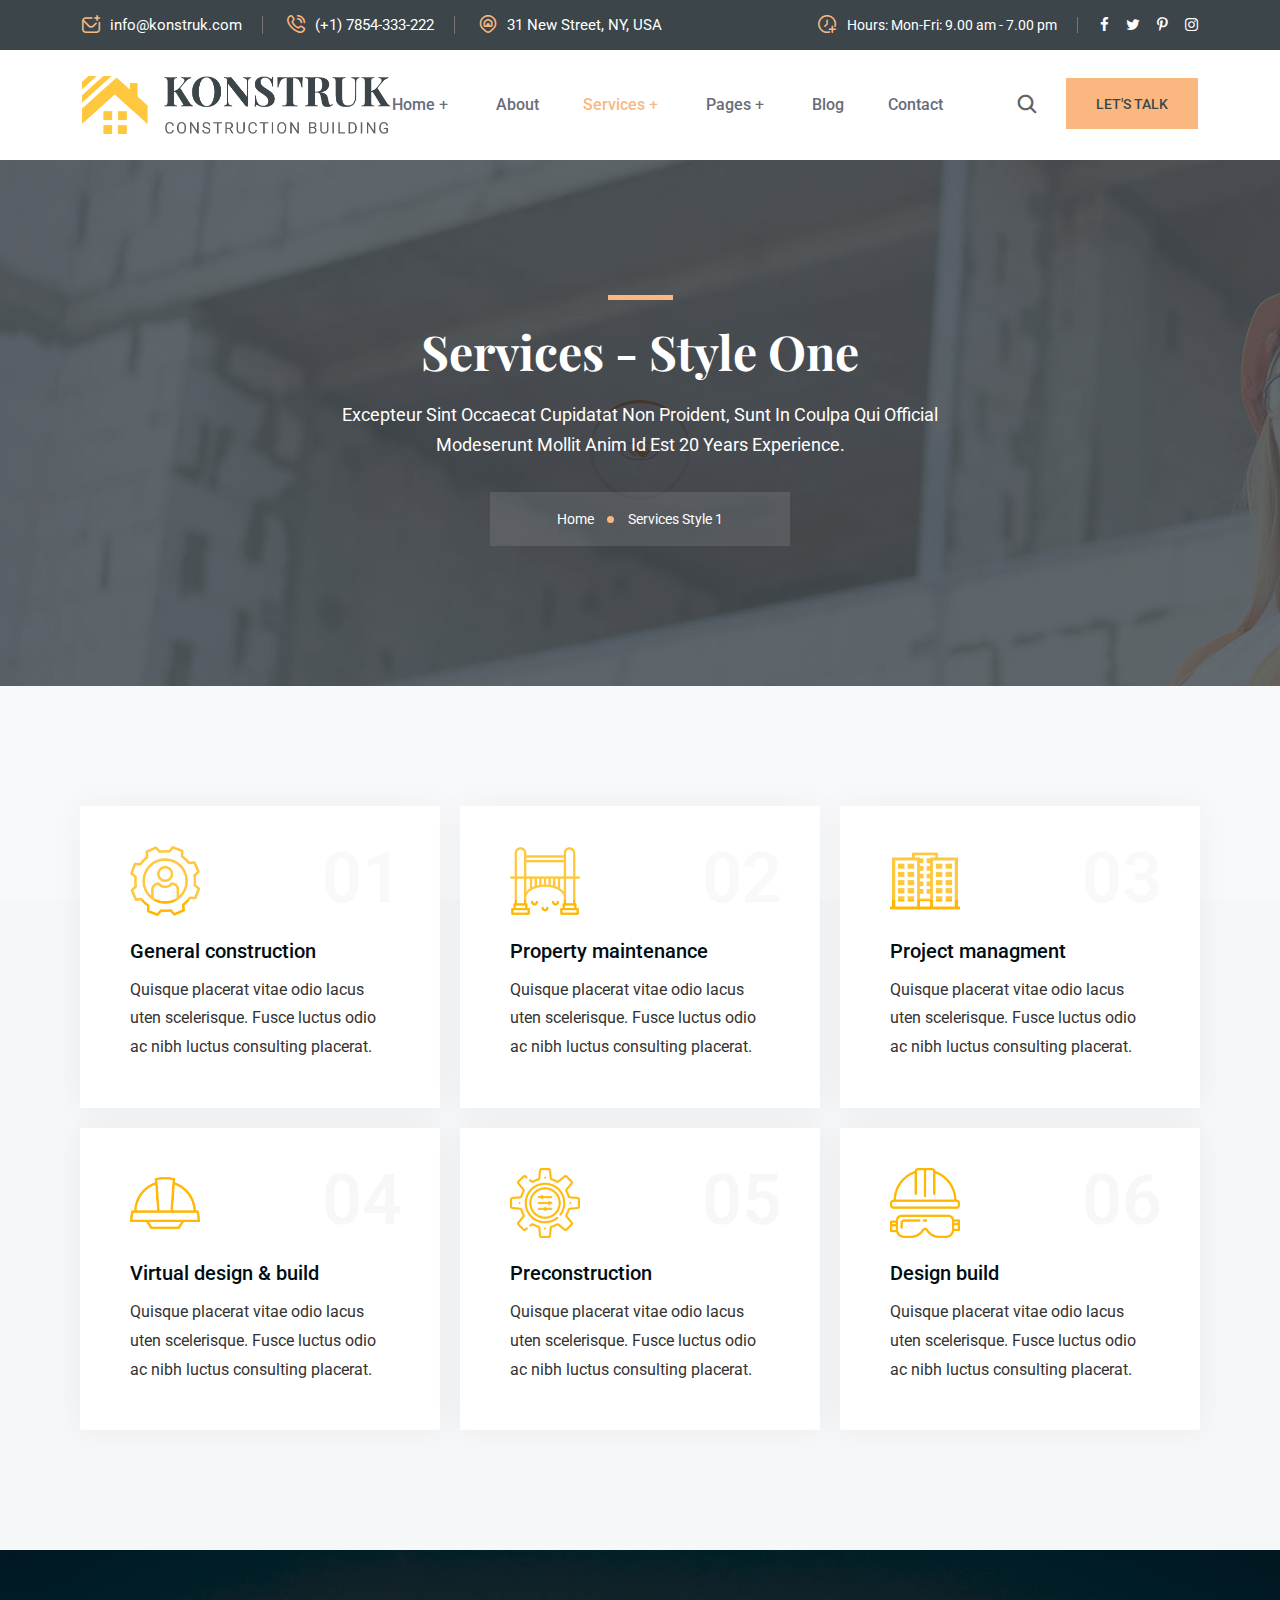
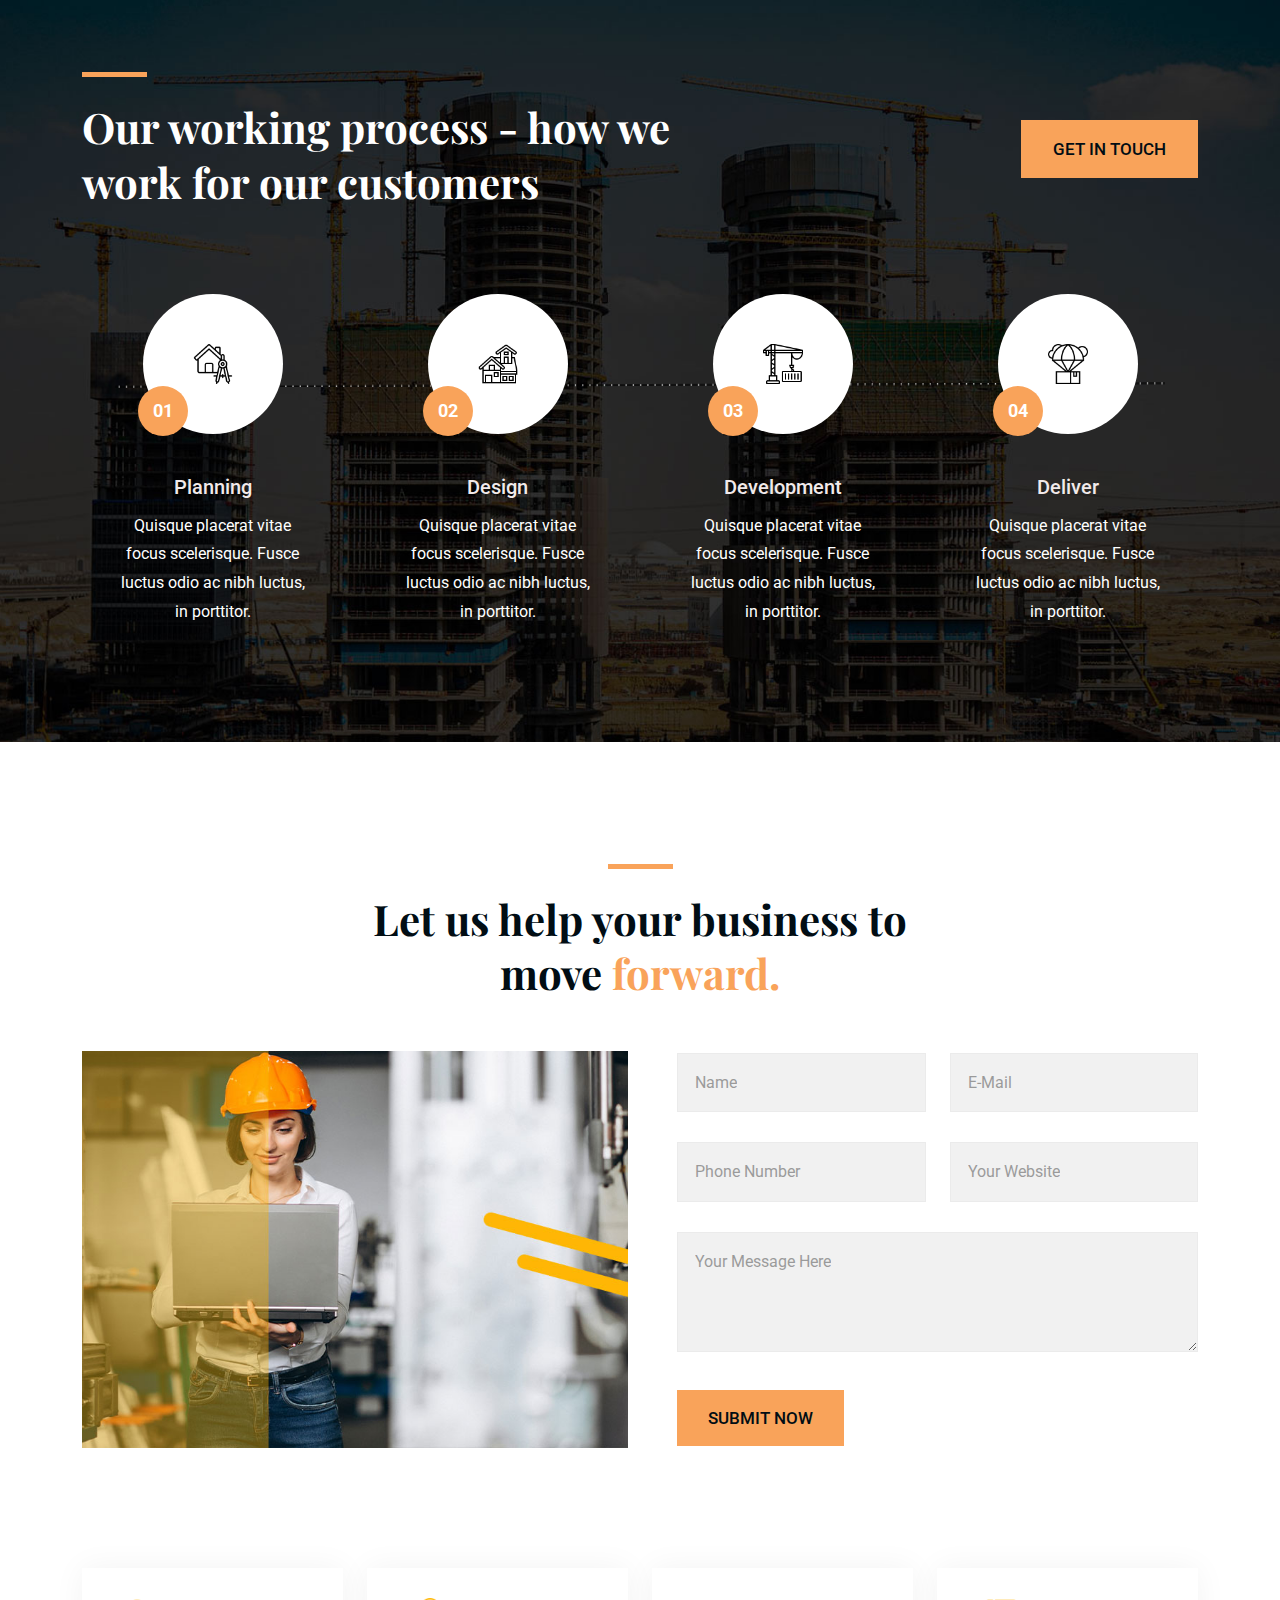
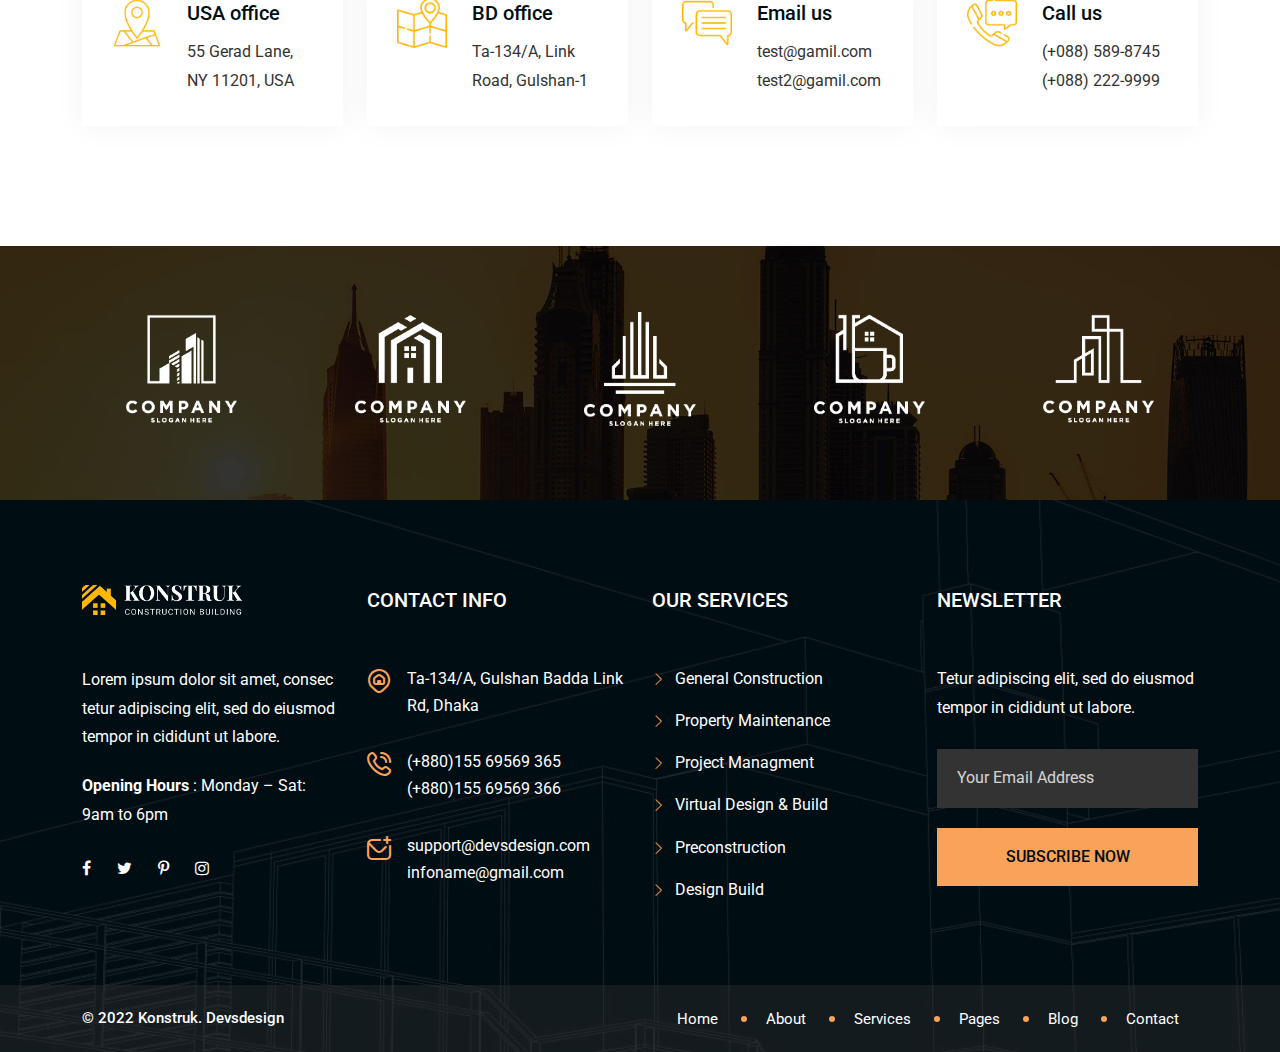
<file: services.html>
<!DOCTYPE html>
<html lang="zxx"> 
	
<!-- Mirrored from devsdesign.net/products/html/konstruk/services-style1.html by HTTrack Website Copier/3.x [XR&CO'2014], Sun, 27 Jul 2025 02:14:37 GMT -->
<head>
		<!-- meta tag -->
		<meta charset="utf-8">
		<title>Services-style-1 - Konstruk - Construction & Building HTML Template</title>
		<meta name="description" content="">
		<!-- responsive tag -->
		<meta http-equiv="x-ua-compatible" content="ie=edge">
		<meta name="viewport" content="width=device-width, initial-scale=1">
		<!-- favicon -->
		<link rel="apple-touch-icon" href="apple-touch-icon.html">
		<link rel="shortcut icon" type="image/x-icon" href="assets/images/fav.png">
		<!-- Bootstrap v4.4.1 css -->
		<link rel="stylesheet" type="text/css" href="assets/css/bootstrap.min.css">
		<!-- font-awesome css -->
		<link rel="stylesheet" type="text/css" href="assets/css/font-awesome.min.css">
		<!-- Uicons Regular Rounded css -->
		<link rel="stylesheet" type="text/css" href="assets/css/uicons-regular-rounded.css">
		<!-- flaticon css -->
		<link rel="stylesheet" type="text/css" href="assets/fonts/flaticon.css">
		<!-- animate css -->
		<link rel="stylesheet" type="text/css" href="assets/css/animate.css">
		<!-- owl.carousel css -->
		<link rel="stylesheet" type="text/css" href="assets/css/owl.carousel.css">
		<!-- off canvas css -->
		<link rel="stylesheet" type="text/css" href="assets/css/off-canvas.css">
		<!-- magnific popup css -->
		<link rel="stylesheet" type="text/css" href="assets/css/magnific-popup.css">
		<!-- Main Menu css -->
		<link rel="stylesheet" href="assets/css/rsmenu-main.css">
		<!-- spacing css -->
		<link rel="stylesheet" type="text/css" href="assets/css/rs-spacing.css">
		<!-- style css -->
		<link rel="stylesheet" type="text/css" href="style.css"> <!-- This stylesheet dynamically changed from style.less -->
		<!-- responsive css -->
		<link rel="stylesheet" type="text/css" href="assets/css/responsive.css">
		
	</head>
	<body class="defult-home">
		
		<div class="offwrap"></div>

		<!--Preloader start here-->
	   	<div id="pre-load">
            <div id="loader" class="loader">
                <div class="loader-container">
                    <div class="loader-icon"><img src="assets/images/fav.png" alt="Konstruk - Construction & Building Html Template "></div>
                </div>
            </div>              
        </div>
		<!--Preloader area end here-->
			
		<!-- Main content Start -->
		<div class="main-content">

			<!--Full width header Start-->
			<div class="full-width-header">
				<!--Header Start-->
				<header id="rs-header" class="rs-header">
					<!-- Toolbar Area Start -->
					<div class="toolbar-area topbar-style1 hidden-md">
						<div class="container">
							<div class="row rs-vertical-middle">
							   <div class="col-lg-7">
									<div class="toolbar-contact">
										<ul class="rs-contact-info">                   
											<li>
					                            <i class="fi fi-rr-envelope-plus"></i>                  
					                            <a href="mailto:info@konstruk.com">info@konstruk.com</a>               
					                        </li>
	                                        <li>
                                              	<i class="fi fi-rr-phone-call"></i>                                      
                                                <a href="tel:(+1)7854-333-222"> (+1) 7854-333-222</a>                   
                                            </li>
                                            <li>
                                              	<i class="fi-rr-map-marker-home"></i>                                      
                                                31 New Street, NY, USA             
                                            </li>
										</ul>
									</div>
								</div>
								<div class="col-lg-5">
									<div class="toolbar-sl-share">
										<ul class="clearfix">
											<li class="opening"> <em><i class="fi fi-rr-time-add"></i> Hours: Mon-Fri: 9.00 am - 7.00 pm</em> </li>
											<li><a href="#"><i class="fa fa-facebook"></i></a></li>
											<li><a href="#"><i class="fa fa-twitter"></i></a></li>
											<li><a href="#"><i class="fa fa-pinterest-p"></i></a></li>
											<li><a href="#"><i class="fa fa-instagram"></i></a></li>
										</ul>
									</div>
								</div>
							</div>
						</div>
					</div>
					<!-- Toolbar Area End -->
					
					<!-- Menu Start -->
					<div class="menu-area menu-sticky">
						<div class="container">
							<div class="row-table">
								<div class="col-cell header-logo">                                  
								    <div class="logo-area">
								        <a href="index.html">
								            <img class="normal-logo" src="assets/images/logo-dark.png" alt="logo">  
								            <img class="sticky-logo" src="assets/images/logo-dark.png" alt="logo">
								        </a>
								    </div>
								</div>
								<div class="col-cell">
									<div class="rs-menu-area">
										<div class="main-menu">
											<nav class="rs-menu hidden-md">
												<ul class="nav-menu">
													<li class="menu-item-has-children">
														<a href="index.html">Home</a>
														<ul class="sub-menu">
															<li class="menu-item-has-children">
																<a href="#">Multipages</a>
																<ul class="sub-menu">
																	<li><a href="index.html">Main Home</a></li>
																	<li><a href="index2.html">Construction 2</a></li>
																	<li><a href="index3.html">Construction 3</a></li>
																	<li><a href="index4.html">Roofing</a></li>
																	<li><a href="index5.html">Industry</a></li>
																	<li><a href="index6.html">Plumber</a></li>
																	<li><a href="index7.html">Logistics</a></li>
																	<li><a href="index8.html">Carpenter</a></li>
																	<li><a href="index9.html">Architecture</a></li>
																	<li><a href="index10.html">Energy</a></li>
																	<li><a href="index11.html">Construction 4</a></li>
																	<li><a href="index12.html">Construction 5</a></li>
																	<li><a href="index13.html">Construction 6</a></li>
																	<li><a href="index14.html">Construction 7</a></li>
																	<li><a href="index15.html">Industry 2</a></li>
																</ul> 
															</li>
															<li class="menu-item-has-children">
																<a href="#">Onepages</a>
																<ul class="sub-menu">
																	<li><a href="onepage1.html">Onepage Main</a></li>
																	<li><a href="onepage2.html">Onepage Construction 2</a></li>
																	<li><a href="onepage3.html">Onepage Construction 3</a></li>
																	<li><a href="onepage4.html">Onepage Roofing</a></li>
																	<li><a href="onepage5.html">Onepage Industry</a></li>
																	<li><a href="onepage6.html">Onepage Plumber</a></li>
																	<li><a href="onepage7.html">Onepage Logistics</a></li>
																	<li><a href="onepage8.html">Onepage Carpenter</a></li>
																	<li><a href="onepage9.html">Onepage Architecture</a></li>
																	<li><a href="onepage10.html">Onepage Energy</a></li>
																	<li><a href="onepage11.html">Construction 4</a></li>
																	<li><a href="onepage12.html">Construction 5</a></li>
																	<li><a href="onepage13.html">Construction 6</a></li>
																	<li><a href="onepage14.html">Construction 7</a></li>
																	<li><a href="onepage15.html">Industry 2</a></li>
																</ul>  
															</li>
														</ul>
													</li>
													<li>
														<a href="about.html">About</a>
													</li>
													<li class="menu-item-has-children current-menu-item">
														<a href="services.html">Services</a>
														<ul class="sub-menu">
															<li class="active"><a href="services-style1.html">Services Style 1</a></li>
															<li><a href="services-style2.html">Services Style 2</a></li>
															<li class="last-item menu-item-has-children">
															    <a href="#">Service Single</a>
															    <ul class="sub-menu">
															        <li><a href="general-construction.html">General Construction</a></li>
															        <li><a href="property-maintenance.html">Property Maintenance</a></li>
															        <li><a href="preconstruction.html">Preconstruction</a></li>
															        <li><a href="virtual-design-build.html">Virtual Design & Build</a></li>
															        <li><a href="project-managment.html">Project Managment</a></li>
															        <li><a href="design-build.html">Design Build</a></li>
															    </ul>
															</li>
														</ul>
													</li>
													<li class="menu-item-has-children">
														<a href="#">Pages</a>
														<ul class="sub-menu">
															<li class="last-item menu-item-has-children">
															    <a href="#">Team</a>
															    <ul class="sub-menu">
															        <li><a href="team-style1.html">Team Style 1</a></li>
															        <li><a href="team-style2.html">Team Style 2</a></li>
															        <li><a href="team-style3.html">Team Style 3</a></li>
															        <li><a href="team-style4.html">Team Style 4</a></li>
															        <li><a href="team-style5.html">Team Style 5</a></li>
															        <li><a href="team-single.html">Team Single</a></li>
															    </ul>
															</li>
															<li class="last-item menu-item-has-children">
															    <a href="#">Projects</a>
															    <ul class="sub-menu">
															        <li><a href="projects-style1.html">Projects Style 1</a></li>
															        <li><a href="projects-style2.html">Projects Style 2</a></li>
															        <li><a href="projects-style3.html">Projects Style 3</a></li>
															        <li><a href="projects-style4.html">Projects Style 4</a></li>
															        <li><a href="projects-style5.html">Projects Style 5</a></li>
															        <li><a href="projects-filter-style1.html">Projects Filter Style 1</a></li>
															        <li><a href="projects-filter-style2.html">Projects Filter Style 2</a></li>
															        <li><a href="projects-single.html">Projects Single</a></li>
															    </ul>
															</li>
															<li><a href="pricing-plan.html">Pricing Plan</a></li>
															<li><a href="faq.html">Faq</a></li>
															<li><a href="gallery.html">Gallery</a></li>
															<li class="last-item menu-item-has-children">
															    <a href="#">Shop</a>
															    <ul class="sub-menu">
															        <li><a href="shop.html">Shop</a></li>
															        <li><a href="shop-single.html">Shop Single</a></li>
															        <li><a href="cart.html">Cart</a></li>
															        <li><a href="checkout.html">Checkout</a></li>
															        <li><a href="my-account.html">My Account</a></li>
															    </ul>
															</li>     
														</ul>
													</li>
													<li>
														<a href="blog.html">Blog</a>
													</li>
													<li>
														<a href="contact.html">Contact</a>
													</li>
												</ul>
											</nav>
										</div> <!-- //.main-menu -->
									</div>
								</div>
								<div class="col-cell">
									<div class="expand-btn-inner">
										<ul>
											<li class="search-parent">
											    <a class="hidden-xs rs-search" href="#">
											        <i class="fi fi-rr-search"></i>
											    </a>
											    <div class="sticky_form">
											        <form role="search" class="bs-search search-form" method="get">
											            <div class="search-wrap">
											                 <label class="screen-reader-text active">
											                     Search for:     </label>
											                 <input type="search" placeholder="Searching..." name="s" class="search-input" value="">
											                 <button type="submit" value="Search"><i class="fi fi-rr-search"></i></button>
											             </div>
											         </form>
											     </div>
											</li>
                                            <li class="btn-quote"><a class="quote-button" href="#">Let's Talk</a></li>
											<li class="humburger">
											    <a id="nav-expander" class="nav-expander bar" href="#">
											        <div class="bar">
											            <span class="dot1"></span>
											            <span class="dot2"></span>
											            <span class="dot3"></span>
											            <span class="dot4"></span>
											            <span class="dot5"></span>
											            <span class="dot6"></span>
											            <span class="dot7"></span>
											            <span class="dot8"></span>
											            <span class="dot9"></span>
											        </div>
											    </a>
											</li>
										</ul>
									</div>
								</div>
							</div>
						</div>
					</div>
					<!-- Menu End -->

					<!-- Canvas Mobile Menu start -->
					<nav class="right_menu_togle mobile-navbar-menu" id="mobile-navbar-menu">
					    <div class="close-btn">
					        <a id="nav-close2" class="nav-close">
					            <div class="line">
					                <span class="line1"></span>
					                <span class="line2"></span>
					            </div>
					        </a>
					    </div>
					    <ul class="nav-menu">
					    	<li class="menu-item-has-children">
					    		<a href="index.html">Home</a>
					    		<ul class="sub-menu">
					    			<li class="menu-item-has-children">
					    				<a href="#">Multipages</a>
					    				<ul class="sub-menu">
					    					<li><a href="index.html">Main Home</a></li>
					    					<li><a href="index2.html">Construction 2</a></li>
					    					<li><a href="index3.html">Construction 3</a></li>
					    					<li><a href="index4.html">Roofing</a></li>
					    					<li><a href="index5.html">Industry</a></li>
					    					<li><a href="index6.html">Plumber</a></li>
					    					<li><a href="index7.html">Logistics</a></li>
					    					<li><a href="index8.html">Carpenter</a></li>
					    					<li><a href="index9.html">Architecture</a></li>
					    					<li><a href="index10.html">Energy</a></li>
					    					<li><a href="index11.html">Construction 4</a></li>
					    					<li><a href="index12.html">Construction 5</a></li>
					    					<li><a href="index13.html">Construction 6</a></li>
					    					<li><a href="index14.html">Construction 7</a></li>
					    					<li><a href="index15.html">Industry 2</a></li>
					    				</ul> 
					    			</li>
					    			<li class="menu-item-has-children">
					    				<a href="#">Onepages</a>
					    				<ul class="sub-menu">
					    					<li><a href="onepage1.html">Onepage Main</a></li>
					    					<li><a href="onepage2.html">Onepage Construction 2</a></li>
					    					<li><a href="onepage3.html">Onepage Construction 3</a></li>
					    					<li><a href="onepage4.html">Onepage Roofing</a></li>
					    					<li><a href="onepage5.html">Onepage Industry</a></li>
					    					<li><a href="onepage6.html">Onepage Plumber</a></li>
					    					<li><a href="onepage7.html">Onepage Logistics</a></li>
					    					<li><a href="onepage8.html">Onepage Carpenter</a></li>
					    					<li><a href="onepage9.html">Onepage Architecture</a></li>
					    					<li><a href="onepage10.html">Onepage Energy</a></li>
					    					<li><a href="onepage11.html">Construction 4</a></li>
					    					<li><a href="onepage12.html">Construction 5</a></li>
					    					<li><a href="onepage13.html">Construction 6</a></li>
					    					<li><a href="onepage14.html">Construction 7</a></li>
					    					<li><a href="onepage15.html">Industry 2</a></li>
					    				</ul>  
					    			</li>
					    		</ul>
					    	</li>
					    	<li>
					    		<a href="about.html">About</a>
					    	</li>
					    	<li class="menu-item-has-children current-menu-item">
					    		<a href="services.html">Services</a>
					    		<ul class="sub-menu">
					    			<li class="active"><a href="services-style1.html">Services Style 1</a></li>
					    			<li><a href="services-style2.html">Services Style 2</a></li>
					    			<li class="last-item menu-item-has-children">
					    			    <a href="#">Service Single</a>
					    			    <ul class="sub-menu">
					    			        <li><a href="general-construction.html">General Construction</a></li>
					    			        <li><a href="property-maintenance.html">Property Maintenance</a></li>
					    			        <li><a href="preconstruction.html">Preconstruction</a></li>
					    			        <li><a href="virtual-design-build.html">Virtual Design & Build</a></li>
					    			        <li><a href="project-managment.html">Project Managment</a></li>
					    			        <li><a href="design-build.html">Design Build</a></li>
					    			    </ul>
					    			</li>
					    		</ul>
					    	</li>
					    	<li class="menu-item-has-children">
					    		<a href="#">Pages</a>
					    		<ul class="sub-menu">
					    			<li class="last-item menu-item-has-children">
					    			    <a href="#">Team</a>
					    			    <ul class="sub-menu">
					    			        <li><a href="team-style1.html">Team Style 1</a></li>
					    			        <li><a href="team-style2.html">Team Style 2</a></li>
					    			        <li><a href="team-style3.html">Team Style 3</a></li>
					    			        <li><a href="team-style4.html">Team Style 4</a></li>
					    			        <li><a href="team-style5.html">Team Style 5</a></li>
					    			        <li><a href="team-single.html">Team Single</a></li>
					    			    </ul>
					    			</li>
					    			<li class="last-item menu-item-has-children">
					    			    <a href="#">Projects</a>
					    			    <ul class="sub-menu">
					    			        <li><a href="projects-style1.html">Projects Style 1</a></li>
					    			        <li><a href="projects-style2.html">Projects Style 2</a></li>
					    			        <li><a href="projects-style3.html">Projects Style 3</a></li>
					    			        <li><a href="projects-style4.html">Projects Style 4</a></li>
					    			        <li><a href="projects-style5.html">Projects Style 5</a></li>
					    			        <li><a href="projects-filter-style1.html">Projects Filter Style 1</a></li>
					    			        <li><a href="projects-filter-style2.html">Projects Filter Style 2</a></li>
					    			        <li><a href="projects-single.html">Projects Single</a></li>
					    			    </ul>
					    			</li>
					    			<li><a href="pricing-plan.html">Pricing Plan</a></li>
					    			<li><a href="faq.html">Faq</a></li>
					    			<li><a href="gallery.html">Gallery</a></li>
					    			<li class="last-item menu-item-has-children">
					    			    <a href="#">Shop</a>
					    			    <ul class="sub-menu">
					    			        <li><a href="shop.html">Shop</a></li>
					    			        <li><a href="shop-single.html">Shop Single</a></li>
					    			        <li><a href="cart.html">Cart</a></li>
					    			        <li><a href="checkout.html">Checkout</a></li>
					    			        <li><a href="my-account.html">My Account</a></li>
					    			    </ul>
					    			</li>     
					    		</ul>
					    	</li>
					    	<li>
					    		<a href="blog.html">Blog</a>
					    	</li>
					    	<li>
					    		<a href="contact.html">Contact</a>
					    	</li>
					    </ul> <!-- //.nav-menu -->
					    <!-- //.nav-menu -->
					   
					    <!-- //.nav-menu -->
					    <div class="canvas-contact">
					          <div class="address-area">
					              <div class="address-list">
					                  <div class="info-icon">
					                      <i class="fi fi-rr-map-marker-home"></i>
					                  </div>
					                  <div class="info-content">
					                      <h4 class="title">Contact</h4>
					                      <em>31 New Street, NY, USA</em>
					                  </div>
					              </div>
					              <div class="address-list">
					                  <div class="info-icon">
					                      <i class="fi fi-rr-envelope-plus"></i>
					                  </div>
					                  <div class="info-content">
					                      <h4 class="title">Email</h4>
					                      <em><a href="mailto:info@konstruk.com">Info@konstruk.com</a></em>
					                  </div>
					              </div>
					              <div class="address-list">
					                  <div class="info-icon">
					                      <i class="fi fi-rr-phone-call"></i>
					                  </div>
					                  <div class="info-content">
					                      <h4 class="title">Free Call</h4>
					                      <em>+019988772</em>
					                  </div>
					              </div>
					          </div>
					    </div>
					</nav>
					<!-- Canvas Menu end -->                              
				</header>
				<!--Header End-->
			</div>
			<!--Full width header End-->

			<!-- Breadcrumbs Start -->
			<div class="rs-breadcrumbs img2">
			    <div class="container">
			        <div class="breadcrumbs-inner">
			            <h1 class="page-title">
			               	Services - Style One
			            </h1>
			            <span class="sub-text">Excepteur sint occaecat cupidatat non proident, sunt in coulpa qui official<br> 
			            modeserunt mollit anim id est 20 years experience.</span>
			            <ul class="breadcrumbs-area">
                           <li title="Go to konstruk">
                               <a class="active" href="index.html">Home</a>
                           </li>
                          <li>Services Style 1</li>
                       </ul>
			        </div>
			    </div>
			</div>
			<!-- Breadcrumbs End -->
		
			<!-- Services Start -->
			<div class="rs-services services-style13 gray-bg6 pt-120 pb-120 md-pt-80 md-pb-80">
				<div class="container">
					<div class="row">
						<div class="col-xl-4 col-md-6 mb-20">
							<div class="services-item">
								<div class="serial-number">	01</div>
								<div class="services-icon">
									<img src="assets/images/services/style12/icons/ser1.png" alt="Images">
								</div>
								<div class="services-text">
									<h4 class="title"><a href="general-construction.html">General construction</a></h4>
									<p class="services-txt"> Quisque placerat vitae odio lacus uten scelerisque. 
									Fusce luctus odio ac nibh luctus consulting placerat.</p>
								</div>
							</div>
						</div>
						<div class="col-xl-4 col-md-6 mb-20">
							<div class="services-item">
								<div class="serial-number">	02</div>
								<div class="services-icon">
									<img src="assets/images/services/style12/icons/ser2.png" alt="Images">
								</div>
								<div class="services-text">
									<h4 class="title"><a href="general-construction.html">Property maintenance</a></h4>
									<p class="services-txt"> Quisque placerat vitae odio lacus uten scelerisque. 
									Fusce luctus odio ac nibh luctus consulting placerat.</p>
								</div>
							</div>
						</div>
						<div class="col-xl-4 col-md-6 mb-20">
							<div class="services-item">
								<div class="serial-number">	03</div>
								<div class="services-icon">
									<img src="assets/images/services/style12/icons/ser3.png" alt="Images">
								</div>
								<div class="services-text">
									<h4 class="title"><a href="general-construction.html">Project managment</a></h4>
									<p class="services-txt"> Quisque placerat vitae odio lacus uten scelerisque. 
									Fusce luctus odio ac nibh luctus consulting placerat.</p>
								</div>
							</div>
						</div>
						<div class="col-xl-4 col-md-6 md-mb-20">
							<div class="services-item">
								<div class="serial-number">	04</div>
								<div class="services-icon">
									<img src="assets/images/services/style12/icons/ser4.png" alt="Images">
								</div>
								<div class="services-text">
									<h4 class="title"><a href="general-construction.html">Virtual design & build</a></h4>
									<p class="services-txt"> Quisque placerat vitae odio lacus uten scelerisque. 
									Fusce luctus odio ac nibh luctus consulting placerat.</p>
								</div>
							</div>
						</div>
						<div class="col-xl-4 col-md-6 sm-mb-20">
							<div class="services-item">
								<div class="serial-number">	05</div>
								<div class="services-icon">
									<img src="assets/images/services/style12/icons/ser5.png" alt="Images">
								</div>
								<div class="services-text">
									<h4 class="title"><a href="general-construction.html">Preconstruction</a></h4>
									<p class="services-txt"> Quisque placerat vitae odio lacus uten scelerisque. 
									Fusce luctus odio ac nibh luctus consulting placerat.</p>
								</div>
							</div>
						</div>
						<div class="col-xl-4 col-md-6">
							<div class="services-item">
								<div class="serial-number">	06</div>
								<div class="services-icon">
									<img src="assets/images/services/style12/icons/ser6.png" alt="Images">
								</div>
								<div class="services-text">
									<h4 class="title"><a href="general-construction.html">Design build</a></h4>
									<p class="services-txt"> Quisque placerat vitae odio lacus uten scelerisque. 
									Fusce luctus odio ac nibh luctus consulting placerat.</p>
								</div>
							</div>
						</div>
					</div>
				</div>
			</div>
			<!-- Services End -->

			<!-- Process Section Start -->
			<div class="rs-process process-style3 bg23 pt-150 pb-115 md-pt-115 md-pb-80">
				<div class="container">
					<div class="row">
						<div class="col-lg-8">
		                	<div class="sec-title mb-70 md-mb-15">
		                		<h2 class="title title4 ser-style1">
		                			Our working process -  how we<br> 
		                			work for our customers
		                		</h2>
		                	</div>
						</div>
						<div class="col-lg-4 text-right md-left md-mb-40">
							<div class="btn-part mt-20">
								<a class="readon more touch" href="contact.html">Get In Touch</a>
							</div>
						</div>
					</div>
				</div>
				<div class="container custom3">
					<div class="process-bg">
						<div class="row">
							<div class="col-xl-3 col-md-6 md-40">
								<div class="process-item process-gap">
									<div class="number-image">
										<img src="assets/images/process/style3/icons/p1.png" alt="Images">
									</div>
									<div class="number-text">
										<div class="number-area">
											<span class="number-prefix">01</span>
										</div>
	                                    <h3 class="number-title">Planning</h3>
	                                    <p class="number-txt">Quisque placerat vitae focus scelerisque. Fusce luctus odio ac nibh luctus, in porttitor.</p>
	                                </div>
								</div>
							</div>
							<div class="col-xl-3 col-md-6 md-40">
								<div class="process-item process-gap">
									<div class="number-image">
										<img src="assets/images/process/style3/icons/p2.png" alt="Images">
									</div>
									<div class="number-text">
										<div class="number-area">
											<span class="number-prefix">02</span>
										</div>
	                                    <h3 class="number-title">Design</h3>
	                                    <p class="number-txt">Quisque placerat vitae focus scelerisque. Fusce luctus odio ac nibh luctus, in porttitor.</p>
	                                </div>
								</div>
							</div>
							<div class="col-xl-3 col-md-6 sm-mb-40">
								<div class="process-item">
									<div class="number-image">
										<img src="assets/images/process/style3/icons/p3.png" alt="Images">
									</div>
									<div class="number-text">
										<div class="number-area">
											<span class="number-prefix">03</span>
										</div>
	                                    <h3 class="number-title">Development</h3>
	                                    <p class="number-txt">Quisque placerat vitae focus scelerisque. Fusce luctus odio ac nibh luctus, in porttitor.</p>
	                                </div>
								</div>
							</div>
							<div class="col-xl-3 col-md-6">
								<div class="process-item">
									<div class="number-image">
										<img src="assets/images/process/style3/icons/p4.png" alt="Images">
									</div>
									<div class="number-text">
										<div class="number-area">
											<span class="number-prefix">04</span>
										</div>
	                                    <h3 class="number-title">Deliver</h3>
	                                    <p class="number-txt">Quisque placerat vitae focus scelerisque. Fusce luctus odio ac nibh luctus, in porttitor.</p>
	                                </div>
								</div>
							</div>
						</div>
					</div>
				</div>
			</div>
			<!-- Process Section End -->

    		<!-- Contact Section Start -->
    		<div class="rs-contact contact-style1 contact-modify2 pt-150 pb-120 md-pb-80">
       	    	<div class="container">
                	<div class="sec-title text-center mb-50">
                		<h4 class="title title4 ser-style2">
                			Let us help your business to<br> 
                			move <span>forward.</span>
                		</h4>
                	</div>
       	    		<div class="row y-middle">
       	    			<div class="col-lg-6 md-mb-50">
       	    				<div class="project-img">
       	    					<img src="assets/images/contact/ser-con1.jpg" alt="Contact">
       	    				</div>
       	    			</div>
       	    			<div class="col-lg-6">
							<div class="contact-section">
			                    <div class="contact-wrap">
			                        <div id="form-messages"></div>
			                        <form id="contact-form" method="post" action="https://devsdesign.net/products/html/konstruk/mailer.php">
			                            <fieldset>
			                                <div class="row">
			                                    <div class="col-lg-6 col-md-6 col-sm-6 mb-30">
			                                        <input class="from-control" type="text" id="name" name="name" placeholder="Name" required="">
			                                    </div> 
			                                    <div class="col-lg-6 col-md-6 col-sm-6 mb-30">
			                                        <input class="from-control" type="text" id="email" name="email" placeholder="E-Mail" required="">
			                                    </div>   
			                                    <div class="col-lg-6 col-md-6 col-sm-6 mb-30">
			                                        <input class="from-control" type="text" id="phone" name="phone" placeholder="Phone Number" required="">
			                                    </div>
			                                    <div class="col-lg-6 col-md-6 col-sm-6 mb-30">
			                                        <input class="from-control" type="text" id="website" name="website" placeholder="Your Website" required="">
			                                    </div>
			                                    <div class="col-lg-12 mb-30">
			                                        <textarea class="from-control" id="message" name="message" placeholder="Your Message Here" required=""></textarea>
			                                    </div>
			                                </div>
			                                <div class="btn-part">                                            
			                                    <div class="form-group mb-0">
			                                        <input class="readon more submit" type="submit" value="Submit Now">
			                                    </div>
			                                </div> 
			                            </fieldset>
			                        </form> 
			                    </div>
			                </div>
       	    			</div>
       	    		</div>
       	    		<!-- Contact Section End -->
       	    		<div class="rs-contact contact-style5 pt-120 md-pt-80">
	       	    		<div class="row">
	       	    			<div class="col-xl-3 col-sm-6 sm-mb-30">
					    		<div class="contact-box">
				                    <div class="contact-icon">
				                        <img src="assets/images/contact/style1/icons/1.png" alt="images">
				                    </div>
				                    <div class="content-text">
				                        <h4 class="title"><a href="#">USA office</a></h4>
				                        <p class="services-txt">55 Gerad Lane,<br> NY 11201, USA</p>
				                    </div>
				                </div>
	       	    			</div>
	       	    			<div class="col-xl-3 col-sm-6 sm-mb-30">
					    		<div class="contact-box">
				                    <div class="contact-icon">
				                        <img src="assets/images/contact/style1/icons/4.png" alt="images">
				                    </div>
				                    <div class="content-text">
				                        <h4 class="title"><a href="#">BD office</a></h4>
				                        <p class="services-txt">Ta-134/A, Link<br>Road, Gulshan-1</p>
				                    </div>
				                </div>
	       	    			</div>
	       	    			<div class="col-xl-3 col-sm-6 xs-mb-30">
	       	    				<div class="contact-box">
	       	    				    <div class="contact-icon">
	       	    				        <img src="assets/images/contact/style1/icons/2.png" alt="images">
	       	    				    </div>
	       	    				    <div class="content-text">
	       	    				        <h4 class="title"><a href="#">Email us</a></h4>
	       	    				        <p class="services-txt">
	       	    				        	<a href="mailto:test@gamil.com">test@gamil.com</a><br>
	       	    				        	<a href="mailto:test2@gamil.com">test2@gamil.com</a>
	       	    				        </p>
	       	    				    </div>
	       	    				</div>
	       	    			</div>
	       	    			<div class="col-xl-3 col-sm-6">
	       	    				<div class="contact-box">
	       	    				    <div class="contact-icon">
	       	    				        <img src="assets/images/contact/style1/icons/3.png" alt="images">
	       	    				    </div>
	       	    				    <div class="content-text">
	       	    				        <h4 class="title"><a href="#">Call us</a></h4>
	       	    				        <p class="services-txt">
	       	    				        	<a href="tel:(+088)589-8745">(+088) 589-8745</a><br>
	       	    				        	<a href="tel:(+088)222-9999">(+088) 222-9999</a>
	       	    				        </p>
	       	    				    </div>
	       	    				</div>
	       	    			</div>
	       	    		</div>
       	    		</div>
   	    			<!-- Contact Section End -->
       	    	</div>
    		</div>
    		<!-- Contact Section End -->

			<!-- Partner Start -->
			<div class="rs-partner partner-main-home partner-modify8">		
			    <div class="container">               
			        <div class="partner-content-widget">
			        	<div class="rs-carousel owl-carousel" 
			        	    data-loop="true" 
			        	    data-items="5" 
			        	    data-margin="30" 
			        	    data-autoplay="true" 
			        	    data-hoverpause="true" 
			        	    data-autoplay-timeout="5000" 
			        	    data-smart-speed="800" 
			        	    data-dots="false" 
			        	    data-nav="false" 
			        	    data-nav-speed="false" 

			        	    data-md-device="5" 
			        	    data-md-device-nav="false" 
			        	    data-md-device-dots="false" 
			        	    data-center-mode="false"

			        	    data-ipad-device2="4" 
			        	    data-ipad-device-nav2="false" 
			        	    data-ipad-device-dots2="false"

			        	    data-ipad-device="4" 
			        	    data-ipad-device-nav="false" 
			        	    data-ipad-device-dots="false" 

			        	    data-mobile-device="2" 
			        	    data-mobile-device-nav="false" 
			        	    data-mobile-device-dots="false">  
			        	    <div class="logo-img">
			        	        <a href="https://devsdesign.net/">
			        	            <img class="hovers-logos rs-grid-img" src="assets/images/partner/style2/1.png" title="" alt="">
			        	            <img class="mains-logos rs-grid-img " src="assets/images/partner/style2/1.png" title="" alt="">
			        	        </a>
			        	    </div>
			        	    <div class="logo-img">
			        	        <a href="https://devsdesign.net/">
			        	            <img class="hovers-logos rs-grid-img" src="assets/images/partner/style2/2.png" title="" alt="">
			        	            <img class="mains-logos rs-grid-img " src="assets/images/partner/style2/2.png" title="" alt="">
			        	        </a>
			        	    </div>
			        	    <div class="logo-img">
			        	        <a href="https://devsdesign.net/">
			        	            <img class="hovers-logos rs-grid-img" src="assets/images/partner/style2/3.png" title="" alt="">
			        	            <img class="mains-logos rs-grid-img " src="assets/images/partner/style2/3.png" title="" alt="">
			        	        </a>
			        	    </div>
			        	    <div class="logo-img">
			        	        <a href="https://devsdesign.net/">
			        	            <img class="hovers-logos rs-grid-img" src="assets/images/partner/style2/4.png" title="" alt="">
			        	            <img class="mains-logos rs-grid-img " src="assets/images/partner/style2/4.png" title="" alt="">
			        	        </a>
			        	    </div>
			        	    <div class="logo-img">
			        	        <a href="https://devsdesign.net/">
			        	            <img class="hovers-logos rs-grid-img" src="assets/images/partner/style2/5.png" title="" alt="">
			        	            <img class="mains-logos rs-grid-img " src="assets/images/partner/style2/5.png" title="" alt="">
			        	        </a>
			        	    </div>
			        	    <div class="logo-img">
			        	        <a href="https://devsdesign.net/">
			        	            <img class="hovers-logos rs-grid-img" src="assets/images/partner/style2/6.png" title="" alt="">
			        	            <img class="mains-logos rs-grid-img " src="assets/images/partner/style2/6.png" title="" alt="">
			        	        </a>
			        	    </div>
			        	    <div class="logo-img">
			        	        <a href="https://devsdesign.net/">
			        	            <img class="hovers-logos rs-grid-img" src="assets/images/partner/style2/7.png" title="" alt="">
			        	            <img class="mains-logos rs-grid-img " src="assets/images/partner/style2/7.png" title="" alt="">
			        	        </a>
			        	    </div>
			        	</div>
			        </div>
			    </div>
			</div>
			<!-- Partner End -->

		</div> 
		<!-- Main content End -->
	 
		<!-- Footer Start -->
		<footer id="rs-footer" class="rs-footer footer-main-home">
			<div class="footer-top">
				<div class="container">
					<div class="row">
						<div class="col-lg-3 pr-20 md-pr-15 md-mb-20">
							<div class="footer-logo mb-51 md-mb-30">
								<a href="index.html"><img src="assets/images/logo-white.png" alt=""></a>
							</div>
							<div class="textwidget">
								<p class="pb-20">Lorem ipsum dolor sit amet, consec tetur adipiscing elit, sed do eiusmod tempor in cididunt ut labore.</p>
								<p class="pb-25"><strong>Opening Hours</strong> : Monday – Sat: 9am to 6pm</p>
							</div>
							<ul class="footer-social md-mb-30">  
                                <li><a href="#"><i class="fa fa-facebook"></i></a></li>                     
                                <li><a href="#"><i class="fa fa-twitter"></i></a></li>                     
                                <li><a href="#"><i class="fa fa-pinterest-p"></i></a></li>                     
                                <li><a href="#"><i class="fa fa-instagram"></i></a></li>                     
                          	</ul>
						</div>
						<div class="col-lg-3 md-mb-10">
							<h3 class="footer-title">Contact Info</h3>
							<ul class="address-widget">
                                <li>
                                    <i class="fi fi-rr-map-marker-home"></i>
                                    <div class="desc">
                                    	Ta-134/A, Gulshan Badda Link<br>
                                    	Rd, Dhaka
									</div>
                                </li>
                                <li>
                                    <i class="fi fi-rr-phone-call"></i>
                                    <div class="desc">
                                       <a href="tel:(+880)15569569365">(+880)155 69569 365</a><br>
                                       <a href="tel:(+880)15569569366">(+880)155 69569 366</a>
                                    </div>
                                </li>
                                <li>
                                    <i class="fi fi-rr-envelope-plus"></i>
                                    <div class="desc">
                                        <a href="mailto:support@devsdesign.com">support@devsdesign.com</a><br>
                                        <a href="mailto:infoname@gmail.com">infoname@gmail.com</a>
                                    </div>
                                </li>
                            </ul>
						</div>
						<div class="col-lg-3 md-mb-10">
							<h3 class="footer-title">Our Services</h3>
							<ul class="site-map">
                                <li><a href="general-construction.html">General Construction</a></li>
                                <li><a href="property-maintenance.html">Property Maintenance</a></li>
                                <li><a href="project-managment.html">Project Managment</a></li>
                                <li><a href="virtual-design-build.html">Virtual Design & Build</a></li>
                                <li><a href="preconstruction.html">Preconstruction</a></li>
                                <li><a href="design-build.html">Design Build</a></li>
                            </ul>
						</div>
						<div class="col-lg-3">
							<h3 class="footer-title">Newsletter</h3>
							<p class="widget-desc">Tetur adipiscing elit, sed do eiusmod tempor in cididunt ut labore.</p>
							<p>
                                <input type="email" name="email" placeholder="Your Email Address" required="">
                                <input type="submit" value="Subscribe Now">
                            </p>
						</div>
					</div>
				</div>
			</div>
			<div class="footer-bottom">
                <div class="container">                    
                    <div class="row y-middle">
                        <div class="col-lg-6 md-mb-10 text-lg-end text-center order-last">
                            <ul class="copy-right-menu">
                                <li><a href="index.html">Home</a></li>
                                <li><a href="about.html">About</a></li>
                                <li><a href="services.html">Services</a></li>
                                <li><a href="#">Pages</a></li>
                                <li><a href="blog.html">Blog</a></li>
                                <li><a href="contact.html">Contact</a></li>
                            </ul>
                        </div>
                        <div class="col-lg-6">
                            <div class="copyright text-lg-start text-center">
                                <p>© 2022 Konstruk.   <a href="https://devsdesign.net/" target="blank">Devsdesign</a></p>
                            </div>
                        </div>
                    </div>
                </div>
            </div>
		</footer>
		<!-- Footer End -->

		<!-- start scrollUp  -->
		<div id="scrollUp">
			<i class="fa fa-angle-up"></i>
		</div>
		<!-- End scrollUp  -->

		<!-- Search Modal Start -->
		<div aria-hidden="true" class="modal fade search-modal" role="dialog" tabindex="-1">
		    <div class="modal-dialog modal-dialog-centered">
		        <div class="modal-content">
		            <div class="search-block clearfix">
		                <form>
		                    <div class="form-group">
		                        <input class="form-control" placeholder="Search Here..." type="text">
		                    </div>
		                </form>
		            </div>
		        </div>
		    </div>
		</div>
		<!-- Search Modal End -->

		<!-- modernizr js -->
		<script src="assets/js/modernizr-2.8.3.min.js"></script>
		<!-- jquery latest version -->
		<script src="assets/js/jquery.min.js"></script>
		<!-- Bootstrap v4.4.1 js -->
		<script src="assets/js/bootstrap.min.js"></script>
		<!-- op nav js -->
		<script src="assets/js/jquery.nav.js"></script>
		<!-- owl.carousel js -->
		<script src="assets/js/owl.carousel.min.js"></script>
		<!-- isotope.pkgd.min js -->
		<script src="assets/js/isotope.pkgd.min.js"></script>
		<!-- wow js -->
		<script src="assets/js/wow.min.js"></script>
		<!-- Skill bar js -->
		<script src="assets/js/skill.bars.jquery.js"></script>
		<!-- imagesloaded js -->
		<script src="assets/js/imagesloaded.pkgd.min.js"></script>
		<!-- waypoints.min js -->
		<script src="assets/js/waypoints.min.js"></script>
		<!-- magnific popup js -->
		<script src="assets/js/jquery.magnific-popup.min.js"></script>
		<!-- counterup.min js -->
		<script src="assets/js/jquery.counterup.min.js"></script> 
		<!-- contact form js -->
		<script src="assets/js/contact.form.js"></script>
		<!-- main js -->
		<script src="assets/js/main.js"></script>
	</body>

<!-- Mirrored from devsdesign.net/products/html/konstruk/services-style1.html by HTTrack Website Copier/3.x [XR&CO'2014], Sun, 27 Jul 2025 02:14:40 GMT -->
</html>
</file>
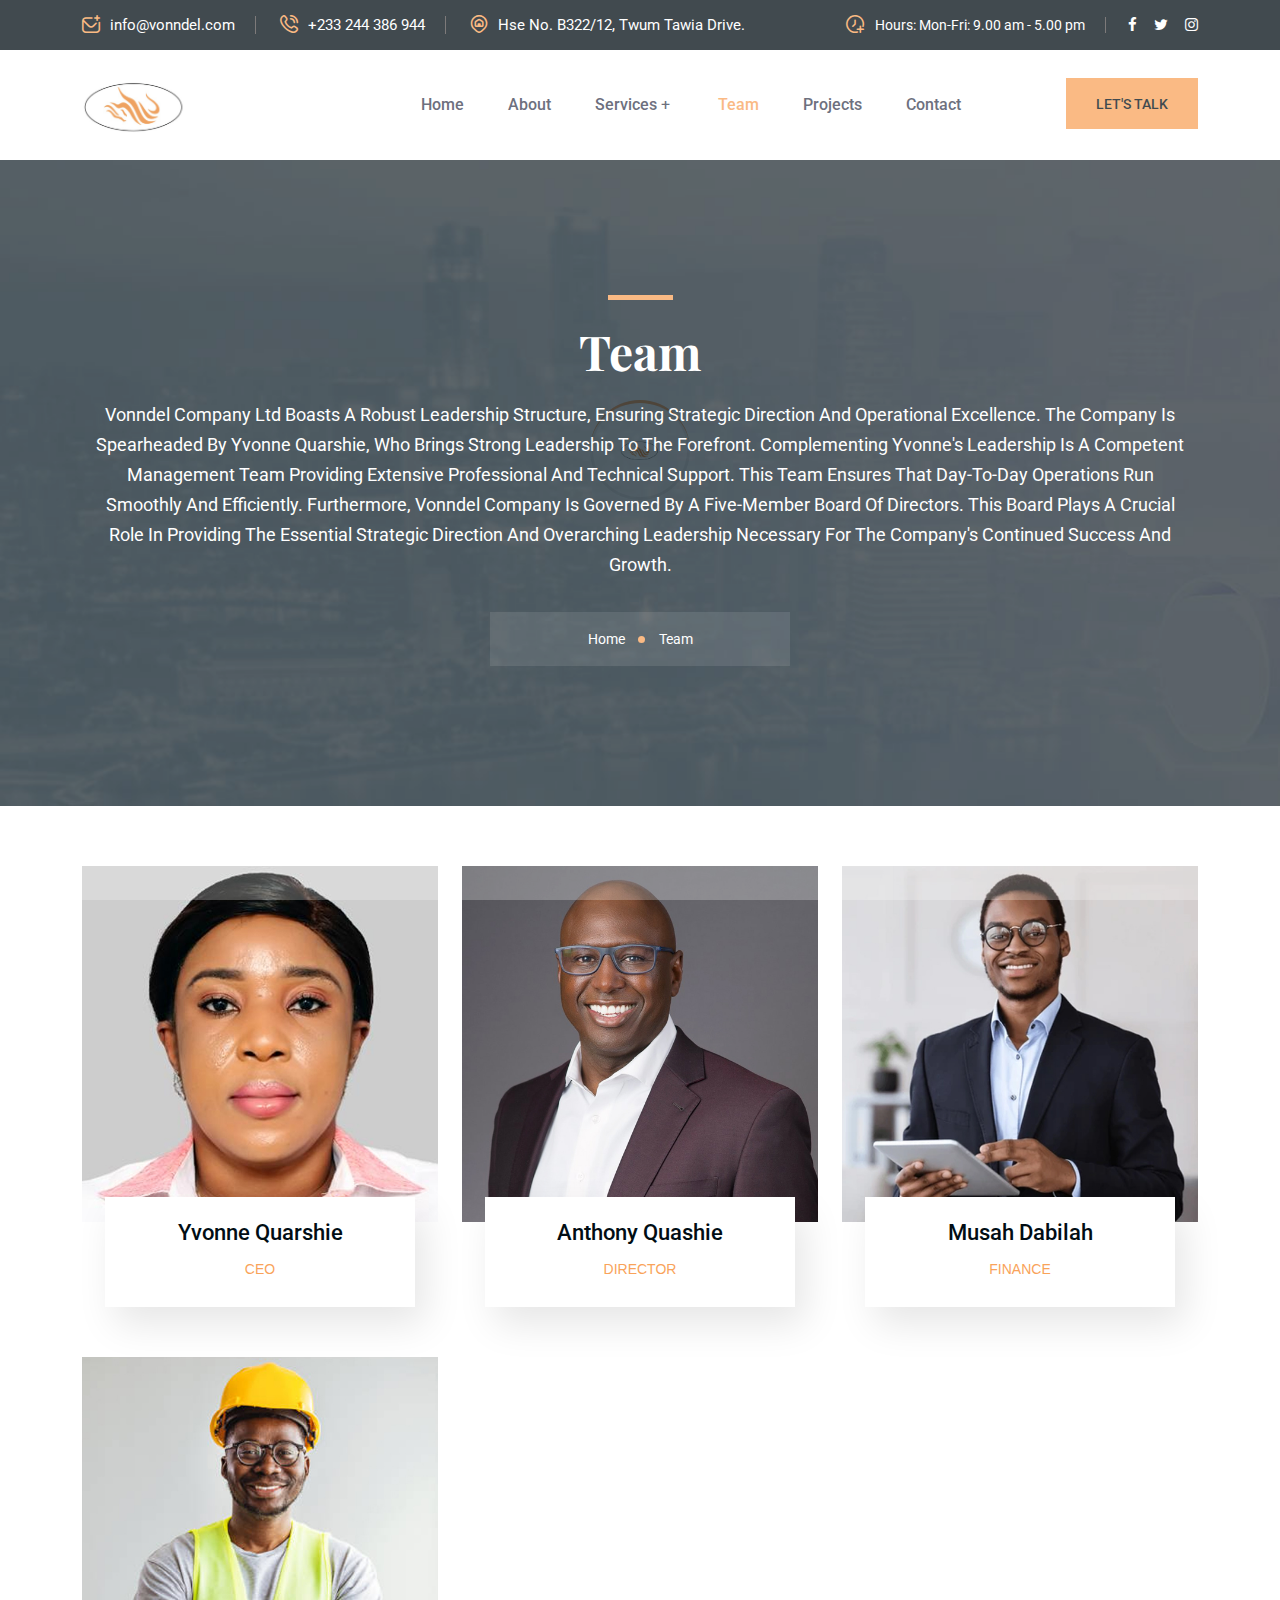
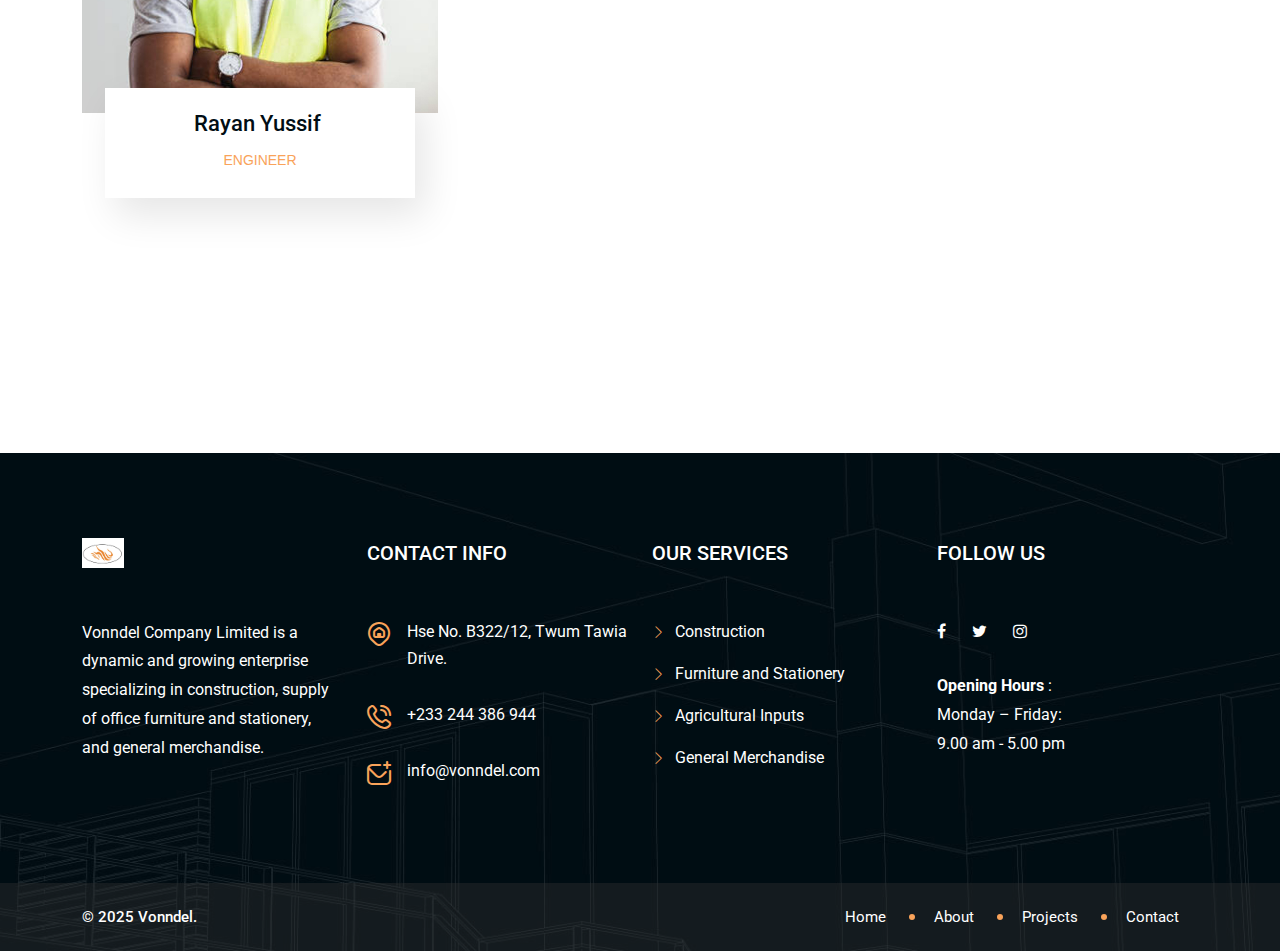
<file: team.html>
<!DOCTYPE html>
<html lang="zxx"> 
	
<head>
		<!-- meta tag -->
		<meta charset="utf-8">

		<title>Team - Vonndel Company Limited</title>
		<meta name="description" content="">
		<!-- responsive tag -->
		<meta http-equiv="x-ua-compatible" content="ie=edge">
		<meta name="viewport" content="width=device-width, initial-scale=1">
		<!-- favicon -->
		<link rel="apple-touch-icon" href="apple-touch-icon.html">
		<link rel="shortcut icon" type="image/x-icon" href="assets/images/fav.png">
		<!-- Bootstrap v4.4.1 css -->
		<link rel="stylesheet" type="text/css" href="assets/css/bootstrap.min.css">
		<!-- font-awesome css -->
		<link rel="stylesheet" type="text/css" href="assets/css/font-awesome.min.css">
		<!-- Uicons Regular Rounded css -->
		<link rel="stylesheet" type="text/css" href="assets/css/uicons-regular-rounded.css">
		<!-- flaticon css -->
		<link rel="stylesheet" type="text/css" href="assets/fonts/flaticon.css">
		<!-- animate css -->
		<link rel="stylesheet" type="text/css" href="assets/css/animate.css">
		<!-- owl.carousel css -->
		<link rel="stylesheet" type="text/css" href="assets/css/owl.carousel.css">
		<!-- off canvas css -->
		<link rel="stylesheet" type="text/css" href="assets/css/off-canvas.css">
		<!-- magnific popup css -->
		<link rel="stylesheet" type="text/css" href="assets/css/magnific-popup.css">
		<!-- Main Menu css -->
		<link rel="stylesheet" href="assets/css/rsmenu-main.css">
		<!-- spacing css -->
		<link rel="stylesheet" type="text/css" href="assets/css/rs-spacing.css">
		<!-- style css -->
		<link rel="stylesheet" type="text/css" href="style.css"> <!-- This stylesheet dynamically changed from style.less -->
		<!-- responsive css -->
		<link rel="stylesheet" type="text/css" href="assets/css/responsive.css">
		
	</head>
	<body class="defult-home">
		
		<div class="offwrap"></div>

		<!--Preloader start here-->
	   	<div id="pre-load">
            <div id="loader" class="loader">
                <div class="loader-container">
                    <div class="loader-icon"><img src="assets/images/fav.png" alt="Konstruk - Construction & Building Html Template "></div>
                </div>
            </div>              
        </div>
		<!--Preloader area end here-->
			
		<!-- Main content Start -->
		<div class="main-content">

			<!--Full width header Start-->
			<div class="full-width-header">
				<!--Header Start-->
				 <header id="rs-header" class="rs-header">
                    <!-- Toolbar Area Start -->
                     <div class="toolbar-area topbar-style1 hidden-md">
                        <div class="container">
                            <div class="row rs-vertical-middle">
                                <div class="col-lg-8">
                                    <div class="toolbar-contact">
                                        <ul class="rs-contact-info">
                                            <li>
                                                <i class="fi fi-rr-envelope-plus"></i>
                                                <a href="mailto:info@vonndel.com">info@vonndel.com</a>
                                            </li>
                                            <li>
                                                <i class="fi fi-rr-phone-call"></i>
                                                <a href="tel:+233244386944">+233 244 386 944</a>
                                            </li>
                                            <li>
                                                <i class="fi-rr-map-marker-home"></i>
                                                Hse No. B322/12, Twum Tawia Drive.
                                            </li>
                                        </ul>
                                    </div>
                                </div>
                                <div class="col-lg-4">
                                    <div class="toolbar-sl-share">
                                        <ul class="clearfix">
                                            <li class="opening">
                                                <em>
                                                    <i class="fi fi-rr-time-add"></i>
                                                    Hours: Mon-Fri: 9.00 am - 5.00 pm
                                                </em>
                                            </li>
                                            <li>
                                                <a href="#">
                                                    <i class="fa fa-facebook"></i>
                                                </a>
                                            </li>
                                            <li>
                                                <a href="#">
                                                    <i class="fa fa-twitter"></i>
                                                </a>
                                            </li>
                                            <li>
                                                <a href="#">
                                                    <i class="fa fa-instagram"></i>
                                                </a>
                                            </li>
                                        </ul>
                                    </div>
                                </div>
                            </div>
                        </div>
                    </div>
                    <!-- Toolbar Area End -->
                    <!-- Menu Start -->
                    <div class="menu-area menu-sticky">
                        <div class="container">
                            <div class="row-table">
                                <div class="col-cell header-logo">
                                    <div class="logo-area">
                                        <a href="index.html">
                                            <img class="normal-logo" src="assets/images/logo.jpg" alt="logo">
                                            <img class="sticky-logo" src="assets/images/logo.jpg" alt="logo">
                                        </a>
                                    </div>
                                </div>
                                <div class="col-cell">
                                    <div class="rs-menu-area">
                                        <div class="main-menu">
                                            <nav class="rs-menu hidden-md">
                                                <ul class="nav-menu">
                                                    <li>
                                                        <a href="index.html">Home</a>
                                                    </li>
                                                    <li>
                                                        <a href="about.html">About</a>
                                                    </li>
                                                    <li class="menu-item-has-children">
                                                        <a href="#">Services</a>
                                                        <ul class="sub-menu">
                                                            <li>
                                                                <a href="construction.html">Construction</a>
                                                            </li>
                                                            <li>
                                                                <a href="furniture-supply.html">Supply of Office Furniture and Stationery</a>
                                                            </li>
                                                            <li>
                                                                <a href="agricultural-supply.html">Supply of Agricultural Input to Farmers and Retailers</a>
                                                            </li>
                                                            <li>
                                                                <a href="general-merchandise.html">General Merchandise</a>
                                                            </li>
                                                        </ul>
                                                    </li>
                                                    <li class="current-menu-item">
                                                        <a href="team.html">Team</a>
                                                    </li>
                                                    <li>
                                                        <a href="projects.html">Projects</a>
                                                    </li>
                                                    <li>
                                                        <a href="contact.html">Contact</a>
                                                    </li>
                                                </ul>
                                                <!-- //.nav-menu -->
                                            </nav>
                                        </div>
                                        <!-- //.main-menu -->
                                    </div>
                                </div>
                                <div class="col-cell">
                                    <div class="expand-btn-inner">
                                        <ul>
                                            <li class="btn-quote">
                                                <a class="quote-button" href="#">Let's Talk</a>
                                            </li>
                                            <li class="humburger">
                                                <a id="nav-expander" class="nav-expander bar" href="#">
                                                    <div class="bar">
                                                        <span class="dot1"></span>
                                                        <span class="dot2"></span>
                                                        <span class="dot3"></span>
                                                        <span class="dot4"></span>
                                                        <span class="dot5"></span>
                                                        <span class="dot6"></span>
                                                        <span class="dot7"></span>
                                                        <span class="dot8"></span>
                                                        <span class="dot9"></span>
                                                    </div>
                                                </a>
                                            </li>
                                        </ul>
                                    </div>
                                </div>
                            </div>
                        </div>
                    </div>
                    <!-- Menu End -->
                    <!-- Canvas Mobile Menu start -->
                    <nav class="right_menu_togle mobile-navbar-menu" id="mobile-navbar-menu">
                        <div class="close-btn">
                            <a id="nav-close2" class="nav-close">
                                <div class="line">
                                    <span class="line1"></span>
                                    <span class="line2"></span>
                                </div>
                            </a>
                        </div>
                        <ul class="nav-menu">
                            <li class="current-menu-item">
                                <a href="index.html">Home</a>
                            </li>
                            <li>
                                <a href="about.html">About</a>
                            </li>
                            <li class="menu-item-has-children">
                                <a href="#">Services</a>
                                <ul class="sub-menu">
                                    <li>
                                        <a href="construction.html">Construction</a>
                                    </li>
                                    <li>
                                        <a href="furniture-supply.html">Supply of Office Furniture and Stationery</a>
                                    </li>
                                    <li>
                                        <a href="agricultural-supply.html">Supply of Agricultural Input to Farmers and Retailers</a>
                                    </li>
                                    <li>
                                        <a href="general-merchandise.html">General Merchandise</a>
                                    </li>
                                </ul>
                            </li>
                            <li>
                                <a href="team.html">Team</a>
                            </li>
                            <li>
                                <a href="projects.html">Projects</a>
                            </li>
                            <li>
                                <a href="contact.html">Contact</a>
                            </li>
                        </ul>
                        <!-- //.nav-menu -->
                        <!-- //.nav-menu -->
                        <!-- //.nav-menu -->
                        <div class="canvas-contact">
                            <div class="address-area">
                                <div class="address-list">
                                    <div class="info-icon">
                                        <i class="fi fi-rr-map-marker-home"></i>
                                    </div>
                                    <div class="info-content">
                                        <h4 class="title">Contact</h4>
                                        <em>Hse No. B322/12, Twum Tawia Drive. Odorkor, Accra, Ghana</em>
                                    </div>
                                </div>
                                <div class="address-list">
                                    <div class="info-icon">
                                        <i class="fi fi-rr-envelope-plus"></i>
                                    </div>
                                    <div class="info-content">
                                        <h4 class="title">Email</h4>
                                        <em>
                                            <a href="mailto:info@vonndel.com">Info@vonndel.com</a>
                                        </em>
                                    </div>
                                </div>
                                <div class="address-list">
                                    <div class="info-icon">
                                        <i class="fi fi-rr-phone-call"></i>
                                    </div>
                                    <div class="info-content">
                                        <h4 class="title"> Call us</h4>
                                        <em>+233(0) 244 386 944</em>
                                    </div>
                                </div>
                            </div>
                        </div>
                    </nav>
                    <!-- Canvas Menu end -->
                </header>
				<!--Header End-->
			</div>
			<!--Full width header End-->

			<!-- Breadcrumbs Start -->
			<div class="rs-breadcrumbs img4">
			    <div class="container">
			        <div class="breadcrumbs-inner">
			            <h1 class="page-title">
			               	Team
			            </h1>
			            <span class="sub-text">
							Vonndel Company Ltd boasts a robust leadership structure, ensuring strategic direction and operational excellence. The company is spearheaded by Yvonne Quarshie, who brings strong leadership to the forefront.

Complementing Yvonne's leadership is a competent management team providing extensive professional and technical support. This team ensures that day-to-day operations run smoothly and efficiently. 

Furthermore, Vonndel Company is governed by a five-member Board of Directors. This board plays a crucial role in providing the essential strategic direction and overarching leadership necessary for the company's continued success and growth.

						</span>
			            <ul class="breadcrumbs-area">
                           <li title="Go to konstruk">
                               <a class="active" href="index.html">Home</a>
                           </li>
                          <li>Team </li>
                       </ul>
			        </div>
			    </div>
			</div>
			<!-- Breadcrumbs End -->

			<!-- Team Section Start -->
			<div class="rs-team team-style6 pt-60 pb-205 md-pt-80 md-pb-165">
    			<div class="container">
    				<div class="row">
    					<div class="col-lg-4 col-md-6 mb-135">
	    					<div class="team-item">
	    						<div class="team-inner-wrap">
	    							<div class="image-wrap">
	    								<a href=""><img src="assets/images/team/CEO_image.jpg" alt="Team"></a>
	    							</div>
	    							<div class="team-content">
                                        <h3 class="team-name">
                                            <a href="">Yvonne Quarshie</a>
                                        </h3>
                                        <span class="team-title">CEO</span>
	                                   	<!-- <p class="team-desc">Podcasting operational change management inside of workflows to establish a framework. Taking seamless key performance indicators offline to maximise the long tail. Keeping your eye on the ball while performing a deep dive</p> -->
                                   		
	                                </div>
	    						</div>
	    					</div>
    					</div>
    					<div class="col-lg-4 col-md-6 mb-135">
	    					<div class="team-item">
	    						<div class="team-inner-wrap">
	    							<div class="image-wrap">
	    								<a href=""><img src="assets/images/team/director_img.jpg" alt="Team"></a>
	    							</div>
	    							<div class="team-content">
                                        <h3 class="team-name">
                                            <a href="">Anthony Quashie</a>
                                        </h3>
                                        <span class="team-title">Director</span>

	                                   	<!-- <p class="team-desc">Podcasting operational change management inside of workflows to establish a framework. Taking seamless key performance indicators offline to maximise the long tail. Keeping your eye on the ball while performing a deep dive</p> -->
                                   		
	                                </div>
	    						</div>
	    					</div>
    					</div>
    					<div class="col-lg-4 col-md-6 mb-135">
	    					<div class="team-item">
	    						<div class="team-inner-wrap">
	    							<div class="image-wrap">
	    								<a href=""><img src="assets/images/team/finance_img.jpg" alt="Team"></a>
	    							</div>
	    							<div class="team-content">
                                        <h3 class="team-name">
                                            <a href="">Musah Dabilah</a>
                                        </h3>
                                        <span class="team-title">Finance</span>
	                                   	<!-- <p class="team-desc">Podcasting operational change management inside of workflows to establish a framework. Taking seamless key performance indicators offline to maximise the long tail. Keeping your eye on the ball while performing a deep dive</p> -->
                                   		
	                                </div>
	    						</div>
	    					</div>
    					</div>
    				
    					<div class="col-lg-4 col-md-6 mb-135">
	    					<div class="team-item">
	    						<div class="team-inner-wrap">
	    							<div class="image-wrap">
	    								<a href=""><img src="assets/images/team/engineer_img.jpg" alt="Team"></a>
	    							</div>
	    							<div class="team-content">
                                        <h3 class="team-name">
                                            <a href="">Rayan Yussif </a>
                                        </h3>
                                        <span class="team-title">Engineer </span>
	                                   	<!-- <p class="team-desc">Podcasting operational change management inside of workflows to establish a framework. Taking seamless key performance indicators offline to maximise the long tail. Keeping your eye on the ball while performing a deep dive</p> -->
                                   		
	                                </div>
	    						</div>
	    					</div>
    					</div>
    					
    				</div>
    			</div>
			</div>
			<!-- Team Section End -->

		</div> 
		<!-- Main content End -->
	 
		<!-- Footer Start -->
		 <footer id="rs-footer" class="rs-footer footer-main-home">
            <div class="footer-top">
                <div class="container">
                    <div class="row">
                        <div class="col-lg-3 pr-20 md-pr-15 md-mb-20">
                            <div class="footer-logo mb-51 md-mb-30">
                                <a href="index.html">
                                    <img src="assets/images/logo.jpg" alt="">
                                </a>
                            </div>
                            <div class="textwidget">
                                <p class="pb-20">
                                    Vonndel Company Limited is a dynamic and growing enterprise 
									specializing in construction, supply of office 
									furniture and stationery, and general merchandise.
                                </p>
                            </div>
                        </div>
                        <div class="col-lg-3 md-mb-10">
                            <h3 class="footer-title">Contact Info</h3>
                            <ul class="address-widget">
                                <li>
                                    <i class="fi fi-rr-map-marker-home"></i>
                                    <div class="desc">
                                        Hse No. B322/12, Twum Tawia Drive.
                                    </div>
                                </li>
                                <li>
                                    <i class="fi fi-rr-phone-call"></i>
                                    <div class="desc">
                                        <a href="tel:(+233)244386944">+233 244 386 944</a>
                                        <br>
                                    </div>
                                </li>
                                <li>
                                    <i class="fi fi-rr-envelope-plus"></i>
                                    <div class="desc">
                                      
                                        <a href="mailto:info@vonndel.com">info@vonndel.com</a>
                                    </div>
                                </li>
                            </ul>
                        </div>
                        <div class="col-lg-3 md-mb-10">
                            <h3 class="footer-title">Our Services</h3>
                            <ul class="site-map">
                                   <li>
                                        <a href="construction.html">Construction</a>
                                    </li>
                                    <li>
                                        <a href="furniture-supply.html">Furniture and Stationery</a>
                                    </li>
                                    <li>
                                        <a href="agricultural-supply.html">Agricultural Inputs</a>
                                    </li>
                                    <li>
                                        <a href="general-merchandise.html">General Merchandise</a>
                                    </li>
                            </ul>
                        </div>
                        <div class="col-lg-3">
                            <h3 class="footer-title">Follow us</h3>
                            <ul class="footer-social md-mb-30">
                                <li>
                                    <a href="#">
                                        <i class="fa fa-facebook"></i>
                                    </a>
                                </li>
                                <li>
                                    <a href="#">
                                        <i class="fa fa-twitter"></i>
                                    </a>
                                </li>
                               
                                <li>
                                    <a href="#">
                                        <i class="fa fa-instagram"></i>
                                    </a>
                                </li>
                            </ul>
                            <br>
                            <div class="textwidget">
                                <p class="pb-25">
                                    <strong>Opening Hours</strong>
                                    :
                                    <br>
                                    Monday – Friday:
                                    <br>
                                    9.00 am - 5.00 pm
                                </p>
                            </div>
                        </div>
                    </div>
                </div>
            </div>
            <div class="footer-bottom">
                <div class="container">
                    <div class="row y-middle">
                        <div class="col-lg-6 md-mb-10 text-lg-end text-center order-last">
                            <ul class="copy-right-menu">
                                <li>
                                    <a href="index.html">Home</a>
                                </li>
                                <li>
                                    <a href="about.html">About</a>
                                </li>             
                                <li>
                                    <a href="projects.html">Projects</a>
                                </li>
                                <li>
                                    <a href="contact.html">Contact</a>
                                </li>
                            </ul>
                        </div>
                        <div class="col-lg-6">
                            <div class="copyright text-lg-start text-center">
                                <p>
                                    © 2025 Vonndel.  
                                    
                                </p>
                            </div>
                        </div>
                    </div>
                </div>
            </div>
        </footer>
		<!-- Footer End -->

		<!-- start scrollUp  -->
		<div id="scrollUp">
			<i class="fa fa-angle-up"></i>
		</div>
		<!-- End scrollUp  -->

		<!-- Search Modal Start -->
		<div aria-hidden="true" class="modal fade search-modal" role="dialog" tabindex="-1">
		    <div class="modal-dialog modal-dialog-centered">
		        <div class="modal-content">
		            <div class="search-block clearfix">
		                <form>
		                    <div class="form-group">
		                        <input class="form-control" placeholder="Search Here..." type="text">
		                    </div>
		                </form>
		            </div>
		        </div>
		    </div>
		</div>
		<!-- Search Modal End -->

		<!-- modernizr js -->
		<script src="assets/js/modernizr-2.8.3.min.js"></script>
		<!-- jquery latest version -->
		<script src="assets/js/jquery.min.js"></script>
		<!-- Bootstrap v4.4.1 js -->
		<script src="assets/js/bootstrap.min.js"></script>
		<!-- op nav js -->
		<script src="assets/js/jquery.nav.js"></script>
		<!-- owl.carousel js -->
		<script src="assets/js/owl.carousel.min.js"></script>
		<!-- isotope.pkgd.min js -->
		<script src="assets/js/isotope.pkgd.min.js"></script>
		<!-- wow js -->
		<script src="assets/js/wow.min.js"></script>
		<!-- Skill bar js -->
		<script src="assets/js/skill.bars.jquery.js"></script>
		<!-- imagesloaded js -->
		<script src="assets/js/imagesloaded.pkgd.min.js"></script>
		<!-- waypoints.min js -->
		<script src="assets/js/waypoints.min.js"></script>
		<!-- magnific popup js -->
		<script src="assets/js/jquery.magnific-popup.min.js"></script>
		<!-- counterup.min js -->
		<script src="assets/js/jquery.counterup.min.js"></script> 
		<!-- contact form js -->
		<script src="assets/js/contact.form.js"></script>
		<!-- main js -->
		<script src="assets/js/main.js"></script>
	</body>

</html>
</file>
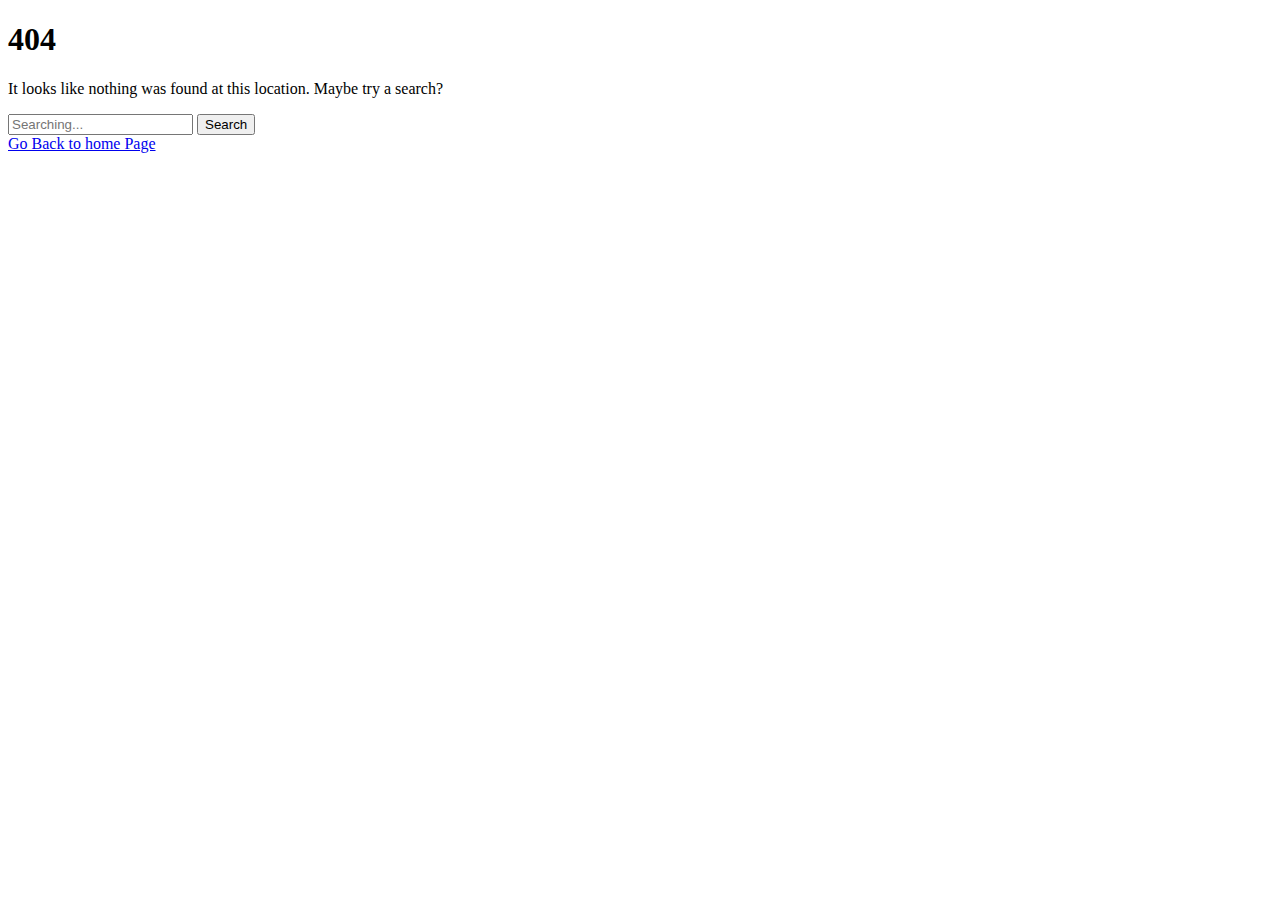
<file: assets/css/owl.video.play.html>
<!DOCTYPE html>
<html lang="en-US">
<head>
	<meta charset="UTF-8" />
	<meta name="viewport" content="width=device-width, initial-scale=1" />
	<meta name="msvalidate.01" content="F5140D714D282732CF1620799B567039" />
	<link rel="profile" href="http://gmpg.org/xfn/11" />
	<link rel="pingback" href="https://devsdesign.net/xmlrpc.php" />
	
	<title>Page not found &#8211; Devs Design Tech</title>
<meta name='robots' content='max-image-preview:large' />
<link rel="alternate" type="application/rss+xml" title="Devs Design Tech &raquo; Feed" href="https://devsdesign.net/feed/" />
<link rel="alternate" type="application/rss+xml" title="Devs Design Tech &raquo; Comments Feed" href="https://devsdesign.net/comments/feed/" />
		<!-- This site uses the Google Analytics by MonsterInsights plugin v8.10.0 - Using Analytics tracking - https://www.monsterinsights.com/ -->
		<!-- Note: MonsterInsights is not currently configured on this site. The site owner needs to authenticate with Google Analytics in the MonsterInsights settings panel. -->
					<!-- No UA code set -->
				<!-- / Google Analytics by MonsterInsights -->
		<script>
window._wpemojiSettings = {"baseUrl":"https:\/\/s.w.org\/images\/core\/emoji\/15.0.3\/72x72\/","ext":".png","svgUrl":"https:\/\/s.w.org\/images\/core\/emoji\/15.0.3\/svg\/","svgExt":".svg","source":{"concatemoji":"https:\/\/devsdesign.net\/wp-includes\/js\/wp-emoji-release.min.js?ver=6.6.2"}};
/*! This file is auto-generated */
!function(i,n){var o,s,e;function c(e){try{var t={supportTests:e,timestamp:(new Date).valueOf()};sessionStorage.setItem(o,JSON.stringify(t))}catch(e){}}function p(e,t,n){e.clearRect(0,0,e.canvas.width,e.canvas.height),e.fillText(t,0,0);var t=new Uint32Array(e.getImageData(0,0,e.canvas.width,e.canvas.height).data),r=(e.clearRect(0,0,e.canvas.width,e.canvas.height),e.fillText(n,0,0),new Uint32Array(e.getImageData(0,0,e.canvas.width,e.canvas.height).data));return t.every(function(e,t){return e===r[t]})}function u(e,t,n){switch(t){case"flag":return n(e,"\ud83c\udff3\ufe0f\u200d\u26a7\ufe0f","\ud83c\udff3\ufe0f\u200b\u26a7\ufe0f")?!1:!n(e,"\ud83c\uddfa\ud83c\uddf3","\ud83c\uddfa\u200b\ud83c\uddf3")&&!n(e,"\ud83c\udff4\udb40\udc67\udb40\udc62\udb40\udc65\udb40\udc6e\udb40\udc67\udb40\udc7f","\ud83c\udff4\u200b\udb40\udc67\u200b\udb40\udc62\u200b\udb40\udc65\u200b\udb40\udc6e\u200b\udb40\udc67\u200b\udb40\udc7f");case"emoji":return!n(e,"\ud83d\udc26\u200d\u2b1b","\ud83d\udc26\u200b\u2b1b")}return!1}function f(e,t,n){var r="undefined"!=typeof WorkerGlobalScope&&self instanceof WorkerGlobalScope?new OffscreenCanvas(300,150):i.createElement("canvas"),a=r.getContext("2d",{willReadFrequently:!0}),o=(a.textBaseline="top",a.font="600 32px Arial",{});return e.forEach(function(e){o[e]=t(a,e,n)}),o}function t(e){var t=i.createElement("script");t.src=e,t.defer=!0,i.head.appendChild(t)}"undefined"!=typeof Promise&&(o="wpEmojiSettingsSupports",s=["flag","emoji"],n.supports={everything:!0,everythingExceptFlag:!0},e=new Promise(function(e){i.addEventListener("DOMContentLoaded",e,{once:!0})}),new Promise(function(t){var n=function(){try{var e=JSON.parse(sessionStorage.getItem(o));if("object"==typeof e&&"number"==typeof e.timestamp&&(new Date).valueOf()<e.timestamp+604800&&"object"==typeof e.supportTests)return e.supportTests}catch(e){}return null}();if(!n){if("undefined"!=typeof Worker&&"undefined"!=typeof OffscreenCanvas&&"undefined"!=typeof URL&&URL.createObjectURL&&"undefined"!=typeof Blob)try{var e="postMessage("+f.toString()+"("+[JSON.stringify(s),u.toString(),p.toString()].join(",")+"));",r=new Blob([e],{type:"text/javascript"}),a=new Worker(URL.createObjectURL(r),{name:"wpTestEmojiSupports"});return void(a.onmessage=function(e){c(n=e.data),a.terminate(),t(n)})}catch(e){}c(n=f(s,u,p))}t(n)}).then(function(e){for(var t in e)n.supports[t]=e[t],n.supports.everything=n.supports.everything&&n.supports[t],"flag"!==t&&(n.supports.everythingExceptFlag=n.supports.everythingExceptFlag&&n.supports[t]);n.supports.everythingExceptFlag=n.supports.everythingExceptFlag&&!n.supports.flag,n.DOMReady=!1,n.readyCallback=function(){n.DOMReady=!0}}).then(function(){return e}).then(function(){var e;n.supports.everything||(n.readyCallback(),(e=n.source||{}).concatemoji?t(e.concatemoji):e.wpemoji&&e.twemoji&&(t(e.twemoji),t(e.wpemoji)))}))}((window,document),window._wpemojiSettings);
</script>
<style id='wp-emoji-styles-inline-css'>

	img.wp-smiley, img.emoji {
		display: inline !important;
		border: none !important;
		box-shadow: none !important;
		height: 1em !important;
		width: 1em !important;
		margin: 0 0.07em !important;
		vertical-align: -0.1em !important;
		background: none !important;
		padding: 0 !important;
	}
</style>
<style id='classic-theme-styles-inline-css'>
/*! This file is auto-generated */
.wp-block-button__link{color:#fff;background-color:#32373c;border-radius:9999px;box-shadow:none;text-decoration:none;padding:calc(.667em + 2px) calc(1.333em + 2px);font-size:1.125em}.wp-block-file__button{background:#32373c;color:#fff;text-decoration:none}
</style>
<style id='global-styles-inline-css'>
:root{--wp--preset--aspect-ratio--square: 1;--wp--preset--aspect-ratio--4-3: 4/3;--wp--preset--aspect-ratio--3-4: 3/4;--wp--preset--aspect-ratio--3-2: 3/2;--wp--preset--aspect-ratio--2-3: 2/3;--wp--preset--aspect-ratio--16-9: 16/9;--wp--preset--aspect-ratio--9-16: 9/16;--wp--preset--color--black: #000000;--wp--preset--color--cyan-bluish-gray: #abb8c3;--wp--preset--color--white: #FFFFFF;--wp--preset--color--pale-pink: #f78da7;--wp--preset--color--vivid-red: #cf2e2e;--wp--preset--color--luminous-vivid-orange: #ff6900;--wp--preset--color--luminous-vivid-amber: #fcb900;--wp--preset--color--light-green-cyan: #7bdcb5;--wp--preset--color--vivid-green-cyan: #00d084;--wp--preset--color--pale-cyan-blue: #8ed1fc;--wp--preset--color--vivid-cyan-blue: #0693e3;--wp--preset--color--vivid-purple: #9b51e0;--wp--preset--color--dark-gray: #28303D;--wp--preset--color--gray: #39414D;--wp--preset--color--green: #D1E4DD;--wp--preset--color--blue: #D1DFE4;--wp--preset--color--purple: #D1D1E4;--wp--preset--color--red: #E4D1D1;--wp--preset--color--orange: #E4DAD1;--wp--preset--color--yellow: #EEEADD;--wp--preset--gradient--vivid-cyan-blue-to-vivid-purple: linear-gradient(135deg,rgba(6,147,227,1) 0%,rgb(155,81,224) 100%);--wp--preset--gradient--light-green-cyan-to-vivid-green-cyan: linear-gradient(135deg,rgb(122,220,180) 0%,rgb(0,208,130) 100%);--wp--preset--gradient--luminous-vivid-amber-to-luminous-vivid-orange: linear-gradient(135deg,rgba(252,185,0,1) 0%,rgba(255,105,0,1) 100%);--wp--preset--gradient--luminous-vivid-orange-to-vivid-red: linear-gradient(135deg,rgba(255,105,0,1) 0%,rgb(207,46,46) 100%);--wp--preset--gradient--very-light-gray-to-cyan-bluish-gray: linear-gradient(135deg,rgb(238,238,238) 0%,rgb(169,184,195) 100%);--wp--preset--gradient--cool-to-warm-spectrum: linear-gradient(135deg,rgb(74,234,220) 0%,rgb(151,120,209) 20%,rgb(207,42,186) 40%,rgb(238,44,130) 60%,rgb(251,105,98) 80%,rgb(254,248,76) 100%);--wp--preset--gradient--blush-light-purple: linear-gradient(135deg,rgb(255,206,236) 0%,rgb(152,150,240) 100%);--wp--preset--gradient--blush-bordeaux: linear-gradient(135deg,rgb(254,205,165) 0%,rgb(254,45,45) 50%,rgb(107,0,62) 100%);--wp--preset--gradient--luminous-dusk: linear-gradient(135deg,rgb(255,203,112) 0%,rgb(199,81,192) 50%,rgb(65,88,208) 100%);--wp--preset--gradient--pale-ocean: linear-gradient(135deg,rgb(255,245,203) 0%,rgb(182,227,212) 50%,rgb(51,167,181) 100%);--wp--preset--gradient--electric-grass: linear-gradient(135deg,rgb(202,248,128) 0%,rgb(113,206,126) 100%);--wp--preset--gradient--midnight: linear-gradient(135deg,rgb(2,3,129) 0%,rgb(40,116,252) 100%);--wp--preset--gradient--purple-to-yellow: linear-gradient(160deg, #D1D1E4 0%, #EEEADD 100%);--wp--preset--gradient--yellow-to-purple: linear-gradient(160deg, #EEEADD 0%, #D1D1E4 100%);--wp--preset--gradient--green-to-yellow: linear-gradient(160deg, #D1E4DD 0%, #EEEADD 100%);--wp--preset--gradient--yellow-to-green: linear-gradient(160deg, #EEEADD 0%, #D1E4DD 100%);--wp--preset--gradient--red-to-yellow: linear-gradient(160deg, #E4D1D1 0%, #EEEADD 100%);--wp--preset--gradient--yellow-to-red: linear-gradient(160deg, #EEEADD 0%, #E4D1D1 100%);--wp--preset--gradient--purple-to-red: linear-gradient(160deg, #D1D1E4 0%, #E4D1D1 100%);--wp--preset--gradient--red-to-purple: linear-gradient(160deg, #E4D1D1 0%, #D1D1E4 100%);--wp--preset--font-size--small: 18px;--wp--preset--font-size--medium: 20px;--wp--preset--font-size--large: 24px;--wp--preset--font-size--x-large: 42px;--wp--preset--font-size--extra-small: 16px;--wp--preset--font-size--normal: 20px;--wp--preset--font-size--extra-large: 40px;--wp--preset--font-size--huge: 96px;--wp--preset--font-size--gigantic: 144px;--wp--preset--spacing--20: 0.44rem;--wp--preset--spacing--30: 0.67rem;--wp--preset--spacing--40: 1rem;--wp--preset--spacing--50: 1.5rem;--wp--preset--spacing--60: 2.25rem;--wp--preset--spacing--70: 3.38rem;--wp--preset--spacing--80: 5.06rem;--wp--preset--shadow--natural: 6px 6px 9px rgba(0, 0, 0, 0.2);--wp--preset--shadow--deep: 12px 12px 50px rgba(0, 0, 0, 0.4);--wp--preset--shadow--sharp: 6px 6px 0px rgba(0, 0, 0, 0.2);--wp--preset--shadow--outlined: 6px 6px 0px -3px rgba(255, 255, 255, 1), 6px 6px rgba(0, 0, 0, 1);--wp--preset--shadow--crisp: 6px 6px 0px rgba(0, 0, 0, 1);}:where(.is-layout-flex){gap: 0.5em;}:where(.is-layout-grid){gap: 0.5em;}body .is-layout-flex{display: flex;}.is-layout-flex{flex-wrap: wrap;align-items: center;}.is-layout-flex > :is(*, div){margin: 0;}body .is-layout-grid{display: grid;}.is-layout-grid > :is(*, div){margin: 0;}:where(.wp-block-columns.is-layout-flex){gap: 2em;}:where(.wp-block-columns.is-layout-grid){gap: 2em;}:where(.wp-block-post-template.is-layout-flex){gap: 1.25em;}:where(.wp-block-post-template.is-layout-grid){gap: 1.25em;}.has-black-color{color: var(--wp--preset--color--black) !important;}.has-cyan-bluish-gray-color{color: var(--wp--preset--color--cyan-bluish-gray) !important;}.has-white-color{color: var(--wp--preset--color--white) !important;}.has-pale-pink-color{color: var(--wp--preset--color--pale-pink) !important;}.has-vivid-red-color{color: var(--wp--preset--color--vivid-red) !important;}.has-luminous-vivid-orange-color{color: var(--wp--preset--color--luminous-vivid-orange) !important;}.has-luminous-vivid-amber-color{color: var(--wp--preset--color--luminous-vivid-amber) !important;}.has-light-green-cyan-color{color: var(--wp--preset--color--light-green-cyan) !important;}.has-vivid-green-cyan-color{color: var(--wp--preset--color--vivid-green-cyan) !important;}.has-pale-cyan-blue-color{color: var(--wp--preset--color--pale-cyan-blue) !important;}.has-vivid-cyan-blue-color{color: var(--wp--preset--color--vivid-cyan-blue) !important;}.has-vivid-purple-color{color: var(--wp--preset--color--vivid-purple) !important;}.has-black-background-color{background-color: var(--wp--preset--color--black) !important;}.has-cyan-bluish-gray-background-color{background-color: var(--wp--preset--color--cyan-bluish-gray) !important;}.has-white-background-color{background-color: var(--wp--preset--color--white) !important;}.has-pale-pink-background-color{background-color: var(--wp--preset--color--pale-pink) !important;}.has-vivid-red-background-color{background-color: var(--wp--preset--color--vivid-red) !important;}.has-luminous-vivid-orange-background-color{background-color: var(--wp--preset--color--luminous-vivid-orange) !important;}.has-luminous-vivid-amber-background-color{background-color: var(--wp--preset--color--luminous-vivid-amber) !important;}.has-light-green-cyan-background-color{background-color: var(--wp--preset--color--light-green-cyan) !important;}.has-vivid-green-cyan-background-color{background-color: var(--wp--preset--color--vivid-green-cyan) !important;}.has-pale-cyan-blue-background-color{background-color: var(--wp--preset--color--pale-cyan-blue) !important;}.has-vivid-cyan-blue-background-color{background-color: var(--wp--preset--color--vivid-cyan-blue) !important;}.has-vivid-purple-background-color{background-color: var(--wp--preset--color--vivid-purple) !important;}.has-black-border-color{border-color: var(--wp--preset--color--black) !important;}.has-cyan-bluish-gray-border-color{border-color: var(--wp--preset--color--cyan-bluish-gray) !important;}.has-white-border-color{border-color: var(--wp--preset--color--white) !important;}.has-pale-pink-border-color{border-color: var(--wp--preset--color--pale-pink) !important;}.has-vivid-red-border-color{border-color: var(--wp--preset--color--vivid-red) !important;}.has-luminous-vivid-orange-border-color{border-color: var(--wp--preset--color--luminous-vivid-orange) !important;}.has-luminous-vivid-amber-border-color{border-color: var(--wp--preset--color--luminous-vivid-amber) !important;}.has-light-green-cyan-border-color{border-color: var(--wp--preset--color--light-green-cyan) !important;}.has-vivid-green-cyan-border-color{border-color: var(--wp--preset--color--vivid-green-cyan) !important;}.has-pale-cyan-blue-border-color{border-color: var(--wp--preset--color--pale-cyan-blue) !important;}.has-vivid-cyan-blue-border-color{border-color: var(--wp--preset--color--vivid-cyan-blue) !important;}.has-vivid-purple-border-color{border-color: var(--wp--preset--color--vivid-purple) !important;}.has-vivid-cyan-blue-to-vivid-purple-gradient-background{background: var(--wp--preset--gradient--vivid-cyan-blue-to-vivid-purple) !important;}.has-light-green-cyan-to-vivid-green-cyan-gradient-background{background: var(--wp--preset--gradient--light-green-cyan-to-vivid-green-cyan) !important;}.has-luminous-vivid-amber-to-luminous-vivid-orange-gradient-background{background: var(--wp--preset--gradient--luminous-vivid-amber-to-luminous-vivid-orange) !important;}.has-luminous-vivid-orange-to-vivid-red-gradient-background{background: var(--wp--preset--gradient--luminous-vivid-orange-to-vivid-red) !important;}.has-very-light-gray-to-cyan-bluish-gray-gradient-background{background: var(--wp--preset--gradient--very-light-gray-to-cyan-bluish-gray) !important;}.has-cool-to-warm-spectrum-gradient-background{background: var(--wp--preset--gradient--cool-to-warm-spectrum) !important;}.has-blush-light-purple-gradient-background{background: var(--wp--preset--gradient--blush-light-purple) !important;}.has-blush-bordeaux-gradient-background{background: var(--wp--preset--gradient--blush-bordeaux) !important;}.has-luminous-dusk-gradient-background{background: var(--wp--preset--gradient--luminous-dusk) !important;}.has-pale-ocean-gradient-background{background: var(--wp--preset--gradient--pale-ocean) !important;}.has-electric-grass-gradient-background{background: var(--wp--preset--gradient--electric-grass) !important;}.has-midnight-gradient-background{background: var(--wp--preset--gradient--midnight) !important;}.has-small-font-size{font-size: var(--wp--preset--font-size--small) !important;}.has-medium-font-size{font-size: var(--wp--preset--font-size--medium) !important;}.has-large-font-size{font-size: var(--wp--preset--font-size--large) !important;}.has-x-large-font-size{font-size: var(--wp--preset--font-size--x-large) !important;}
:where(.wp-block-post-template.is-layout-flex){gap: 1.25em;}:where(.wp-block-post-template.is-layout-grid){gap: 1.25em;}
:where(.wp-block-columns.is-layout-flex){gap: 2em;}:where(.wp-block-columns.is-layout-grid){gap: 2em;}
:root :where(.wp-block-pullquote){font-size: 1.5em;line-height: 1.6;}
</style>
<link rel='stylesheet' id='hfe-style-css' href='https://devsdesign.net/wp-content/plugins/rs-header-footer-elementor/assets/css/header-footer-elementor.css?ver=1.0.0' media='all' />
<link rel='stylesheet' id='elementor-frontend-css' href='https://devsdesign.net/wp-content/uploads/elementor/css/custom-frontend.min.css?ver=1748573113' media='all' />
<link rel='stylesheet' id='swiper-css' href='https://devsdesign.net/wp-content/plugins/elementor/assets/lib/swiper/v8/css/swiper.min.css?ver=8.4.5' media='all' />
<link rel='stylesheet' id='e-swiper-css' href='https://devsdesign.net/wp-content/plugins/elementor/assets/css/conditionals/e-swiper.min.css?ver=3.25.10' media='all' />
<link rel='stylesheet' id='elementor-post-31482-css' href='https://devsdesign.net/wp-content/uploads/elementor/css/post-31482.css?ver=1748573113' media='all' />
<link rel='stylesheet' id='elementor-post-31456-css' href='https://devsdesign.net/wp-content/uploads/elementor/css/post-31456.css?ver=1748573113' media='all' />
<link rel='stylesheet' id='elementor-post-31504-css' href='https://devsdesign.net/wp-content/uploads/elementor/css/post-31504.css?ver=1748573113' media='all' />
<link rel='stylesheet' id='elementor-post-31510-css' href='https://devsdesign.net/wp-content/uploads/elementor/css/post-31510.css?ver=1748573113' media='all' />
<link rel='stylesheet' id='rsaddons-floaticon-css' href='https://devsdesign.net/wp-content/plugins/rselements/assets/fonts/flaticon.css?ver=6.6.2' media='all' />
<link rel='stylesheet' id='rsaddons-remixicon-css' href='https://devsdesign.net/wp-content/plugins/rselements/assets/fonts/remixicon.css?ver=6.6.2' media='all' />
<link rel='stylesheet' id='slick-css-css' href='https://devsdesign.net/wp-content/plugins/rselements/assets/css/slick.css?ver=6.6.2' media='all' />
<link rel='stylesheet' id='headding-title-css' href='https://devsdesign.net/wp-content/plugins/rselements/assets/css/headding-title.css?ver=6.6.2' media='all' />
<link rel='stylesheet' id='rsaddons-pro-css' href='https://devsdesign.net/wp-content/plugins/rselements/assets/css/rsaddons.css?ver=6.6.2' media='all' />
<link rel='stylesheet' id='rselements-heading-css' href='https://devsdesign.net/wp-content/plugins/rselements/widgets/heading/heading.css?ver=6.6.2' media='all' />
<link rel='stylesheet' id='rselements-button-css' href='https://devsdesign.net/wp-content/plugins/rselements/widgets/button/button.css?ver=6.6.2' media='all' />
<link rel='stylesheet' id='rselements-image_showcase-css' href='https://devsdesign.net/wp-content/plugins/rselements/widgets/image-widget/image-widget.css?ver=6.6.2' media='all' />
<link rel='stylesheet' id='rselements-fluent-form-custom-css' href='https://devsdesign.net/wp-content/plugins/rselements/widgets/fluent-form/fluent-form-custom.css?ver=6.6.2' media='all' />
<link rel='stylesheet' id='rselements-project-information-css' href='https://devsdesign.net/wp-content/plugins/rselements/widgets/project-information/project-information.css?ver=6.6.2' media='all' />
<link rel='stylesheet' id='customization-service-css' href='https://devsdesign.net/wp-content/plugins/rselements/widgets/customization-service/customization-service.css?ver=6.6.2' media='all' />
<link rel='stylesheet' id='boostrap-css' href='https://devsdesign.net/wp-content/themes/devsdesign/assets/css/bootstrap.min.css?ver=6.6.2' media='all' />
<link rel='stylesheet' id='rs-print-style-css' href='https://devsdesign.net/wp-content/themes/devsdesign/assets/css/print.css?ver=1.4' media='print' />
<link rel='stylesheet' id='google-fonts-1-css' href='https://fonts.googleapis.com/css?family=Roboto%3A100%2C100italic%2C200%2C200italic%2C300%2C300italic%2C400%2C400italic%2C500%2C500italic%2C600%2C600italic%2C700%2C700italic%2C800%2C800italic%2C900%2C900italic%7CRoboto+Slab%3A100%2C100italic%2C200%2C200italic%2C300%2C300italic%2C400%2C400italic%2C500%2C500italic%2C600%2C600italic%2C700%2C700italic%2C800%2C800italic%2C900%2C900italic&#038;display=swap&#038;ver=6.6.2' media='all' />
<link rel="preconnect" href="https://fonts.gstatic.com/" crossorigin><script src="https://devsdesign.net/wp-includes/js/jquery/jquery.min.js?ver=3.7.1" id="jquery-core-js"></script>
<script src="https://devsdesign.net/wp-includes/js/jquery/jquery-migrate.min.js?ver=3.4.1" id="jquery-migrate-js"></script>
<script id="custom-script-js-extra">
var ajax_posts = {"ajaxurl":"https:\/\/devsdesign.net\/wp-admin\/admin-ajax.php","noposts":"No older posts found"};
</script>
<script src="https://devsdesign.net/wp-content/themes/devsdesign/assets/js/loadmore.js?ver=6.6.2" id="custom-script-js"></script>
<link rel="https://api.w.org/" href="https://devsdesign.net/wp-json/" /><link rel="EditURI" type="application/rsd+xml" title="RSD" href="https://devsdesign.net/xmlrpc.php?rsd" />
<meta name="generator" content="WordPress 6.6.2" />
<meta name="generator" content="Elementor 3.25.10; features: e_font_icon_svg, additional_custom_breakpoints, e_optimized_control_loading, e_element_cache; settings: css_print_method-external, google_font-enabled, font_display-swap">
			<style>
				.e-con.e-parent:nth-of-type(n+4):not(.e-lazyloaded):not(.e-no-lazyload),
				.e-con.e-parent:nth-of-type(n+4):not(.e-lazyloaded):not(.e-no-lazyload) * {
					background-image: none !important;
				}
				@media screen and (max-height: 1024px) {
					.e-con.e-parent:nth-of-type(n+3):not(.e-lazyloaded):not(.e-no-lazyload),
					.e-con.e-parent:nth-of-type(n+3):not(.e-lazyloaded):not(.e-no-lazyload) * {
						background-image: none !important;
					}
				}
				@media screen and (max-height: 640px) {
					.e-con.e-parent:nth-of-type(n+2):not(.e-lazyloaded):not(.e-no-lazyload),
					.e-con.e-parent:nth-of-type(n+2):not(.e-lazyloaded):not(.e-no-lazyload) * {
						background-image: none !important;
					}
				}
			</style>
			<link rel="icon" href="https://devsdesign.net/wp-content/uploads/2024/11/fav-40x40.jpg" sizes="32x32" />
<link rel="icon" href="https://devsdesign.net/wp-content/uploads/2024/11/fav.jpg" sizes="192x192" />
<link rel="apple-touch-icon" href="https://devsdesign.net/wp-content/uploads/2024/11/fav.jpg" />
<meta name="msapplication-TileImage" content="https://devsdesign.net/wp-content/uploads/2024/11/fav.jpg" />

	<link rel='stylesheet preload' as="style" id='twenty-twenty-one-style-css'  href='https://devsdesign.net/wp-content/themes/devsdesign/style.css?ver=1.4' media='all' />
	<link rel='stylesheet preload' as="style" id='twenty-twenty-one-custom-css'  href='https://devsdesign.net/wp-content/themes/devsdesign/custom.css?ver=1.4' media='all' />
	<link rel="shortcut icon" type="image/x-icon" href="https://devsdesign.net/wp-content/themes/devsdesign/image/fav.png"> 
</head>
<body class="error404 wp-embed-responsive theme-devsdesign ehf-header ehf-footer ehf-template-devsdesign ehf-stylesheet-devsdesign is-light-theme no-js hfeed has-main-navigation no-widgets elementor-default elementor-kit-31482">

<!--Preloader start here-->

<div class="error-404 not-found default-max-width">
	<div class="page-content">
		<h1 class="error404-title"> 404 </h1>
		<p>It looks like nothing was found at this location. Maybe try a search?</p>
		<form role="search"  method="get" class="search-form" action="https://devsdesign.net/">
	<input type="search" id="search-form-2" class="search-field" value="" placeholder="Searching..." name="s" />
	<input type="submit" class="search-submit" value="Search" />
</form>
		<a href="https://devsdesign.net" class="back-to-home">Go Back to home Page</a>
	</div><!-- .page-content -->
</div><!-- .error-404 -->
</file>
<file: assets/css/uicons-regular-rounded.css>
@font-face {
font-family: "uicons-regular-rounded";
src: url("../fonts/uicons-regular-rounded.eot#iefix") format("embedded-opentype"),
url("../fonts/uicons-regular-rounded.woff2") format("woff2"),
url("../fonts/uicons-regular-rounded.woff") format("woff");
}

    i[class^="fi-rr-"]:before, i[class*=" fi-rr-"]:before, span[class^="fi-rr-"]:before, span[class*="fi-rr-"]:before {
font-family: uicons-regular-rounded !important;
font-style: normal;
font-weight: normal !important;
font-variant: normal;
text-transform: none;
line-height: 1;
-webkit-font-smoothing: antialiased;
-moz-osx-font-smoothing: grayscale;
}

        .fi-rr-add:before {
    content: "\f101";
    }
        .fi-rr-address-book:before {
    content: "\f102";
    }
        .fi-rr-alarm-clock:before {
    content: "\f103";
    }
        .fi-rr-align-center:before {
    content: "\f104";
    }
        .fi-rr-align-justify:before {
    content: "\f105";
    }
        .fi-rr-align-left:before {
    content: "\f106";
    }
        .fi-rr-align-right:before {
    content: "\f107";
    }
        .fi-rr-ambulance:before {
    content: "\f108";
    }
        .fi-rr-angle-double-left:before {
    content: "\f109";
    }
        .fi-rr-angle-double-right:before {
    content: "\f10a";
    }
        .fi-rr-angle-double-small-left:before {
    content: "\f10b";
    }
        .fi-rr-angle-double-small-right:before {
    content: "\f10c";
    }
        .fi-rr-angle-down:before {
    content: "\f10d";
    }
        .fi-rr-angle-left:before {
    content: "\f10e";
    }
        .fi-rr-angle-right:before {
    content: "\f10f";
    }
        .fi-rr-angle-small-down:before {
    content: "\f110";
    }
        .fi-rr-angle-small-left:before {
    content: "\f111";
    }
        .fi-rr-angle-small-right:before {
    content: "\f112";
    }
        .fi-rr-angle-small-up:before {
    content: "\f113";
    }
        .fi-rr-angle-up:before {
    content: "\f114";
    }
        .fi-rr-apple:before {
    content: "\f115";
    }
        .fi-rr-apps-add:before {
    content: "\f116";
    }
        .fi-rr-apps-delete:before {
    content: "\f117";
    }
        .fi-rr-apps-sort:before {
    content: "\f118";
    }
        .fi-rr-apps:before {
    content: "\f119";
    }
        .fi-rr-archive:before {
    content: "\f11a";
    }
        .fi-rr-arrow-down:before {
    content: "\f11b";
    }
        .fi-rr-arrow-from-bottom:before {
    content: "\f11c";
    }
        .fi-rr-arrow-left:before {
    content: "\f11d";
    }
        .fi-rr-arrow-right:before {
    content: "\f11e";
    }
        .fi-rr-arrow-small-down:before {
    content: "\f11f";
    }
        .fi-rr-arrow-small-left:before {
    content: "\f120";
    }
        .fi-rr-arrow-small-right:before {
    content: "\f121";
    }
        .fi-rr-arrow-small-up:before {
    content: "\f122";
    }
        .fi-rr-arrow-up:before {
    content: "\f123";
    }
        .fi-rr-asterik:before {
    content: "\f124";
    }
        .fi-rr-at:before {
    content: "\f125";
    }
        .fi-rr-backpack:before {
    content: "\f126";
    }
        .fi-rr-badge:before {
    content: "\f127";
    }
        .fi-rr-balloons:before {
    content: "\f128";
    }
        .fi-rr-ban:before {
    content: "\f129";
    }
        .fi-rr-band-aid:before {
    content: "\f12a";
    }
        .fi-rr-bank:before {
    content: "\f12b";
    }
        .fi-rr-barber-shop:before {
    content: "\f12c";
    }
        .fi-rr-baseball:before {
    content: "\f12d";
    }
        .fi-rr-basketball:before {
    content: "\f12e";
    }
        .fi-rr-bed:before {
    content: "\f12f";
    }
        .fi-rr-beer:before {
    content: "\f130";
    }
        .fi-rr-bell-ring:before {
    content: "\f131";
    }
        .fi-rr-bell-school:before {
    content: "\f132";
    }
        .fi-rr-bell:before {
    content: "\f133";
    }
        .fi-rr-bike:before {
    content: "\f134";
    }
        .fi-rr-billiard:before {
    content: "\f135";
    }
        .fi-rr-bold:before {
    content: "\f136";
    }
        .fi-rr-book-alt:before {
    content: "\f137";
    }
        .fi-rr-book:before {
    content: "\f138";
    }
        .fi-rr-bookmark:before {
    content: "\f139";
    }
        .fi-rr-bowling:before {
    content: "\f13a";
    }
        .fi-rr-box-alt:before {
    content: "\f13b";
    }
        .fi-rr-box:before {
    content: "\f13c";
    }
        .fi-rr-bread-slice:before {
    content: "\f13d";
    }
        .fi-rr-briefcase:before {
    content: "\f13e";
    }
        .fi-rr-broom:before {
    content: "\f13f";
    }
        .fi-rr-browser:before {
    content: "\f140";
    }
        .fi-rr-brush:before {
    content: "\f141";
    }
        .fi-rr-bug:before {
    content: "\f142";
    }
        .fi-rr-building:before {
    content: "\f143";
    }
        .fi-rr-bulb:before {
    content: "\f144";
    }
        .fi-rr-butterfly:before {
    content: "\f145";
    }
        .fi-rr-cake-birthday:before {
    content: "\f146";
    }
        .fi-rr-cake-wedding:before {
    content: "\f147";
    }
        .fi-rr-calculator:before {
    content: "\f148";
    }
        .fi-rr-calendar:before {
    content: "\f149";
    }
        .fi-rr-call-history:before {
    content: "\f14a";
    }
        .fi-rr-call-incoming:before {
    content: "\f14b";
    }
        .fi-rr-call-missed:before {
    content: "\f14c";
    }
        .fi-rr-call-outgoing:before {
    content: "\f14d";
    }
        .fi-rr-camera:before {
    content: "\f14e";
    }
        .fi-rr-camping:before {
    content: "\f14f";
    }
        .fi-rr-car:before {
    content: "\f150";
    }
        .fi-rr-caret-down:before {
    content: "\f151";
    }
        .fi-rr-caret-left:before {
    content: "\f152";
    }
        .fi-rr-caret-right:before {
    content: "\f153";
    }
        .fi-rr-caret-up:before {
    content: "\f154";
    }
        .fi-rr-carrot:before {
    content: "\f155";
    }
        .fi-rr-chart-connected:before {
    content: "\f156";
    }
        .fi-rr-chart-histogram:before {
    content: "\f157";
    }
        .fi-rr-chart-network:before {
    content: "\f158";
    }
        .fi-rr-chart-pie-alt:before {
    content: "\f159";
    }
        .fi-rr-chart-pie:before {
    content: "\f15a";
    }
        .fi-rr-chart-pyramid:before {
    content: "\f15b";
    }
        .fi-rr-chart-set-theory:before {
    content: "\f15c";
    }
        .fi-rr-chart-tree:before {
    content: "\f15d";
    }
        .fi-rr-chat-arrow-down:before {
    content: "\f15e";
    }
        .fi-rr-chat-arrow-grow:before {
    content: "\f15f";
    }
        .fi-rr-check:before {
    content: "\f160";
    }
        .fi-rr-checkbox:before {
    content: "\f161";
    }
        .fi-rr-cheese:before {
    content: "\f162";
    }
        .fi-rr-chess-piece:before {
    content: "\f163";
    }
        .fi-rr-child-head:before {
    content: "\f164";
    }
        .fi-rr-circle-small:before {
    content: "\f165";
    }
        .fi-rr-circle:before {
    content: "\f166";
    }
        .fi-rr-clip:before {
    content: "\f167";
    }
        .fi-rr-clock:before {
    content: "\f168";
    }
        .fi-rr-cloud-check:before {
    content: "\f169";
    }
        .fi-rr-cloud-disabled:before {
    content: "\f16a";
    }
        .fi-rr-cloud-download:before {
    content: "\f16b";
    }
        .fi-rr-cloud-share:before {
    content: "\f16c";
    }
        .fi-rr-cloud-upload:before {
    content: "\f16d";
    }
        .fi-rr-cloud:before {
    content: "\f16e";
    }
        .fi-rr-clouds:before {
    content: "\f16f";
    }
        .fi-rr-cocktail:before {
    content: "\f170";
    }
        .fi-rr-coffee:before {
    content: "\f171";
    }
        .fi-rr-comment-alt:before {
    content: "\f172";
    }
        .fi-rr-comment-check:before {
    content: "\f173";
    }
        .fi-rr-comment-heart:before {
    content: "\f174";
    }
        .fi-rr-comment-info:before {
    content: "\f175";
    }
        .fi-rr-comment-user:before {
    content: "\f176";
    }
        .fi-rr-comment:before {
    content: "\f177";
    }
        .fi-rr-comments:before {
    content: "\f178";
    }
        .fi-rr-compress-alt:before {
    content: "\f179";
    }
        .fi-rr-compress:before {
    content: "\f17a";
    }
        .fi-rr-computer:before {
    content: "\f17b";
    }
        .fi-rr-confetti:before {
    content: "\f17c";
    }
        .fi-rr-cookie:before {
    content: "\f17d";
    }
        .fi-rr-copy-alt:before {
    content: "\f17e";
    }
        .fi-rr-copy:before {
    content: "\f17f";
    }
        .fi-rr-copyright:before {
    content: "\f180";
    }
        .fi-rr-cow:before {
    content: "\f181";
    }
        .fi-rr-cream:before {
    content: "\f182";
    }
        .fi-rr-credit-card:before {
    content: "\f183";
    }
        .fi-rr-croissant:before {
    content: "\f184";
    }
        .fi-rr-cross-circle:before {
    content: "\f185";
    }
        .fi-rr-cross-small:before {
    content: "\f186";
    }
        .fi-rr-cross:before {
    content: "\f187";
    }
        .fi-rr-crown:before {
    content: "\f188";
    }
        .fi-rr-cube:before {
    content: "\f189";
    }
        .fi-rr-cupcake:before {
    content: "\f18a";
    }
        .fi-rr-cursor-finger:before {
    content: "\f18b";
    }
        .fi-rr-cursor-plus:before {
    content: "\f18c";
    }
        .fi-rr-cursor-text-alt:before {
    content: "\f18d";
    }
        .fi-rr-cursor-text:before {
    content: "\f18e";
    }
        .fi-rr-cursor:before {
    content: "\f18f";
    }
        .fi-rr-dart:before {
    content: "\f190";
    }
        .fi-rr-dashboard:before {
    content: "\f191";
    }
        .fi-rr-data-transfer:before {
    content: "\f192";
    }
        .fi-rr-database:before {
    content: "\f193";
    }
        .fi-rr-delete:before {
    content: "\f194";
    }
        .fi-rr-diamond:before {
    content: "\f195";
    }
        .fi-rr-dice:before {
    content: "\f196";
    }
        .fi-rr-diploma:before {
    content: "\f197";
    }
        .fi-rr-disco-ball:before {
    content: "\f198";
    }
        .fi-rr-disk:before {
    content: "\f199";
    }
        .fi-rr-doctor:before {
    content: "\f19a";
    }
        .fi-rr-document-signed:before {
    content: "\f19b";
    }
        .fi-rr-document:before {
    content: "\f19c";
    }
        .fi-rr-dollar:before {
    content: "\f19d";
    }
        .fi-rr-download:before {
    content: "\f19e";
    }
        .fi-rr-drink-alt:before {
    content: "\f19f";
    }
        .fi-rr-drumstick:before {
    content: "\f1a0";
    }
        .fi-rr-duplicate:before {
    content: "\f1a1";
    }
        .fi-rr-e-learning:before {
    content: "\f1a2";
    }
        .fi-rr-earnings:before {
    content: "\f1a3";
    }
        .fi-rr-edit-alt:before {
    content: "\f1a4";
    }
        .fi-rr-edit:before {
    content: "\f1a5";
    }
        .fi-rr-envelope-ban:before {
    content: "\f1a6";
    }
        .fi-rr-envelope-download:before {
    content: "\f1a7";
    }
        .fi-rr-envelope-marker:before {
    content: "\f1a8";
    }
        .fi-rr-envelope-open:before {
    content: "\f1a9";
    }
        .fi-rr-envelope-plus:before {
    content: "\f1aa";
    }
        .fi-rr-envelope:before {
    content: "\f1ab";
    }
        .fi-rr-euro:before {
    content: "\f1ac";
    }
        .fi-rr-exclamation:before {
    content: "\f1ad";
    }
        .fi-rr-expand:before {
    content: "\f1ae";
    }
        .fi-rr-eye-crossed:before {
    content: "\f1af";
    }
        .fi-rr-eye-dropper:before {
    content: "\f1b0";
    }
        .fi-rr-eye:before {
    content: "\f1b1";
    }
        .fi-rr-feather:before {
    content: "\f1b2";
    }
        .fi-rr-ferris-wheel:before {
    content: "\f1b3";
    }
        .fi-rr-file-add:before {
    content: "\f1b4";
    }
        .fi-rr-file-ai:before {
    content: "\f1b5";
    }
        .fi-rr-file-check:before {
    content: "\f1b6";
    }
        .fi-rr-file-delete:before {
    content: "\f1b7";
    }
        .fi-rr-file-eps:before {
    content: "\f1b8";
    }
        .fi-rr-file-gif:before {
    content: "\f1b9";
    }
        .fi-rr-file-music:before {
    content: "\f1ba";
    }
        .fi-rr-file-psd:before {
    content: "\f1bb";
    }
        .fi-rr-file:before {
    content: "\f1bc";
    }
        .fi-rr-fill:before {
    content: "\f1bd";
    }
        .fi-rr-film:before {
    content: "\f1be";
    }
        .fi-rr-filter:before {
    content: "\f1bf";
    }
        .fi-rr-fingerprint:before {
    content: "\f1c0";
    }
        .fi-rr-fish:before {
    content: "\f1c1";
    }
        .fi-rr-flag:before {
    content: "\f1c2";
    }
        .fi-rr-flame:before {
    content: "\f1c3";
    }
        .fi-rr-flip-horizontal:before {
    content: "\f1c4";
    }
        .fi-rr-flower-bouquet:before {
    content: "\f1c5";
    }
        .fi-rr-flower-tulip:before {
    content: "\f1c6";
    }
        .fi-rr-flower:before {
    content: "\f1c7";
    }
        .fi-rr-folder-add:before {
    content: "\f1c8";
    }
        .fi-rr-folder:before {
    content: "\f1c9";
    }
        .fi-rr-following:before {
    content: "\f1ca";
    }
        .fi-rr-football:before {
    content: "\f1cb";
    }
        .fi-rr-form:before {
    content: "\f1cc";
    }
        .fi-rr-forward:before {
    content: "\f1cd";
    }
        .fi-rr-fox:before {
    content: "\f1ce";
    }
        .fi-rr-frown:before {
    content: "\f1cf";
    }
        .fi-rr-ftp:before {
    content: "\f1d0";
    }
        .fi-rr-gallery:before {
    content: "\f1d1";
    }
        .fi-rr-gamepad:before {
    content: "\f1d2";
    }
        .fi-rr-gas-pump:before {
    content: "\f1d3";
    }
        .fi-rr-gem:before {
    content: "\f1d4";
    }
        .fi-rr-gift:before {
    content: "\f1d5";
    }
        .fi-rr-glass-cheers:before {
    content: "\f1d6";
    }
        .fi-rr-glasses:before {
    content: "\f1d7";
    }
        .fi-rr-globe-alt:before {
    content: "\f1d8";
    }
        .fi-rr-globe:before {
    content: "\f1d9";
    }
        .fi-rr-golf:before {
    content: "\f1da";
    }
        .fi-rr-graduation-cap:before {
    content: "\f1db";
    }
        .fi-rr-graphic-tablet:before {
    content: "\f1dc";
    }
        .fi-rr-grid-alt:before {
    content: "\f1dd";
    }
        .fi-rr-grid:before {
    content: "\f1de";
    }
        .fi-rr-guitar:before {
    content: "\f1df";
    }
        .fi-rr-gym:before {
    content: "\f1e0";
    }
        .fi-rr-hamburger:before {
    content: "\f1e1";
    }
        .fi-rr-hand-holding-heart:before {
    content: "\f1e2";
    }
        .fi-rr-hastag:before {
    content: "\f1e3";
    }
        .fi-rr-hat-birthday:before {
    content: "\f1e4";
    }
        .fi-rr-head-side-thinking:before {
    content: "\f1e5";
    }
        .fi-rr-headphones:before {
    content: "\f1e6";
    }
        .fi-rr-headset:before {
    content: "\f1e7";
    }
        .fi-rr-heart-arrow:before {
    content: "\f1e8";
    }
        .fi-rr-heart:before {
    content: "\f1e9";
    }
        .fi-rr-home-location-alt:before {
    content: "\f1ea";
    }
        .fi-rr-home-location:before {
    content: "\f1eb";
    }
        .fi-rr-home:before {
    content: "\f1ec";
    }
        .fi-rr-hourglass-end:before {
    content: "\f1ed";
    }
        .fi-rr-hourglass:before {
    content: "\f1ee";
    }
        .fi-rr-ice-cream:before {
    content: "\f1ef";
    }
        .fi-rr-ice-skate:before {
    content: "\f1f0";
    }
        .fi-rr-id-badge:before {
    content: "\f1f1";
    }
        .fi-rr-inbox:before {
    content: "\f1f2";
    }
        .fi-rr-incognito:before {
    content: "\f1f3";
    }
        .fi-rr-indent:before {
    content: "\f1f4";
    }
        .fi-rr-infinity:before {
    content: "\f1f5";
    }
        .fi-rr-info:before {
    content: "\f1f6";
    }
        .fi-rr-interactive:before {
    content: "\f1f7";
    }
        .fi-rr-interlining:before {
    content: "\f1f8";
    }
        .fi-rr-interrogation:before {
    content: "\f1f9";
    }
        .fi-rr-italic:before {
    content: "\f1fa";
    }
        .fi-rr-jpg:before {
    content: "\f1fb";
    }
        .fi-rr-key:before {
    content: "\f1fc";
    }
        .fi-rr-keyboard:before {
    content: "\f1fd";
    }
        .fi-rr-kite:before {
    content: "\f1fe";
    }
        .fi-rr-label:before {
    content: "\f1ff";
    }
        .fi-rr-laptop:before {
    content: "\f200";
    }
        .fi-rr-lasso:before {
    content: "\f201";
    }
        .fi-rr-laugh:before {
    content: "\f202";
    }
        .fi-rr-layers:before {
    content: "\f203";
    }
        .fi-rr-layout-fluid:before {
    content: "\f204";
    }
        .fi-rr-leaf:before {
    content: "\f205";
    }
        .fi-rr-letter-case:before {
    content: "\f206";
    }
        .fi-rr-life-ring:before {
    content: "\f207";
    }
        .fi-rr-line-width:before {
    content: "\f208";
    }
        .fi-rr-link:before {
    content: "\f209";
    }
        .fi-rr-lipstick:before {
    content: "\f20a";
    }
        .fi-rr-list-check:before {
    content: "\f20b";
    }
        .fi-rr-list:before {
    content: "\f20c";
    }
        .fi-rr-location-alt:before {
    content: "\f20d";
    }
        .fi-rr-lock-alt:before {
    content: "\f20e";
    }
        .fi-rr-lock:before {
    content: "\f20f";
    }
        .fi-rr-luggage-rolling:before {
    content: "\f210";
    }
        .fi-rr-magic-wand:before {
    content: "\f211";
    }
        .fi-rr-makeup-brush:before {
    content: "\f212";
    }
        .fi-rr-man-head:before {
    content: "\f213";
    }
        .fi-rr-map-marker-cross:before {
    content: "\f214";
    }
        .fi-rr-map-marker-home:before {
    content: "\f215";
    }
        .fi-rr-map-marker-minus:before {
    content: "\f216";
    }
        .fi-rr-map-marker-plus:before {
    content: "\f217";
    }
        .fi-rr-map-marker:before {
    content: "\f218";
    }
        .fi-rr-map:before {
    content: "\f219";
    }
        .fi-rr-marker-time:before {
    content: "\f21a";
    }
        .fi-rr-marker:before {
    content: "\f21b";
    }
        .fi-rr-mars-double:before {
    content: "\f21c";
    }
        .fi-rr-mars:before {
    content: "\f21d";
    }
        .fi-rr-mask-carnival:before {
    content: "\f21e";
    }
        .fi-rr-medicine:before {
    content: "\f21f";
    }
        .fi-rr-megaphone:before {
    content: "\f220";
    }
        .fi-rr-meh:before {
    content: "\f221";
    }
        .fi-rr-menu-burger:before {
    content: "\f222";
    }
        .fi-rr-menu-dots-vertical:before {
    content: "\f223";
    }
        .fi-rr-menu-dots:before {
    content: "\f224";
    }
        .fi-rr-microphone-alt:before {
    content: "\f225";
    }
        .fi-rr-microphone:before {
    content: "\f226";
    }
        .fi-rr-minus-small:before {
    content: "\f227";
    }
        .fi-rr-minus:before {
    content: "\f228";
    }
        .fi-rr-mobile:before {
    content: "\f229";
    }
        .fi-rr-mode-landscape:before {
    content: "\f22a";
    }
        .fi-rr-mode-portrait:before {
    content: "\f22b";
    }
        .fi-rr-money:before {
    content: "\f22c";
    }
        .fi-rr-moon:before {
    content: "\f22d";
    }
        .fi-rr-mountains:before {
    content: "\f22e";
    }
        .fi-rr-mouse:before {
    content: "\f22f";
    }
        .fi-rr-mug-alt:before {
    content: "\f230";
    }
        .fi-rr-music-alt:before {
    content: "\f231";
    }
        .fi-rr-music:before {
    content: "\f232";
    }
        .fi-rr-navigation:before {
    content: "\f233";
    }
        .fi-rr-network-cloud:before {
    content: "\f234";
    }
        .fi-rr-network:before {
    content: "\f235";
    }
        .fi-rr-notebook:before {
    content: "\f236";
    }
        .fi-rr-opacity:before {
    content: "\f237";
    }
        .fi-rr-package:before {
    content: "\f238";
    }
        .fi-rr-paint-brush:before {
    content: "\f239";
    }
        .fi-rr-palette:before {
    content: "\f23a";
    }
        .fi-rr-paper-plane:before {
    content: "\f23b";
    }
        .fi-rr-password:before {
    content: "\f23c";
    }
        .fi-rr-pause:before {
    content: "\f23d";
    }
        .fi-rr-paw:before {
    content: "\f23e";
    }
        .fi-rr-pencil:before {
    content: "\f23f";
    }
        .fi-rr-pharmacy:before {
    content: "\f240";
    }
        .fi-rr-phone-call:before {
    content: "\f241";
    }
        .fi-rr-phone-cross:before {
    content: "\f242";
    }
        .fi-rr-phone-pause:before {
    content: "\f243";
    }
        .fi-rr-phone-slash:before {
    content: "\f244";
    }
        .fi-rr-physics:before {
    content: "\f245";
    }
        .fi-rr-picture:before {
    content: "\f246";
    }
        .fi-rr-ping-pong:before {
    content: "\f247";
    }
        .fi-rr-pizza-slice:before {
    content: "\f248";
    }
        .fi-rr-plane:before {
    content: "\f249";
    }
        .fi-rr-play-alt:before {
    content: "\f24a";
    }
        .fi-rr-play:before {
    content: "\f24b";
    }
        .fi-rr-playing-cards:before {
    content: "\f24c";
    }
        .fi-rr-plus-small:before {
    content: "\f24d";
    }
        .fi-rr-plus:before {
    content: "\f24e";
    }
        .fi-rr-poker-chip:before {
    content: "\f24f";
    }
        .fi-rr-portrait:before {
    content: "\f250";
    }
        .fi-rr-pound:before {
    content: "\f251";
    }
        .fi-rr-power:before {
    content: "\f252";
    }
        .fi-rr-presentation:before {
    content: "\f253";
    }
        .fi-rr-print:before {
    content: "\f254";
    }
        .fi-rr-protractor:before {
    content: "\f255";
    }
        .fi-rr-pulse:before {
    content: "\f256";
    }
        .fi-rr-pyramid:before {
    content: "\f257";
    }
        .fi-rr-quote-right:before {
    content: "\f258";
    }
        .fi-rr-rainbow:before {
    content: "\f259";
    }
        .fi-rr-raindrops:before {
    content: "\f25a";
    }
        .fi-rr-rec:before {
    content: "\f25b";
    }
        .fi-rr-receipt:before {
    content: "\f25c";
    }
        .fi-rr-record-vinyl:before {
    content: "\f25d";
    }
        .fi-rr-rectabgle-vertical:before {
    content: "\f25e";
    }
        .fi-rr-rectangle-horizontal:before {
    content: "\f25f";
    }
        .fi-rr-rectangle-panoramic:before {
    content: "\f260";
    }
        .fi-rr-recycle:before {
    content: "\f261";
    }
        .fi-rr-redo-alt:before {
    content: "\f262";
    }
        .fi-rr-redo:before {
    content: "\f263";
    }
        .fi-rr-reflect:before {
    content: "\f264";
    }
        .fi-rr-refresh:before {
    content: "\f265";
    }
        .fi-rr-resize:before {
    content: "\f266";
    }
        .fi-rr-resources:before {
    content: "\f267";
    }
        .fi-rr-rewind:before {
    content: "\f268";
    }
        .fi-rr-rhombus:before {
    content: "\f269";
    }
        .fi-rr-rings-wedding:before {
    content: "\f26a";
    }
        .fi-rr-road:before {
    content: "\f26b";
    }
        .fi-rr-rocket:before {
    content: "\f26c";
    }
        .fi-rr-room-service:before {
    content: "\f26d";
    }
        .fi-rr-rotate-right:before {
    content: "\f26e";
    }
        .fi-rr-rugby:before {
    content: "\f26f";
    }
        .fi-rr-sad:before {
    content: "\f270";
    }
        .fi-rr-salad:before {
    content: "\f271";
    }
        .fi-rr-scale:before {
    content: "\f272";
    }
        .fi-rr-school-bus:before {
    content: "\f273";
    }
        .fi-rr-school:before {
    content: "\f274";
    }
        .fi-rr-scissors:before {
    content: "\f275";
    }
        .fi-rr-screen:before {
    content: "\f276";
    }
        .fi-rr-search-alt:before {
    content: "\f277";
    }
        .fi-rr-search-heart:before {
    content: "\f278";
    }
        .fi-rr-search:before {
    content: "\f279";
    }
        .fi-rr-settings-sliders:before {
    content: "\f27a";
    }
        .fi-rr-settings:before {
    content: "\f27b";
    }
        .fi-rr-share:before {
    content: "\f27c";
    }
        .fi-rr-shield-check:before {
    content: "\f27d";
    }
        .fi-rr-shield-exclamation:before {
    content: "\f27e";
    }
        .fi-rr-shield-interrogation:before {
    content: "\f27f";
    }
        .fi-rr-shield-plus:before {
    content: "\f280";
    }
        .fi-rr-shield:before {
    content: "\f281";
    }
        .fi-rr-ship-side:before {
    content: "\f282";
    }
        .fi-rr-ship:before {
    content: "\f283";
    }
        .fi-rr-shop:before {
    content: "\f284";
    }
        .fi-rr-shopping-bag-add:before {
    content: "\f285";
    }
        .fi-rr-shopping-bag:before {
    content: "\f286";
    }
        .fi-rr-shopping-cart-add:before {
    content: "\f287";
    }
        .fi-rr-shopping-cart-check:before {
    content: "\f288";
    }
        .fi-rr-shopping-cart:before {
    content: "\f289";
    }
        .fi-rr-shuffle:before {
    content: "\f28a";
    }
        .fi-rr-sign-in-alt:before {
    content: "\f28b";
    }
        .fi-rr-sign-in:before {
    content: "\f28c";
    }
        .fi-rr-sign-out-alt:before {
    content: "\f28d";
    }
        .fi-rr-sign-out:before {
    content: "\f28e";
    }
        .fi-rr-signal-alt-1:before {
    content: "\f28f";
    }
        .fi-rr-signal-alt-2:before {
    content: "\f290";
    }
        .fi-rr-signal-alt:before {
    content: "\f291";
    }
        .fi-rr-skateboard:before {
    content: "\f292";
    }
        .fi-rr-smartphone:before {
    content: "\f293";
    }
        .fi-rr-smile-wink:before {
    content: "\f294";
    }
        .fi-rr-smile:before {
    content: "\f295";
    }
        .fi-rr-snowflake:before {
    content: "\f296";
    }
        .fi-rr-soap:before {
    content: "\f297";
    }
        .fi-rr-soup:before {
    content: "\f298";
    }
        .fi-rr-spa:before {
    content: "\f299";
    }
        .fi-rr-speaker:before {
    content: "\f29a";
    }
        .fi-rr-sphere:before {
    content: "\f29b";
    }
        .fi-rr-spinner-alt:before {
    content: "\f29c";
    }
        .fi-rr-spinner:before {
    content: "\f29d";
    }
        .fi-rr-square-root:before {
    content: "\f29e";
    }
        .fi-rr-square:before {
    content: "\f29f";
    }
        .fi-rr-star-octogram:before {
    content: "\f2a0";
    }
        .fi-rr-star:before {
    content: "\f2a1";
    }
        .fi-rr-stats:before {
    content: "\f2a2";
    }
        .fi-rr-stethoscope:before {
    content: "\f2a3";
    }
        .fi-rr-sticker:before {
    content: "\f2a4";
    }
        .fi-rr-stop:before {
    content: "\f2a5";
    }
        .fi-rr-stopwatch:before {
    content: "\f2a6";
    }
        .fi-rr-subtitles:before {
    content: "\f2a7";
    }
        .fi-rr-sun:before {
    content: "\f2a8";
    }
        .fi-rr-sunrise:before {
    content: "\f2a9";
    }
        .fi-rr-surfing:before {
    content: "\f2aa";
    }
        .fi-rr-sword:before {
    content: "\f2ab";
    }
        .fi-rr-syringe:before {
    content: "\f2ac";
    }
        .fi-rr-tablet:before {
    content: "\f2ad";
    }
        .fi-rr-target:before {
    content: "\f2ae";
    }
        .fi-rr-taxi:before {
    content: "\f2af";
    }
        .fi-rr-tennis:before {
    content: "\f2b0";
    }
        .fi-rr-terrace:before {
    content: "\f2b1";
    }
        .fi-rr-test-tube:before {
    content: "\f2b2";
    }
        .fi-rr-test:before {
    content: "\f2b3";
    }
        .fi-rr-text-check:before {
    content: "\f2b4";
    }
        .fi-rr-text:before {
    content: "\f2b5";
    }
        .fi-rr-thermometer-half:before {
    content: "\f2b6";
    }
        .fi-rr-thumbs-down:before {
    content: "\f2b7";
    }
        .fi-rr-thumbs-up:before {
    content: "\f2b8";
    }
        .fi-rr-thumbtack:before {
    content: "\f2b9";
    }
        .fi-rr-ticket:before {
    content: "\f2ba";
    }
        .fi-rr-time-add:before {
    content: "\f2bb";
    }
        .fi-rr-time-check:before {
    content: "\f2bc";
    }
        .fi-rr-time-delete:before {
    content: "\f2bd";
    }
        .fi-rr-time-fast:before {
    content: "\f2be";
    }
        .fi-rr-time-forward-sixty:before {
    content: "\f2bf";
    }
        .fi-rr-time-forward-ten:before {
    content: "\f2c0";
    }
        .fi-rr-time-forward:before {
    content: "\f2c1";
    }
        .fi-rr-time-half-past:before {
    content: "\f2c2";
    }
        .fi-rr-time-oclock:before {
    content: "\f2c3";
    }
        .fi-rr-time-past:before {
    content: "\f2c4";
    }
        .fi-rr-time-quarter-past:before {
    content: "\f2c5";
    }
        .fi-rr-time-quarter-to:before {
    content: "\f2c6";
    }
        .fi-rr-time-twenty-four:before {
    content: "\f2c7";
    }
        .fi-rr-tool-crop:before {
    content: "\f2c8";
    }
        .fi-rr-tool-marquee:before {
    content: "\f2c9";
    }
        .fi-rr-tooth:before {
    content: "\f2ca";
    }
        .fi-rr-tornado:before {
    content: "\f2cb";
    }
        .fi-rr-train-side:before {
    content: "\f2cc";
    }
        .fi-rr-train:before {
    content: "\f2cd";
    }
        .fi-rr-transform:before {
    content: "\f2ce";
    }
        .fi-rr-trash:before {
    content: "\f2cf";
    }
        .fi-rr-treatment:before {
    content: "\f2d0";
    }
        .fi-rr-tree-christmas:before {
    content: "\f2d1";
    }
        .fi-rr-tree:before {
    content: "\f2d2";
    }
        .fi-rr-triangle:before {
    content: "\f2d3";
    }
        .fi-rr-trophy:before {
    content: "\f2d4";
    }
        .fi-rr-truck-side:before {
    content: "\f2d5";
    }
        .fi-rr-umbrella:before {
    content: "\f2d6";
    }
        .fi-rr-underline:before {
    content: "\f2d7";
    }
        .fi-rr-undo-alt:before {
    content: "\f2d8";
    }
        .fi-rr-undo:before {
    content: "\f2d9";
    }
        .fi-rr-unlock:before {
    content: "\f2da";
    }
        .fi-rr-upload:before {
    content: "\f2db";
    }
        .fi-rr-usb-pendrive:before {
    content: "\f2dc";
    }
        .fi-rr-user-add:before {
    content: "\f2dd";
    }
        .fi-rr-user-delete:before {
    content: "\f2de";
    }
        .fi-rr-user-remove:before {
    content: "\f2df";
    }
        .fi-rr-user-time:before {
    content: "\f2e0";
    }
        .fi-rr-user:before {
    content: "\f2e1";
    }
        .fi-rr-utensils:before {
    content: "\f2e2";
    }
        .fi-rr-vector-alt:before {
    content: "\f2e3";
    }
        .fi-rr-vector:before {
    content: "\f2e4";
    }
        .fi-rr-venus-double:before {
    content: "\f2e5";
    }
        .fi-rr-venus-mars:before {
    content: "\f2e6";
    }
        .fi-rr-venus:before {
    content: "\f2e7";
    }
        .fi-rr-video-camera:before {
    content: "\f2e8";
    }
        .fi-rr-volleyball:before {
    content: "\f2e9";
    }
        .fi-rr-volume:before {
    content: "\f2ea";
    }
        .fi-rr-wheelchair:before {
    content: "\f2eb";
    }
        .fi-rr-wifi-alt:before {
    content: "\f2ec";
    }
        .fi-rr-wind:before {
    content: "\f2ed";
    }
        .fi-rr-woman-head:before {
    content: "\f2ee";
    }
        .fi-rr-world:before {
    content: "\f2ef";
    }
        .fi-rr-yen:before {
    content: "\f2f0";
    }
        .fi-rr-zoom-in:before {
    content: "\f2f1";
    }
        .fi-rr-zoom-out:before {
    content: "\f2f2";
    }
</file>
<file: assets/fonts/flaticon.css>
/*
  	Flaticon icon font: Flaticon
  	Creation date: 10/09/2019 11:56
  	*/

@font-face {
  font-family: "Flaticon";
  src: url("Flaticon.eot");
  src: url("Flaticond41d.eot?#iefix") format("embedded-opentype"),
       url("Flaticon.woff2") format("woff2"),
       url("Flaticon.woff") format("woff"),
       url("Flaticon.ttf") format("truetype"),
       url("Flaticon.svg#Flaticon") format("svg");
  font-weight: normal;
  font-style: normal;
}

@media screen and (-webkit-min-device-pixel-ratio:0) {
  @font-face {
    font-family: "Flaticon";
    src: url("Flaticon.svg#Flaticon") format("svg");
  }
}

[class^="flaticon-"]:before, [class*=" flaticon-"]:before,
[class^="flaticon-"]:after, [class*=" flaticon-"]:after {   
  font-family: Flaticon;
        font-size: 20px;
font-style: normal;
margin-left: 20px;
}

.flaticon-best:before { content: "\f100"; }
.flaticon-flower:before { content: "\f101"; }
.flaticon-timer:before { content: "\f102"; }
.flaticon-suitcase:before { content: "\f103"; }
.flaticon-chess-piece:before { content: "\f104"; }
.flaticon-clock:before { content: "\f105"; }
.flaticon-time-call:before { content: "\f106"; }
.flaticon-phone:before { content: "\f107"; }
.flaticon-call:before { content: "\f108"; }
.flaticon-email:before { content: "\f109"; }
.flaticon-location:before { content: "\f10a"; }
.flaticon-send:before { content: "\f10b"; }
.flaticon-bag:before { content: "\f10c"; }
.flaticon-supermarket:before { content: "\f10d"; }
.flaticon-basket:before { content: "\f10e"; }
.flaticon-shopping-bag:before { content: "\f10f"; }
.flaticon-right-arrow:before { content: "\f110"; }
.flaticon-left-arrow:before { content: "\f111"; }
.flaticon-back:before { content: "\f112"; }
.flaticon-right-arrow-1:before { content: "\f113"; }
.flaticon-next:before { content: "\f114"; }
.flaticon-back-1:before { content: "\f115"; }
.flaticon-upload:before { content: "\f116"; }
.flaticon-next-1:before { content: "\f117"; }
.flaticon-ui:before { content: "\f118"; }
.flaticon-next-2:before { content: "\f119"; }
.flaticon-back-2:before { content: "\f11a"; }
.flaticon-play-button:before { content: "\f11b"; }
.flaticon-play-button-1:before { content: "\f11c"; }
.flaticon-picture:before { content: "\f11d"; }
.flaticon-image:before { content: "\f11e"; }
.flaticon-gallery:before { content: "\f11f"; }
.flaticon-pictures:before { content: "\f120"; }
.flaticon-unlink:before { content: "\f121"; }
.flaticon-link:before { content: "\f122"; }
.flaticon-link-1:before { content: "\f123"; }
.flaticon-link-2:before { content: "\f124"; }
.flaticon-speaker:before { content: "\f125"; }
.flaticon-speaker-1:before { content: "\f126"; }
.flaticon-picture-1:before { content: "\f127"; }
.flaticon-picture-2:before { content: "\f128"; }
.flaticon-right-quote:before { content: "\f129"; }
.flaticon-error:before { content: "\f12a"; }
.flaticon-cross:before { content: "\f12b"; }
.flaticon-search:before { content: "\f12c"; }
.flaticon-shopping-bag-1:before { content: "\f12d"; }
.flaticon-eye:before { content: "\f12e"; }
.flaticon-user:before { content: "\f12f"; }
.flaticon-user-1:before { content: "\f130"; }
.flaticon-clock-1:before { content: "\f131"; }
.flaticon-comment:before { content: "\f132"; }
.flaticon-folder:before { content: "\f133"; }
.flaticon-price-tag:before { content: "\f134"; }
</file>
<file: assets/css/off-canvas.css>
@charset "utf-8";

/**
*
* -----------------------------------------------------------------------------
*
* Template : Konstruk - Construction & Building HTML Template
* Author : devsdesign
* Author URI : http://www.devsdesign.com/ 
*
* -----------------------------------------------------------------------------
*
**/


.rs-offcanvas-link {

}

a.nav-expander {
    background: transparent;
    color: #FFFFFF;
    display: block;
    font-size: 16px;
    font-weight: 400;
    height: auto;
    margin-right: 0;
    padding: 0;
    right: 0;
    text-decoration: none;
    text-transform: uppercase;
    top: 0;
    transition: right 0.3s ease-in-out 0s;
    width: auto;
    z-index: 12;
    transition: right 0.3s ease-in-out 0s;
    -webkit-transition: right 0.3s ease-in-out 0s;
    -moz-transition: right 0.3s ease-in-out 0s;
    -o-transition: right 0.3s ease-in-out 0s;
 
}
 
a.nav-expander:hover {
  cursor: pointer;
}

nav.right_menu_togle {
  background: rgba(0,0,0,0.9);
  display: block;
  height: 100%;
  overflow: auto;
  position: fixed;
  right: -520px;
  font-size: 15px;
  top: 0;
  width: 100%;
  max-width: 520px;
  z-index: 2000;
  transition: right 0.3s ease-in-out 0s;
  -webkit-transition: right 0.3s ease-in-out 0s;
  -moz-transition: right 0.3s ease-in-out 0s;
  -o-transition: right 0.3s ease-in-out 0s;
}
.nav-expanded nav {
  right: 0;
}

body.nav-expanded {
  margin-left: 0em;
  transition: right 0.4s ease-in-out 0s;
  -webkit-transition: right 0.4s ease-in-out 0s;
  -moz-transition: right 0.4s ease-in-out 0s;
  -o-transition: right 0.4s ease-in-out 0s;
}
.right_menu_togle .close-btn{
  overflow: hidden;
  padding: 2px 10px 2px;
}
.right_menu_togle .close-btn {
  overflow: hidden;
  padding: 20px 10px 20px;
}
.right_menu_togle .canvas-logo{
    padding-left: 24px;
    padding-bottom: 20px;
}
.right_menu_togle .search-wrap{
    padding: 20px 24px 0;
    position: relative;
}
.right_menu_togle .search-wrap label{
    display: block;
    font-size: 20px;
    color: #fff;
    position: relative;
}
.right_menu_togle .search-wrap input,
.right_menu_togle .search-wrap button{
    border: none;
    outline: none;
}
.right_menu_togle .search-wrap input{
    width: 100%;
    border-radius: 30px;
    background: #fff;
    padding: 7px 25px;
    margin-top: 6px;
}
.right_menu_togle .search-wrap button{
    position: absolute;
    right: 40px;
    background: transparent;
    cursor: pointer;
    bottom: 7px;
    font-size: 18px;
}

.sidebarnav_menu.main-menu li.menu-item-has-children:before{
  position: absolute;
    content: "\f078";
    font-family: FontAwesome;
    color: #ffffff;
    width: 32px;
    height: 32px;
    line-height: 30px;
    background: rgba(255,255,255,0.2);
    border: 1px solid rgba(255,255,255,0.3);
    right: 8px;
    top: 5px;
    cursor: pointer;
    z-index: 999;
    text-align: center;
    font-size: 15px;
  transition: 0.4s;
  -webkit-transition: 0.4s;
  -ms-transition: 0.4s;
}
.sidebarnav_menu.main-menu li.menu-item-has-children.open:before{
    content: "\f077";
  transition: 0.4s;
  -webkit-transition: 0.4s;
  -ms-transition: 0.4s;
}
.sidebarnav_menu.main-menu li.menu-item-has-children ul{
  display: none;
}
.sidebarnav_menu.main-menu li.menu-item-has-children ul li a{
    display: block;
    padding: 8px 45px;
    font-size: 14px;
}

.sidebarnav_menu.main-menu li ul li:hover a,
.sidebarnav_menu.main-menu li ul li.active a{
  background: rgba(0,0,0,0.15) !important;
}
.sidebarnav_menu.main-menu li {
  border-bottom: 1px solid rgba(255,255,255,0.15);
  font-size: 16px;
  position: relative;
  display: block;
}
.sidebarnav_menu.main-menu .list-unstyled li:last-child {
  border-bottom: 0;
}
.sidebarnav_menu.main-menu .list-unstyled {
  border-top: 1px solid rgba(255,255,255,0.15);
}
.sidebarnav_menu.main-menu .list-unstyled li {
  border: 0;
}
.sidebarnav_menu.main-menu li a {
  color: #fff;
  text-decoration: none;
  padding: 8px 24px;
  display: block;
  transition: 0.4s;
  -webkit-transition: 0.4s;
  -ms-transition: 0.4s;
}
.sidebarnav_menu.main-menu li ul li a {
  padding: 8px 0 8px 40px; 
}
.sidebarnav_menu.main-menu li a:hover {
  color: #FFFFFF;
  text-decoration: none;
}
 
.sidebarnav_menu.main-menu a .caret {
  width: 0;
  height: 0;
  display: inline-block;
  vertical-align: top;
  border-top: 4px solid #4f5963;
  border-right: 4px solid transparent;
  border-left: 4px solid transparent;
  content: "";
    margin-top: 8px;
}
 
.sidebarnav_menu.main-menu a:hover .caret {
  border-top-color: #4f5963;
}
 
.sidebarnav_menu.main-menu li.open > a > .caret {
  border-top: none;
  border-bottom: 4px solid #4f5963;
  border-right: 4px solid transparent;
  border-left: 4px solid transparent;
}
 
.sidebarnav_menu.main-menu li.open > a:hover > .caret {
  border-bottom-color: #4f5963;
}
 
.icon:before {
  font-family: 'FontAwesome';
  font-style: normal;
  font-variant: normal;
  font-weight: normal;
  line-height: 1;
  text-transform: none;
  content: '\f105';
}
 
.sidebarnav_menu.main-menu li > a > span.icon {
  float: right;
  margin: 0.1em 1.7em -0.1em 0;
  opacity: 0;
  -webkit-transition: all 0.2s ease-in-out;
  -moz-transition: all 0.2s ease-in-out;
  -o-transition: all 0.2s ease-in-out;
  transition: all 0.2s ease-in-out;
 
}
 
.sidebarnav_menu.main-menu li > a:hover > span.icon {
  float: right;
  margin: 0.1em 0.8em -0.1em 0;
  opacity: 1;
}

.sidebar_nav.navbar {
    position: absolute;
    min-height: auto;
    margin-bottom: 0;
    border: 0;
}
.rs-menu.rs-menu-close,
.sidebar_nav.navbar-inverse{
  background: transparent;
}


/* Menu */
.menu-wrap {
  position: absolute;
  z-index: 1001;
  width: 400px;
  top: -1px;
  height: 100vh;
  background: #373a47;
  padding: 46px 68px 50px 35px;
  font-size: 1.15em;
  -webkit-transform: translate3d(400px,0,0);
  transform: translate3d(400px,0,0);
  -webkit-transition: -webkit-transform 0.4s;
  transition: transform 0.4s;
  -webkit-transition-timing-function: cubic-bezier(0.7,0,0.3,1);
  transition-timing-function: cubic-bezier(0.7,0,0.3,1);
}
body.show-offcan{
  position: relative;
}
body.show-offcan .offwrap{
  position: absolute;
  width: 100%;
  background: #000;
  height: 100%;
  top: 0;
  bottom: 0;
  z-index: 9;
  opacity: .5;
}

.offwrapcon::before {
  position: absolute;
  top: 0;
  left: 0;
  z-index: 10;
  width: 100%;
  height: 100%;
  background: rgba(0,0,0,0.3);
  content: '';
  opacity: 1;
  -webkit-transform: translate3d(100%,0,0);
  transform: translate3d(100%,0,0);
  -webkit-transition: opacity 0.4s, -webkit-transform 0s 0.4s;
  transition: opacity 0.4s, transform 0s 0.4s;
  -webkit-transition-timing-function: cubic-bezier(0.7,0,0.3,1);
  transition-timing-function: cubic-bezier(0.7,0,0.3,1);
}

.icon-list {
  -webkit-transform: translate3d(0,100%,0);
  transform: translate3d(0,100%,0);
}

.icon-list {
  -webkit-transition: -webkit-transform 0s 0.4s;
  transition: transform 0s 0.4s;
  -webkit-transition-timing-function: cubic-bezier(0.7,0,0.3,1);
  transition-timing-function: cubic-bezier(0.7,0,0.3,1);
}

/* Shown menu */
.show-offcan .menu-wrap {
  -webkit-transform: translate3d(0,0,0);
  transform: translate3d(0,0,0);
  -webkit-transition: -webkit-transform 0.8s;
  transition: transform 0.8s;
  -webkit-transition-timing-function: cubic-bezier(0.7,0,0.3,1);
  transition-timing-function: cubic-bezier(0.7,0,0.3,1);
}

.show-offcan .icon-list {
  -webkit-transform: translate3d(0,0,0);
  transform: translate3d(0,0,0);
  -webkit-transition: -webkit-transform 0.8s;
  transition: transform 0.8s;
  -webkit-transition-timing-function: cubic-bezier(0.7,0,0.3,1);
  transition-timing-function: cubic-bezier(0.7,0,0.3,1);
}

.show-offcan .icon-list{
  -webkit-transition-duration: 0.9s;
  transition-duration: 0.9s;
}
</file>
<file: assets/css/rsmenu-main.css>
/*
Template : Template : Konstruk - Construction & Building HTML Template
Author : devsdesign
Author URI : http://www.devsdesign.com/
Description: RS Menu is a fully responsive, easy-to-use, highly customized and creative Mega Menu
Version: 1.0.0
*/
/*-----------------------------------------------------------------------------------*/
/*	GLOBAL CSS THAT ARE APPLIED FOR ALL SCREEN SIZES
/*-----------------------------------------------------------------------------------*/

/*Topbar Part*/

.rs-topbar-part {
  background: transparent;
  padding: 15px 0;
}
.rs-topbar-part .rs-contact-info {
  display: flex;
}
.rs-topbar-part .rs-contact-info .contact-part {
  display: inline-block;
  margin-right: 25px;
}
.rs-topbar-part .rs-contact-info .contact-part i {
  margin-right: 10px;
}
.rs-topbar-part .rs-contact-info .contact-part i:before {
  font-size: 15px;
  color: #ffffff;
}
.rs-topbar-part .rs-contact-info .contact-part a {
  font-size: 14px;
  line-height: 40px;
  font-weight: 400;
  color: #ffffff;
}
.rs-topbar-part .rs-contact-info .contact-part .address {
  font-size: 14px;
  line-height: 40px;
  font-weight: 400;
  color: #ffffff;
}
.rs-topbar-part .rs-contact-info .contact-part:last-child {
  margin: 0;
}
.rs-topbar-part .topbar-sl-share .icon-part {
  color: #0b2ba7;
}
.rs-topbar-part .topbar-sl-share .icon-part li {
  display: inline-block;
  margin-right: 15px;
  font-size: 14px;
  line-height: 20px;
  font-weight: 400;
  color: #ffffff;
}
.rs-topbar-part .topbar-sl-share .icon-part li a i {
  font-size: 14px;
  line-height: 40px;
  font-weight: 400;
  color: #ffffff;
}
.rs-topbar-part .topbar-sl-share .icon-part li:last-child {
  margin: 0;
}


.main-menu {
    position: relative;
}

.main-menu::after {
    display: block;
    clear: both;
    content: "";
}
.rs-menu {
   float: left;
   clear: both;
   width: 100%;
   font-size: 0;
}

.rs-menu ul,
.rs-menu li,
.rs-menu p,
.rs-menu a,
.rs-menu div,
.rs-menu i {
   border: 0;
   margin: 0;
   padding: 0;
}

.rs-menu li {
   display: block;
   position: relative;
}

.rs-menu a {
   display: block;
   padding: 16px;
}

.rs-menu .row {
    float: left;
    width: 100%;
    position: relative;
}


.rs-header .menu-area .logo-area {
    position: relative;
}
.rs-header .menu-area .logo-area img{
    max-width: 100%;
    max-height: 25px;
    transition: 0.4s;
    -webkit-transition: 0.4s;
}
.rs-header .menu-area .main-menu .rs-menu ul.nav-menu li {
  display: inline-block;
  margin-right: 45px;
  padding: 0;
}

body .full-width-header .rs-header .menu-area .main-menu .rs-menu ul.nav-menu li.menu-item-has-children.current-menu-item:after{
	width: 35px;
}
body .full-width-header .rs-header .menu-area .main-menu .rs-menu ul.nav-menu li.menu-item-has-children.current-menu-item:hover:after{
	width: 70px;
}




.rs-header .menu-area .main-menu .rs-menu ul.nav-menu li a {
  transition: all 0.3s ease 0s;
  text-transform: capitalize;
  color: #fff;
}
.rs-header .menu-area .main-menu .rs-menu ul.nav-menu li a:hover {
  color: #ffa000;
}
.rs-header .menu-area .main-menu .rs-menu ul.nav-menu li:last-child {
  margin-right: 0!important;
}
.rs-header .menu-area .main-menu .rs-menu ul.nav-menu li:last-child i {
  margin: 0;
}
.rs-header .menu-area .main-menu .rs-menu ul li a:hover,
.rs-header .menu-area .main-menu .rs-menu ul li.active a,
.rs-header .menu-area .main-menu .rs-menu ul li.current-menu-item > a {
  color: #ffa000;
}


/*-----------------------------------------------------------------------------------*/
/*	SUB-MENUS SETTINGS 
/*-----------------------------------------------------------------------------------*/
/* Hide sub-menus */
.rs-menu ul ul {
	position: absolute;
	top: 100%;
	width: 100%;
	background-color: #111111; 
}
.rs-menu ul ul.visible, .rs-menu ul .rs-mega-menu ul.visible ul.sub-menu {	
	display:block;
   z-index: 110;
}

/* Adjust position of mega-menu */
.rs-menu li:hover > ul.mega-menu > li > ul {
    position:relative;
}

.rs-header .menu-area .main-menu .rs-menu ul.sub-menu {
  background-color: #ffffff;
  margin: 0;
  padding: 15px 0;
  -webkit-box-shadow: 0 0 20px rgba(0,0,0,.15);
  -moz-box-shadow: 0 0 20px rgba(0,0,0,.15);
  -ms-box-shadow:  0 0 20px rgba(0,0,0,.15);
  -o-box-shadow:  0 0 20px rgba(0,0,0,.15);
  box-shadow:  0 0 20px rgba(0,0,0,.15);
  z-index: 99;
}
.rs-header .menu-area .main-menu .rs-menu ul.sub-menu li {
  margin: 0;
  border: none;
}
.rs-header .menu-area .main-menu .rs-menu ul.sub-menu li a {
  padding: 10px 30px;
  height: unset;
  text-transform: capitalize;
  line-height: unset;
  color: #0a0a0a;
  font-weight: 400;
}
.rs-header .menu-area .main-menu .rs-menu ul.sub-menu li a:hover {
  color: #ffa000;
}
.rs-header .menu-area .main-menu .rs-menu ul.sub-menu li.active a {
  color: #ffa000;
}



/*-----------------------------------------------------------------------------------*/
/*  APPEARANCE SETTINGS 
/*-----------------------------------------------------------------------------------*/
.rs-menu a {
    color:#bbb;
	
	/* Remove the blue Webkit background when element is tapped */
	-webkit-tap-highlight-color:rgba(0,0,0,0);
}

/* Modifies position of icons on the menu */
.rs-menu li i {
	margin-right:10px;
	font-size:16px;
	/* Make the font smoother for Chrome */
	transform:translate3d(0, 0, 0);    
}

/* Put down arrows */
.nav-menu .rs-mega-menu > a span:after, .nav-menu > .menu-item-has-children > a span:after {
    content:"\f107";
    font-family:FontAwesome;
    float:right;
    margin:2px 0 0 5px;
}

.mega-menu h1, .mega-menu h2, .mega-menu h3 {
	margin-bottom:24px;
}

/*-----------------------------------------------------------------------------------*/
/*  Typography
/*-----------------------------------------------------------------------------------*/
.rs-menu li {
    font-size:14px;
}

.rs-menu .sub-menu li a {
	padding: 10px 14px;
}

/* Sub-menus - font size and text alignment*/
.rs-menu ul ul a {   
    font-size: 15px;	
    text-align: left;
}


/*-----------------------------------------------------------------------------------*/
/*  MEGA MENU
/*-----------------------------------------------------------------------------------*/
.rs-header .menu-area .main-menu .rs-menu .nav-menu .mega-menu {
	position: absolute;
	right: 0;  
	background-color: #ffffff;
	min-width: 1240px;
}


.rs-header .menu-area .main-menu .rs-menu .nav-menu .mega-menu .mega-menu-container {
	float:left;
	width:100%;
	position:relative;
    padding: 0;
    margin: 0;
}

.rs-header .menu-area .main-menu .rs-menu .nav-menu .mega-menu .sub-menu {
    display:block;
    position:relative;
	width:auto;
    padding:0;
    min-height:initial;
    box-shadow:none;   
}
.rs-header .menu-area .main-menu .rs-menu .nav-menu .mega-menu .sub-menu li, 
.rs-header .menu-area .main-menu .rs-menu .nav-menu .mega-menu .sub-menu a {
    width:100%;
}
.rs-header .menu-area .main-menu .rs-menu .nav-menu .mega-menu .single-megamenu {
  width: 33%;
  float: left;
}
.rs-header .menu-area .main-menu .rs-menu .nav-menu .mega-menu .single-megamenu .sub-menu {
	box-shadow: none;
	text-align: left;
}
.rs-header .menu-area .main-menu .rs-menu .nav-menu .mega-menu .single-megamenu .sub-menu .menu-title {
  font-size: 20px;
  font-weight: 700;
  padding: 10px 30px;
  color: #0a0a0a;
}
.rs-header .menu-area .main-menu .rs-menu .nav-menu .mega-menu .single-megamenu:hover .sub-menu .menu-title {
  color: #043d72;
}



/*-----------------------------------------------------------------------------------*/
/*  Off Canvas Part CSS
/*-----------------------------------------------------------------------------------*/
/*Nav Expandar Part*/

.expand-btn {
  float: right;
  position: relative;
  z-index: 1;
  transition: all 0.3s ease 0s;
  top: 50%;
  transform: translateY(-50%)
}
.expand-btn span {
  display: inline-block;
  margin-right: 20px;
}
.expand-btn span a {
  padding: 0;
}
.expand-btn span a i:before {
  font-size: 15px;
  margin: 0;
}
.expand-btn span a.nav-expander i {
  font-weight: 700;
}
.expand-btn span a.nav-expander i:before {
  font-size: 21px;
  margin-left: 20px;
}
.expand-btn span:last-child {
  margin: 0;
}
.expand-btn .header-btn {
  padding: 10px 40px;
  background: #ffa000;
  color: #fff;
  display: inline-block;
  border-radius: 5px;
  font-weight: 600;
  font-family: 'Nunito', sans-serif;
}
.expand-btn .header-btn:hover {
  background: #fff;
  color: #333333;
}

.expand-btn .offcanvas-icon li span {
  background: #fff;
  height: 2px;
  width: 20px;
  display: block !important;
  margin: 0 0 4px 0 !important;
  border-radius: 30px;
  transition: all 0.3s ease 0s;
  cursor: pointer;
  list-style: none;
}
.expand-btn .offcanvas-icon li span:last-child {
  margin: 0 !important;
}
.expand-btn .offcanvas-icon:hover li span:nth-child(1) {
  width: 10px;
}
.expand-btn .offcanvas-icon:hover li span:nth-child(2) {
  width: 15px;
  transform: rotate(180deg);
}


/*Off Canvas Menu*/
.nav-expanded {
	position: relative;
}
.nav-expanded nav {
    right: 0 !important;
}
.off-wrap {	
	position: absolute;
	width: 100%;
	background: #000;
	height: 100%;
	top: 0;
	bottom: 0;
	opacity: 0;
	z-index: -1;
	transition: all 0.5s ease 0s;
}
.nav-expanded .off-wrap {
	opacity: 0.5;
	z-index: 99;
}

/*-----------------------------------------------------------------------------------*/
/*  TRANSITIONS AND EFECTS
/*-----------------------------------------------------------------------------------*/



/*-----------------------------------------------------------------------------------*/
/*  MEDIA QUERIES
/*-----------------------------------------------------------------------------------*/
@media screen and (min-width: 992px) {
	
	/*RESPONSE MENU*/
	.rs-menu {
	    height: auto !important;
	}
	.rs-menu li {
    	display:inline-block;
	}
	
	.nav-menu .rs-mega-menu {
    	position: static;
	}
	
	.rs-menu ul ul.visible {
		visibility: hidden;
    	opacity:0;
	}
	
	/* Remove arrows if not in mobile */
	.nav-menu .menu-item-has-children > span, 
	.nav-menu .rs-mega-menu > span {
		display:none;
	}
	
	/* Remove Menu Toggle if not in mobile */	
	.rs-menu-toggle {
		display:none;
	}
	
	/* Remove Menu Close if not in mobile */
	.nav-menu div.sub-menu-close {
		display:none;
	}
	
	
	/* Show sub-menus in hover */
	.rs-menu li:active > ul, 
	.rs-menu li:focus > ul, 
	.rs-menu li:hover > ul, 
	.rs-menu li:hover > ul.mega-menu > li > ul, 
	.rs-menu li:hover ul.mega-menu .sub-menu {		
		display:block;
		z-index: 17;	
	}

	/* Adjust position the sub-menus in the left */
	.rs-menu ul ul li > ul {
		left: 100%;
	}
	
	/* Adjust position the sub-menus on the top */
	.rs-menu ul ul ul {
		top: 0;
	}	
	
	.rs-menu ul ul {
		width:auto;
	}
	
	/* Sub-menus - width */
	.rs-menu ul ul a {
		width: 260px;	/* <- Modify for width change */
	}
	
    .nav-menu .mega-menu li div.mega-menu-innner .single-magemenu {
        width: 25%;
        float: left;
        padding: 0 12px;
    }

    .rs-header .menu-area.menu-sticky {
        transition: all 0.3s ease 0s;
    }
    .rs-header .menu-area.menu-sticky.sticky {
		background: #fff;
		position: fixed;
		z-index: 999;
		margin: 0 auto;
		border: none;
		padding: 0;
		top: 0;
		left: 0;
		right: 0;
		width: 100%;
		-webkit-box-shadow: 0 0 5px 0 rgba(0, 0, 0, 0.2);
		box-shadow: 0 0 5px 0 rgba(0, 0, 0, 0.2);
		-webkit-animation-duration: .5s;
		animation-duration: .5s;
		-webkit-animation-name: sticky-animation;
		animation-name: sticky-animation;
		-webkit-animation-timing-function: ease-out;
		animation-timing-function: ease-out;
		-webkit-animation-fill-mode: both;
		animation-fill-mode: both;
    }
    .rs-header .menu-area.sticky .main-menu .rs-menu ul li > a {
      color: #161616;
    }
    .rs-header .menu-area.sticky .main-menu .rs-menu ul li.current-menu-item > a {
      color: #ffa000;
    }
    .rs-header .menu-area.sticky .expand-btn .header-btn:hover {
      background: #161616;
      color: #fff;
    }

	/* Menu Transition*/
	.rs-menu ul ul {
		opacity: 0;
		visibility: hidden;	
		transform: translateY(-10px);
		transform: scaleY(0);
		transform-origin: 0 0 0;
	}

	.rs-menu li:active > ul, .rs-menu li:focus > ul, .rs-menu li:hover > ul, .rs-menu li:hover > ul.mega-menu > li > ul {    
		 opacity: 1;
		 visibility:visible;		
		 transform: translateY(0px);
		 transform: scaleY(1);
	}

	ul.mega-menu .sub-menu {
		transform: unset;
	}

	.rs-menu li:hover ul.mega-menu .sub-menu {
		transform: unset;
		opacity: 1;
		visibility: visible;
		transform: scaleY(1);
	}
		
}

@media only screen and (max-width: 991px) {
	
	.rs-header .expand-btn {
		display: none;
	}

    .rs-menu {
        position: absolute;
        z-index: 999;
    }
    .rs-menu .row [class*="col-"] {
        float: left!important;
        width: 100%!important;
        margin-left: 0!important;
        margin-right: 0!important;
    }
   	
	.nav-menu > li > a {
		border-bottom:1px solid #131313;
		text-align: left;
	}	
	.nav-menu > li:last-child a {
    	border-bottom:none;
	}

	.rs-menu ul ul {
	    display: none;
	}

	/*Options Menu Closed*/
	.nav-menu div.sub-menu-close {
		float:left;
		width:100%;
		cursor:pointer;
		background:#f6f3ed;		
		color:#000;
		font-size:14px;
		text-align:center;	
		height: 50px;
		line-height: 50px;
	}
	.nav-menu div.sub-menu-close i {		
		font-size:16px;
		margin-right: 5px;
	}

	.rs-header .menu-area .main-menu .rs-menu ul.nav-menu {
		background: #fff;
	}
	.rs-header .menu-area .main-menu .rs-menu ul.nav-menu li {
		display: block !important;
		margin-right: 0 !important;
	}

	.rs-header .menu-area .main-menu .rs-menu ul.nav-menu li a {
		height: 50px !important;
		line-height: 50px !important;
		padding: 0 0 0 20px !important;
	}

	.rs-header .menu-area .main-menu .rs-menu ul.sub-menu {
		padding: 15px 0 0 !important;
	}
	.rs-header .menu-area .main-menu .rs-menu ul.sub-menu li a {
		height: 50px !important;
		line-height: 50px !important;
		padding: 0 0 0 20px !important;
	}
	.rs-menu .rs-mega-menu .sub-menu div.sub-menu-close {
	    display: none;
	}

	.rs-header .menu-area .main-menu .rs-menu .nav-menu .mega-menu {
	    min-width: unset;
	    width: 100%;
	}
	.rs-header .menu-area .main-menu .rs-menu .nav-menu .mega-menu ul.sub-menu {
		padding: 0;
	}
	.rs-header .menu-area .main-menu .rs-menu .nav-menu .mega-menu .mega-menu-container .single-megamenu {
		width: 100% !important;
        padding: 0 !important;
	}
	.rs-header .menu-area .main-menu .rs-menu .nav-menu .mega-menu .single-megamenu ul.sub-menu {
		box-shadow: none;
	}
	.rs-header .menu-area .main-menu .rs-menu .nav-menu .mega-menu .mega-menu-container .single-megamenu .sub-menu .menu-title {
		padding: 10px 15px;
	}

	.nav-menu > .menu-item-has-children > span.rs-menu-parent {		
		display: block;
		position: absolute;
		right: 0;
		top: 0;
		height: 49px;
		line-height: 49px;
		width: 45px;
		text-align: center;
		cursor:pointer;
		background: #ddd;
		z-index: 9;
		
		/* Remove the blue Webkit background when element is tapped */
		-webkit-tap-highlight-color:rgba(0,0,0,0);    
	}	
	.nav-menu > .menu-item-has-children .sub-menu .menu-item-has-children span.rs-menu-parent {		
		display: block;
		position: absolute;
		background: #ddd;
		right: 0;
		top: 0;
		height: 50px;
		line-height: 50px;
		width: 45px;
		text-align: center;
		cursor: pointer;
		border-left:none;	
		z-index: 9;	
		/* Remove the blue Webkit background when element is tapped */
		-webkit-tap-highlight-color:rgba(0,0,0,0);    
	}
	.nav-menu span.rs-menu-parent i { 
		margin:0;
	}

	.rs-menu-close {
    	height: 0;		
    	overflow: hidden!important;
	}
	
	/*Menu Toggle Appearance*/
	.rs-menu-toggle {
		display: block;
		text-align: right;
		position: relative;
		height: auto;
		line-height: auto;
		cursor:pointer;		
		color: #333;
		font-size: 22px;
		text-transform: uppercase;	
		-webkit-tap-highlight-color:rgba(0,0,0,0);
	}	
	
}

@media only screen and (max-width: 1080px) {	
	.nav-menu > li > a i {
		display:none;
	}
}
</file>
<file: assets/css/rs-spacing.css>
/**
*
* -----------------------------------------------------------------------------
*Template : Konstruk - Construction & Building HTML Template
* Author : devsdesign
* Author URI : http://www.devsdesign.com/
* Version: 1.4;
*
* -----------------------------------------------------------------------------
*
**/
html {
  scroll-behavior: smooth;
}
.padding-0{padding:0}.margin-0{margin:0}.pt-0{padding-top:0}.pt-1{padding-top:1px}.pt-2{padding-top:2px}.pt-3{padding-top:3px}.pt-4{padding-top:4px}.pt-5{padding-top:5px}.pt-6{padding-top:6px}.pt-7{padding-top:7px}.pt-8{padding-top:8px}.pt-9{padding-top:9px}.pt-10{padding-top:10px}.pt-11{padding-top:11px}.pt-12{padding-top:12px}.pt-13{padding-top:13px}.pt-14{padding-top:14px}.pt-15{padding-top:15px}.pt-16{padding-top:16px}.pt-17{padding-top:17px}.pt-18{padding-top:18px}.pt-19{padding-top:19px}.pt-20{padding-top:20px}.pt-21{padding-top:21px}.pt-22{padding-top:22px}.pt-23{padding-top:23px}.pt-24{padding-top:24px}.pt-25{padding-top:25px}.pt-26{padding-top:26px}.pt-27{padding-top:27px}.pt-28{padding-top:28px}.pt-29{padding-top:29px}.pt-30{padding-top:30px}.pt-31{padding-top:31px}.pt-32{padding-top:32px}.pt-33{padding-top:33px}.pt-34{padding-top:34px}.pt-35{padding-top:35px}.pt-36{padding-top:36px}.pt-37{padding-top:37px}.pt-38{padding-top:38px}.pt-39{padding-top:39px}.pt-40{padding-top:40px}.pt-41{padding-top:41px}.pt-42{padding-top:42px}.pt-43{padding-top:43px}.pt-44{padding-top:44px}.pt-45{padding-top:45px}.pt-46{padding-top:46px}.pt-47{padding-top:47px}.pt-48{padding-top:48px}.pt-49{padding-top:49px}.pt-50{padding-top:50px}.pt-51{padding-top:51px}.pt-52{padding-top:52px}.pt-53{padding-top:53px}.pt-54{padding-top:54px}.pt-55{padding-top:55px}.pt-56{padding-top:56px}.pt-57{padding-top:57px}.pt-58{padding-top:58px}.pt-59{padding-top:59px}.pt-60{padding-top:60px}.pt-61{padding-top:61px}.pt-62{padding-top:62px}.pt-63{padding-top:63px}.pt-64{padding-top:64px}.pt-65{padding-top:65px}.pt-66{padding-top:66px}.pt-67{padding-top:67px}.pt-68{padding-top:68px}.pt-69{padding-top:69px}.pt-70{padding-top:70px}.pt-71{padding-top:71px}.pt-72{padding-top:72px}.pt-73{padding-top:73px}.pt-74{padding-top:74px}.pt-75{padding-top:75px}.pt-76{padding-top:76px}.pt-77{padding-top:77px}.pt-78{padding-top:78px}.pt-79{padding-top:79px}.pt-80{padding-top:80px}.pt-81{padding-top:81px}.pt-82{padding-top:82px}.pt-83{padding-top:83px}.pt-84{padding-top:84px}.pt-85{padding-top:85px}.pt-86{padding-top:86px}.pt-87{padding-top:87px}.pt-88{padding-top:88px}.pt-89{padding-top:89px}.pt-90{padding-top:90px}.pt-91{padding-top:91px}.pt-92{padding-top:92px}.pt-93{padding-top:93px}.pt-94{padding-top:94px}.pt-95{padding-top:95px}.pt-96{padding-top:96px}.pt-97{padding-top:97px}.pt-98{padding-top:98px}.pt-99{padding-top:99px}.pt-100{padding-top:100px}.pt-101{padding-top:101px}.pt-102{padding-top:102px}.pt-103{padding-top:103px}.pt-104{padding-top:104px}.pt-105{padding-top:105px}.pt-106{padding-top:106px}.pt-107{padding-top:107px}.pt-108{padding-top:108px}.pt-109{padding-top:109px}.pt-110{padding-top:110px}.pt-111{padding-top:111px}.pt-112{padding-top:112px}.pt-113{padding-top:113px}.pt-114{padding-top:114px}.pt-115{padding-top:115px}.pt-116{padding-top:116px}.pt-117{padding-top:117px}.pt-118{padding-top:118px}.pt-119{padding-top:119px}.pt-120{padding-top:120px}.pt-121{padding-top:121px}.pt-122{padding-top:122px}.pt-123{padding-top:123px}.pt-124{padding-top:124px}.pt-125{padding-top:125px}.pt-126{padding-top:126px}.pt-127{padding-top:127px}.pt-128{padding-top:128px}.pt-129{padding-top:129px}.pt-130{padding-top:130px}.pt-131{padding-top:131px}.pt-132{padding-top:132px}.pt-133{padding-top:133px}.pt-134{padding-top:134px}.pt-135{padding-top:135px}.pt-136{padding-top:136px}.pt-137{padding-top:137px}.pt-138{padding-top:138px}.pt-139{padding-top:139px}.pt-140{padding-top:140px}.pt-141{padding-top:141px}.pt-142{padding-top:142px}.pt-143{padding-top:143px}.pt-144{padding-top:144px}.pt-145{padding-top:145px}.pt-146{padding-top:146px}.pt-147{padding-top:147px}.pt-148{padding-top:148px}.pt-149{padding-top:149px}.pt-150{padding-top:150px}.pt-151{padding-top:151px}.pt-152{padding-top:152px}.pt-153{padding-top:153px}.pt-154{padding-top:154px}.pt-155{padding-top:155px}.pt-156{padding-top:156px}.pt-157{padding-top:157px}.pt-158{padding-top:158px}.pt-159{padding-top:159px}.pt-160{padding-top:160px}.pt-161{padding-top:161px}.pt-162{padding-top:162px}.pt-163{padding-top:163px}.pt-164{padding-top:164px}.pt-165{padding-top:165px}.pt-166{padding-top:166px}.pt-167{padding-top:167px}.pt-168{padding-top:168px}.pt-169{padding-top:169px}.pt-170{padding-top:170px}.pt-171{padding-top:171px}.pt-172{padding-top:172px}.pt-173{padding-top:173px}.pt-174{padding-top:174px}.pt-175{padding-top:175px}.pt-176{padding-top:176px}.pt-177{padding-top:177px}.pt-178{padding-top:178px}.pt-179{padding-top:179px}.pt-180{padding-top:180px}.pt-181{padding-top:181px}.pt-182{padding-top:182px}.pt-183{padding-top:183px}.pt-184{padding-top:184px}.pt-185{padding-top:185px}.pt-186{padding-top:186px}.pt-187{padding-top:187px}.pt-188{padding-top:188px}.pt-189{padding-top:189px}.pt-190{padding-top:190px}.pt-191{padding-top:191px}.pt-192{padding-top:192px}.pt-193{padding-top:193px}.pt-194{padding-top:194px}.pt-195{padding-top:195px}.pt-196{padding-top:196px}.pt-197{padding-top:197px}.pt-198{padding-top:198px}.pt-199{padding-top:199px}.pt-200{padding-top:200px}.pb-0{padding-bottom:0}.pb-1{padding-bottom:1px}.pb-2{padding-bottom:2px}.pb-4{padding-bottom:4px}.pb-5{padding-bottom:5px}.pb-6{padding-bottom:6px}.pb-7{padding-bottom:7px}.pb-8{padding-bottom:8px}.pb-9{padding-bottom:9px}.pb-10{padding-bottom:10px}.pb-11{padding-bottom:11px}.pb-12{padding-bottom:12px}.pb-13{padding-bottom:13px}.pb-14{padding-bottom:14px}.pb-15{padding-bottom:15px}.pb-16{padding-bottom:16px}.pb-17{padding-bottom:17px}.pb-18{padding-bottom:18px}.pb-19{padding-bottom:19px}.pb-20{padding-bottom:20px}.pb-21{padding-bottom:21px}.pb-22{padding-bottom:22px}.pb-23{padding-bottom:23px}.pb-24{padding-bottom:24px}.pb-25{padding-bottom:25px}.pb-26{padding-bottom:26px}.pb-27{padding-bottom:27px}.pb-28{padding-bottom:28px}.pb-29{padding-bottom:29px}.pb-30{padding-bottom:30px}.pb-31{padding-bottom:31px}.pb-32{padding-bottom:32px}.pb-33{padding-bottom:33px}.pb-34{padding-bottom:34px}.pb-35{padding-bottom:35px}.pb-36{padding-bottom:36px}.pb-37{padding-bottom:37px}.pb-38{padding-bottom:38px}.pb-39{padding-bottom:39px}.pb-40{padding-bottom:40px}.pb-41{padding-bottom:41px}.pb-42{padding-bottom:42px}.pb-43{padding-bottom:43px}.pb-44{padding-bottom:44px}.pb-45{padding-bottom:45px}.pb-46{padding-bottom:46px}.pb-47{padding-bottom:47px}.pb-48{padding-bottom:48px}.pb-49{padding-bottom:49px}.pb-50{padding-bottom:50px}.pb-51{padding-bottom:51px}.pb-52{padding-bottom:52px}.pb-53{padding-bottom:53px}.pb-54{padding-bottom:54px}.pb-55{padding-bottom:55px}.pb-56{padding-bottom:56px}.pb-57{padding-bottom:57px}.pb-58{padding-bottom:58px}.pb-59{padding-bottom:59px}.pb-60{padding-bottom:60px}.pb-61{padding-bottom:61px}.pb-62{padding-bottom:62px}.pb-63{padding-bottom:63px}.pb-64{padding-bottom:64px}.pb-65{padding-bottom:65px}.pb-66{padding-bottom:66px}.pb-67{padding-bottom:67px}.pb-68{padding-bottom:68px}.pb-69{padding-bottom:69px}.pb-70{padding-bottom:70px}.pb-71{padding-bottom:71px}.pb-72{padding-bottom:72px}.pb-73{padding-bottom:73px}.pb-74{padding-bottom:74px}.pb-75{padding-bottom:75px}.pb-76{padding-bottom:76px}.pb-77{padding-bottom:77px}.pb-78{padding-bottom:78px}.pb-79{padding-bottom:79px}.pb-80{padding-bottom:80px}.pb-81{padding-bottom:81px}.pb-82{padding-bottom:82px}.pb-83{padding-bottom:83px}.pb-84{padding-bottom:84px}.pb-85{padding-bottom:85px}.pb-86{padding-bottom:86px}.pb-87{padding-bottom:87px}.pb-88{padding-bottom:88px}.pb-89{padding-bottom:89px}.pb-90{padding-bottom:90px}.pb-91{padding-bottom:91px}.pb-92{padding-bottom:92px}.pb-93{padding-bottom:93px}.pb-94{padding-bottom:94px}.pb-95{padding-bottom:95px}.pb-96{padding-bottom:96px}.pb-97{padding-bottom:97px}.pb-98{padding-bottom:98px}.pb-99{padding-bottom:99px}.pb-100{padding-bottom:100px}.pb-101{padding-bottom:101px}.pb-102{padding-bottom:102px}.pb-104{padding-bottom:104px}.pb-105{padding-bottom:105px}.pb-106{padding-bottom:106px}.pb-107{padding-bottom:107px}.pb-108{padding-bottom:108px}.pb-109{padding-bottom:109px}.pb-110{padding-bottom:110px}.pb-111{padding-bottom:111px}.pb-112{padding-bottom:112px}.pb-113{padding-bottom:113px}.pb-114{padding-bottom:114px}.pb-115{padding-bottom:115px}.pb-116{padding-bottom:116px}.pb-117{padding-bottom:117px}.pb-118{padding-bottom:118px}.pb-119{padding-bottom:119px}.pb-120{padding-bottom:120px}.pb-121{padding-bottom:121px}.pb-122{padding-bottom:122px}.pb-123{padding-bottom:123px}.pb-124{padding-bottom:124px}.pb-125{padding-bottom:125px}.pb-126{padding-bottom:126px}.pb-127{padding-bottom:127px}.pb-128{padding-bottom:128px}.pb-129{padding-bottom:129px}.pb-130{padding-bottom:130px}.pb-131{padding-bottom:131px}.pb-132{padding-bottom:132px}.pb-133{padding-bottom:133px}.pb-134{padding-bottom:134px}.pb-135{padding-bottom:135px}.pb-136{padding-bottom:136px}.pb-137{padding-bottom:137px}.pb-138{padding-bottom:138px}.pb-139{padding-bottom:139px}.pb-140{padding-bottom:140px}.pb-141{padding-bottom:141px}.pb-142{padding-bottom:142px}.pb-143{padding-bottom:143px}.pb-144{padding-bottom:144px}.pb-145{padding-bottom:145px}.pb-146{padding-bottom:146px}.pb-147{padding-bottom:147px}.pb-148{padding-bottom:148px}.pb-149{padding-bottom:149px}.pb-150{padding-bottom:150px}.pb-151{padding-bottom:151px}.pb-152{padding-bottom:152px}.pb-153{padding-bottom:153px}.pb-154{padding-bottom:154px}.pb-155{padding-bottom:155px}.pb-156{padding-bottom:156px}.pb-157{padding-bottom:157px}.pb-158{padding-bottom:158px}.pb-159{padding-bottom:159px}.pb-160{padding-bottom:160px}.pb-161{padding-bottom:161px}.pb-162{padding-bottom:162px}.pb-163{padding-bottom:163px}.pb-164{padding-bottom:164px}.pb-165{padding-bottom:165px}.pb-166{padding-bottom:166px}.pb-167{padding-bottom:167px}.pb-168{padding-bottom:168px}.pb-169{padding-bottom:169px}.pb-170{padding-bottom:170px}.pb-171{padding-bottom:171px}.pb-172{padding-bottom:172px}.pb-173{padding-bottom:173px}.pb-174{padding-bottom:174px}.pb-175{padding-bottom:175px}.pb-176{padding-bottom:176px}.pb-177{padding-bottom:177px}.pb-178{padding-bottom:178px}.pb-179{padding-bottom:179px}.pb-180{padding-bottom:180px}.pb-181{padding-bottom:181px}.pb-182{padding-bottom:182px}.pb-183{padding-bottom:183px}.pb-184{padding-bottom:184px}.pb-185{padding-bottom:185px}.pb-186{padding-bottom:186px}.pb-187{padding-bottom:187px}.pb-188{padding-bottom:188px}.pb-189{padding-bottom:189px}.pb-190{padding-bottom:190px}.pb-191{padding-bottom:191px}.pb-192{padding-bottom:192px}.pb-193{padding-bottom:193px}.pb-194{padding-bottom:194px}.pb-195{padding-bottom:195px}.pb-196{padding-bottom:196px}.pb-197{padding-bottom:197px}.pb-198{padding-bottom:198px}.pb-199{padding-bottom:199px}.pb-200{padding-bottom:200px}.pr-0{padding-right:0}.pr-1{padding-right:1px}.pr-2{padding-right:2px}.pr-4{padding-right:4px}.pr-5{padding-right:5px}.pr-6{padding-right:6px}.pr-7{padding-right:7px}.pr-8{padding-right:8px}.pr-9{padding-right:9px}.pr-10{padding-right:10px}.pr-11{padding-right:11px}.pr-12{padding-right:12px}.pr-13{padding-right:13px}.pr-14{padding-right:14px}.pr-15{padding-right:15px}.pr-16{padding-right:16px}.pr-17{padding-right:17px}.pr-18{padding-right:18px}.pr-19{padding-right:19px}.pr-20{padding-right:20px}.pr-21{padding-right:21px}.pr-22{padding-right:22px}.pr-23{padding-right:23px}.pr-24{padding-right:24px}.pr-25{padding-right:25px}.pr-26{padding-right:26px}.pr-27{padding-right:27px}.pr-28{padding-right:28px}.pr-29{padding-right:29px}.pr-30{padding-right:30px}.pr-31{padding-right:31px}.pr-32{padding-right:32px}.pr-33{padding-right:33px}.pr-34{padding-right:34px}.pr-35{padding-right:35px}.pr-36{padding-right:36px}.pr-37{padding-right:37px}.pr-38{padding-right:38px}.pr-39{padding-right:39px}.pr-40{padding-right:40px}.pr-41{padding-right:41px}.pr-42{padding-right:42px}.pr-43{padding-right:43px}.pr-44{padding-right:44px}.pr-45{padding-right:45px}.pr-46{padding-right:46px}.pr-47{padding-right:47px}.pr-48{padding-right:48px}.pr-49{padding-right:49px}.pr-50{padding-right:50px}.pr-51{padding-right:51px}.pr-52{padding-right:52px}.pr-53{padding-right:53px}.pr-54{padding-right:54px}.pr-55{padding-right:55px}.pr-56{padding-right:56px}.pr-57{padding-right:57px}.pr-58{padding-right:58px}.pr-59{padding-right:59px}.pr-60{padding-right:60px}.pr-61{padding-right:61px}.pr-62{padding-right:62px}.pr-63{padding-right:63px}.pr-64{padding-right:64px}.pr-65{padding-right:65px}.pr-66{padding-right:66px}.pr-67{padding-right:67px}.pr-68{padding-right:68px}.pr-69{padding-right:69px}.pr-70{padding-right:70px}.pr-71{padding-right:71px}.pr-72{padding-right:72px}.pr-73{padding-right:73px}.pr-74{padding-right:74px}.pr-75{padding-right:75px}.pr-76{padding-right:76px}.pr-77{padding-right:77px}.pr-78{padding-right:78px}.pr-79{padding-right:79px}.pr-80{padding-right:80px}.pr-81{padding-right:81px}.pr-82{padding-right:82px}.pr-83{padding-right:83px}.pr-84{padding-right:84px}.pr-85{padding-right:85px}.pr-86{padding-right:86px}.pr-87{padding-right:87px}.pr-88{padding-right:88px}.pr-89{padding-right:89px}.pr-90{padding-right:90px}.pr-91{padding-right:91px}.pr-92{padding-right:92px}.pr-93{padding-right:93px}.pr-94{padding-right:94px}.pr-95{padding-right:95px}.pr-96{padding-right:96px}.pr-97{padding-right:97px}.pr-98{padding-right:98px}.pr-99{padding-right:99px}.pr-100{padding-right:100px}.pr-101{padding-right:101px}.pr-102{padding-right:102px}.pr-104{padding-right:104px}.pr-105{padding-right:105px}.pr-106{padding-right:106px}.pr-107{padding-right:107px}.pr-108{padding-right:108px}.pr-109{padding-right:109px}.pr-110{padding-right:110px}.pr-111{padding-right:111px}.pr-112{padding-right:112px}.pr-113{padding-right:113px}.pr-114{padding-right:114px}.pr-115{padding-right:115px}.pr-116{padding-right:116px}.pr-117{padding-right:117px}.pr-118{padding-right:118px}.pr-119{padding-right:119px}.pr-120{padding-right:120px}.pr-121{padding-right:121px}.pr-122{padding-right:122px}.pr-123{padding-right:123px}.pr-124{padding-right:124px}.pr-125{padding-right:125px}.pr-126{padding-right:126px}.pr-127{padding-right:127px}.pr-128{padding-right:128px}.pr-129{padding-right:129px}.pr-130{padding-right:130px}.pr-131{padding-right:131px}.pr-132{padding-right:132px}.pr-133{padding-right:133px}.pr-134{padding-right:134px}.pr-135{padding-right:135px}.pr-136{padding-right:136px}.pr-137{padding-right:137px}.pr-138{padding-right:138px}.pr-139{padding-right:139px}.pr-140{padding-right:140px}.pr-141{padding-right:141px}.pr-142{padding-right:142px}.pr-143{padding-right:143px}.pr-144{padding-right:144px}.pr-145{padding-right:145px}.pr-146{padding-right:146px}.pr-147{padding-right:147px}.pr-148{padding-right:148px}.pr-149{padding-right:149px}.pr-150{padding-right:150px}.pr-151{padding-right:151px}.pr-152{padding-right:152px}.pr-153{padding-right:153px}.pr-154{padding-right:154px}.pr-155{padding-right:155px}.pr-156{padding-right:156px}.pr-157{padding-right:157px}.pr-158{padding-right:158px}.pr-159{padding-right:159px}.pr-160{padding-right:160px}.pr-161{padding-right:161px}.pr-162{padding-right:162px}.pr-163{padding-right:163px}.pr-164{padding-right:164px}.pr-165{padding-right:165px}.pr-166{padding-right:166px}.pr-167{padding-right:167px}.pr-168{padding-right:168px}.pr-169{padding-right:169px}.pr-170{padding-right:170px}.pr-171{padding-right:171px}.pr-172{padding-right:172px}.pr-173{padding-right:173px}.pr-174{padding-right:174px}.pr-175{padding-right:175px}.pr-176{padding-right:176px}.pr-177{padding-right:177px}.pr-178{padding-right:178px}.pr-179{padding-right:179px}.pr-180{padding-right:180px}.pr-181{padding-right:181px}.pr-182{padding-right:182px}.pr-183{padding-right:183px}.pr-184{padding-right:184px}.pr-185{padding-right:185px}.pr-186{padding-right:186px}.pr-187{padding-right:187px}.pr-188{padding-right:188px}.pr-189{padding-right:189px}.pr-190{padding-right:190px}.pr-191{padding-right:191px}.pr-192{padding-right:192px}.pr-193{padding-right:193px}.pr-194{padding-right:194px}.pr-195{padding-right:195px}.pr-196{padding-right:196px}.pr-197{padding-right:197px}.pr-198{padding-right:198px}.pr-199{padding-right:199px}.pr-200{padding-right:200px}.pl-0{padding-left:0}.pl-1{padding-left:1px}.pl-2{padding-left:2px}.pb-3{padding-bottom:3px}.pl-4{padding-left:4px}.pl-5{padding-left:5px !important}.pl-6{padding-left:6px}.pl-7{padding-left:7px}.pl-8{padding-left:8px}.pl-9{padding-left:9px}.pl-10{padding-left:10px}.pl-11{padding-left:11px}.pl-12{padding-left:12px}.pl-13{padding-left:13px}.pl-14{padding-left:14px}.pl-15{padding-left:15px}.pl-16{padding-left:16px}.pl-17{padding-left:17px}.pl-18{padding-left:18px}.pl-19{padding-left:19px}.pl-20{padding-left:20px}.pl-21{padding-left:21px}.pl-22{padding-left:22px}.pl-23{padding-left:23px}.pl-24{padding-left:24px}.pl-25{padding-left:25px}.pl-26{padding-left:26px}.pl-27{padding-left:27px}.pl-28{padding-left:28px}.pl-29{padding-left:29px}.pl-30{padding-left:30px}.pl-31{padding-left:31px}.pl-32{padding-left:32px}.pl-33{padding-left:33px}.pl-34{padding-left:34px}.pl-35{padding-left:35px}.pl-36{padding-left:36px}.pl-37{padding-left:37px}.pl-38{padding-left:38px}.pl-39{padding-left:39px}.pl-40{padding-left:40px}.pl-41{padding-left:41px}.pl-42{padding-left:42px}.pl-43{padding-left:43px}.pl-44{padding-left:44px}.pl-45{padding-left:45px}.pl-46{padding-left:46px}.pl-47{padding-left:47px}.pl-48{padding-left:48px}.pl-49{padding-left:49px}.pl-50{padding-left:50px}.pl-51{padding-left:51px}.pl-52{padding-left:52px}.pl-53{padding-left:53px}.pl-54{padding-left:54px}.pl-55{padding-left:55px}.pl-56{padding-left:56px}.pl-57{padding-left:57px}.pl-58{padding-left:58px}.pl-59{padding-left:59px}.pl-60{padding-left:60px}.pl-61{padding-left:61px}.pl-62{padding-left:62px}.pl-63{padding-left:63px}.pl-64{padding-left:64px}.pl-65{padding-left:65px}.pl-66{padding-left:66px}.pl-67{padding-left:67px}.pl-68{padding-left:68px}.pl-69{padding-left:69px}.pl-70{padding-left:70px}.pl-71{padding-left:71px}.pl-72{padding-left:72px}.pl-73{padding-left:73px}.pl-74{padding-left:74px}.pl-75{padding-left:75px}.pl-76{padding-left:76px}.pl-77{padding-left:77px}.pl-78{padding-left:78px}.pl-79{padding-left:79px}.pl-80{padding-left:80px}.pl-81{padding-left:81px}.pl-82{padding-left:82px}.pl-83{padding-left:83px}.pl-84{padding-left:84px}.pl-85{padding-left:85px}.pl-86{padding-left:86px}.pl-87{padding-left:87px}.pl-88{padding-left:88px}.pl-89{padding-left:89px}.pl-90{padding-left:90px}.pl-91{padding-left:91px}.pl-92{padding-left:92px}.pl-93{padding-left:93px}.pl-94{padding-left:94px}.pl-95{padding-left:95px}.pl-96{padding-left:96px}.pl-97{padding-left:97px}.pl-98{padding-left:98px}.pl-99{padding-left:99px}.pl-100{padding-left:100px}.pl-101{padding-left:101px}.pl-102{padding-left:102px}.pb-103{padding-bottom:103px}.pl-104{padding-left:104px}.pl-105{padding-left:105px}.pl-106{padding-left:106px}.pl-107{padding-left:107px}.pl-108{padding-left:108px}.pl-109{padding-left:109px}.pl-110{padding-left:110px}.pl-111{padding-left:111px}.pl-112{padding-left:112px}.pl-113{padding-left:113px}.pl-114{padding-left:114px}.pl-115{padding-left:115px}.pl-116{padding-left:116px}.pl-117{padding-left:117px}.pl-118{padding-left:118px}.pl-119{padding-left:119px}.pl-120{padding-left:120px}.pl-121{padding-left:121px}.pl-122{padding-left:122px}.pl-123{padding-left:123px}.pl-124{padding-left:124px}.pl-125{padding-left:125px}.pl-126{padding-left:126px}.pl-127{padding-left:127px}.pl-128{padding-left:128px}.pl-129{padding-left:129px}.pl-130{padding-left:130px}.pl-131{padding-left:131px}.pl-132{padding-left:132px}.pl-133{padding-left:133px}.pl-134{padding-left:134px}.pl-135{padding-left:135px}.pl-136{padding-left:136px}.pl-137{padding-left:137px}.pl-138{padding-left:138px}.pl-139{padding-left:139px}.pl-140{padding-left:140px}.pl-141{padding-left:141px}.pl-142{padding-left:142px}.pl-143{padding-left:143px}.pl-144{padding-left:144px}.pl-145{padding-left:145px}.pl-146{padding-left:146px}.pl-147{padding-left:147px}.pl-148{padding-left:148px}.pl-149{padding-left:149px}.pl-150{padding-left:150px}.pl-151{padding-left:151px}.pl-152{padding-left:152px}.pl-153{padding-left:153px}.pl-154{padding-left:154px}.pl-155{padding-left:155px}.pl-156{padding-left:156px}.pl-157{padding-left:157px}.pl-158{padding-left:158px}.pl-159{padding-left:159px}.pl-160{padding-left:160px}.pl-161{padding-left:161px}.pl-162{padding-left:162px}.pl-163{padding-left:163px}.pl-164{padding-left:164px}.pl-165{padding-left:165px}.pl-166{padding-left:166px}.pl-167{padding-left:167px}.pl-168{padding-left:168px}.pl-169{padding-left:169px}.pl-170{padding-left:170px}.pl-171{padding-left:171px}.pl-172{padding-left:172px}.pl-173{padding-left:173px}.pl-174{padding-left:174px}.pl-175{padding-left:175px}.pl-176{padding-left:176px}.pl-177{padding-left:177px}.pl-178{padding-left:178px}.pl-179{padding-left:179px}.pl-180{padding-left:180px}.pl-181{padding-left:181px}.pl-182{padding-left:182px}.pl-183{padding-left:183px}.pl-184{padding-left:184px}.pl-185{padding-left:185px}.pl-186{padding-left:186px}.pl-187{padding-left:187px}.pl-188{padding-left:188px}.pl-189{padding-left:189px}.pl-190{padding-left:190px}.pl-191{padding-left:191px}.pl-192{padding-left:192px}.pl-193{padding-left:193px}.pl-194{padding-left:194px}.pl-195{padding-left:195px}.pl-196{padding-left:196px}.pl-197{padding-left:197px}.pl-198{padding-left:198px}.pl-199{padding-left:199px}.pl-200{padding-left:200px}.mt-0{margin-top:0}.mt-1{margin-top:1px}.mt-2{margin-top:2px}.mt-3{margin-top:3px}.mt-4{margin-top:4px}.mt-5{margin-top:5px}.mt-6{margin-top:6px}.mt-7{margin-top:7px}.mt-8{margin-top:8px}.mt-9{margin-top:9px}.mt-10{margin-top:10px}.mt-11{margin-top:11px}.mt-12{margin-top:12px}.mt-13{margin-top:13px}.mt-14{margin-top:14px}.mt-15{margin-top:15px}.mt-16{margin-top:16px}.mt-17{margin-top:17px}.mt-18{margin-top:18px}.mt-19{margin-top:19px}.mt-20{margin-top:20px}.mt-21{margin-top:21px}.mt-22{margin-top:22px}.mt-23{margin-top:23px}.mt-24{margin-top:24px}.mt-25{margin-top:25px}.mt-26{margin-top:26px}.mt-27{margin-top:27px}.mt-28{margin-top:28px}.mt-29{margin-top:29px}.mt-30{margin-top:30px}.mt-31{margin-top:31px}.mt-32{margin-top:32px}.mt-33{margin-top:33px}.mt-34{margin-top:34px}.mt-35{margin-top:35px}.mt-36{margin-top:36px}.mt-37{margin-top:37px}.mt-38{margin-top:38px}.mt-39{margin-top:39px}.mt-40{margin-top:40px}.mt-41{margin-top:41px}.mt-42{margin-top:42px}.mt-43{margin-top:43px}.mt-44{margin-top:44px}.mt-45{margin-top:45px}.mt-46{margin-top:46px}.mt-47{margin-top:47px}.mt-48{margin-top:48px}.mt-49{margin-top:49px}.mt-50{margin-top:50px}.mt-51{margin-top:51px}.mt-52{margin-top:52px}.mt-53{margin-top:53px}.mt-54{margin-top:54px}.mt-55{margin-top:55px}.mt-56{margin-top:56px}.mt-57{margin-top:57px}.mt-58{margin-top:58px}.mt-59{margin-top:59px}.mt-60{margin-top:60px}.mt-61{margin-top:61px}.mt-62{margin-top:62px}.mt-63{margin-top:63px}.mt-64{margin-top:64px}.mt-65{margin-top:65px}.mt-66{margin-top:66px}.mt-67{margin-top:67px}.mt-68{margin-top:68px}.mt-69{margin-top:69px}.mt-70{margin-top:70px}.mt-71{margin-top:71px}.mt-72{margin-top:72px}.mt-73{margin-top:73px}.mt-74{margin-top:74px}.mt-75{margin-top:75px}.mt-76{margin-top:76px}.mt-77{margin-top:77px}.mt-78{margin-top:78px}.mt-79{margin-top:79px}.mt-80{margin-top:80px}.mt-81{margin-top:81px}.mt-82{margin-top:82px}.mt-83{margin-top:83px}.mt-84{margin-top:84px}.mt-85{margin-top:85px}.mt-86{margin-top:86px}.mt-87{margin-top:87px}.mt-88{margin-top:88px}.mt-89{margin-top:89px}.mt-90{margin-top:90px}.mt-91{margin-top:91px}.mt-92{margin-top:92px}.mt-93{margin-top:93px}.mt-94{margin-top:94px}.mt-95{margin-top:95px}.mt-96{margin-top:96px}.mt-97{margin-top:97px}.mt-98{margin-top:98px}.mt-99{margin-top:99px}.mt-100{margin-top:100px}.mt-101{margin-top:101px}.mt-102{margin-top:102px}.mt-103{margin-top:103px}.mt-104{margin-top:104px}.mt-105{margin-top:105px}.mt-106{margin-top:106px}.mt-107{margin-top:107px}.mt-108{margin-top:108px}.mt-109{margin-top:109px}.mt-110{margin-top:110px}.mt-111{margin-top:111px}.mt-112{margin-top:112px}.mt-113{margin-top:113px}.mt-114{margin-top:114px}.mt-115{margin-top:115px}.mt-116{margin-top:116px}.mt-117{margin-top:117px}.mt-118{margin-top:118px}.mt-119{margin-top:119px}.mt-120{margin-top:120px}.mt-121{margin-top:121px}.mt-122{margin-top:122px}.mt-123{margin-top:123px}.mt-124{margin-top:124px}.mt-125{margin-top:125px}.mt-126{margin-top:126px}.mt-127{margin-top:127px}.mt-128{margin-top:128px}.mt-129{margin-top:129px}.mt-130{margin-top:130px}.mt-131{margin-top:131px}.mt-132{margin-top:132px}.mt-133{margin-top:133px}.mt-134{margin-top:134px}.mt-135{margin-top:135px}.mt-136{margin-top:136px}.mt-137{margin-top:137px}.mt-138{margin-top:138px}.mt-139{margin-top:139px}.mt-140{margin-top:140px}.mt-141{margin-top:141px}.mt-142{margin-top:142px}.mt-143{margin-top:143px}.mt-144{margin-top:144px}.mt-145{margin-top:145px}.mt-146{margin-top:146px}.mt-147{margin-top:147px}.mt-148{margin-top:148px}.mt-149{margin-top:149px}.mt-150{margin-top:150px}.mt-151{margin-top:151px}.mt-152{margin-top:152px}.mt-153{margin-top:153px}.mt-154{margin-top:154px}.mt-155{margin-top:155px}.mt-156{margin-top:156px}.mt-157{margin-top:157px}.mt-158{margin-top:158px}.mt-159{margin-top:159px}.mt-160{margin-top:160px}.mt-161{margin-top:161px}.mt-162{margin-top:162px}.mt-163{margin-top:163px}.mt-164{margin-top:164px}.mt-165{margin-top:165px}.mt-166{margin-top:166px}.mt-167{margin-top:167px}.mt-168{margin-top:168px}.mt-169{margin-top:169px}.mt-170{margin-top:170px}.mt-171{margin-top:171px}.mt-172{margin-top:172px}.mt-173{margin-top:173px}.mt-174{margin-top:174px}.mt-175{margin-top:175px}.mt-176{margin-top:176px}.mt-177{margin-top:177px}.mt-178{margin-top:178px}.mt-179{margin-top:179px}.mt-180{margin-top:180px}.mt-181{margin-top:181px}.mt-182{margin-top:182px}.mt-183{margin-top:183px}.mt-184{margin-top:184px}.mt-185{margin-top:185px}.mt-186{margin-top:186px}.mt-187{margin-top:187px}.mt-188{margin-top:188px}.mt-189{margin-top:189px}.mt-190{margin-top:190px}.mt-191{margin-top:191px}.mt-192{margin-top:192px}.mt-193{margin-top:193px}.mt-194{margin-top:194px}.mt-195{margin-top:195px}.mt-196{margin-top:196px}.mt-197{margin-top:197px}.mt-198{margin-top:198px}.mt-199{margin-top:199px}.mt-200{margin-top:200px}.mb-0{margin-bottom:0}.mb-1{margin-bottom:1px}.mb-2{margin-bottom:2px}.mb-3{margin-bottom:3px}.mb-4{margin-bottom:4px}.mb-5{margin-bottom:5px}.mb-6{margin-bottom:6px}.mb-7{margin-bottom:7px}.mb-8{margin-bottom:8px}.mb-9{margin-bottom:9px}.mb-10{margin-bottom:10px}.mb-11{margin-bottom:11px}.mb-12{margin-bottom:12px}.mb-13{margin-bottom:13px}.mb-14{margin-bottom:14px}.mb-15{margin-bottom:15px}.mb-16{margin-bottom:16px}.mb-17{margin-bottom:17px}.mb-18{margin-bottom:18px}.mb-19{margin-bottom:19px}.mb-20{margin-bottom:20px}.mb-21{margin-bottom:21px}.mb-22{margin-bottom:22px}.mb-23{margin-bottom:23px}.mb-24{margin-bottom:24px}.mb-25{margin-bottom:25px}.mb-26{margin-bottom:26px}.mb-27{margin-bottom:27px}.mb-28{margin-bottom:28px}.mb-29{margin-bottom:29px}.mb-30{margin-bottom:30px}.mb-31{margin-bottom:31px}.mb-32{margin-bottom:32px}.mb-33{margin-bottom:33px}.mb-34{margin-bottom:34px}.mb-35{margin-bottom:35px}.mb-36{margin-bottom:36px}.mb-37{margin-bottom:37px}.mb-38{margin-bottom:38px}.mb-39{margin-bottom:39px}.mb-40{margin-bottom:40px}.mb-41{margin-bottom:41px}.mb-42{margin-bottom:42px}.mb-43{margin-bottom:43px}.mb-44{margin-bottom:44px}.mb-45{margin-bottom:45px}.mb-46{margin-bottom:46px}.mb-47{margin-bottom:47px}.mb-48{margin-bottom:48px}.mb-49{margin-bottom:49px}.mb-50{margin-bottom:50px}.mb-51{margin-bottom:51px}.mb-52{margin-bottom:52px}.mb-53{margin-bottom:53px}.mb-54{margin-bottom:54px}.mb-55{margin-bottom:55px}.mb-56{margin-bottom:56px}.mb-57{margin-bottom:57px}.mb-58{margin-bottom:58px}.mb-59{margin-bottom:59px}.mb-60{margin-bottom:60px}.mb-61{margin-bottom:61px}.mb-62{margin-bottom:62px}.mb-63{margin-bottom:63px}.mb-64{margin-bottom:64px}.mb-65{margin-bottom:65px}.mb-66{margin-bottom:66px}.mb-67{margin-bottom:67px}.mb-68{margin-bottom:68px}.mb-69{margin-bottom:69px}.mb-70{margin-bottom:70px}.mb-71{margin-bottom:71px}.mb-72{margin-bottom:72px}.mb-73{margin-bottom:73px}.mb-74{margin-bottom:74px}.mb-75{margin-bottom:75px}.mb-76{margin-bottom:76px}.mb-77{margin-bottom:77px}.mb-78{margin-bottom:78px}.mb-79{margin-bottom:79px}.mb-80{margin-bottom:80px}.mb-81{margin-bottom:81px}.mb-82{margin-bottom:82px}.mb-83{margin-bottom:83px}.mb-84{margin-bottom:84px}.mb-85{margin-bottom:85px}.mb-86{margin-bottom:86px}.mb-87{margin-bottom:87px}.mb-88{margin-bottom:88px}.mb-89{margin-bottom:89px}.mb-90{margin-bottom:90px}.mb-91{margin-bottom:91px}.mb-92{margin-bottom:92px}.mb-93{margin-bottom:93px}.mb-94{margin-bottom:94px}.mb-95{margin-bottom:95px}.mb-96{margin-bottom:96px}.mb-97{margin-bottom:97px}.mb-98{margin-bottom:98px}.mb-99{margin-bottom:99px}.mb-100{margin-bottom:100px}.mb-101{margin-bottom:101px}.mb-102{margin-bottom:102px}.mb-103{margin-bottom:103px}.mb-104{margin-bottom:104px}.mb-105{margin-bottom:105px}.mb-106{margin-bottom:106px}.mb-107{margin-bottom:107px}.mb-108{margin-bottom:108px}.mb-109{margin-bottom:109px}.mb-110{margin-bottom:110px}.mb-111{margin-bottom:111px}.mb-112{margin-bottom:112px}.mb-113{margin-bottom:113px}.mb-114{margin-bottom:114px}.mb-115{margin-bottom:115px}.mb-116{margin-bottom:116px}.mb-117{margin-bottom:117px}.mb-118{margin-bottom:118px}.mb-119{margin-bottom:119px}.mb-120{margin-bottom:120px}.mb-121{margin-bottom:121px}.mb-122{margin-bottom:122px}.mb-123{margin-bottom:123px}.mb-124{margin-bottom:124px}.mb-125{margin-bottom:125px}.mb-126{margin-bottom:126px}.mb-127{margin-bottom:127px}.mb-128{margin-bottom:128px}.mb-129{margin-bottom:129px}.mb-130{margin-bottom:130px}.mb-131{margin-bottom:131px}.mb-132{margin-bottom:132px}.mb-133{margin-bottom:133px}.mb-134{margin-bottom:134px}.mb-135{margin-bottom:135px}.mb-136{margin-bottom:136px}.mb-137{margin-bottom:137px}.mb-138{margin-bottom:138px}.mb-139{margin-bottom:139px}.mb-140{margin-bottom:140px}.mb-141{margin-bottom:141px}.mb-142{margin-bottom:142px}.mb-143{margin-bottom:143px}.mb-144{margin-bottom:144px}.mb-145{margin-bottom:145px}.mb-146{margin-bottom:146px}.mb-147{margin-bottom:147px}.mb-148{margin-bottom:148px}.mb-149{margin-bottom:149px}.mb-150{margin-bottom:150px}.mb-151{margin-bottom:151px}.mb-152{margin-bottom:152px}.mb-153{margin-bottom:153px}.mb-154{margin-bottom:154px}.mb-155{margin-bottom:155px}.mb-156{margin-bottom:156px}.mb-157{margin-bottom:157px}.mb-158{margin-bottom:158px}.mb-159{margin-bottom:159px}.mb-160{margin-bottom:160px}.mb-161{margin-bottom:161px}.mb-162{margin-bottom:162px}.mb-163{margin-bottom:163px}.mb-164{margin-bottom:164px}.mb-165{margin-bottom:165px}.mb-166{margin-bottom:166px}.mb-167{margin-bottom:167px}.mb-168{margin-bottom:168px}.mb-169{margin-bottom:169px}.mb-170{margin-bottom:170px}.mb-171{margin-bottom:171px}.mb-172{margin-bottom:172px}.mb-173{margin-bottom:173px}.mb-174{margin-bottom:174px}.mb-175{margin-bottom:175px}.mb-176{margin-bottom:176px}.mb-177{margin-bottom:177px}.mb-178{margin-bottom:178px}.mb-179{margin-bottom:179px}.mb-180{margin-bottom:180px}.mb-181{margin-bottom:181px}.mb-182{margin-bottom:182px}.mb-183{margin-bottom:183px}.mb-184{margin-bottom:184px}.mb-185{margin-bottom:185px}.mb-186{margin-bottom:186px}.mb-187{margin-bottom:187px}.mb-188{margin-bottom:188px}.mb-189{margin-bottom:189px}.mb-190{margin-bottom:190px}.mb-191{margin-bottom:191px}.mb-192{margin-bottom:192px}.mb-193{margin-bottom:193px}.mb-194{margin-bottom:194px}.mb-195{margin-bottom:195px}.mb-196{margin-bottom:196px}.mb-197{margin-bottom:197px}.mb-198{margin-bottom:198px}.mb-199{margin-bottom:199px}.mb-200{margin-bottom:200px}.mr-0{margin-right:0}.mr-1{margin-right:1px}.mr-2{margin-right:2px}.mr-3{margin-right:3px}.mr-4{margin-right:4px}.mr-5{margin-right:5px}.mr-6{margin-right:6px}.mr-7{margin-right:7px}.mr-8{margin-right:8px}.mr-9{margin-right:9px}.mr-10{margin-right:10px}.mr-11{margin-right:11px}.mr-12{margin-right:12px}.mr-13{margin-right:13px}.mr-14{margin-right:14px}.mr-15{margin-right:15px}.mr-16{margin-right:16px}.mr-17{margin-right:17px}.mr-18{margin-right:18px}.mr-19{margin-right:19px}.mr-20{margin-right:20px}.mr-21{margin-right:21px}.mr-22{margin-right:22px}.mr-23{margin-right:23px}.mr-24{margin-right:24px}.mr-25{margin-right:25px}.mr-26{margin-right:26px}.mr-27{margin-right:27px}.mr-28{margin-right:28px}.mr-29{margin-right:29px}.mr-30{margin-right:30px}.mr-31{margin-right:31px}.mr-32{margin-right:32px}.mr-33{margin-right:33px}.mr-34{margin-right:34px}.mr-35{margin-right:35px}.mr-36{margin-right:36px}.mr-37{margin-right:37px}.mr-38{margin-right:38px}.mr-39{margin-right:39px}.mr-40{margin-right:40px}.mr-41{margin-right:41px}.mr-42{margin-right:42px}.mr-43{margin-right:43px}.mr-44{margin-right:44px}.mr-45{margin-right:45px}.mr-46{margin-right:46px}.mr-47{margin-right:47px}.mr-48{margin-right:48px}.mr-49{margin-right:49px}.mr-50{margin-right:50px}.mr-51{margin-right:51px}.mr-52{margin-right:52px}.mr-53{margin-right:53px}.mr-54{margin-right:54px}.mr-55{margin-right:55px}.mr-56{margin-right:56px}.mr-57{margin-right:57px}.mr-58{margin-right:58px}.mr-59{margin-right:59px}.mr-60{margin-right:60px}.mr-61{margin-right:61px}.mr-62{margin-right:62px}.mr-63{margin-right:63px}.mr-64{margin-right:64px}.mr-65{margin-right:65px}.mr-66{margin-right:66px}.mr-67{margin-right:67px}.mr-68{margin-right:68px}.mr-69{margin-right:69px}.mr-70{margin-right:70px}.mr-71{margin-right:71px}.mr-72{margin-right:72px}.mr-73{margin-right:73px}.mr-74{margin-right:74px}.mr-75{margin-right:75px}.mr-76{margin-right:76px}.mr-77{margin-right:77px}.mr-78{margin-right:78px}.mr-79{margin-right:79px}.mr-80{margin-right:80px}.mr-81{margin-right:81px}.mr-82{margin-right:82px}.mr-83{margin-right:83px}.mr-84{margin-right:84px}.mr-85{margin-right:85px}.mr-86{margin-right:86px}.mr-87{margin-right:87px}.mr-88{margin-right:88px}.mr-89{margin-right:89px}.mr-90{margin-right:90px}.mr-91{margin-right:91px}.mr-92{margin-right:92px}.mr-93{margin-right:93px}.mr-94{margin-right:94px}.mr-95{margin-right:95px}.mr-96{margin-right:96px}.mr-97{margin-right:97px}.mr-98{margin-right:98px}.mr-99{margin-right:99px}.mr-100{margin-right:100px}.ml-0{margin-left:0}.ml-1{margin-left:1px}.ml-2{margin-left:2px}.ml-3{margin-left:3px}.ml-4{margin-left:4px}.ml-5{margin-left:5px !important}.ml-6{margin-left:6px}.ml-7{margin-left:7px}.ml-8{margin-left:8px}.ml-9{margin-left:9px}.ml-10{margin-left:10px}.ml-11{margin-left:11px}.ml-12{margin-left:12px}.ml-13{margin-left:13px}.ml-14{margin-left:14px}.ml-15{margin-left:15px}.ml-16{margin-left:16px}.ml-17{margin-left:17px}.ml-18{margin-left:18px}.ml-19{margin-left:19px}.ml-20{margin-left:20px}.ml-21{margin-left:21px}.ml-22{margin-left:22px}.ml-23{margin-left:23px}.ml-24{margin-left:24px}.ml-25{margin-left:25px}.ml-26{margin-left:26px}.ml-27{margin-left:27px}.ml-28{margin-left:28px}.ml-29{margin-left:29px}.ml-30{margin-left:30px}.ml-31{margin-left:31px}.ml-32{margin-left:32px}.ml-33{margin-left:33px}.ml-34{margin-left:34px}.ml-35{margin-left:35px}.ml-36{margin-left:36px}.ml-37{margin-left:37px}.ml-38{margin-left:38px}.ml-39{margin-left:39px}.ml-40{margin-left:40px}.ml-41{margin-left:41px}.ml-42{margin-left:42px}.ml-43{margin-left:43px}.ml-44{margin-left:44px}.ml-45{margin-left:45px}.ml-46{margin-left:46px}.ml-47{margin-left:47px}.ml-48{margin-left:48px}.ml-49{margin-left:49px}.ml-50{margin-left:50px}.ml-51{margin-left:51px}.ml-52{margin-left:52px}.ml-53{margin-left:53px}.ml-54{margin-left:54px}.ml-55{margin-left:55px}.ml-56{margin-left:56px}.ml-57{margin-left:57px}.ml-58{margin-left:58px}.ml-59{margin-left:59px}.ml-60{margin-left:60px}.ml-61{margin-left:61px}.ml-62{margin-left:62px}.ml-63{margin-left:63px}.ml-64{margin-left:64px}.ml-65{margin-left:65px}.ml-66{margin-left:66px}.ml-67{margin-left:67px}.ml-68{margin-left:68px}.ml-69{margin-left:69px}.ml-70{margin-left:70px}.ml-71{margin-left:71px}.ml-72{margin-left:72px}.ml-73{margin-left:73px}.ml-74{margin-left:74px}.ml-75{margin-left:75px}.ml-76{margin-left:76px}.ml-77{margin-left:77px}.ml-78{margin-left:78px}.ml-79{margin-left:79px}.ml-80{margin-left:80px}.ml-81{margin-left:81px}.ml-82{margin-left:82px}.ml-83{margin-left:83px}.ml-84{margin-left:84px}.ml-85{margin-left:85px}.ml-86{margin-left:86px}.ml-87{margin-left:87px}.ml-88{margin-left:88px}.ml-89{margin-left:89px}.ml-90{margin-left:90px}.ml-91{margin-left:91px}.ml-92{margin-left:92px}.ml-93{margin-left:93px}.ml-94{margin-left:94px}.ml-95{margin-left:95px}.ml-96{margin-left:96px}.ml-97{margin-left:97px}.ml-98{margin-left:98px}.ml-99{margin-left:99px}.ml-100{margin-left:100px}.mt--1{margin-top:-1px}.mt--2{margin-top:-2px}.mt--3{margin-top:-3px}.mt--4{margin-top:-4px}.mt--5{margin-top:-5px}.mt--6{margin-top:-6px}.mt--7{margin-top:-7px}.mt--8{margin-top:-8px}.mt--9{margin-top:-9px}.mt--10{margin-top:-10px}.mt--11{margin-top:-11px}.mt--12{margin-top:-12px}.mt--13{margin-top:-13px}.mt--14{margin-top:-14px}.mt--15{margin-top:-15px}.mt--16{margin-top:-16px}.mt--17{margin-top:-17px}.mt--18{margin-top:-18px}.mt--19{margin-top:-19px}.mt--20{margin-top:-20px}.mt--21{margin-top:-21px}.mt--22{margin-top:-22px}.mt--23{margin-top:-23px}.mt--24{margin-top:-24px}.mt--25{margin-top:-25px}.mt--26{margin-top:-26px}.mt--27{margin-top:-27px}.mt--28{margin-top:-28px}.mt--29{margin-top:-29px}.mt--30{margin-top:-30px}.mt--31{margin-top:-31px}.mt--32{margin-top:-32px}.mt--33{margin-top:-33px}.mt--34{margin-top:-34px}.mt--35{margin-top:-35px}.mt--36{margin-top:-36px}.mt--37{margin-top:-37px}.mt--38{margin-top:-38px}.mt--39{margin-top:-39px}.mt--40{margin-top:-40px}.mt--41{margin-top:-41px}.mt--42{margin-top:-42px}.mt--43{margin-top:-43px}.mt--44{margin-top:-44px}.mt--45{margin-top:-45px}.mt--46{margin-top:-46px}.mt--47{margin-top:-47px}.mt--48{margin-top:-48px}.mt--49{margin-top:-49px}.mt--50{margin-top:-50px}.mt--51{margin-top:-51px}.mt--52{margin-top:-52px}.mt--53{margin-top:-53px}.mt--54{margin-top:-54px}.mt--55{margin-top:-55px}.mt--56{margin-top:-56px}.mt--57{margin-top:-57px}.mt--58{margin-top:-58px}.mt--59{margin-top:-59px}.mt--60{margin-top:-60px}.mt--61{margin-top:-61px}.mt--62{margin-top:-62px}.mt--63{margin-top:-63px}.mt--64{margin-top:-64px}.mt--65{margin-top:-65px}.mt--66{margin-top:-66px}.mt--67{margin-top:-67px}.mt--68{margin-top:-68px}.mt--69{margin-top:-69px}.mt--70{margin-top:-70px}.mt--71{margin-top:-71px}.mt--72{margin-top:-72px}.mt--73{margin-top:-73px}.mt--74{margin-top:-74px}.mt--75{margin-top:-75px}.mt--76{margin-top:-76px}.mt--77{margin-top:-77px}.mt--78{margin-top:-78px}.mt--79{margin-top:-79px}.mt--80{margin-top:-80px}.mt--81{margin-top:-81px}.mt--82{margin-top:-82px}.mt--83{margin-top:-83px}.mt--84{margin-top:-84px}.mt--85{margin-top:-85px}.mt--86{margin-top:-86px}.mt--87{margin-top:-87px}.mt--88{margin-top:-88px}.mt--89{margin-top:-89px}.mt--90{margin-top:-90px}.mt--91{margin-top:-91px}.mt--92{margin-top:-92px}.mt--93{margin-top:-93px}.mt--94{margin-top:-94px}.mt--95{margin-top:-95px}.mt--96{margin-top:-96px}.mt--97{margin-top:-97px}.mt--98{margin-top:-98px}.mt--99{margin-top:-99px}.mt--100{margin-top:-100px}.mt--101{margin-top:-101px}.mt--102{margin-top:-102px}.mt--103{margin-top:-103px}.mt--104{margin-top:-104px}.mt--105{margin-top:-105px}.mt--106{margin-top:-106px}.mt--107{margin-top:-107px}.mt--108{margin-top:-108px}.mt--109{margin-top:-109px}.mt--110{margin-top:-110px}.mt--111{margin-top:-111px}.mt--112{margin-top:-112px}.mt--113{margin-top:-113px}.mt--114{margin-top:-114px}.mt--115{margin-top:-115px}.mt--116{margin-top:-116px}.mt--117{margin-top:-117px}.mt--118{margin-top:-118px}.mt--119{margin-top:-119px}.mt--120{margin-top:-120px}.mt--121{margin-top:-121px}.mt--122{margin-top:-122px}.mt--123{margin-top:-123px}.mt--124{margin-top:-124px}.mt--125{margin-top:-125px}.mt--126{margin-top:-126px}.mt--127{margin-top:-127px}.mt--128{margin-top:-128px}.mt--129{margin-top:-129px}.mt--130{margin-top:-130px}.mt--131{margin-top:-131px}.mt--132{margin-top:-132px}.mt--133{margin-top:-133px}.mt--134{margin-top:-134px}.mt--135{margin-top:-135px}.mt--136{margin-top:-136px}.mt--137{margin-top:-137px}.mt--138{margin-top:-138px}.mt--139{margin-top:-139px}.mt--140{margin-top:-140px}.mt--141{margin-top:-141px}.mt--142{margin-top:-142px}.mt--143{margin-top:-143px}.mt--144{margin-top:-144px}.mt--145{margin-top:-145px}.mt--146{margin-top:-146px}.mt--147{margin-top:-147px}.mt--148{margin-top:-148px}.mt--149{margin-top:-149px}.mt--150{margin-top:-150px}.mt--151{margin-top:-151px}.mt--152{margin-top:-152px}.mt--153{margin-top:-153px}.mt--154{margin-top:-154px}.mt--155{margin-top:-155px}.mt--156{margin-top:-156px}.mt--157{margin-top:-157px}.mt--158{margin-top:-158px}.mt--159{margin-top:-159px}.mt--160{margin-top:-160px}.mt--161{margin-top:-161px}.mt--162{margin-top:-162px}.mt--163{margin-top:-163px}.mt--164{margin-top:-164px}.mt--165{margin-top:-165px}.mt--166{margin-top:-166px}.mt--167{margin-top:-167px}.mt--168{margin-top:-168px}.mt--169{margin-top:-169px}.mt--170{margin-top:-170px}.mt--171{margin-top:-171px}.mt--172{margin-top:-172px}.mt--173{margin-top:-173px}.mt--174{margin-top:-174px}.mt--175{margin-top:-175px}.mt--176{margin-top:-176px}.mt--177{margin-top:-177px}.mt--178{margin-top:-178px}.mt--179{margin-top:-179px}.mt--180{margin-top:-180px}.mt--181{margin-top:-181px}.mt--182{margin-top:-182px}.mt--183{margin-top:-183px}.mt--184{margin-top:-184px}.mt--185{margin-top:-185px}.mt--186{margin-top:-186px}.mt--187{margin-top:-187px}.mt--188{margin-top:-188px}.mt--189{margin-top:-189px}.mt--190{margin-top:-190px}.mt--191{margin-top:-191px}.mt--192{margin-top:-192px}.mt--193{margin-top:-193px}.mt--194{margin-top:-194px}.mt--195{margin-top:-195px}.mt--196{margin-top:-196px}.mt--197{margin-top:-197px}.mt--198{margin-top:-198px}.mt--199{margin-top:-199px}.mt--200{margin-top:-200px}.mb--1{margin-bottom:-1px}.mb--2{margin-bottom:-2px}.mb--3{margin-bottom:-3px}.mb--4{margin-bottom:-4px}.mb--5{margin-bottom:-5px}.mb--6{margin-bottom:-6px}.mb--7{margin-bottom:-7px}.mb--8{margin-bottom:-8px}.mb--9{margin-bottom:-9px}.mb--10{margin-bottom:-10px}.mb--11{margin-bottom:-11px}.mb--12{margin-bottom:-12px}.mb--13{margin-bottom:-13px}.mb--14{margin-bottom:-14px}.mb--15{margin-bottom:-15px}.mb--16{margin-bottom:-16px}.mb--17{margin-bottom:-17px}.mb--18{margin-bottom:-18px}.mb--19{margin-bottom:-19px}.mb--20{margin-bottom:-20px}.mb--21{margin-bottom:-21px}.mb--22{margin-bottom:-22px}.mb--23{margin-bottom:-23px}.mb--24{margin-bottom:-24px}.mb--25{margin-bottom:-25px}.mb--26{margin-bottom:-26px}.mb--27{margin-bottom:-27px}.mb--28{margin-bottom:-28px}.mb--29{margin-bottom:-29px}.mb--30{margin-bottom:-30px}.mb--31{margin-bottom:-31px}.mb--32{margin-bottom:-32px}.mb--33{margin-bottom:-33px}.mb--34{margin-bottom:-34px}.mb--35{margin-bottom:-35px}.mb--36{margin-bottom:-36px}.mb--37{margin-bottom:-37px}.mb--38{margin-bottom:-38px}.mb--39{margin-bottom:-39px}.mb--40{margin-bottom:-40px}.mb--41{margin-bottom:-41px}.mb--42{margin-bottom:-42px}.mb--43{margin-bottom:-43px}.mb--44{margin-bottom:-44px}.mb--45{margin-bottom:-45px}.mb--46{margin-bottom:-46px}.mb--47{margin-bottom:-47px}.mb--48{margin-bottom:-48px}.mb--49{margin-bottom:-49px}.mb--50{margin-bottom:-50px}.mb--51{margin-bottom:-51px}.mb--52{margin-bottom:-52px}.mb--53{margin-bottom:-53px}.mb--54{margin-bottom:-54px}.mb--55{margin-bottom:-55px}.mb--56{margin-bottom:-56px}.mb--57{margin-bottom:-57px}.mb--58{margin-bottom:-58px}.mb--59{margin-bottom:-59px}.mb--60{margin-bottom:-60px}.mb--61{margin-bottom:-61px}.mb--62{margin-bottom:-62px}.mb--63{margin-bottom:-63px}.mb--64{margin-bottom:-64px}.mb--65{margin-bottom:-65px}.mb--66{margin-bottom:-66px}.mb--67{margin-bottom:-67px}.mb--68{margin-bottom:-68px}.mb--69{margin-bottom:-69px}.mb--70{margin-bottom:-70px}.mb--71{margin-bottom:-71px}.mb--72{margin-bottom:-72px}.mb--73{margin-bottom:-73px}.mb--74{margin-bottom:-74px}.mb--75{margin-bottom:-75px}.mb--76{margin-bottom:-76px}.mb--77{margin-bottom:-77px}.mb--78{margin-bottom:-78px}.mb--79{margin-bottom:-79px}.mb--80{margin-bottom:-80px}.mb--81{margin-bottom:-81px}.mb--82{margin-bottom:-82px}.mb--83{margin-bottom:-83px}.mb--84{margin-bottom:-84px}.mb--85{margin-bottom:-85px}.mb--86{margin-bottom:-86px}.mb--87{margin-bottom:-87px}.mb--88{margin-bottom:-88px}.mb--89{margin-bottom:-89px}.mb--90{margin-bottom:-90px}.mb--91{margin-bottom:-91px}.mb--92{margin-bottom:-92px}.mb--93{margin-bottom:-93px}.mb--94{margin-bottom:-94px}.mb--95{margin-bottom:-95px}.mb--96{margin-bottom:-96px}.mb--97{margin-bottom:-97px}.mb--98{margin-bottom:-98px}.mb--99{margin-bottom:-99px}.mb--100{margin-bottom:-100px}.mb--101{margin-bottom:-101px}.mb--102{margin-bottom:-102px}.mb--103{margin-bottom:-103px}.mb--104{margin-bottom:-104px}.mb--105{margin-bottom:-105px}.mb--106{margin-bottom:-106px}.mb--107{margin-bottom:-107px}.mb--108{margin-bottom:-108px}.mb--109{margin-bottom:-109px}.mb--110{margin-bottom:-110px}.mb--111{margin-bottom:-111px}.mb--112{margin-bottom:-112px}.mb--113{margin-bottom:-113px}.mb--114{margin-bottom:-114px}.mb--115{margin-bottom:-115px}.mb--116{margin-bottom:-116px}.mb--117{margin-bottom:-117px}.mb--118{margin-bottom:-118px}.mb--119{margin-bottom:-119px}.mb--120{margin-bottom:-120px}.mb--121{margin-bottom:-121px}.mb--122{margin-bottom:-122px}.mb--123{margin-bottom:-123px}.mb--124{margin-bottom:-124px}.mb--125{margin-bottom:-125px}.mb--126{margin-bottom:-126px}.mb--127{margin-bottom:-127px}.mb--128{margin-bottom:-128px}.mb--129{margin-bottom:-129px}.mb--130{margin-bottom:-130px}.mb--131{margin-bottom:-131px}.mb--132{margin-bottom:-132px}.mb--133{margin-bottom:-133px}.mb--134{margin-bottom:-134px}.mb--135{margin-bottom:-135px}.mb--136{margin-bottom:-136px}.mb--137{margin-bottom:-137px}.mb--138{margin-bottom:-138px}.mb--139{margin-bottom:-139px}.mb--140{margin-bottom:-140px}.mb--141{margin-bottom:-141px}.mb--142{margin-bottom:-142px}.mb--143{margin-bottom:-143px}.mb--144{margin-bottom:-144px}.mb--145{margin-bottom:-145px}.mb--146{margin-bottom:-146px}.mb--147{margin-bottom:-147px}.mb--148{margin-bottom:-148px}.mb--149{margin-bottom:-149px}.mb--150{margin-bottom:-150px}.mb--151{margin-bottom:-151px}.mb--152{margin-bottom:-152px}.mb--153{margin-bottom:-153px}.mb--154{margin-bottom:-154px}.mb--155{margin-bottom:-155px}.mb--156{margin-bottom:-156px}.mb--157{margin-bottom:-157px}.mb--158{margin-bottom:-158px}.mb--159{margin-bottom:-159px}.mb--160{margin-bottom:-160px}.mb--161{margin-bottom:-161px}.mb--162{margin-bottom:-162px}.mb--163{margin-bottom:-163px}.mb--164{margin-bottom:-164px}.mb--165{margin-bottom:-165px}.mb--166{margin-bottom:-166px}.mb--167{margin-bottom:-167px}.mb--168{margin-bottom:-168px}.mb--169{margin-bottom:-169px}.mb--170{margin-bottom:-170px}.mb--171{margin-bottom:-171px}.mb--172{margin-bottom:-172px}.mb--173{margin-bottom:-173px}.mb--174{margin-bottom:-174px}.mb--175{margin-bottom:-175px}.mb--176{margin-bottom:-176px}.mb--177{margin-bottom:-177px}.mb--178{margin-bottom:-178px}.mb--179{margin-bottom:-179px}.mb--180{margin-bottom:-180px}.mb--181{margin-bottom:-181px}.mb--182{margin-bottom:-182px}.mb--183{margin-bottom:-183px}.mb--184{margin-bottom:-184px}.mb--185{margin-bottom:-185px}.mb--186{margin-bottom:-186px}.mb--187{margin-bottom:-187px}.mb--188{margin-bottom:-188px}.mb--189{margin-bottom:-189px}.mb--190{margin-bottom:-190px}.mb--191{margin-bottom:-191px}.mb--192{margin-bottom:-192px}.mb--193{margin-bottom:-193px}.mb--194{margin-bottom:-194px}.mb--195{margin-bottom:-195px}.mb--196{margin-bottom:-196px}.mb--197{margin-bottom:-197px}.mb--198{margin-bottom:-198px}.mb--199{margin-bottom:-199px}.mb--200{margin-bottom:-200px}.ml--1{margin-left:-1px}.ml--2{margin-left:-2px}.ml--3{margin-left:-3px}.ml--4{margin-left:-4px}.ml--5{margin-left:-5px}.ml--6{margin-left:-6px}.ml--7{margin-left:-7px}.ml--8{margin-left:-8px}.ml--9{margin-left:-9px}.ml--10{margin-left:-10px}.ml--11{margin-left:-11px}.ml--12{margin-left:-12px}.ml--13{margin-left:-13px}.ml--14{margin-left:-14px}.ml--15{margin-left:-15px}.ml--16{margin-left:-16px}.ml--17{margin-left:-17px}.ml--18{margin-left:-18px}.ml--19{margin-left:-19px}.ml--20{margin-left:-20px}.ml--21{margin-left:-21px}.ml--22{margin-left:-22px}.ml--23{margin-left:-23px}.ml--24{margin-left:-24px}.ml--25{margin-left:-25px}.ml--26{margin-left:-26px}.ml--27{margin-left:-27px}.ml--28{margin-left:-28px}.ml--29{margin-left:-29px}.ml--30{margin-left:-30px}.ml--31{margin-left:-31px}.ml--32{margin-left:-32px}.ml--33{margin-left:-33px}.ml--34{margin-left:-34px}.ml--35{margin-left:-35px}.ml--36{margin-left:-36px}.ml--37{margin-left:-37px}.ml--38{margin-left:-38px}.ml--39{margin-left:-39px}.ml--40{margin-left:-40px}.ml--41{margin-left:-41px}.ml--42{margin-left:-42px}.ml--43{margin-left:-43px}.ml--44{margin-left:-44px}.ml--45{margin-left:-45px}.ml--46{margin-left:-46px}.ml--47{margin-left:-47px}.ml--48{margin-left:-48px}.ml--49{margin-left:-49px}.ml--50{margin-left:-50px}.ml--51{margin-left:-51px}.ml--52{margin-left:-52px}.ml--53{margin-left:-53px}.ml--54{margin-left:-54px}.ml--55{margin-left:-55px}.ml--56{margin-left:-56px}.ml--57{margin-left:-57px}.ml--58{margin-left:-58px}.ml--59{margin-left:-59px}.ml--60{margin-left:-60px}.ml--61{margin-left:-61px}.ml--62{margin-left:-62px}.ml--63{margin-left:-63px}.ml--64{margin-left:-64px}.ml--65{margin-left:-65px}.ml--66{margin-left:-66px}.ml--67{margin-left:-67px}.ml--68{margin-left:-68px}.ml--69{margin-left:-69px}.ml--70{margin-left:-70px}.ml--71{margin-left:-71px}.ml--72{margin-left:-72px}.ml--73{margin-left:-73px}.ml--74{margin-left:-74px}.ml--75{margin-left:-75px}.ml--76{margin-left:-76px}.ml--77{margin-left:-77px}.ml--78{margin-left:-78px}.ml--79{margin-left:-79px}.ml--80{margin-left:-80px}.ml--81{margin-left:-81px}.ml--82{margin-left:-82px}.ml--83{margin-left:-83px}.ml--84{margin-left:-84px}.ml--85{margin-left:-85px}.ml--86{margin-left:-86px}.ml--87{margin-left:-87px}.ml--88{margin-left:-88px}.ml--89{margin-left:-89px}.ml--90{margin-left:-90px}.ml--91{margin-left:-91px}.ml--92{margin-left:-92px}.ml--93{margin-left:-93px}.ml--94{margin-left:-94px}.ml--95{margin-left:-95px}.ml--96{margin-left:-96px}.ml--97{margin-left:-97px}.ml--98{margin-left:-98px}.ml--99{margin-left:-99px}.ml--100{margin-left:-100px}.ml--101{margin-left:-101px}.ml--102{margin-left:-102px}.ml--103{margin-left:-103px}.ml--104{margin-left:-104px}.ml--105{margin-left:-105px}.ml--106{margin-left:-106px}.ml--107{margin-left:-107px}.ml--108{margin-left:-108px}.ml--109{margin-left:-109px}.ml--110{margin-left:-110px}.ml--111{margin-left:-111px}.ml--112{margin-left:-112px}.ml--113{margin-left:-113px}.ml--114{margin-left:-114px}.ml--115{margin-left:-115px}.ml--116{margin-left:-116px}.ml--117{margin-left:-117px}.ml--118{margin-left:-118px}.ml--119{margin-left:-119px}.ml--120{margin-left:-120px}.ml--121{margin-left:-121px}.ml--122{margin-left:-122px}.ml--123{margin-left:-123px}.ml--124{margin-left:-124px}.ml--125{margin-left:-125px}.ml--126{margin-left:-126px}.ml--127{margin-left:-127px}.ml--128{margin-left:-128px}.ml--129{margin-left:-129px}.ml--130{margin-left:-130px}.ml--131{margin-left:-131px}.ml--132{margin-left:-132px}.ml--133{margin-left:-133px}.ml--134{margin-left:-134px}.ml--135{margin-left:-135px}.ml--136{margin-left:-136px}.ml--137{margin-left:-137px}.ml--138{margin-left:-138px}.ml--139{margin-left:-139px}.ml--140{margin-left:-140px}.ml--141{margin-left:-141px}.ml--142{margin-left:-142px}.ml--143{margin-left:-143px}.ml--144{margin-left:-144px}.ml--145{margin-left:-145px}.ml--146{margin-left:-146px}.ml--147{margin-left:-147px}.ml--148{margin-left:-148px}.ml--149{margin-left:-149px}.ml--150{margin-left:-150px}.ml--151{margin-left:-151px}.ml--152{margin-left:-152px}.ml--153{margin-left:-153px}.ml--154{margin-left:-154px}.ml--155{margin-left:-155px}.ml--156{margin-left:-156px}.ml--157{margin-left:-157px}.ml--158{margin-left:-158px}.ml--159{margin-left:-159px}.ml--160{margin-left:-160px}.ml--161{margin-left:-161px}.ml--162{margin-left:-162px}.ml--163{margin-left:-163px}.ml--164{margin-left:-164px}.ml--165{margin-left:-165px}.ml--166{margin-left:-166px}.ml--167{margin-left:-167px}.ml--168{margin-left:-168px}.ml--169{margin-left:-169px}.ml--170{margin-left:-170px}.ml--171{margin-left:-171px}.ml--172{margin-left:-172px}.ml--173{margin-left:-173px}.ml--174{margin-left:-174px}.ml--175{margin-left:-175px}.ml--176{margin-left:-176px}.ml--177{margin-left:-177px}.ml--178{margin-left:-178px}.ml--179{margin-left:-179px}.ml--180{margin-left:-180px}.ml--181{margin-left:-181px}.ml--182{margin-left:-182px}.ml--183{margin-left:-183px}.ml--184{margin-left:-184px}.ml--185{margin-left:-185px}.ml--186{margin-left:-186px}.ml--187{margin-left:-187px}.ml--188{margin-left:-188px}.ml--189{margin-left:-189px}.ml--190{margin-left:-190px}.ml--191{margin-left:-191px}.ml--192{margin-left:-192px}.ml--193{margin-left:-193px}.ml--194{margin-left:-194px}.ml--195{margin-left:-195px}.ml--196{margin-left:-196px}.ml--197{margin-left:-197px}.ml--198{margin-left:-198px}.ml--199{margin-left:-199px}.ml--200{margin-left:-200px}.mr--1{margin-right:-1px}.mr--2{margin-right:-2px}.mr--3{margin-right:-3px}.mr--4{margin-right:-4px}.mr--5{margin-right:-5px}.mr--6{margin-right:-6px}.mr--7{margin-right:-7px}.mr--8{margin-right:-8px}.mr--9{margin-right:-9px}.mr--10{margin-right:-10px}.mr--11{margin-right:-11px}.mr--12{margin-right:-12px}.mr--13{margin-right:-13px}.mr--14{margin-right:-14px}.mr--15{margin-right:-15px}.mr--16{margin-right:-16px}.mr--17{margin-right:-17px}.mr--18{margin-right:-18px}.mr--19{margin-right:-19px}.mr--20{margin-right:-20px}.mr--21{margin-right:-21px}.mr--22{margin-right:-22px}.mr--23{margin-right:-23px}.mr--24{margin-right:-24px}.mr--25{margin-right:-25px}.mr--26{margin-right:-26px}.mr--27{margin-right:-27px}.mr--28{margin-right:-28px}.mr--29{margin-right:-29px}.mr--30{margin-right:-30px}.mr--31{margin-right:-31px}.mr--32{margin-right:-32px}.mr--33{margin-right:-33px}.mr--34{margin-right:-34px}.mr--35{margin-right:-35px}.mr--36{margin-right:-36px}.mr--37{margin-right:-37px}.mr--38{margin-right:-38px}.mr--39{margin-right:-39px}.mr--40{margin-right:-40px}.mr--41{margin-right:-41px}.mr--42{margin-right:-42px}.mr--43{margin-right:-43px}.mr--44{margin-right:-44px}.mr--45{margin-right:-45px}.mr--46{margin-right:-46px}.mr--47{margin-right:-47px}.mr--48{margin-right:-48px}.mr--49{margin-right:-49px}.mr--50{margin-right:-50px}.mr--51{margin-right:-51px}.mr--52{margin-right:-52px}.mr--53{margin-right:-53px}.mr--54{margin-right:-54px}.mr--55{margin-right:-55px}.mr--56{margin-right:-56px}.mr--57{margin-right:-57px}.mr--58{margin-right:-58px}.mr--59{margin-right:-59px}.mr--60{margin-right:-60px}.mr--61{margin-right:-61px}.mr--62{margin-right:-62px}.mr--63{margin-right:-63px}.mr--64{margin-right:-64px}.mr--65{margin-right:-65px}.mr--66{margin-right:-66px}.mr--67{margin-right:-67px}.mr--68{margin-right:-68px}.mr--69{margin-right:-69px}.mr--70{margin-right:-70px}.mr--71{margin-right:-71px}.mr--72{margin-right:-72px}.mr--73{margin-right:-73px}.mr--74{margin-right:-74px}.mr--75{margin-right:-75px}.mr--76{margin-right:-76px}.mr--77{margin-right:-77px}.mr--78{margin-right:-78px}.mr--79{margin-right:-79px}.mr--80{margin-right:-80px}.mr--81{margin-right:-81px}.mr--82{margin-right:-82px}.mr--83{margin-right:-83px}.mr--84{margin-right:-84px}.mr--85{margin-right:-85px}.mr--86{margin-right:-86px}.mr--87{margin-right:-87px}.mr--88{margin-right:-88px}.mr--89{margin-right:-89px}.mr--90{margin-right:-90px}.mr--91{margin-right:-91px}.mr--92{margin-right:-92px}.mr--93{margin-right:-93px}.mr--94{margin-right:-94px}.mr--95{margin-right:-95px}.mr--96{margin-right:-96px}.mr--97{margin-right:-97px}.mr--98{margin-right:-98px}.mr--99{margin-right:-99px}.mr--100{margin-right:-100px}.mr--101{margin-right:-101px}.mr--102{margin-right:-102px}.mr--103{margin-right:-103px}.mr--104{margin-right:-104px}.mr--105{margin-right:-105px}.mr--106{margin-right:-106px}.mr--107{margin-right:-107px}.mr--108{margin-right:-108px}.mr--109{margin-right:-109px}.mr--110{margin-right:-110px}.mr--111{margin-right:-111px}.mr--112{margin-right:-112px}.mr--113{margin-right:-113px}.mr--114{margin-right:-114px}.mr--115{margin-right:-115px}.mr--116{margin-right:-116px}.mr--117{margin-right:-117px}.mr--118{margin-right:-118px}.mr--119{margin-right:-119px}.mr--120{margin-right:-120px}.mr--121{margin-right:-121px}.mr--122{margin-right:-122px}.mr--123{margin-right:-123px}.mr--124{margin-right:-124px}.mr--125{margin-right:-125px}.mr--126{margin-right:-126px}.mr--127{margin-right:-127px}.mr--128{margin-right:-128px}.mr--129{margin-right:-129px}.mr--130{margin-right:-130px}.mr--131{margin-right:-131px}.mr--132{margin-right:-132px}.mr--133{margin-right:-133px}.mr--134{margin-right:-134px}.mr--135{margin-right:-135px}.mr--136{margin-right:-136px}.mr--137{margin-right:-137px}.mr--138{margin-right:-138px}.mr--139{margin-right:-139px}.mr--140{margin-right:-140px}.mr--141{margin-right:-141px}.mr--142{margin-right:-142px}.mr--143{margin-right:-143px}.mr--144{margin-right:-144px}.mr--145{margin-right:-145px}.mr--146{margin-right:-146px}.mr--147{margin-right:-147px}.mr--148{margin-right:-148px}.mr--149{margin-right:-149px}.mr--150{margin-right:-150px}.mr--151{margin-right:-151px}.mr--152{margin-right:-152px}.mr--153{margin-right:-153px}.mr--154{margin-right:-154px}.mr--155{margin-right:-155px}.mr--156{margin-right:-156px}.mr--157{margin-right:-157px}.mr--158{margin-right:-158px}.mr--159{margin-right:-159px}.mr--160{margin-right:-160px}.mr--161{margin-right:-161px}.mr--162{margin-right:-162px}.mr--163{margin-right:-163px}.mr--164{margin-right:-164px}.mr--165{margin-right:-165px}.mr--166{margin-right:-166px}.mr--167{margin-right:-167px}.mr--168{margin-right:-168px}.mr--169{margin-right:-169px}.mr--170{margin-right:-170px}.mr--171{margin-right:-171px}.mr--172{margin-right:-172px}.mr--173{margin-right:-173px}.mr--174{margin-right:-174px}.mr--175{margin-right:-175px}.mr--176{margin-right:-176px}.mr--177{margin-right:-177px}.mr--178{margin-right:-178px}.mr--179{margin-right:-179px}.mr--180{margin-right:-180px}.mr--181{margin-right:-181px}.mr--182{margin-right:-182px}.mr--183{margin-right:-183px}.mr--184{margin-right:-184px}.mr--185{margin-right:-185px}.mr--186{margin-right:-186px}.mr--187{margin-right:-187px}.mr--188{margin-right:-188px}.mr--189{margin-right:-189px}.mr--190{margin-right:-190px}.mr--191{margin-right:-191px}.mr--192{margin-right:-192px}.mr--193{margin-right:-193px}.mr--194{margin-right:-194px}.mr--195{margin-right:-195px}.mr--196{margin-right:-196px}.mr--197{margin-right:-197px}.mr--198{margin-right:-198px}.mr--199{margin-right:-199px}.mr--200{margin-right:-200px}@media only screen and (max-width:991px){.md-padding-0{padding:0}.md-margin-0{margin:0}.md-pt-0{padding-top:0}.md-pt-1{padding-top:1px}.md-pt-2{padding-top:2px}.md-pt-3{padding-top:3px}.md-pt-4{padding-top:4px}.md-pt-5{padding-top:5px}.md-pt-6{padding-top:6px}.md-pt-7{padding-top:7px}.md-pt-8{padding-top:8px}.md-pt-9{padding-top:9px}.md-pt-10{padding-top:10px}.md-pt-11{padding-top:11px}.md-pt-12{padding-top:12px}.md-pt-13{padding-top:13px}.md-pt-14{padding-top:14px}.md-pt-15{padding-top:15px}.md-pt-16{padding-top:16px}.md-pt-17{padding-top:17px}.md-pt-18{padding-top:18px}.md-pt-19{padding-top:19px}.md-pt-20{padding-top:20px}.md-pt-21{padding-top:21px}.md-pt-22{padding-top:22px}.md-pt-23{padding-top:23px}.md-pt-24{padding-top:24px}.md-pt-25{padding-top:25px}.md-pt-26{padding-top:26px}.md-pt-27{padding-top:27px}.md-pt-28{padding-top:28px}.md-pt-29{padding-top:29px}.md-pt-30{padding-top:30px}.md-pt-31{padding-top:31px}.md-pt-32{padding-top:32px}.md-pt-33{padding-top:33px}.md-pt-34{padding-top:34px}.md-pt-35{padding-top:35px}.md-pt-36{padding-top:36px}.md-pt-37{padding-top:37px}.md-pt-38{padding-top:38px}.md-pt-39{padding-top:39px}.md-pt-40{padding-top:40px}.md-pt-41{padding-top:41px}.md-pt-42{padding-top:42px}.md-pt-43{padding-top:43px}.md-pt-44{padding-top:44px}.md-pt-45{padding-top:45px}.md-pt-46{padding-top:46px}.md-pt-47{padding-top:47px}.md-pt-48{padding-top:48px}.md-pt-49{padding-top:49px}.md-pt-50{padding-top:50px}.md-pt-51{padding-top:51px}.md-pt-52{padding-top:52px}.md-pt-53{padding-top:53px}.md-pt-54{padding-top:54px}.md-pt-55{padding-top:55px}.md-pt-56{padding-top:56px}.md-pt-57{padding-top:57px}.md-pt-58{padding-top:58px}.md-pt-59{padding-top:59px}.md-pt-60{padding-top:60px}.md-pt-61{padding-top:61px}.md-pt-62{padding-top:62px}.md-pt-63{padding-top:63px}.md-pt-64{padding-top:64px}.md-pt-65{padding-top:65px}.md-pt-66{padding-top:66px}.md-pt-67{padding-top:67px}.md-pt-68{padding-top:68px}.md-pt-69{padding-top:69px}.md-pt-70{padding-top:70px}.md-pt-71{padding-top:71px}.md-pt-72{padding-top:72px}.md-pt-73{padding-top:73px}.md-pt-74{padding-top:74px}.md-pt-75{padding-top:75px}.md-pt-76{padding-top:76px}.md-pt-77{padding-top:77px}.md-pt-78{padding-top:78px}.md-pt-79{padding-top:79px}.md-pt-80{padding-top:80px}.md-pt-81{padding-top:81px}.md-pt-82{padding-top:82px}.md-pt-83{padding-top:83px}.md-pt-84{padding-top:84px}.md-pt-85{padding-top:85px}.md-pt-86{padding-top:86px}.md-pt-87{padding-top:87px}.md-pt-88{padding-top:88px}.md-pt-89{padding-top:89px}.md-pt-90{padding-top:90px}.md-pt-91{padding-top:91px}.md-pt-92{padding-top:92px}.md-pt-93{padding-top:93px}.md-pt-94{padding-top:94px}.md-pt-95{padding-top:95px}.md-pt-96{padding-top:96px}.md-pt-97{padding-top:97px}.md-pt-98{padding-top:98px}.md-pt-99{padding-top:99px}.md-pt-100{padding-top:100px}.md-pt-101{padding-top:101px}.md-pt-102{padding-top:102px}.md-pt-103{padding-top:103px}.md-pt-104{padding-top:104px}.md-pt-105{padding-top:105px}.md-pt-106{padding-top:106px}.md-pt-107{padding-top:107px}.md-pt-108{padding-top:108px}.md-pt-109{padding-top:109px}.md-pt-110{padding-top:110px}.md-pt-111{padding-top:111px}.md-pt-112{padding-top:112px}.md-pt-113{padding-top:113px}.md-pt-114{padding-top:114px}.md-pt-115{padding-top:115px}.md-pt-116{padding-top:116px}.md-pt-117{padding-top:117px}.md-pt-118{padding-top:118px}.md-pt-119{padding-top:119px}.md-pt-120{padding-top:120px}.md-pt-121{padding-top:121px}.md-pt-122{padding-top:122px}.md-pt-123{padding-top:123px}.md-pt-124{padding-top:124px}.md-pt-125{padding-top:125px}.md-pt-126{padding-top:126px}.md-pt-127{padding-top:127px}.md-pt-128{padding-top:128px}.md-pt-129{padding-top:129px}.md-pt-130{padding-top:130px}.md-pt-131{padding-top:131px}.md-pt-132{padding-top:132px}.md-pt-133{padding-top:133px}.md-pt-134{padding-top:134px}.md-pt-135{padding-top:135px}.md-pt-136{padding-top:136px}.md-pt-137{padding-top:137px}.md-pt-138{padding-top:138px}.md-pt-139{padding-top:139px}.md-pt-140{padding-top:140px}.md-pt-141{padding-top:141px}.md-pt-142{padding-top:142px}.md-pt-143{padding-top:143px}.md-pt-144{padding-top:144px}.md-pt-145{padding-top:145px}.md-pt-146{padding-top:146px}.md-pt-147{padding-top:147px}.md-pt-148{padding-top:148px}.md-pt-149{padding-top:149px}.md-pt-150{padding-top:150px}.md-pt-151{padding-top:151px}.md-pt-152{padding-top:152px}.md-pt-153{padding-top:153px}.md-pt-154{padding-top:154px}.md-pt-155{padding-top:155px}.md-pt-156{padding-top:156px}.md-pt-157{padding-top:157px}.md-pt-158{padding-top:158px}.md-pt-159{padding-top:159px}.md-pt-160{padding-top:160px}.md-pt-161{padding-top:161px}.md-pt-162{padding-top:162px}.md-pt-163{padding-top:163px}.md-pt-164{padding-top:164px}.md-pt-165{padding-top:165px}.md-pt-166{padding-top:166px}.md-pt-167{padding-top:167px}.md-pt-168{padding-top:168px}.md-pt-169{padding-top:169px}.md-pt-170{padding-top:170px}.md-pt-171{padding-top:171px}.md-pt-172{padding-top:172px}.md-pt-173{padding-top:173px}.md-pt-174{padding-top:174px}.md-pt-175{padding-top:175px}.md-pt-176{padding-top:176px}.md-pt-177{padding-top:177px}.md-pt-178{padding-top:178px}.md-pt-179{padding-top:179px}.md-pt-180{padding-top:180px}.md-pt-181{padding-top:181px}.md-pt-182{padding-top:182px}.md-pt-183{padding-top:183px}.md-pt-184{padding-top:184px}.md-pt-185{padding-top:185px}.md-pt-186{padding-top:186px}.md-pt-187{padding-top:187px}.md-pt-188{padding-top:188px}.md-pt-189{padding-top:189px}.md-pt-190{padding-top:190px}.md-pt-191{padding-top:191px}.md-pt-192{padding-top:192px}.md-pt-193{padding-top:193px}.md-pt-194{padding-top:194px}.md-pt-195{padding-top:195px}.md-pt-196{padding-top:196px}.md-pt-197{padding-top:197px}.md-pt-198{padding-top:198px}.md-pt-199{padding-top:199px}.md-pt-200{padding-top:200px}.md-pb-0{padding-bottom:0}.md-pb-1{padding-bottom:1px}.md-pb-2{padding-bottom:2px}.md-pb-3{padding-bottom:3px}.md-pb-4{padding-bottom:4px}.md-pb-5{padding-bottom:5px}.md-pb-6{padding-bottom:6px}.md-pb-7{padding-bottom:7px}.md-pb-8{padding-bottom:8px}.md-pb-9{padding-bottom:9px}.md-pb-10{padding-bottom:10px}.md-pb-11{padding-bottom:11px}.md-pb-12{padding-bottom:12px}.md-pb-13{padding-bottom:13px}.md-pb-14{padding-bottom:14px}.md-pb-15{padding-bottom:15px}.md-pb-16{padding-bottom:16px}.md-pb-17{padding-bottom:17px}.md-pb-18{padding-bottom:18px}.md-pb-19{padding-bottom:19px}.md-pb-20{padding-bottom:20px}.md-pb-21{padding-bottom:21px}.md-pb-22{padding-bottom:22px}.md-pb-23{padding-bottom:23px}.md-pb-24{padding-bottom:24px}.md-pb-25{padding-bottom:25px}.md-pb-26{padding-bottom:26px}.md-pb-27{padding-bottom:27px}.md-pb-28{padding-bottom:28px}.md-pb-29{padding-bottom:29px}.md-pb-30{padding-bottom:30px}.md-pb-31{padding-bottom:31px}.md-pb-32{padding-bottom:32px}.md-pb-33{padding-bottom:33px}.md-pb-34{padding-bottom:34px}.md-pb-35{padding-bottom:35px}.md-pb-36{padding-bottom:36px}.md-pb-37{padding-bottom:37px}.md-pb-38{padding-bottom:38px}.md-pb-39{padding-bottom:39px}.md-pb-40{padding-bottom:40px}.md-pb-41{padding-bottom:41px}.md-pb-42{padding-bottom:42px}.md-pb-43{padding-bottom:43px}.md-pb-44{padding-bottom:44px}.md-pb-45{padding-bottom:45px}.md-pb-46{padding-bottom:46px}.md-pb-47{padding-bottom:47px}.md-pb-48{padding-bottom:48px}.md-pb-49{padding-bottom:49px}.md-pb-50{padding-bottom:50px}.md-pb-51{padding-bottom:51px}.md-pb-52{padding-bottom:52px}.md-pb-53{padding-bottom:53px}.md-pb-54{padding-bottom:54px}.md-pb-55{padding-bottom:55px}.md-pb-56{padding-bottom:56px}.md-pb-57{padding-bottom:57px}.md-pb-58{padding-bottom:58px}.md-pb-59{padding-bottom:59px}.md-pb-60{padding-bottom:60px}.md-pb-61{padding-bottom:61px}.md-pb-62{padding-bottom:62px}.md-pb-63{padding-bottom:63px}.md-pb-64{padding-bottom:64px}.md-pb-65{padding-bottom:65px}.md-pb-66{padding-bottom:66px}.md-pb-67{padding-bottom:67px}.md-pb-68{padding-bottom:68px}.md-pb-69{padding-bottom:69px}.md-pb-70{padding-bottom:70px}.md-pb-71{padding-bottom:71px}.md-pb-72{padding-bottom:72px}.md-pb-73{padding-bottom:73px}.md-pb-74{padding-bottom:74px}.md-pb-75{padding-bottom:75px}.md-pb-76{padding-bottom:76px}.md-pb-77{padding-bottom:77px}.md-pb-78{padding-bottom:78px}.md-pb-79{padding-bottom:79px}.md-pb-80{padding-bottom:80px}.md-pb-81{padding-bottom:81px}.md-pb-82{padding-bottom:82px}.md-pb-83{padding-bottom:83px}.md-pb-84{padding-bottom:84px}.md-pb-85{padding-bottom:85px}.md-pb-86{padding-bottom:86px}.md-pb-87{padding-bottom:87px}.md-pb-88{padding-bottom:88px}.md-pb-89{padding-bottom:89px}.md-pb-90{padding-bottom:90px}.md-pb-91{padding-bottom:91px}.md-pb-92{padding-bottom:92px}.md-pb-93{padding-bottom:93px}.md-pb-94{padding-bottom:94px}.md-pb-95{padding-bottom:95px}.md-pb-96{padding-bottom:96px}.md-pb-97{padding-bottom:97px}.md-pb-98{padding-bottom:98px}.md-pb-99{padding-bottom:99px}.md-pb-100{padding-bottom:100px}.md-pb-101{padding-bottom:101px}.md-pb-102{padding-bottom:102px}.md-pb-104{padding-bottom:104px}.md-pb-105{padding-bottom:105px}.md-pb-106{padding-bottom:106px}.md-pb-107{padding-bottom:107px}.md-pb-108{padding-bottom:108px}.md-pb-109{padding-bottom:109px}.md-pb-110{padding-bottom:110px}.md-pb-111{padding-bottom:111px}.md-pb-112{padding-bottom:112px}.md-pb-113{padding-bottom:113px}.md-pb-114{padding-bottom:114px}.md-pb-115{padding-bottom:115px}.md-pb-116{padding-bottom:116px}.md-pb-117{padding-bottom:117px}.md-pb-118{padding-bottom:118px}.md-pb-119{padding-bottom:119px}.md-pb-120{padding-bottom:120px}.md-pb-121{padding-bottom:121px}.md-pb-122{padding-bottom:122px}.md-pb-123{padding-bottom:123px}.md-pb-124{padding-bottom:124px}.md-pb-125{padding-bottom:125px}.md-pb-126{padding-bottom:126px}.md-pb-127{padding-bottom:127px}.md-pb-128{padding-bottom:128px}.md-pb-129{padding-bottom:129px}.md-pb-130{padding-bottom:130px}.md-pb-131{padding-bottom:131px}.md-pb-132{padding-bottom:132px}.md-pb-133{padding-bottom:133px}.md-pb-134{padding-bottom:134px}.md-pb-135{padding-bottom:135px}.md-pb-136{padding-bottom:136px}.md-pb-137{padding-bottom:137px}.md-pb-138{padding-bottom:138px}.md-pb-139{padding-bottom:139px}.md-pb-140{padding-bottom:140px}.md-pb-141{padding-bottom:141px}.md-pb-142{padding-bottom:142px}.md-pb-143{padding-bottom:143px}.md-pb-144{padding-bottom:144px}.md-pb-145{padding-bottom:145px}.md-pb-146{padding-bottom:146px}.md-pb-147{padding-bottom:147px}.md-pb-148{padding-bottom:148px}.md-pb-149{padding-bottom:149px}.md-pb-150{padding-bottom:150px}.md-pb-151{padding-bottom:151px}.md-pb-152{padding-bottom:152px}.md-pb-153{padding-bottom:153px}.md-pb-154{padding-bottom:154px}.md-pb-155{padding-bottom:155px}.md-pb-156{padding-bottom:156px}.md-pb-157{padding-bottom:157px}.md-pb-158{padding-bottom:158px}.md-pb-159{padding-bottom:159px}.md-pb-160{padding-bottom:160px}.md-pb-161{padding-bottom:161px}.md-pb-162{padding-bottom:162px}.md-pb-163{padding-bottom:163px}.md-pb-164{padding-bottom:164px}.md-pb-165{padding-bottom:165px}.md-pb-166{padding-bottom:166px}.md-pb-167{padding-bottom:167px}.md-pb-168{padding-bottom:168px}.md-pb-169{padding-bottom:169px}.md-pb-170{padding-bottom:170px}.md-pb-171{padding-bottom:171px}.md-pb-172{padding-bottom:172px}.md-pb-173{padding-bottom:173px}.md-pb-174{padding-bottom:174px}.md-pb-175{padding-bottom:175px}.md-pb-176{padding-bottom:176px}.md-pb-177{padding-bottom:177px}.md-pb-178{padding-bottom:178px}.md-pb-179{padding-bottom:179px}.md-pb-180{padding-bottom:180px}.md-pb-181{padding-bottom:181px}.md-pb-182{padding-bottom:182px}.md-pb-183{padding-bottom:183px}.md-pb-184{padding-bottom:184px}.md-pb-185{padding-bottom:185px}.md-pb-186{padding-bottom:186px}.md-pb-187{padding-bottom:187px}.md-pb-188{padding-bottom:188px}.md-pb-189{padding-bottom:189px}.md-pb-190{padding-bottom:190px}.md-pb-191{padding-bottom:191px}.md-pb-192{padding-bottom:192px}.md-pb-193{padding-bottom:193px}.md-pb-194{padding-bottom:194px}.md-pb-195{padding-bottom:195px}.md-pb-196{padding-bottom:196px}.md-pb-197{padding-bottom:197px}.md-pb-198{padding-bottom:198px}.md-pb-199{padding-bottom:199px}.md-pb-200{padding-bottom:200px}.md-pr-0{padding-right:0}.md-pr-1{padding-right:1px}.md-pr-2{padding-right:2px}.md-pr-4{padding-right:4px}.md-pr-5{padding-right:5px}.md-pr-6{padding-right:6px}.md-pr-7{padding-right:7px}.md-pr-8{padding-right:8px}.md-pr-9{padding-right:9px}.md-pr-10{padding-right:10px}.md-pr-11{padding-right:11px}.md-pr-12{padding-right:12px}.md-pr-13{padding-right:13px}.md-pr-14{padding-right:14px}.md-pr-15{padding-right:15px}.md-pr-16{padding-right:16px}.md-pr-17{padding-right:17px}.md-pr-18{padding-right:18px}.md-pr-19{padding-right:19px}.md-pr-20{padding-right:20px}.md-pr-21{padding-right:21px}.md-pr-22{padding-right:22px}.md-pr-23{padding-right:23px}.md-pr-24{padding-right:24px}.md-pr-25{padding-right:25px}.md-pr-26{padding-right:26px}.md-pr-27{padding-right:27px}.md-pr-28{padding-right:28px}.md-pr-29{padding-right:29px}.md-pr-30{padding-right:30px}.md-pr-31{padding-right:31px}.md-pr-32{padding-right:32px}.md-pr-33{padding-right:33px}.md-pr-34{padding-right:34px}.md-pr-35{padding-right:35px}.md-pr-36{padding-right:36px}.md-pr-37{padding-right:37px}.md-pr-38{padding-right:38px}.md-pr-39{padding-right:39px}.md-pr-40{padding-right:40px}.md-pr-41{padding-right:41px}.md-pr-42{padding-right:42px}.md-pr-43{padding-right:43px}.md-pr-44{padding-right:44px}.md-pr-45{padding-right:45px}.md-pr-46{padding-right:46px}.md-pr-47{padding-right:47px}.md-pr-48{padding-right:48px}.md-pr-49{padding-right:49px}.md-pr-50{padding-right:50px}.md-pr-51{padding-right:51px}.md-pr-52{padding-right:52px}.md-pr-53{padding-right:53px}.md-pr-54{padding-right:54px}.md-pr-55{padding-right:55px}.md-pr-56{padding-right:56px}.md-pr-57{padding-right:57px}.md-pr-58{padding-right:58px}.md-pr-59{padding-right:59px}.md-pr-60{padding-right:60px}.md-pr-61{padding-right:61px}.md-pr-62{padding-right:62px}.md-pr-63{padding-right:63px}.md-pr-64{padding-right:64px}.md-pr-65{padding-right:65px}.md-pr-66{padding-right:66px}.md-pr-67{padding-right:67px}.md-pr-68{padding-right:68px}.md-pr-69{padding-right:69px}.md-pr-70{padding-right:70px}.md-pr-71{padding-right:71px}.md-pr-72{padding-right:72px}.md-pr-73{padding-right:73px}.md-pr-74{padding-right:74px}.md-pr-75{padding-right:75px}.md-pr-76{padding-right:76px}.md-pr-77{padding-right:77px}.md-pr-78{padding-right:78px}.md-pr-79{padding-right:79px}.md-pr-80{padding-right:80px}.md-pr-81{padding-right:81px}.md-pr-82{padding-right:82px}.md-pr-83{padding-right:83px}.md-pr-84{padding-right:84px}.md-pr-85{padding-right:85px}.md-pr-86{padding-right:86px}.md-pr-87{padding-right:87px}.md-pr-88{padding-right:88px}.md-pr-89{padding-right:89px}.md-pr-90{padding-right:90px}.md-pr-91{padding-right:91px}.md-pr-92{padding-right:92px}.md-pr-93{padding-right:93px}.md-pr-94{padding-right:94px}.md-pr-95{padding-right:95px}.md-pr-96{padding-right:96px}.md-pr-97{padding-right:97px}.md-pr-98{padding-right:98px}.md-pr-99{padding-right:99px}.md-pr-100{padding-right:100px}.md-pr-101{padding-right:101px}.md-pr-102{padding-right:102px}.md-pr-104{padding-right:104px}.md-pr-105{padding-right:105px}.md-pr-106{padding-right:106px}.md-pr-107{padding-right:107px}.md-pr-108{padding-right:108px}.md-pr-109{padding-right:109px}.md-pr-110{padding-right:110px}.md-pr-111{padding-right:111px}.md-pr-112{padding-right:112px}.md-pr-113{padding-right:113px}.md-pr-114{padding-right:114px}.md-pr-115{padding-right:115px}.md-pr-116{padding-right:116px}.md-pr-117{padding-right:117px}.md-pr-118{padding-right:118px}.md-pr-119{padding-right:119px}.md-pr-120{padding-right:120px}.md-pr-121{padding-right:121px}.md-pr-122{padding-right:122px}.md-pr-123{padding-right:123px}.md-pr-124{padding-right:124px}.md-pr-125{padding-right:125px}.md-pr-126{padding-right:126px}.md-pr-127{padding-right:127px}.md-pr-128{padding-right:128px}.md-pr-129{padding-right:129px}.md-pr-130{padding-right:130px}.md-pr-131{padding-right:131px}.md-pr-132{padding-right:132px}.md-pr-133{padding-right:133px}.md-pr-134{padding-right:134px}.md-pr-135{padding-right:135px}.md-pr-136{padding-right:136px}.md-pr-137{padding-right:137px}.md-pr-138{padding-right:138px}.md-pr-139{padding-right:139px}.md-pr-140{padding-right:140px}.md-pr-141{padding-right:141px}.md-pr-142{padding-right:142px}.md-pr-143{padding-right:143px}.md-pr-144{padding-right:144px}.md-pr-145{padding-right:145px}.md-pr-146{padding-right:146px}.md-pr-147{padding-right:147px}.md-pr-148{padding-right:148px}.md-pr-149{padding-right:149px}.md-pr-150{padding-right:150px}.md-pr-151{padding-right:151px}.md-pr-152{padding-right:152px}.md-pr-153{padding-right:153px}.md-pr-154{padding-right:154px}.md-pr-155{padding-right:155px}.md-pr-156{padding-right:156px}.md-pr-157{padding-right:157px}.md-pr-158{padding-right:158px}.md-pr-159{padding-right:159px}.md-pr-160{padding-right:160px}.md-pr-161{padding-right:161px}.md-pr-162{padding-right:162px}.md-pr-163{padding-right:163px}.md-pr-164{padding-right:164px}.md-pr-165{padding-right:165px}.md-pr-166{padding-right:166px}.md-pr-167{padding-right:167px}.md-pr-168{padding-right:168px}.md-pr-169{padding-right:169px}.md-pr-170{padding-right:170px}.md-pr-171{padding-right:171px}.md-pr-172{padding-right:172px}.md-pr-173{padding-right:173px}.md-pr-174{padding-right:174px}.md-pr-175{padding-right:175px}.md-pr-176{padding-right:176px}.md-pr-177{padding-right:177px}.md-pr-178{padding-right:178px}.md-pr-179{padding-right:179px}.md-pr-180{padding-right:180px}.md-pr-181{padding-right:181px}.md-pr-182{padding-right:182px}.md-pr-183{padding-right:183px}.md-pr-184{padding-right:184px}.md-pr-185{padding-right:185px}.md-pr-186{padding-right:186px}.md-pr-187{padding-right:187px}.md-pr-188{padding-right:188px}.md-pr-189{padding-right:189px}.md-pr-190{padding-right:190px}.md-pr-191{padding-right:191px}.md-pr-192{padding-right:192px}.md-pr-193{padding-right:193px}.md-pr-194{padding-right:194px}.md-pr-195{padding-right:195px}.md-pr-196{padding-right:196px}.md-pr-197{padding-right:197px}.md-pr-198{padding-right:198px}.md-pr-199{padding-right:199px}.md-pr-200{padding-right:200px}.md-pl-0{padding-left:0}.md-pl-1{padding-left:1px}.md-pl-2{padding-left:2px}.pb-3{padding-bottom:3px}.md-pl-4{padding-left:4px}.md-pl-5{padding-left:5px}.md-pl-6{padding-left:6px}.md-pl-7{padding-left:7px}.md-pl-8{padding-left:8px}.md-pl-9{padding-left:9px}.md-pl-10{padding-left:10px}.md-pl-11{padding-left:11px}.md-pl-12{padding-left:12px}.md-pl-13{padding-left:13px}.md-pl-14{padding-left:14px}.md-pl-15{padding-left:15px}.md-pl-16{padding-left:16px}.md-pl-17{padding-left:17px}.md-pl-18{padding-left:18px}.md-pl-19{padding-left:19px}.md-pl-20{padding-left:20px}.md-pl-21{padding-left:21px}.md-pl-22{padding-left:22px}.md-pl-23{padding-left:23px}.md-pl-24{padding-left:24px}.md-pl-25{padding-left:25px}.md-pl-26{padding-left:26px}.md-pl-27{padding-left:27px}.md-pl-28{padding-left:28px}.md-pl-29{padding-left:29px}.md-pl-30{padding-left:30px}.md-pl-31{padding-left:31px}.md-pl-32{padding-left:32px}.md-pl-33{padding-left:33px}.md-pl-34{padding-left:34px}.md-pl-35{padding-left:35px}.md-pl-36{padding-left:36px}.md-pl-37{padding-left:37px}.md-pl-38{padding-left:38px}.md-pl-39{padding-left:39px}.md-pl-40{padding-left:40px}.md-pl-41{padding-left:41px}.md-pl-42{padding-left:42px}.md-pl-43{padding-left:43px}.md-pl-44{padding-left:44px}.md-pl-45{padding-left:45px}.md-pl-46{padding-left:46px}.md-pl-47{padding-left:47px}.md-pl-48{padding-left:48px}.md-pl-49{padding-left:49px}.md-pl-50{padding-left:50px}.md-pl-51{padding-left:51px}.md-pl-52{padding-left:52px}.md-pl-53{padding-left:53px}.md-pl-54{padding-left:54px}.md-pl-55{padding-left:55px}.md-pl-56{padding-left:56px}.md-pl-57{padding-left:57px}.md-pl-58{padding-left:58px}.md-pl-59{padding-left:59px}.md-pl-60{padding-left:60px}.md-pl-61{padding-left:61px}.md-pl-62{padding-left:62px}.md-pl-63{padding-left:63px}.md-pl-64{padding-left:64px}.md-pl-65{padding-left:65px}.md-pl-66{padding-left:66px}.md-pl-67{padding-left:67px}.md-pl-68{padding-left:68px}.md-pl-69{padding-left:69px}.md-pl-70{padding-left:70px}.md-pl-71{padding-left:71px}.md-pl-72{padding-left:72px}.md-pl-73{padding-left:73px}.md-pl-74{padding-left:74px}.md-pl-75{padding-left:75px}.md-pl-76{padding-left:76px}.md-pl-77{padding-left:77px}.md-pl-78{padding-left:78px}.md-pl-79{padding-left:79px}.md-pl-80{padding-left:80px}.md-pl-81{padding-left:81px}.md-pl-82{padding-left:82px}.md-pl-83{padding-left:83px}.md-pl-84{padding-left:84px}.md-pl-85{padding-left:85px}.md-pl-86{padding-left:86px}.md-pl-87{padding-left:87px}.md-pl-88{padding-left:88px}.md-pl-89{padding-left:89px}.md-pl-90{padding-left:90px}.md-pl-91{padding-left:91px}.md-pl-92{padding-left:92px}.md-pl-93{padding-left:93px}.md-pl-94{padding-left:94px}.md-pl-95{padding-left:95px}.md-pl-96{padding-left:96px}.md-pl-97{padding-left:97px}.md-pl-98{padding-left:98px}.md-pl-99{padding-left:99px}.md-pl-100{padding-left:100px}.md-pl-101{padding-left:101px}.md-pl-102{padding-left:102px}.md-pb-103{padding-bottom:103px}.md-pl-104{padding-left:104px}.md-pl-105{padding-left:105px}.md-pl-106{padding-left:106px}.md-pl-107{padding-left:107px}.md-pl-108{padding-left:108px}.md-pl-109{padding-left:109px}.md-pl-110{padding-left:110px}.md-pl-111{padding-left:111px}.md-pl-112{padding-left:112px}.md-pl-113{padding-left:113px}.md-pl-114{padding-left:114px}.md-pl-115{padding-left:115px}.md-pl-116{padding-left:116px}.md-pl-117{padding-left:117px}.md-pl-118{padding-left:118px}.md-pl-119{padding-left:119px}.md-pl-120{padding-left:120px}.md-pl-121{padding-left:121px}.md-pl-122{padding-left:122px}.md-pl-123{padding-left:123px}.md-pl-124{padding-left:124px}.md-pl-125{padding-left:125px}.md-pl-126{padding-left:126px}.md-pl-127{padding-left:127px}.md-pl-128{padding-left:128px}.md-pl-129{padding-left:129px}.md-pl-130{padding-left:130px}.md-pl-131{padding-left:131px}.md-pl-132{padding-left:132px}.md-pl-133{padding-left:133px}.md-pl-134{padding-left:134px}.md-pl-135{padding-left:135px}.md-pl-136{padding-left:136px}.md-pl-137{padding-left:137px}.md-pl-138{padding-left:138px}.md-pl-139{padding-left:139px}.md-pl-140{padding-left:140px}.md-pl-141{padding-left:141px}.md-pl-142{padding-left:142px}.md-pl-143{padding-left:143px}.md-pl-144{padding-left:144px}.md-pl-145{padding-left:145px}.md-pl-146{padding-left:146px}.md-pl-147{padding-left:147px}.md-pl-148{padding-left:148px}.md-pl-149{padding-left:149px}.md-pl-150{padding-left:150px}.md-pl-151{padding-left:151px}.md-pl-152{padding-left:152px}.md-pl-153{padding-left:153px}.md-pl-154{padding-left:154px}.md-pl-155{padding-left:155px}.md-pl-156{padding-left:156px}.md-pl-157{padding-left:157px}.md-pl-158{padding-left:158px}.md-pl-159{padding-left:159px}.md-pl-160{padding-left:160px}.md-pl-161{padding-left:161px}.md-pl-162{padding-left:162px}.md-pl-163{padding-left:163px}.md-pl-164{padding-left:164px}.md-pl-165{padding-left:165px}.md-pl-166{padding-left:166px}.md-pl-167{padding-left:167px}.md-pl-168{padding-left:168px}.md-pl-169{padding-left:169px}.md-pl-170{padding-left:170px}.md-pl-171{padding-left:171px}.md-pl-172{padding-left:172px}.md-pl-173{padding-left:173px}.md-pl-174{padding-left:174px}.md-pl-175{padding-left:175px}.md-pl-176{padding-left:176px}.md-pl-177{padding-left:177px}.md-pl-178{padding-left:178px}.md-pl-179{padding-left:179px}.md-pl-180{padding-left:180px}.md-pl-181{padding-left:181px}.md-pl-182{padding-left:182px}.md-pl-183{padding-left:183px}.md-pl-184{padding-left:184px}.md-pl-185{padding-left:185px}.md-pl-186{padding-left:186px}.md-pl-187{padding-left:187px}.md-pl-188{padding-left:188px}.md-pl-189{padding-left:189px}.md-pl-190{padding-left:190px}.md-pl-191{padding-left:191px}.md-pl-192{padding-left:192px}.md-pl-193{padding-left:193px}.md-pl-194{padding-left:194px}.md-pl-195{padding-left:195px}.md-pl-196{padding-left:196px}.md-pl-197{padding-left:197px}.md-pl-198{padding-left:198px}.md-pl-199{padding-left:199px}.md-pl-200{padding-left:200px}.md-mt-0{margin-top:0}.md-mt-1{margin-top:1px}.md-mt-2{margin-top:2px}.md-mt-3{margin-top:3px}.md-mt-4{margin-top:4px}.md-mt-5{margin-top:5px}.md-mt-6{margin-top:6px}.md-mt-7{margin-top:7px}.md-mt-8{margin-top:8px}.md-mt-9{margin-top:9px}.md-mt-10{margin-top:10px}.md-mt-11{margin-top:11px}.md-mt-12{margin-top:12px}.md-mt-13{margin-top:13px}.md-mt-14{margin-top:14px}.md-mt-15{margin-top:15px}.md-mt-16{margin-top:16px}.md-mt-17{margin-top:17px}.md-mt-18{margin-top:18px}.md-mt-19{margin-top:19px}.md-mt-20{margin-top:20px}.md-mt-21{margin-top:21px}.md-mt-22{margin-top:22px}.md-mt-23{margin-top:23px}.md-mt-24{margin-top:24px}.md-mt-25{margin-top:25px}.md-mt-26{margin-top:26px}.md-mt-27{margin-top:27px}.md-mt-28{margin-top:28px}.md-mt-29{margin-top:29px}.md-mt-30{margin-top:30px}.md-mt-31{margin-top:31px}.md-mt-32{margin-top:32px}.md-mt-33{margin-top:33px}.md-mt-34{margin-top:34px}.md-mt-35{margin-top:35px}.md-mt-36{margin-top:36px}.md-mt-37{margin-top:37px}.md-mt-38{margin-top:38px}.md-mt-39{margin-top:39px}.md-mt-40{margin-top:40px}.md-mt-41{margin-top:41px}.md-mt-42{margin-top:42px}.md-mt-43{margin-top:43px}.md-mt-44{margin-top:44px}.md-mt-45{margin-top:45px}.md-mt-46{margin-top:46px}.md-mt-47{margin-top:47px}.md-mt-48{margin-top:48px}.md-mt-49{margin-top:49px}.md-mt-50{margin-top:50px}.md-mt-51{margin-top:51px}.md-mt-52{margin-top:52px}.md-mt-53{margin-top:53px}.md-mt-54{margin-top:54px}.md-mt-55{margin-top:55px}.md-mt-56{margin-top:56px}.md-mt-57{margin-top:57px}.md-mt-58{margin-top:58px}.md-mt-59{margin-top:59px}.md-mt-60{margin-top:60px}.md-mt-61{margin-top:61px}.md-mt-62{margin-top:62px}.md-mt-63{margin-top:63px}.md-mt-64{margin-top:64px}.md-mt-65{margin-top:65px}.md-mt-66{margin-top:66px}.md-mt-67{margin-top:67px}.md-mt-68{margin-top:68px}.md-mt-69{margin-top:69px}.md-mt-70{margin-top:70px}.md-mt-71{margin-top:71px}.md-mt-72{margin-top:72px}.md-mt-73{margin-top:73px}.md-mt-74{margin-top:74px}.md-mt-75{margin-top:75px}.md-mt-76{margin-top:76px}.md-mt-77{margin-top:77px}.md-mt-78{margin-top:78px}.md-mt-79{margin-top:79px}.md-mt-80{margin-top:80px}.md-mt-81{margin-top:81px}.md-mt-82{margin-top:82px}.md-mt-83{margin-top:83px}.md-mt-84{margin-top:84px}.md-mt-85{margin-top:85px}.md-mt-86{margin-top:86px}.md-mt-87{margin-top:87px}.md-mt-88{margin-top:88px}.md-mt-89{margin-top:89px}.md-mt-90{margin-top:90px}.md-mt-91{margin-top:91px}.md-mt-92{margin-top:92px}.md-mt-93{margin-top:93px}.md-mt-94{margin-top:94px}.md-mt-95{margin-top:95px}.md-mt-96{margin-top:96px}.md-mt-97{margin-top:97px}.md-mt-98{margin-top:98px}.md-mt-99{margin-top:99px}.md-mt-100{margin-top:100px}.md-mt-101{margin-top:101px}.md-mt-102{margin-top:102px}.md-mt-103{margin-top:103px}.md-mt-104{margin-top:104px}.md-mt-105{margin-top:105px}.md-mt-106{margin-top:106px}.md-mt-107{margin-top:107px}.md-mt-108{margin-top:108px}.md-mt-109{margin-top:109px}.md-mt-110{margin-top:110px}.md-mt-111{margin-top:111px}.md-mt-112{margin-top:112px}.md-mt-113{margin-top:113px}.md-mt-114{margin-top:114px}.md-mt-115{margin-top:115px}.md-mt-116{margin-top:116px}.md-mt-117{margin-top:117px}.md-mt-118{margin-top:118px}.md-mt-119{margin-top:119px}.md-mt-120{margin-top:120px}.md-mt-121{margin-top:121px}.md-mt-122{margin-top:122px}.md-mt-123{margin-top:123px}.md-mt-124{margin-top:124px}.md-mt-125{margin-top:125px}.md-mt-126{margin-top:126px}.md-mt-127{margin-top:127px}.md-mt-128{margin-top:128px}.md-mt-129{margin-top:129px}.md-mt-130{margin-top:130px}.md-mt-131{margin-top:131px}.md-mt-132{margin-top:132px}.md-mt-133{margin-top:133px}.md-mt-134{margin-top:134px}.md-mt-135{margin-top:135px}.md-mt-136{margin-top:136px}.md-mt-137{margin-top:137px}.md-mt-138{margin-top:138px}.md-mt-139{margin-top:139px}.md-mt-140{margin-top:140px}.md-mt-141{margin-top:141px}.md-mt-142{margin-top:142px}.md-mt-143{margin-top:143px}.md-mt-144{margin-top:144px}.md-mt-145{margin-top:145px}.md-mt-146{margin-top:146px}.md-mt-147{margin-top:147px}.md-mt-148{margin-top:148px}.md-mt-149{margin-top:149px}.md-mt-150{margin-top:150px}.md-mt-151{margin-top:151px}.md-mt-152{margin-top:152px}.md-mt-153{margin-top:153px}.md-mt-154{margin-top:154px}.md-mt-155{margin-top:155px}.md-mt-156{margin-top:156px}.md-mt-157{margin-top:157px}.md-mt-158{margin-top:158px}.md-mt-159{margin-top:159px}.md-mt-160{margin-top:160px}.md-mt-161{margin-top:161px}.md-mt-162{margin-top:162px}.md-mt-163{margin-top:163px}.md-mt-164{margin-top:164px}.md-mt-165{margin-top:165px}.md-mt-166{margin-top:166px}.md-mt-167{margin-top:167px}.md-mt-168{margin-top:168px}.md-mt-169{margin-top:169px}.md-mt-170{margin-top:170px}.md-mt-171{margin-top:171px}.md-mt-172{margin-top:172px}.md-mt-173{margin-top:173px}.md-mt-174{margin-top:174px}.md-mt-175{margin-top:175px}.md-mt-176{margin-top:176px}.md-mt-177{margin-top:177px}.md-mt-178{margin-top:178px}.md-mt-179{margin-top:179px}.md-mt-180{margin-top:180px}.md-mt-181{margin-top:181px}.md-mt-182{margin-top:182px}.md-mt-183{margin-top:183px}.md-mt-184{margin-top:184px}.md-mt-185{margin-top:185px}.md-mt-186{margin-top:186px}.md-mt-187{margin-top:187px}.md-mt-188{margin-top:188px}.md-mt-189{margin-top:189px}.md-mt-190{margin-top:190px}.md-mt-191{margin-top:191px}.md-mt-192{margin-top:192px}.md-mt-193{margin-top:193px}.md-mt-194{margin-top:194px}.md-mt-195{margin-top:195px}.md-mt-196{margin-top:196px}.md-mt-197{margin-top:197px}.md-mt-198{margin-top:198px}.md-mt-199{margin-top:199px}.md-mt-200{margin-top:200px}.md-mb-0{margin-bottom:0}.md-mb-1{margin-bottom:1px}.md-mb-2{margin-bottom:2px}.md-mb-3{margin-bottom:3px}.md-mb-4{margin-bottom:4px}.md-mb-5{margin-bottom:5px}.md-mb-6{margin-bottom:6px}.md-mb-7{margin-bottom:7px}.md-mb-8{margin-bottom:8px}.md-mb-9{margin-bottom:9px}.md-mb-10{margin-bottom:10px}.md-mb-11{margin-bottom:11px}.md-mb-12{margin-bottom:12px}.md-mb-13{margin-bottom:13px}.md-mb-14{margin-bottom:14px}.md-mb-15{margin-bottom:15px}.md-mb-16{margin-bottom:16px}.md-mb-17{margin-bottom:17px}.md-mb-18{margin-bottom:18px}.md-mb-19{margin-bottom:19px}.md-mb-20{margin-bottom:20px}.md-mb-21{margin-bottom:21px}.md-mb-22{margin-bottom:22px}.md-mb-23{margin-bottom:23px}.md-mb-24{margin-bottom:24px}.md-mb-25{margin-bottom:25px}.md-mb-26{margin-bottom:26px}.md-mb-27{margin-bottom:27px}.md-mb-28{margin-bottom:28px}.md-mb-29{margin-bottom:29px}.md-mb-30{margin-bottom:30px}.md-mb-31{margin-bottom:31px}.md-mb-32{margin-bottom:32px}.md-mb-33{margin-bottom:33px}.md-mb-34{margin-bottom:34px}.md-mb-35{margin-bottom:35px}.md-mb-36{margin-bottom:36px}.md-mb-37{margin-bottom:37px}.md-mb-38{margin-bottom:38px}.md-mb-39{margin-bottom:39px}.md-mb-40{margin-bottom:40px}.md-mb-41{margin-bottom:41px}.md-mb-42{margin-bottom:42px}.md-mb-43{margin-bottom:43px}.md-mb-44{margin-bottom:44px}.md-mb-45{margin-bottom:45px}.md-mb-46{margin-bottom:46px}.md-mb-47{margin-bottom:47px}.md-mb-48{margin-bottom:48px}.md-mb-49{margin-bottom:49px}.md-mb-50{margin-bottom:50px}.md-mb-51{margin-bottom:51px}.md-mb-52{margin-bottom:52px}.md-mb-53{margin-bottom:53px}.md-mb-54{margin-bottom:54px}.md-mb-55{margin-bottom:55px}.md-mb-56{margin-bottom:56px}.md-mb-57{margin-bottom:57px}.md-mb-58{margin-bottom:58px}.md-mb-59{margin-bottom:59px}.md-mb-60{margin-bottom:60px}.md-mb-61{margin-bottom:61px}.md-mb-62{margin-bottom:62px}.md-mb-63{margin-bottom:63px}.md-mb-64{margin-bottom:64px}.md-mb-65{margin-bottom:65px}.md-mb-66{margin-bottom:66px}.md-mb-67{margin-bottom:67px}.md-mb-68{margin-bottom:68px}.md-mb-69{margin-bottom:69px}.md-mb-70{margin-bottom:70px}.md-mb-71{margin-bottom:71px}.md-mb-72{margin-bottom:72px}.md-mb-73{margin-bottom:73px}.md-mb-74{margin-bottom:74px}.md-mb-75{margin-bottom:75px}.md-mb-76{margin-bottom:76px}.md-mb-77{margin-bottom:77px}.md-mb-78{margin-bottom:78px}.md-mb-79{margin-bottom:79px}.md-mb-80{margin-bottom:80px}.md-mb-81{margin-bottom:81px}.md-mb-82{margin-bottom:82px}.md-mb-83{margin-bottom:83px}.md-mb-84{margin-bottom:84px}.md-mb-85{margin-bottom:85px}.md-mb-86{margin-bottom:86px}.md-mb-87{margin-bottom:87px}.md-mb-88{margin-bottom:88px}.md-mb-89{margin-bottom:89px}.md-mb-90{margin-bottom:90px}.md-mb-91{margin-bottom:91px}.md-mb-92{margin-bottom:92px}.md-mb-93{margin-bottom:93px}.md-mb-94{margin-bottom:94px}.md-mb-95{margin-bottom:95px}.md-mb-96{margin-bottom:96px}.md-mb-97{margin-bottom:97px}.md-mb-98{margin-bottom:98px}.md-mb-99{margin-bottom:99px}.md-mb-100{margin-bottom:100px}.md-mb-101{margin-bottom:101px}.md-mb-102{margin-bottom:102px}.md-mb-103{margin-bottom:103px}.md-mb-104{margin-bottom:104px}.md-mb-105{margin-bottom:105px}.md-mb-106{margin-bottom:106px}.md-mb-107{margin-bottom:107px}.md-mb-108{margin-bottom:108px}.md-mb-109{margin-bottom:109px}.md-mb-110{margin-bottom:110px}.md-mb-111{margin-bottom:111px}.md-mb-112{margin-bottom:112px}.md-mb-113{margin-bottom:113px}.md-mb-114{margin-bottom:114px}.md-mb-115{margin-bottom:115px}.md-mb-116{margin-bottom:116px}.md-mb-117{margin-bottom:117px}.md-mb-118{margin-bottom:118px}.md-mb-119{margin-bottom:119px}.md-mb-120{margin-bottom:120px}.md-mb-121{margin-bottom:121px}.md-mb-122{margin-bottom:122px}.md-mb-123{margin-bottom:123px}.md-mb-124{margin-bottom:124px}.md-mb-125{margin-bottom:125px}.md-mb-126{margin-bottom:126px}.md-mb-127{margin-bottom:127px}.md-mb-128{margin-bottom:128px}.md-mb-129{margin-bottom:129px}.md-mb-130{margin-bottom:130px}.md-mb-131{margin-bottom:131px}.md-mb-132{margin-bottom:132px}.md-mb-133{margin-bottom:133px}.md-mb-134{margin-bottom:134px}.md-mb-135{margin-bottom:135px}.md-mb-136{margin-bottom:136px}.md-mb-137{margin-bottom:137px}.md-mb-138{margin-bottom:138px}.md-mb-139{margin-bottom:139px}.md-mb-140{margin-bottom:140px}.md-mb-141{margin-bottom:141px}.md-mb-142{margin-bottom:142px}.md-mb-143{margin-bottom:143px}.md-mb-144{margin-bottom:144px}.md-mb-145{margin-bottom:145px}.md-mb-146{margin-bottom:146px}.md-mb-147{margin-bottom:147px}.md-mb-148{margin-bottom:148px}.md-mb-149{margin-bottom:149px}.md-mb-150{margin-bottom:150px}.md-mb-151{margin-bottom:151px}.md-mb-152{margin-bottom:152px}.md-mb-153{margin-bottom:153px}.md-mb-154{margin-bottom:154px}.md-mb-155{margin-bottom:155px}.md-mb-156{margin-bottom:156px}.md-mb-157{margin-bottom:157px}.md-mb-158{margin-bottom:158px}.md-mb-159{margin-bottom:159px}.md-mb-160{margin-bottom:160px}.md-mb-161{margin-bottom:161px}.md-mb-162{margin-bottom:162px}.md-mb-163{margin-bottom:163px}.md-mb-164{margin-bottom:164px}.md-mb-165{margin-bottom:165px}.md-mb-166{margin-bottom:166px}.md-mb-167{margin-bottom:167px}.md-mb-168{margin-bottom:168px}.md-mb-169{margin-bottom:169px}.md-mb-170{margin-bottom:170px}.md-mb-171{margin-bottom:171px}.md-mb-172{margin-bottom:172px}.md-mb-173{margin-bottom:173px}.md-mb-174{margin-bottom:174px}.md-mb-175{margin-bottom:175px}.md-mb-176{margin-bottom:176px}.md-mb-177{margin-bottom:177px}.md-mb-178{margin-bottom:178px}.md-mb-179{margin-bottom:179px}.md-mb-180{margin-bottom:180px}.md-mb-181{margin-bottom:181px}.md-mb-182{margin-bottom:182px}.md-mb-183{margin-bottom:183px}.md-mb-184{margin-bottom:184px}.md-mb-185{margin-bottom:185px}.md-mb-186{margin-bottom:186px}.md-mb-187{margin-bottom:187px}.md-mb-188{margin-bottom:188px}.md-mb-189{margin-bottom:189px}.md-mb-190{margin-bottom:190px}.md-mb-191{margin-bottom:191px}.md-mb-192{margin-bottom:192px}.md-mb-193{margin-bottom:193px}.md-mb-194{margin-bottom:194px}.md-mb-195{margin-bottom:195px}.md-mb-196{margin-bottom:196px}.md-mb-197{margin-bottom:197px}.md-mb-198{margin-bottom:198px}.md-mb-199{margin-bottom:199px}.md-mb-200{margin-bottom:200px}.md-mr-0{margin-right:0}.md-mr-1{margin-right:1px}.md-mr-2{margin-right:2px}.md-mr-3{margin-right:3px}.md-mr-4{margin-right:4px}.md-mr-5{margin-right:5px}.md-mr-6{margin-right:6px}.md-mr-7{margin-right:7px}.md-mr-8{margin-right:8px}.md-mr-9{margin-right:9px}.md-mr-10{margin-right:10px}.md-mr-11{margin-right:11px}.md-mr-12{margin-right:12px}.md-mr-13{margin-right:13px}.md-mr-14{margin-right:14px}.md-mr-15{margin-right:15px}.md-mr-16{margin-right:16px}.md-mr-17{margin-right:17px}.md-mr-18{margin-right:18px}.md-mr-19{margin-right:19px}.md-mr-20{margin-right:20px}.md-mr-21{margin-right:21px}.md-mr-22{margin-right:22px}.md-mr-23{margin-right:23px}.md-mr-24{margin-right:24px}.md-mr-25{margin-right:25px}.md-mr-26{margin-right:26px}.md-mr-27{margin-right:27px}.md-mr-28{margin-right:28px}.md-mr-29{margin-right:29px}.md-mr-30{margin-right:30px}.md-mr-31{margin-right:31px}.md-mr-32{margin-right:32px}.md-mr-33{margin-right:33px}.md-mr-34{margin-right:34px}.md-mr-35{margin-right:35px}.md-mr-36{margin-right:36px}.md-mr-37{margin-right:37px}.md-mr-38{margin-right:38px}.md-mr-39{margin-right:39px}.md-mr-40{margin-right:40px}.md-mr-41{margin-right:41px}.md-mr-42{margin-right:42px}.md-mr-43{margin-right:43px}.md-mr-44{margin-right:44px}.md-mr-45{margin-right:45px}.md-mr-46{margin-right:46px}.md-mr-47{margin-right:47px}.md-mr-48{margin-right:48px}.md-mr-49{margin-right:49px}.md-mr-50{margin-right:50px}.md-mr-51{margin-right:51px}.md-mr-52{margin-right:52px}.md-mr-53{margin-right:53px}.md-mr-54{margin-right:54px}.md-mr-55{margin-right:55px}.md-mr-56{margin-right:56px}.md-mr-57{margin-right:57px}.md-mr-58{margin-right:58px}.md-mr-59{margin-right:59px}.md-mr-60{margin-right:60px}.md-mr-61{margin-right:61px}.md-mr-62{margin-right:62px}.md-mr-63{margin-right:63px}.md-mr-64{margin-right:64px}.md-mr-65{margin-right:65px}.md-mr-66{margin-right:66px}.md-mr-67{margin-right:67px}.md-mr-68{margin-right:68px}.md-mr-69{margin-right:69px}.md-mr-70{margin-right:70px}.md-mr-71{margin-right:71px}.md-mr-72{margin-right:72px}.md-mr-73{margin-right:73px}.md-mr-74{margin-right:74px}.md-mr-75{margin-right:75px}.md-mr-76{margin-right:76px}.md-mr-77{margin-right:77px}.md-mr-78{margin-right:78px}.md-mr-79{margin-right:79px}.md-mr-80{margin-right:80px}.md-mr-81{margin-right:81px}.md-mr-82{margin-right:82px}.md-mr-83{margin-right:83px}.md-mr-84{margin-right:84px}.md-mr-85{margin-right:85px}.md-mr-86{margin-right:86px}.md-mr-87{margin-right:87px}.md-mr-88{margin-right:88px}.md-mr-89{margin-right:89px}.md-mr-90{margin-right:90px}.md-mr-91{margin-right:91px}.md-mr-92{margin-right:92px}.md-mr-93{margin-right:93px}.md-mr-94{margin-right:94px}.md-mr-95{margin-right:95px}.md-mr-96{margin-right:96px}.md-mr-97{margin-right:97px}.md-mr-98{margin-right:98px}.md-mr-99{margin-right:99px}.md-mr-100{margin-right:100px}.md-ml-0{margin-left:0}.md-ml-1{margin-left:1px}.md-ml-2{margin-left:2px}.md-ml-3{margin-left:3px}.md-ml-4{margin-left:4px}.md-ml-5{margin-left:5px}.md-ml-6{margin-left:6px}.md-ml-7{margin-left:7px}.md-ml-8{margin-left:8px}.md-ml-9{margin-left:9px}.md-ml-10{margin-left:10px}.md-ml-11{margin-left:11px}.md-ml-12{margin-left:12px}.md-ml-13{margin-left:13px}.md-ml-14{margin-left:14px}.md-ml-15{margin-left:15px}.md-ml-16{margin-left:16px}.md-ml-17{margin-left:17px}.md-ml-18{margin-left:18px}.md-ml-19{margin-left:19px}.md-ml-20{margin-left:20px}.md-ml-21{margin-left:21px}.md-ml-22{margin-left:22px}.md-ml-23{margin-left:23px}.md-ml-24{margin-left:24px}.md-ml-25{margin-left:25px}.md-ml-26{margin-left:26px}.md-ml-27{margin-left:27px}.md-ml-28{margin-left:28px}.md-ml-29{margin-left:29px}.md-ml-30{margin-left:30px}.md-ml-31{margin-left:31px}.md-ml-32{margin-left:32px}.md-ml-33{margin-left:33px}.md-ml-34{margin-left:34px}.md-ml-35{margin-left:35px}.md-ml-36{margin-left:36px}.md-ml-37{margin-left:37px}.md-ml-38{margin-left:38px}.md-ml-39{margin-left:39px}.md-ml-40{margin-left:40px}.md-ml-41{margin-left:41px}.md-ml-42{margin-left:42px}.md-ml-43{margin-left:43px}.md-ml-44{margin-left:44px}.md-ml-45{margin-left:45px}.md-ml-46{margin-left:46px}.md-ml-47{margin-left:47px}.md-ml-48{margin-left:48px}.md-ml-49{margin-left:49px}.md-ml-50{margin-left:50px}.md-ml-51{margin-left:51px}.md-ml-52{margin-left:52px}.md-ml-53{margin-left:53px}.md-ml-54{margin-left:54px}.md-ml-55{margin-left:55px}.md-ml-56{margin-left:56px}.md-ml-57{margin-left:57px}.md-ml-58{margin-left:58px}.md-ml-59{margin-left:59px}.md-ml-60{margin-left:60px}.md-ml-61{margin-left:61px}.md-ml-62{margin-left:62px}.md-ml-63{margin-left:63px}.md-ml-64{margin-left:64px}.md-ml-65{margin-left:65px}.md-ml-66{margin-left:66px}.md-ml-67{margin-left:67px}.md-ml-68{margin-left:68px}.md-ml-69{margin-left:69px}.md-ml-70{margin-left:70px}.md-ml-71{margin-left:71px}.md-ml-72{margin-left:72px}.md-ml-73{margin-left:73px}.md-ml-74{margin-left:74px}.md-ml-75{margin-left:75px}.md-ml-76{margin-left:76px}.md-ml-77{margin-left:77px}.md-ml-78{margin-left:78px}.md-ml-79{margin-left:79px}.md-ml-80{margin-left:80px}.md-ml-81{margin-left:81px}.md-ml-82{margin-left:82px}.md-ml-83{margin-left:83px}.md-ml-84{margin-left:84px}.md-ml-85{margin-left:85px}.md-ml-86{margin-left:86px}.md-ml-87{margin-left:87px}.md-ml-88{margin-left:88px}.md-ml-89{margin-left:89px}.md-ml-90{margin-left:90px}.md-ml-91{margin-left:91px}.md-ml-92{margin-left:92px}.md-ml-93{margin-left:93px}.md-ml-94{margin-left:94px}.md-ml-95{margin-left:95px}.md-ml-96{margin-left:96px}.md-ml-97{margin-left:97px}.md-ml-98{margin-left:98px}.md-ml-99{margin-left:99px}.md-ml-100{margin-left:100px}.md-mt--1{margin-top:-1px}.md-mt--2{margin-top:-2px}.md-mt--3{margin-top:-3px}.md-mt--4{margin-top:-4px}.md-mt--5{margin-top:-5px}.md-mt--6{margin-top:-6px}.md-mt--7{margin-top:-7px}.md-mt--8{margin-top:-8px}.md-mt--9{margin-top:-9px}.md-mt--10{margin-top:-10px}.md-mt--11{margin-top:-11px}.md-mt--12{margin-top:-12px}.md-mt--13{margin-top:-13px}.md-mt--14{margin-top:-14px}.md-mt--15{margin-top:-15px}.md-mt--16{margin-top:-16px}.md-mt--17{margin-top:-17px}.md-mt--18{margin-top:-18px}.md-mt--19{margin-top:-19px}.md-mt--20{margin-top:-20px}.md-mt--21{margin-top:-21px}.md-mt--22{margin-top:-22px}.md-mt--23{margin-top:-23px}.md-mt--24{margin-top:-24px}.md-mt--25{margin-top:-25px}.md-mt--26{margin-top:-26px}.md-mt--27{margin-top:-27px}.md-mt--28{margin-top:-28px}.md-mt--29{margin-top:-29px}.md-mt--30{margin-top:-30px}.md-mt--31{margin-top:-31px}.md-mt--32{margin-top:-32px}.md-mt--33{margin-top:-33px}.md-mt--34{margin-top:-34px}.md-mt--35{margin-top:-35px}.md-mt--36{margin-top:-36px}.md-mt--37{margin-top:-37px}.md-mt--38{margin-top:-38px}.md-mt--39{margin-top:-39px}.md-mt--40{margin-top:-40px}.md-mt--41{margin-top:-41px}.md-mt--42{margin-top:-42px}.md-mt--43{margin-top:-43px}.md-mt--44{margin-top:-44px}.md-mt--45{margin-top:-45px}.md-mt--46{margin-top:-46px}.md-mt--47{margin-top:-47px}.md-mt--48{margin-top:-48px}.md-mt--49{margin-top:-49px}.md-mt--50{margin-top:-50px}.md-mt--51{margin-top:-51px}.md-mt--52{margin-top:-52px}.md-mt--53{margin-top:-53px}.md-mt--54{margin-top:-54px}.md-mt--55{margin-top:-55px}.md-mt--56{margin-top:-56px}.md-mt--57{margin-top:-57px}.md-mt--58{margin-top:-58px}.md-mt--59{margin-top:-59px}.md-mt--60{margin-top:-60px}.md-mt--61{margin-top:-61px}.md-mt--62{margin-top:-62px}.md-mt--63{margin-top:-63px}.md-mt--64{margin-top:-64px}.md-mt--65{margin-top:-65px}.md-mt--66{margin-top:-66px}.md-mt--67{margin-top:-67px}.md-mt--68{margin-top:-68px}.md-mt--69{margin-top:-69px}.md-mt--70{margin-top:-70px}.md-mt--71{margin-top:-71px}.md-mt--72{margin-top:-72px}.md-mt--73{margin-top:-73px}.md-mt--74{margin-top:-74px}.md-mt--75{margin-top:-75px}.md-mt--76{margin-top:-76px}.md-mt--77{margin-top:-77px}.md-mt--78{margin-top:-78px}.md-mt--79{margin-top:-79px}.md-mt--80{margin-top:-80px}.md-mt--81{margin-top:-81px}.md-mt--82{margin-top:-82px}.md-mt--83{margin-top:-83px}.md-mt--84{margin-top:-84px}.md-mt--85{margin-top:-85px}.md-mt--86{margin-top:-86px}.md-mt--87{margin-top:-87px}.md-mt--88{margin-top:-88px}.md-mt--89{margin-top:-89px}.md-mt--90{margin-top:-90px}.md-mt--91{margin-top:-91px}.md-mt--92{margin-top:-92px}.md-mt--93{margin-top:-93px}.md-mt--94{margin-top:-94px}.md-mt--95{margin-top:-95px}.md-mt--96{margin-top:-96px}.md-mt--97{margin-top:-97px}.md-mt--98{margin-top:-98px}.md-mt--99{margin-top:-99px}.md-mt--100{margin-top:-100px}.md-mt--101{margin-top:-101px}.md-mt--102{margin-top:-102px}.md-mt--103{margin-top:-103px}.md-mt--104{margin-top:-104px}.md-mt--105{margin-top:-105px}.md-mt--106{margin-top:-106px}.md-mt--107{margin-top:-107px}.md-mt--108{margin-top:-108px}.md-mt--109{margin-top:-109px}.md-mt--110{margin-top:-110px}.md-mt--111{margin-top:-111px}.md-mt--112{margin-top:-112px}.md-mt--113{margin-top:-113px}.md-mt--114{margin-top:-114px}.md-mt--115{margin-top:-115px}.md-mt--116{margin-top:-116px}.md-mt--117{margin-top:-117px}.md-mt--118{margin-top:-118px}.md-mt--119{margin-top:-119px}.md-mt--120{margin-top:-120px}.md-mt--121{margin-top:-121px}.md-mt--122{margin-top:-122px}.md-mt--123{margin-top:-123px}.md-mt--124{margin-top:-124px}.md-mt--125{margin-top:-125px}.md-mt--126{margin-top:-126px}.md-mt--127{margin-top:-127px}.md-mt--128{margin-top:-128px}.md-mt--129{margin-top:-129px}.md-mt--130{margin-top:-130px}.md-mt--131{margin-top:-131px}.md-mt--132{margin-top:-132px}.md-mt--133{margin-top:-133px}.md-mt--134{margin-top:-134px}.md-mt--135{margin-top:-135px}.md-mt--136{margin-top:-136px}.md-mt--137{margin-top:-137px}.md-mt--138{margin-top:-138px}.md-mt--139{margin-top:-139px}.md-mt--140{margin-top:-140px}.md-mt--141{margin-top:-141px}.md-mt--142{margin-top:-142px}.md-mt--143{margin-top:-143px}.md-mt--144{margin-top:-144px}.md-mt--145{margin-top:-145px}.md-mt--146{margin-top:-146px}.md-mt--147{margin-top:-147px}.md-mt--148{margin-top:-148px}.md-mt--149{margin-top:-149px}.md-mt--150{margin-top:-150px}.md-mt--151{margin-top:-151px}.md-mt--152{margin-top:-152px}.md-mt--153{margin-top:-153px}.md-mt--154{margin-top:-154px}.md-mt--155{margin-top:-155px}.md-mt--156{margin-top:-156px}.md-mt--157{margin-top:-157px}.md-mt--158{margin-top:-158px}.md-mt--159{margin-top:-159px}.md-mt--160{margin-top:-160px}.md-mt--161{margin-top:-161px}.md-mt--162{margin-top:-162px}.md-mt--163{margin-top:-163px}.md-mt--164{margin-top:-164px}.md-mt--165{margin-top:-165px}.md-mt--166{margin-top:-166px}.md-mt--167{margin-top:-167px}.md-mt--168{margin-top:-168px}.md-mt--169{margin-top:-169px}.md-mt--170{margin-top:-170px}.md-mt--171{margin-top:-171px}.md-mt--172{margin-top:-172px}.md-mt--173{margin-top:-173px}.md-mt--174{margin-top:-174px}.md-mt--175{margin-top:-175px}.md-mt--176{margin-top:-176px}.md-mt--177{margin-top:-177px}.md-mt--178{margin-top:-178px}.md-mt--179{margin-top:-179px}.md-mt--180{margin-top:-180px}.md-mt--181{margin-top:-181px}.md-mt--182{margin-top:-182px}.md-mt--183{margin-top:-183px}.md-mt--184{margin-top:-184px}.md-mt--185{margin-top:-185px}.md-mt--186{margin-top:-186px}.md-mt--187{margin-top:-187px}.md-mt--188{margin-top:-188px}.md-mt--189{margin-top:-189px}.md-mt--190{margin-top:-190px}.md-mt--191{margin-top:-191px}.md-mt--192{margin-top:-192px}.md-mt--193{margin-top:-193px}.md-mt--194{margin-top:-194px}.md-mt--195{margin-top:-195px}.md-mt--196{margin-top:-196px}.md-mt--197{margin-top:-197px}.md-mt--198{margin-top:-198px}.md-mt--199{margin-top:-199px}.md-mt--200{margin-top:-200px}.md-mb--1{margin-bottom:-1px}.md-mb--2{margin-bottom:-2px}.md-mb--3{margin-bottom:-3px}.md-mb--4{margin-bottom:-4px}.md-mb--5{margin-bottom:-5px}.md-mb--6{margin-bottom:-6px}.md-mb--7{margin-bottom:-7px}.md-mb--8{margin-bottom:-8px}.md-mb--9{margin-bottom:-9px}.md-mb--10{margin-bottom:-10px}.md-mb--11{margin-bottom:-11px}.md-mb--12{margin-bottom:-12px}.md-mb--13{margin-bottom:-13px}.md-mb--14{margin-bottom:-14px}.md-mb--15{margin-bottom:-15px}.md-mb--16{margin-bottom:-16px}.md-mb--17{margin-bottom:-17px}.md-mb--18{margin-bottom:-18px}.md-mb--19{margin-bottom:-19px}.md-mb--20{margin-bottom:-20px}.md-mb--21{margin-bottom:-21px}.md-mb--22{margin-bottom:-22px}.md-mb--23{margin-bottom:-23px}.md-mb--24{margin-bottom:-24px}.md-mb--25{margin-bottom:-25px}.md-mb--26{margin-bottom:-26px}.md-mb--27{margin-bottom:-27px}.md-mb--28{margin-bottom:-28px}.md-mb--29{margin-bottom:-29px}.md-mb--30{margin-bottom:-30px}.md-mb--31{margin-bottom:-31px}.md-mb--32{margin-bottom:-32px}.md-mb--33{margin-bottom:-33px}.md-mb--34{margin-bottom:-34px}.md-mb--35{margin-bottom:-35px}.md-mb--36{margin-bottom:-36px}.md-mb--37{margin-bottom:-37px}.md-mb--38{margin-bottom:-38px}.md-mb--39{margin-bottom:-39px}.md-mb--40{margin-bottom:-40px}.md-mb--41{margin-bottom:-41px}.md-mb--42{margin-bottom:-42px}.md-mb--43{margin-bottom:-43px}.md-mb--44{margin-bottom:-44px}.md-mb--45{margin-bottom:-45px}.md-mb--46{margin-bottom:-46px}.md-mb--47{margin-bottom:-47px}.md-mb--48{margin-bottom:-48px}.md-mb--49{margin-bottom:-49px}.md-mb--50{margin-bottom:-50px}.md-mb--51{margin-bottom:-51px}.md-mb--52{margin-bottom:-52px}.md-mb--53{margin-bottom:-53px}.md-mb--54{margin-bottom:-54px}.md-mb--55{margin-bottom:-55px}.md-mb--56{margin-bottom:-56px}.md-mb--57{margin-bottom:-57px}.md-mb--58{margin-bottom:-58px}.md-mb--59{margin-bottom:-59px}.md-mb--60{margin-bottom:-60px}.md-mb--61{margin-bottom:-61px}.md-mb--62{margin-bottom:-62px}.md-mb--63{margin-bottom:-63px}.md-mb--64{margin-bottom:-64px}.md-mb--65{margin-bottom:-65px}.md-mb--66{margin-bottom:-66px}.md-mb--67{margin-bottom:-67px}.md-mb--68{margin-bottom:-68px}.md-mb--69{margin-bottom:-69px}.md-mb--70{margin-bottom:-70px}.md-mb--71{margin-bottom:-71px}.md-mb--72{margin-bottom:-72px}.md-mb--73{margin-bottom:-73px}.md-mb--74{margin-bottom:-74px}.md-mb--75{margin-bottom:-75px}.md-mb--76{margin-bottom:-76px}.md-mb--77{margin-bottom:-77px}.md-mb--78{margin-bottom:-78px}.md-mb--79{margin-bottom:-79px}.md-mb--80{margin-bottom:-80px}.md-mb--81{margin-bottom:-81px}.md-mb--82{margin-bottom:-82px}.md-mb--83{margin-bottom:-83px}.md-mb--84{margin-bottom:-84px}.md-mb--85{margin-bottom:-85px}.md-mb--86{margin-bottom:-86px}.md-mb--87{margin-bottom:-87px}.md-mb--88{margin-bottom:-88px}.md-mb--89{margin-bottom:-89px}.md-mb--90{margin-bottom:-90px}.md-mb--91{margin-bottom:-91px}.md-mb--92{margin-bottom:-92px}.md-mb--93{margin-bottom:-93px}.md-mb--94{margin-bottom:-94px}.md-mb--95{margin-bottom:-95px}.md-mb--96{margin-bottom:-96px}.md-mb--97{margin-bottom:-97px}.md-mb--98{margin-bottom:-98px}.md-mb--99{margin-bottom:-99px}.md-mb--100{margin-bottom:-100px}.md-mb--101{margin-bottom:-101px}.md-mb--102{margin-bottom:-102px}.md-mb--103{margin-bottom:-103px}.md-mb--104{margin-bottom:-104px}.md-mb--105{margin-bottom:-105px}.md-mb--106{margin-bottom:-106px}.md-mb--107{margin-bottom:-107px}.md-mb--108{margin-bottom:-108px}.md-mb--109{margin-bottom:-109px}.md-mb--110{margin-bottom:-110px}.md-mb--111{margin-bottom:-111px}.md-mb--112{margin-bottom:-112px}.md-mb--113{margin-bottom:-113px}.md-mb--114{margin-bottom:-114px}.md-mb--115{margin-bottom:-115px}.md-mb--116{margin-bottom:-116px}.md-mb--117{margin-bottom:-117px}.md-mb--118{margin-bottom:-118px}.md-mb--119{margin-bottom:-119px}.md-mb--120{margin-bottom:-120px}.md-mb--121{margin-bottom:-121px}.md-mb--122{margin-bottom:-122px}.md-mb--123{margin-bottom:-123px}.md-mb--124{margin-bottom:-124px}.md-mb--125{margin-bottom:-125px}.md-mb--126{margin-bottom:-126px}.md-mb--127{margin-bottom:-127px}.md-mb--128{margin-bottom:-128px}.md-mb--129{margin-bottom:-129px}.md-mb--130{margin-bottom:-130px}.md-mb--131{margin-bottom:-131px}.md-mb--132{margin-bottom:-132px}.md-mb--133{margin-bottom:-133px}.md-mb--134{margin-bottom:-134px}.md-mb--135{margin-bottom:-135px}.md-mb--136{margin-bottom:-136px}.md-mb--137{margin-bottom:-137px}.md-mb--138{margin-bottom:-138px}.md-mb--139{margin-bottom:-139px}.md-mb--140{margin-bottom:-140px}.md-mb--141{margin-bottom:-141px}.md-mb--142{margin-bottom:-142px}.md-mb--143{margin-bottom:-143px}.md-mb--144{margin-bottom:-144px}.md-mb--145{margin-bottom:-145px}.md-mb--146{margin-bottom:-146px}.md-mb--147{margin-bottom:-147px}.md-mb--148{margin-bottom:-148px}.md-mb--149{margin-bottom:-149px}.md-mb--150{margin-bottom:-150px}.md-mb--151{margin-bottom:-151px}.md-mb--152{margin-bottom:-152px}.md-mb--153{margin-bottom:-153px}.md-mb--154{margin-bottom:-154px}.md-mb--155{margin-bottom:-155px}.md-mb--156{margin-bottom:-156px}.md-mb--157{margin-bottom:-157px}.md-mb--158{margin-bottom:-158px}.md-mb--159{margin-bottom:-159px}.md-mb--160{margin-bottom:-160px}.md-mb--161{margin-bottom:-161px}.md-mb--162{margin-bottom:-162px}.md-mb--163{margin-bottom:-163px}.md-mb--164{margin-bottom:-164px}.md-mb--165{margin-bottom:-165px}.md-mb--166{margin-bottom:-166px}.md-mb--167{margin-bottom:-167px}.md-mb--168{margin-bottom:-168px}.md-mb--169{margin-bottom:-169px}.md-mb--170{margin-bottom:-170px}.md-mb--171{margin-bottom:-171px}.md-mb--172{margin-bottom:-172px}.md-mb--173{margin-bottom:-173px}.md-mb--174{margin-bottom:-174px}.md-mb--175{margin-bottom:-175px}.md-mb--176{margin-bottom:-176px}.md-mb--177{margin-bottom:-177px}.md-mb--178{margin-bottom:-178px}.md-mb--179{margin-bottom:-179px}.md-mb--180{margin-bottom:-180px}.md-mb--181{margin-bottom:-181px}.md-mb--182{margin-bottom:-182px}.md-mb--183{margin-bottom:-183px}.md-mb--184{margin-bottom:-184px}.md-mb--185{margin-bottom:-185px}.md-mb--186{margin-bottom:-186px}.md-mb--187{margin-bottom:-187px}.md-mb--188{margin-bottom:-188px}.md-mb--189{margin-bottom:-189px}.md-mb--190{margin-bottom:-190px}.md-mb--191{margin-bottom:-191px}.md-mb--192{margin-bottom:-192px}.md-mb--193{margin-bottom:-193px}.md-mb--194{margin-bottom:-194px}.md-mb--195{margin-bottom:-195px}.md-mb--196{margin-bottom:-196px}.md-mb--197{margin-bottom:-197px}.md-mb--198{margin-bottom:-198px}.md-mb--199{margin-bottom:-199px}.md-mb--200{margin-bottom:-200px}.md-ml--1{margin-left:-1px}.md-ml--2{margin-left:-2px}.md-ml--3{margin-left:-3px}.md-ml--4{margin-left:-4px}.md-ml--5{margin-left:-5px}.md-ml--6{margin-left:-6px}.md-ml--7{margin-left:-7px}.md-ml--8{margin-left:-8px}.md-ml--9{margin-left:-9px}.md-ml--10{margin-left:-10px}.md-ml--11{margin-left:-11px}.md-ml--12{margin-left:-12px}.md-ml--13{margin-left:-13px}.md-ml--14{margin-left:-14px}.md-ml--15{margin-left:-15px}.md-ml--16{margin-left:-16px}.md-ml--17{margin-left:-17px}.md-ml--18{margin-left:-18px}.md-ml--19{margin-left:-19px}.md-ml--20{margin-left:-20px}.md-ml--21{margin-left:-21px}.md-ml--22{margin-left:-22px}.md-ml--23{margin-left:-23px}.md-ml--24{margin-left:-24px}.md-ml--25{margin-left:-25px}.md-ml--26{margin-left:-26px}.md-ml--27{margin-left:-27px}.md-ml--28{margin-left:-28px}.md-ml--29{margin-left:-29px}.md-ml--30{margin-left:-30px}.md-ml--31{margin-left:-31px}.md-ml--32{margin-left:-32px}.md-ml--33{margin-left:-33px}.md-ml--34{margin-left:-34px}.md-ml--35{margin-left:-35px}.md-ml--36{margin-left:-36px}.md-ml--37{margin-left:-37px}.md-ml--38{margin-left:-38px}.md-ml--39{margin-left:-39px}.md-ml--40{margin-left:-40px}.md-ml--41{margin-left:-41px}.md-ml--42{margin-left:-42px}.md-ml--43{margin-left:-43px}.md-ml--44{margin-left:-44px}.md-ml--45{margin-left:-45px}.md-ml--46{margin-left:-46px}.md-ml--47{margin-left:-47px}.md-ml--48{margin-left:-48px}.md-ml--49{margin-left:-49px}.md-ml--50{margin-left:-50px}.md-ml--51{margin-left:-51px}.md-ml--52{margin-left:-52px}.md-ml--53{margin-left:-53px}.md-ml--54{margin-left:-54px}.md-ml--55{margin-left:-55px}.md-ml--56{margin-left:-56px}.md-ml--57{margin-left:-57px}.md-ml--58{margin-left:-58px}.md-ml--59{margin-left:-59px}.md-ml--60{margin-left:-60px}.md-ml--61{margin-left:-61px}.md-ml--62{margin-left:-62px}.md-ml--63{margin-left:-63px}.md-ml--64{margin-left:-64px}.md-ml--65{margin-left:-65px}.md-ml--66{margin-left:-66px}.md-ml--67{margin-left:-67px}.md-ml--68{margin-left:-68px}.md-ml--69{margin-left:-69px}.md-ml--70{margin-left:-70px}.md-ml--71{margin-left:-71px}.md-ml--72{margin-left:-72px}.md-ml--73{margin-left:-73px}.md-ml--74{margin-left:-74px}.md-ml--75{margin-left:-75px}.md-ml--76{margin-left:-76px}.md-ml--77{margin-left:-77px}.md-ml--78{margin-left:-78px}.md-ml--79{margin-left:-79px}.md-ml--80{margin-left:-80px}.md-ml--81{margin-left:-81px}.md-ml--82{margin-left:-82px}.md-ml--83{margin-left:-83px}.md-ml--84{margin-left:-84px}.md-ml--85{margin-left:-85px}.md-ml--86{margin-left:-86px}.md-ml--87{margin-left:-87px}.md-ml--88{margin-left:-88px}.md-ml--89{margin-left:-89px}.md-ml--90{margin-left:-90px}.md-ml--91{margin-left:-91px}.md-ml--92{margin-left:-92px}.md-ml--93{margin-left:-93px}.md-ml--94{margin-left:-94px}.md-ml--95{margin-left:-95px}.md-ml--96{margin-left:-96px}.md-ml--97{margin-left:-97px}.md-ml--98{margin-left:-98px}.md-ml--99{margin-left:-99px}.md-ml--100{margin-left:-100px}.md-ml--101{margin-left:-101px}.md-ml--102{margin-left:-102px}.md-ml--103{margin-left:-103px}.md-ml--104{margin-left:-104px}.md-ml--105{margin-left:-105px}.md-ml--106{margin-left:-106px}.md-ml--107{margin-left:-107px}.md-ml--108{margin-left:-108px}.md-ml--109{margin-left:-109px}.md-ml--110{margin-left:-110px}.md-ml--111{margin-left:-111px}.md-ml--112{margin-left:-112px}.md-ml--113{margin-left:-113px}.md-ml--114{margin-left:-114px}.md-ml--115{margin-left:-115px}.md-ml--116{margin-left:-116px}.md-ml--117{margin-left:-117px}.md-ml--118{margin-left:-118px}.md-ml--119{margin-left:-119px}.md-ml--120{margin-left:-120px}.md-ml--121{margin-left:-121px}.md-ml--122{margin-left:-122px}.md-ml--123{margin-left:-123px}.md-ml--124{margin-left:-124px}.md-ml--125{margin-left:-125px}.md-ml--126{margin-left:-126px}.md-ml--127{margin-left:-127px}.md-ml--128{margin-left:-128px}.md-ml--129{margin-left:-129px}.md-ml--130{margin-left:-130px}.md-ml--131{margin-left:-131px}.md-ml--132{margin-left:-132px}.md-ml--133{margin-left:-133px}.md-ml--134{margin-left:-134px}.md-ml--135{margin-left:-135px}.md-ml--136{margin-left:-136px}.md-ml--137{margin-left:-137px}.md-ml--138{margin-left:-138px}.md-ml--139{margin-left:-139px}.md-ml--140{margin-left:-140px}.md-ml--141{margin-left:-141px}.md-ml--142{margin-left:-142px}.md-ml--143{margin-left:-143px}.md-ml--144{margin-left:-144px}.md-ml--145{margin-left:-145px}.md-ml--146{margin-left:-146px}.md-ml--147{margin-left:-147px}.md-ml--148{margin-left:-148px}.md-ml--149{margin-left:-149px}.md-ml--150{margin-left:-150px}.md-ml--151{margin-left:-151px}.md-ml--152{margin-left:-152px}.md-ml--153{margin-left:-153px}.md-ml--154{margin-left:-154px}.md-ml--155{margin-left:-155px}.md-ml--156{margin-left:-156px}.md-ml--157{margin-left:-157px}.md-ml--158{margin-left:-158px}.md-ml--159{margin-left:-159px}.md-ml--160{margin-left:-160px}.md-ml--161{margin-left:-161px}.md-ml--162{margin-left:-162px}.md-ml--163{margin-left:-163px}.md-ml--164{margin-left:-164px}.md-ml--165{margin-left:-165px}.md-ml--166{margin-left:-166px}.md-ml--167{margin-left:-167px}.md-ml--168{margin-left:-168px}.md-ml--169{margin-left:-169px}.md-ml--170{margin-left:-170px}.md-ml--171{margin-left:-171px}.md-ml--172{margin-left:-172px}.md-ml--173{margin-left:-173px}.md-ml--174{margin-left:-174px}.md-ml--175{margin-left:-175px}.md-ml--176{margin-left:-176px}.md-ml--177{margin-left:-177px}.md-ml--178{margin-left:-178px}.md-ml--179{margin-left:-179px}.md-ml--180{margin-left:-180px}.md-ml--181{margin-left:-181px}.md-ml--182{margin-left:-182px}.md-ml--183{margin-left:-183px}.md-ml--184{margin-left:-184px}.md-ml--185{margin-left:-185px}.md-ml--186{margin-left:-186px}.md-ml--187{margin-left:-187px}.md-ml--188{margin-left:-188px}.md-ml--189{margin-left:-189px}.md-ml--190{margin-left:-190px}.md-ml--191{margin-left:-191px}.md-ml--192{margin-left:-192px}.md-ml--193{margin-left:-193px}.md-ml--194{margin-left:-194px}.md-ml--195{margin-left:-195px}.md-ml--196{margin-left:-196px}.md-ml--197{margin-left:-197px}.md-ml--198{margin-left:-198px}.md-ml--199{margin-left:-199px}.md-ml--200{margin-left:-200px}.md-mr--1{margin-right:-1px}.md-mr--2{margin-right:-2px}.md-mr--3{margin-right:-3px}.md-mr--4{margin-right:-4px}.md-mr--5{margin-right:-5px}.md-mr--6{margin-right:-6px}.md-mr--7{margin-right:-7px}.md-mr--8{margin-right:-8px}.md-mr--9{margin-right:-9px}.md-mr--10{margin-right:-10px}.md-mr--11{margin-right:-11px}.md-mr--12{margin-right:-12px}.md-mr--13{margin-right:-13px}.md-mr--14{margin-right:-14px}.md-mr--15{margin-right:-15px}.md-mr--16{margin-right:-16px}.md-mr--17{margin-right:-17px}.md-mr--18{margin-right:-18px}.md-mr--19{margin-right:-19px}.md-mr--20{margin-right:-20px}.md-mr--21{margin-right:-21px}.md-mr--22{margin-right:-22px}.md-mr--23{margin-right:-23px}.md-mr--24{margin-right:-24px}.md-mr--25{margin-right:-25px}.md-mr--26{margin-right:-26px}.md-mr--27{margin-right:-27px}.md-mr--28{margin-right:-28px}.md-mr--29{margin-right:-29px}.md-mr--30{margin-right:-30px}.md-mr--31{margin-right:-31px}.md-mr--32{margin-right:-32px}.md-mr--33{margin-right:-33px}.md-mr--34{margin-right:-34px}.md-mr--35{margin-right:-35px}.md-mr--36{margin-right:-36px}.md-mr--37{margin-right:-37px}.md-mr--38{margin-right:-38px}.md-mr--39{margin-right:-39px}.md-mr--40{margin-right:-40px}.md-mr--41{margin-right:-41px}.md-mr--42{margin-right:-42px}.md-mr--43{margin-right:-43px}.md-mr--44{margin-right:-44px}.md-mr--45{margin-right:-45px}.md-mr--46{margin-right:-46px}.md-mr--47{margin-right:-47px}.md-mr--48{margin-right:-48px}.md-mr--49{margin-right:-49px}.md-mr--50{margin-right:-50px}.md-mr--51{margin-right:-51px}.md-mr--52{margin-right:-52px}.md-mr--53{margin-right:-53px}.md-mr--54{margin-right:-54px}.md-mr--55{margin-right:-55px}.md-mr--56{margin-right:-56px}.md-mr--57{margin-right:-57px}.md-mr--58{margin-right:-58px}.md-mr--59{margin-right:-59px}.md-mr--60{margin-right:-60px}.md-mr--61{margin-right:-61px}.md-mr--62{margin-right:-62px}.md-mr--63{margin-right:-63px}.md-mr--64{margin-right:-64px}.md-mr--65{margin-right:-65px}.md-mr--66{margin-right:-66px}.md-mr--67{margin-right:-67px}.md-mr--68{margin-right:-68px}.md-mr--69{margin-right:-69px}.md-mr--70{margin-right:-70px}.md-mr--71{margin-right:-71px}.md-mr--72{margin-right:-72px}.md-mr--73{margin-right:-73px}.md-mr--74{margin-right:-74px}.md-mr--75{margin-right:-75px}.md-mr--76{margin-right:-76px}.md-mr--77{margin-right:-77px}.md-mr--78{margin-right:-78px}.md-mr--79{margin-right:-79px}.md-mr--80{margin-right:-80px}.md-mr--81{margin-right:-81px}.md-mr--82{margin-right:-82px}.md-mr--83{margin-right:-83px}.md-mr--84{margin-right:-84px}.md-mr--85{margin-right:-85px}.md-mr--86{margin-right:-86px}.md-mr--87{margin-right:-87px}.md-mr--88{margin-right:-88px}.md-mr--89{margin-right:-89px}.md-mr--90{margin-right:-90px}.md-mr--91{margin-right:-91px}.md-mr--92{margin-right:-92px}.md-mr--93{margin-right:-93px}.md-mr--94{margin-right:-94px}.md-mr--95{margin-right:-95px}.md-mr--96{margin-right:-96px}.md-mr--97{margin-right:-97px}.md-mr--98{margin-right:-98px}.md-mr--99{margin-right:-99px}.md-mr--100{margin-right:-100px}.md-mr--101{margin-right:-101px}.md-mr--102{margin-right:-102px}.md-mr--103{margin-right:-103px}.md-mr--104{margin-right:-104px}.md-mr--105{margin-right:-105px}.md-mr--106{margin-right:-106px}.md-mr--107{margin-right:-107px}.md-mr--108{margin-right:-108px}.md-mr--109{margin-right:-109px}.md-mr--110{margin-right:-110px}.md-mr--111{margin-right:-111px}.md-mr--112{margin-right:-112px}.md-mr--113{margin-right:-113px}.md-mr--114{margin-right:-114px}.md-mr--115{margin-right:-115px}.md-mr--116{margin-right:-116px}.md-mr--117{margin-right:-117px}.md-mr--118{margin-right:-118px}.md-mr--119{margin-right:-119px}.md-mr--120{margin-right:-120px}.md-mr--121{margin-right:-121px}.md-mr--122{margin-right:-122px}.md-mr--123{margin-right:-123px}.md-mr--124{margin-right:-124px}.md-mr--125{margin-right:-125px}.md-mr--126{margin-right:-126px}.md-mr--127{margin-right:-127px}.md-mr--128{margin-right:-128px}.md-mr--129{margin-right:-129px}.md-mr--130{margin-right:-130px}.md-mr--131{margin-right:-131px}.md-mr--132{margin-right:-132px}.md-mr--133{margin-right:-133px}.md-mr--134{margin-right:-134px}.md-mr--135{margin-right:-135px}.md-mr--136{margin-right:-136px}.md-mr--137{margin-right:-137px}.md-mr--138{margin-right:-138px}.md-mr--139{margin-right:-139px}.md-mr--140{margin-right:-140px}.md-mr--141{margin-right:-141px}.md-mr--142{margin-right:-142px}.md-mr--143{margin-right:-143px}.md-mr--144{margin-right:-144px}.md-mr--145{margin-right:-145px}.md-mr--146{margin-right:-146px}.md-mr--147{margin-right:-147px}.md-mr--148{margin-right:-148px}.md-mr--149{margin-right:-149px}.md-mr--150{margin-right:-150px}.md-mr--151{margin-right:-151px}.md-mr--152{margin-right:-152px}.md-mr--153{margin-right:-153px}.md-mr--154{margin-right:-154px}.md-mr--155{margin-right:-155px}.md-mr--156{margin-right:-156px}.md-mr--157{margin-right:-157px}.md-mr--158{margin-right:-158px}.md-mr--159{margin-right:-159px}.md-mr--160{margin-right:-160px}.md-mr--161{margin-right:-161px}.md-mr--162{margin-right:-162px}.md-mr--163{margin-right:-163px}.md-mr--164{margin-right:-164px}.md-mr--165{margin-right:-165px}.md-mr--166{margin-right:-166px}.md-mr--167{margin-right:-167px}.md-mr--168{margin-right:-168px}.md-mr--169{margin-right:-169px}.md-mr--170{margin-right:-170px}.md-mr--171{margin-right:-171px}.md-mr--172{margin-right:-172px}.md-mr--173{margin-right:-173px}.md-mr--174{margin-right:-174px}.md-mr--175{margin-right:-175px}.md-mr--176{margin-right:-176px}.md-mr--177{margin-right:-177px}.md-mr--178{margin-right:-178px}.md-mr--179{margin-right:-179px}.md-mr--180{margin-right:-180px}.md-mr--181{margin-right:-181px}.md-mr--182{margin-right:-182px}.md-mr--183{margin-right:-183px}.md-mr--184{margin-right:-184px}.md-mr--185{margin-right:-185px}.md-mr--186{margin-right:-186px}.md-mr--187{margin-right:-187px}.md-mr--188{margin-right:-188px}.md-mr--189{margin-right:-189px}.md-mr--190{margin-right:-190px}.md-mr--191{margin-right:-191px}.md-mr--192{margin-right:-192px}.md-mr--193{margin-right:-193px}.md-mr--194{margin-right:-194px}.md-mr--195{margin-right:-195px}.md-mr--196{margin-right:-196px}.md-mr--197{margin-right:-197px}.md-mr--198{margin-right:-198px}.md-mr--199{margin-right:-199px}.md-mr--200{margin-right:-200px}}@media only screen and (max-width:767px){.sm-padding-0{padding:0}.sm-margin-0{margin:0}.sm-pt-0{padding-top:0}.sm-pt-1{padding-top:1px}.sm-pt-2{padding-top:2px}.sm-pt-3{padding-top:3px}.sm-pt-4{padding-top:4px}.sm-pt-5{padding-top:5px}.sm-pt-6{padding-top:6px}.sm-pt-7{padding-top:7px}.sm-pt-8{padding-top:8px}.sm-pt-9{padding-top:9px}.sm-pt-10{padding-top:10px}.sm-pt-11{padding-top:11px}.sm-pt-12{padding-top:12px}.sm-pt-13{padding-top:13px}.sm-pt-14{padding-top:14px}.sm-pt-15{padding-top:15px}.sm-pt-16{padding-top:16px}.sm-pt-17{padding-top:17px}.sm-pt-18{padding-top:18px}.sm-pt-19{padding-top:19px}.sm-pt-20{padding-top:20px}.sm-pt-21{padding-top:21px}.sm-pt-22{padding-top:22px}.sm-pt-23{padding-top:23px}.sm-pt-24{padding-top:24px}.sm-pt-25{padding-top:25px}.sm-pt-26{padding-top:26px}.sm-pt-27{padding-top:27px}.sm-pt-28{padding-top:28px}.sm-pt-29{padding-top:29px}.sm-pt-30{padding-top:30px}.sm-pt-31{padding-top:31px}.sm-pt-32{padding-top:32px}.sm-pt-33{padding-top:33px}.sm-pt-34{padding-top:34px}.sm-pt-35{padding-top:35px}.sm-pt-36{padding-top:36px}.sm-pt-37{padding-top:37px}.sm-pt-38{padding-top:38px}.sm-pt-39{padding-top:39px}.sm-pt-40{padding-top:40px}.sm-pt-41{padding-top:41px}.sm-pt-42{padding-top:42px}.sm-pt-43{padding-top:43px}.sm-pt-44{padding-top:44px}.sm-pt-45{padding-top:45px}.sm-pt-46{padding-top:46px}.sm-pt-47{padding-top:47px}.sm-pt-48{padding-top:48px}.sm-pt-49{padding-top:49px}.sm-pt-50{padding-top:50px}.sm-pt-51{padding-top:51px}.sm-pt-52{padding-top:52px}.sm-pt-53{padding-top:53px}.sm-pt-54{padding-top:54px}.sm-pt-55{padding-top:55px}.sm-pt-56{padding-top:56px}.sm-pt-57{padding-top:57px}.sm-pt-58{padding-top:58px}.sm-pt-59{padding-top:59px}.sm-pt-60{padding-top:60px}.sm-pt-61{padding-top:61px}.sm-pt-62{padding-top:62px}.sm-pt-63{padding-top:63px}.sm-pt-64{padding-top:64px}.sm-pt-65{padding-top:65px}.sm-pt-66{padding-top:66px}.sm-pt-67{padding-top:67px}.sm-pt-68{padding-top:68px}.sm-pt-69{padding-top:69px}.sm-pt-70{padding-top:70px}.sm-pt-71{padding-top:71px}.sm-pt-72{padding-top:72px}.sm-pt-73{padding-top:73px}.sm-pt-74{padding-top:74px}.sm-pt-75{padding-top:75px}.sm-pt-76{padding-top:76px}.sm-pt-77{padding-top:77px}.sm-pt-78{padding-top:78px}.sm-pt-79{padding-top:79px}.sm-pt-80{padding-top:80px}.sm-pt-81{padding-top:81px}.sm-pt-82{padding-top:82px}.sm-pt-83{padding-top:83px}.sm-pt-84{padding-top:84px}.sm-pt-85{padding-top:85px}.sm-pt-86{padding-top:86px}.sm-pt-87{padding-top:87px}.sm-pt-88{padding-top:88px}.sm-pt-89{padding-top:89px}.sm-pt-90{padding-top:90px}.sm-pt-91{padding-top:91px}.sm-pt-92{padding-top:92px}.sm-pt-93{padding-top:93px}.sm-pt-94{padding-top:94px}.sm-pt-95{padding-top:95px}.sm-pt-96{padding-top:96px}.sm-pt-97{padding-top:97px}.sm-pt-98{padding-top:98px}.sm-pt-99{padding-top:99px}.sm-pt-100{padding-top:100px}.sm-pt-101{padding-top:101px}.sm-pt-102{padding-top:102px}.sm-pt-103{padding-top:103px}.sm-pt-104{padding-top:104px}.sm-pt-105{padding-top:105px}.sm-pt-106{padding-top:106px}.sm-pt-107{padding-top:107px}.sm-pt-108{padding-top:108px}.sm-pt-109{padding-top:109px}.sm-pt-110{padding-top:110px}.sm-pt-111{padding-top:111px}.sm-pt-112{padding-top:112px}.sm-pt-113{padding-top:113px}.sm-pt-114{padding-top:114px}.sm-pt-115{padding-top:115px}.sm-pt-116{padding-top:116px}.sm-pt-117{padding-top:117px}.sm-pt-118{padding-top:118px}.sm-pt-119{padding-top:119px}.sm-pt-120{padding-top:120px}.sm-pt-121{padding-top:121px}.sm-pt-122{padding-top:122px}.sm-pt-123{padding-top:123px}.sm-pt-124{padding-top:124px}.sm-pt-125{padding-top:125px}.sm-pt-126{padding-top:126px}.sm-pt-127{padding-top:127px}.sm-pt-128{padding-top:128px}.sm-pt-129{padding-top:129px}.sm-pt-130{padding-top:130px}.sm-pt-131{padding-top:131px}.sm-pt-132{padding-top:132px}.sm-pt-133{padding-top:133px}.sm-pt-134{padding-top:134px}.sm-pt-135{padding-top:135px}.sm-pt-136{padding-top:136px}.sm-pt-137{padding-top:137px}.sm-pt-138{padding-top:138px}.sm-pt-139{padding-top:139px}.sm-pt-140{padding-top:140px}.sm-pt-141{padding-top:141px}.sm-pt-142{padding-top:142px}.sm-pt-143{padding-top:143px}.sm-pt-144{padding-top:144px}.sm-pt-145{padding-top:145px}.sm-pt-146{padding-top:146px}.sm-pt-147{padding-top:147px}.sm-pt-148{padding-top:148px}.sm-pt-149{padding-top:149px}.sm-pt-150{padding-top:150px}.sm-pt-151{padding-top:151px}.sm-pt-152{padding-top:152px}.sm-pt-153{padding-top:153px}.sm-pt-154{padding-top:154px}.sm-pt-155{padding-top:155px}.sm-pt-156{padding-top:156px}.sm-pt-157{padding-top:157px}.sm-pt-158{padding-top:158px}.sm-pt-159{padding-top:159px}.sm-pt-160{padding-top:160px}.sm-pt-161{padding-top:161px}.sm-pt-162{padding-top:162px}.sm-pt-163{padding-top:163px}.sm-pt-164{padding-top:164px}.sm-pt-165{padding-top:165px}.sm-pt-166{padding-top:166px}.sm-pt-167{padding-top:167px}.sm-pt-168{padding-top:168px}.sm-pt-169{padding-top:169px}.sm-pt-170{padding-top:170px}.sm-pt-171{padding-top:171px}.sm-pt-172{padding-top:172px}.sm-pt-173{padding-top:173px}.sm-pt-174{padding-top:174px}.sm-pt-175{padding-top:175px}.sm-pt-176{padding-top:176px}.sm-pt-177{padding-top:177px}.sm-pt-178{padding-top:178px}.sm-pt-179{padding-top:179px}.sm-pt-180{padding-top:180px}.sm-pt-181{padding-top:181px}.sm-pt-182{padding-top:182px}.sm-pt-183{padding-top:183px}.sm-pt-184{padding-top:184px}.sm-pt-185{padding-top:185px}.sm-pt-186{padding-top:186px}.sm-pt-187{padding-top:187px}.sm-pt-188{padding-top:188px}.sm-pt-189{padding-top:189px}.sm-pt-190{padding-top:190px}.sm-pt-191{padding-top:191px}.sm-pt-192{padding-top:192px}.sm-pt-193{padding-top:193px}.sm-pt-194{padding-top:194px}.sm-pt-195{padding-top:195px}.sm-pt-196{padding-top:196px}.sm-pt-197{padding-top:197px}.sm-pt-198{padding-top:198px}.sm-pt-199{padding-top:199px}.sm-pt-200{padding-top:200px}.sm-pb-0{padding-bottom:0}.sm-pb-1{padding-bottom:1px}.sm-pb-2{padding-bottom:2px}.sm-pb-3{padding-bottom:3px}.sm-pb-4{padding-bottom:4px}.sm-pb-5{padding-bottom:5px}.sm-pb-6{padding-bottom:6px}.sm-pb-7{padding-bottom:7px}.sm-pb-8{padding-bottom:8px}.sm-pb-9{padding-bottom:9px}.sm-pb-10{padding-bottom:10px}.sm-pb-11{padding-bottom:11px}.sm-pb-12{padding-bottom:12px}.sm-pb-13{padding-bottom:13px}.sm-pb-14{padding-bottom:14px}.sm-pb-15{padding-bottom:15px}.sm-pb-16{padding-bottom:16px}.sm-pb-17{padding-bottom:17px}.sm-pb-18{padding-bottom:18px}.sm-pb-19{padding-bottom:19px}.sm-pb-20{padding-bottom:20px}.sm-pb-21{padding-bottom:21px}.sm-pb-22{padding-bottom:22px}.sm-pb-23{padding-bottom:23px}.sm-pb-24{padding-bottom:24px}.sm-pb-25{padding-bottom:25px}.sm-pb-26{padding-bottom:26px}.sm-pb-27{padding-bottom:27px}.sm-pb-28{padding-bottom:28px}.sm-pb-29{padding-bottom:29px}.sm-pb-30{padding-bottom:30px}.sm-pb-31{padding-bottom:31px}.sm-pb-32{padding-bottom:32px}.sm-pb-33{padding-bottom:33px}.sm-pb-34{padding-bottom:34px}.sm-pb-35{padding-bottom:35px}.sm-pb-36{padding-bottom:36px}.sm-pb-37{padding-bottom:37px}.sm-pb-38{padding-bottom:38px}.sm-pb-39{padding-bottom:39px}.sm-pb-40{padding-bottom:40px}.sm-pb-41{padding-bottom:41px}.sm-pb-42{padding-bottom:42px}.sm-pb-43{padding-bottom:43px}.sm-pb-44{padding-bottom:44px}.sm-pb-45{padding-bottom:45px}.sm-pb-46{padding-bottom:46px}.sm-pb-47{padding-bottom:47px}.sm-pb-48{padding-bottom:48px}.sm-pb-49{padding-bottom:49px}.sm-pb-50{padding-bottom:50px}.sm-pb-51{padding-bottom:51px}.sm-pb-52{padding-bottom:52px}.sm-pb-53{padding-bottom:53px}.sm-pb-54{padding-bottom:54px}.sm-pb-55{padding-bottom:55px}.sm-pb-56{padding-bottom:56px}.sm-pb-57{padding-bottom:57px}.sm-pb-58{padding-bottom:58px}.sm-pb-59{padding-bottom:59px}.sm-pb-60{padding-bottom:60px}.sm-pb-61{padding-bottom:61px}.sm-pb-62{padding-bottom:62px}.sm-pb-63{padding-bottom:63px}.sm-pb-64{padding-bottom:64px}.sm-pb-65{padding-bottom:65px}.sm-pb-66{padding-bottom:66px}.sm-pb-67{padding-bottom:67px}.sm-pb-68{padding-bottom:68px}.sm-pb-69{padding-bottom:69px}.sm-pb-70{padding-bottom:70px}.sm-pb-71{padding-bottom:71px}.sm-pb-72{padding-bottom:72px}.sm-pb-73{padding-bottom:73px}.sm-pb-74{padding-bottom:74px}.sm-pb-75{padding-bottom:75px}.sm-pb-76{padding-bottom:76px}.sm-pb-77{padding-bottom:77px}.sm-pb-78{padding-bottom:78px}.sm-pb-79{padding-bottom:79px}.sm-pb-80{padding-bottom:80px}.sm-pb-81{padding-bottom:81px}.sm-pb-82{padding-bottom:82px}.sm-pb-83{padding-bottom:83px}.sm-pb-84{padding-bottom:84px}.sm-pb-85{padding-bottom:85px}.sm-pb-86{padding-bottom:86px}.sm-pb-87{padding-bottom:87px}.sm-pb-88{padding-bottom:88px}.sm-pb-89{padding-bottom:89px}.sm-pb-90{padding-bottom:90px}.sm-pb-91{padding-bottom:91px}.sm-pb-92{padding-bottom:92px}.sm-pb-93{padding-bottom:93px}.sm-pb-94{padding-bottom:94px}.sm-pb-95{padding-bottom:95px}.sm-pb-96{padding-bottom:96px}.sm-pb-97{padding-bottom:97px}.sm-pb-98{padding-bottom:98px}.sm-pb-99{padding-bottom:99px}.sm-pb-100{padding-bottom:100px}.sm-pb-101{padding-bottom:101px}.sm-pb-102{padding-bottom:102px}.sm-pb-104{padding-bottom:104px}.sm-pb-105{padding-bottom:105px}.sm-pb-106{padding-bottom:106px}.sm-pb-107{padding-bottom:107px}.sm-pb-108{padding-bottom:108px}.sm-pb-109{padding-bottom:109px}.sm-pb-110{padding-bottom:110px}.sm-pb-111{padding-bottom:111px}.sm-pb-112{padding-bottom:112px}.sm-pb-113{padding-bottom:113px}.sm-pb-114{padding-bottom:114px}.sm-pb-115{padding-bottom:115px}.sm-pb-116{padding-bottom:116px}.sm-pb-117{padding-bottom:117px}.sm-pb-118{padding-bottom:118px}.sm-pb-119{padding-bottom:119px}.sm-pb-120{padding-bottom:120px}.sm-pb-121{padding-bottom:121px}.sm-pb-122{padding-bottom:122px}.sm-pb-123{padding-bottom:123px}.sm-pb-124{padding-bottom:124px}.sm-pb-125{padding-bottom:125px}.sm-pb-126{padding-bottom:126px}.sm-pb-127{padding-bottom:127px}.sm-pb-128{padding-bottom:128px}.sm-pb-129{padding-bottom:129px}.sm-pb-130{padding-bottom:130px}.sm-pb-131{padding-bottom:131px}.sm-pb-132{padding-bottom:132px}.sm-pb-133{padding-bottom:133px}.sm-pb-134{padding-bottom:134px}.sm-pb-135{padding-bottom:135px}.sm-pb-136{padding-bottom:136px}.sm-pb-137{padding-bottom:137px}.sm-pb-138{padding-bottom:138px}.sm-pb-139{padding-bottom:139px}.sm-pb-140{padding-bottom:140px}.sm-pb-141{padding-bottom:141px}.sm-pb-142{padding-bottom:142px}.sm-pb-143{padding-bottom:143px}.sm-pb-144{padding-bottom:144px}.sm-pb-145{padding-bottom:145px}.sm-pb-146{padding-bottom:146px}.sm-pb-147{padding-bottom:147px}.sm-pb-148{padding-bottom:148px}.sm-pb-149{padding-bottom:149px}.sm-pb-150{padding-bottom:150px}.sm-pb-151{padding-bottom:151px}.sm-pb-152{padding-bottom:152px}.sm-pb-153{padding-bottom:153px}.sm-pb-154{padding-bottom:154px}.sm-pb-155{padding-bottom:155px}.sm-pb-156{padding-bottom:156px}.sm-pb-157{padding-bottom:157px}.sm-pb-158{padding-bottom:158px}.sm-pb-159{padding-bottom:159px}.sm-pb-160{padding-bottom:160px}.sm-pb-161{padding-bottom:161px}.sm-pb-162{padding-bottom:162px}.sm-pb-163{padding-bottom:163px}.sm-pb-164{padding-bottom:164px}.sm-pb-165{padding-bottom:165px}.sm-pb-166{padding-bottom:166px}.sm-pb-167{padding-bottom:167px}.sm-pb-168{padding-bottom:168px}.sm-pb-169{padding-bottom:169px}.sm-pb-170{padding-bottom:170px}.sm-pb-171{padding-bottom:171px}.sm-pb-172{padding-bottom:172px}.sm-pb-173{padding-bottom:173px}.sm-pb-174{padding-bottom:174px}.sm-pb-175{padding-bottom:175px}.sm-pb-176{padding-bottom:176px}.sm-pb-177{padding-bottom:177px}.sm-pb-178{padding-bottom:178px}.sm-pb-179{padding-bottom:179px}.sm-pb-180{padding-bottom:180px}.sm-pb-181{padding-bottom:181px}.sm-pb-182{padding-bottom:182px}.sm-pb-183{padding-bottom:183px}.sm-pb-184{padding-bottom:184px}.sm-pb-185{padding-bottom:185px}.sm-pb-186{padding-bottom:186px}.sm-pb-187{padding-bottom:187px}.sm-pb-188{padding-bottom:188px}.sm-pb-189{padding-bottom:189px}.sm-pb-190{padding-bottom:190px}.sm-pb-191{padding-bottom:191px}.sm-pb-192{padding-bottom:192px}.sm-pb-193{padding-bottom:193px}.sm-pb-194{padding-bottom:194px}.sm-pb-195{padding-bottom:195px}.sm-pb-196{padding-bottom:196px}.sm-pb-197{padding-bottom:197px}.sm-pb-198{padding-bottom:198px}.sm-pb-199{padding-bottom:199px}.sm-pb-200{padding-bottom:200px}.sm-pr-0{padding-right:0}.sm-pr-1{padding-right:1px}.sm-pr-2{padding-right:2px}.sm-pr-4{padding-right:4px}.sm-pr-5{padding-right:5px}.sm-pr-6{padding-right:6px}.sm-pr-7{padding-right:7px}.sm-pr-8{padding-right:8px}.sm-pr-9{padding-right:9px}.sm-pr-10{padding-right:10px}.sm-pr-11{padding-right:11px}.sm-pr-12{padding-right:12px}.sm-pr-13{padding-right:13px}.sm-pr-14{padding-right:14px}.sm-pr-15{padding-right:15px}.sm-pr-16{padding-right:16px}.sm-pr-17{padding-right:17px}.sm-pr-18{padding-right:18px}.sm-pr-19{padding-right:19px}.sm-pr-20{padding-right:20px}.sm-pr-21{padding-right:21px}.sm-pr-22{padding-right:22px}.sm-pr-23{padding-right:23px}.sm-pr-24{padding-right:24px}.sm-pr-25{padding-right:25px}.sm-pr-26{padding-right:26px}.sm-pr-27{padding-right:27px}.sm-pr-28{padding-right:28px}.sm-pr-29{padding-right:29px}.sm-pr-30{padding-right:30px}.sm-pr-31{padding-right:31px}.sm-pr-32{padding-right:32px}.sm-pr-33{padding-right:33px}.sm-pr-34{padding-right:34px}.sm-pr-35{padding-right:35px}.sm-pr-36{padding-right:36px}.sm-pr-37{padding-right:37px}.sm-pr-38{padding-right:38px}.sm-pr-39{padding-right:39px}.sm-pr-40{padding-right:40px}.sm-pr-41{padding-right:41px}.sm-pr-42{padding-right:42px}.sm-pr-43{padding-right:43px}.sm-pr-44{padding-right:44px}.sm-pr-45{padding-right:45px}.sm-pr-46{padding-right:46px}.sm-pr-47{padding-right:47px}.sm-pr-48{padding-right:48px}.sm-pr-49{padding-right:49px}.sm-pr-50{padding-right:50px}.sm-pr-51{padding-right:51px}.sm-pr-52{padding-right:52px}.sm-pr-53{padding-right:53px}.sm-pr-54{padding-right:54px}.sm-pr-55{padding-right:55px}.sm-pr-56{padding-right:56px}.sm-pr-57{padding-right:57px}.sm-pr-58{padding-right:58px}.sm-pr-59{padding-right:59px}.sm-pr-60{padding-right:60px}.sm-pr-61{padding-right:61px}.sm-pr-62{padding-right:62px}.sm-pr-63{padding-right:63px}.sm-pr-64{padding-right:64px}.sm-pr-65{padding-right:65px}.sm-pr-66{padding-right:66px}.sm-pr-67{padding-right:67px}.sm-pr-68{padding-right:68px}.sm-pr-69{padding-right:69px}.sm-pr-70{padding-right:70px}.sm-pr-71{padding-right:71px}.sm-pr-72{padding-right:72px}.sm-pr-73{padding-right:73px}.sm-pr-74{padding-right:74px}.sm-pr-75{padding-right:75px}.sm-pr-76{padding-right:76px}.sm-pr-77{padding-right:77px}.sm-pr-78{padding-right:78px}.sm-pr-79{padding-right:79px}.sm-pr-80{padding-right:80px}.sm-pr-81{padding-right:81px}.sm-pr-82{padding-right:82px}.sm-pr-83{padding-right:83px}.sm-pr-84{padding-right:84px}.sm-pr-85{padding-right:85px}.sm-pr-86{padding-right:86px}.sm-pr-87{padding-right:87px}.sm-pr-88{padding-right:88px}.sm-pr-89{padding-right:89px}.sm-pr-90{padding-right:90px}.sm-pr-91{padding-right:91px}.sm-pr-92{padding-right:92px}.sm-pr-93{padding-right:93px}.sm-pr-94{padding-right:94px}.sm-pr-95{padding-right:95px}.sm-pr-96{padding-right:96px}.sm-pr-97{padding-right:97px}.sm-pr-98{padding-right:98px}.sm-pr-99{padding-right:99px}.sm-pr-100{padding-right:100px}.sm-pr-101{padding-right:101px}.sm-pr-102{padding-right:102px}.sm-pr-104{padding-right:104px}.sm-pr-105{padding-right:105px}.sm-pr-106{padding-right:106px}.sm-pr-107{padding-right:107px}.sm-pr-108{padding-right:108px}.sm-pr-109{padding-right:109px}.sm-pr-110{padding-right:110px}.sm-pr-111{padding-right:111px}.sm-pr-112{padding-right:112px}.sm-pr-113{padding-right:113px}.sm-pr-114{padding-right:114px}.sm-pr-115{padding-right:115px}.sm-pr-116{padding-right:116px}.sm-pr-117{padding-right:117px}.sm-pr-118{padding-right:118px}.sm-pr-119{padding-right:119px}.sm-pr-120{padding-right:120px}.sm-pr-121{padding-right:121px}.sm-pr-122{padding-right:122px}.sm-pr-123{padding-right:123px}.sm-pr-124{padding-right:124px}.sm-pr-125{padding-right:125px}.sm-pr-126{padding-right:126px}.sm-pr-127{padding-right:127px}.sm-pr-128{padding-right:128px}.sm-pr-129{padding-right:129px}.sm-pr-130{padding-right:130px}.sm-pr-131{padding-right:131px}.sm-pr-132{padding-right:132px}.sm-pr-133{padding-right:133px}.sm-pr-134{padding-right:134px}.sm-pr-135{padding-right:135px}.sm-pr-136{padding-right:136px}.sm-pr-137{padding-right:137px}.sm-pr-138{padding-right:138px}.sm-pr-139{padding-right:139px}.sm-pr-140{padding-right:140px}.sm-pr-141{padding-right:141px}.sm-pr-142{padding-right:142px}.sm-pr-143{padding-right:143px}.sm-pr-144{padding-right:144px}.sm-pr-145{padding-right:145px}.sm-pr-146{padding-right:146px}.sm-pr-147{padding-right:147px}.sm-pr-148{padding-right:148px}.sm-pr-149{padding-right:149px}.sm-pr-150{padding-right:150px}.sm-pr-151{padding-right:151px}.sm-pr-152{padding-right:152px}.sm-pr-153{padding-right:153px}.sm-pr-154{padding-right:154px}.sm-pr-155{padding-right:155px}.sm-pr-156{padding-right:156px}.sm-pr-157{padding-right:157px}.sm-pr-158{padding-right:158px}.sm-pr-159{padding-right:159px}.sm-pr-160{padding-right:160px}.sm-pr-161{padding-right:161px}.sm-pr-162{padding-right:162px}.sm-pr-163{padding-right:163px}.sm-pr-164{padding-right:164px}.sm-pr-165{padding-right:165px}.sm-pr-166{padding-right:166px}.sm-pr-167{padding-right:167px}.sm-pr-168{padding-right:168px}.sm-pr-169{padding-right:169px}.sm-pr-170{padding-right:170px}.sm-pr-171{padding-right:171px}.sm-pr-172{padding-right:172px}.sm-pr-173{padding-right:173px}.sm-pr-174{padding-right:174px}.sm-pr-175{padding-right:175px}.sm-pr-176{padding-right:176px}.sm-pr-177{padding-right:177px}.sm-pr-178{padding-right:178px}.sm-pr-179{padding-right:179px}.sm-pr-180{padding-right:180px}.sm-pr-181{padding-right:181px}.sm-pr-182{padding-right:182px}.sm-pr-183{padding-right:183px}.sm-pr-184{padding-right:184px}.sm-pr-185{padding-right:185px}.sm-pr-186{padding-right:186px}.sm-pr-187{padding-right:187px}.sm-pr-188{padding-right:188px}.sm-pr-189{padding-right:189px}.sm-pr-190{padding-right:190px}.sm-pr-191{padding-right:191px}.sm-pr-192{padding-right:192px}.sm-pr-193{padding-right:193px}.sm-pr-194{padding-right:194px}.sm-pr-195{padding-right:195px}.sm-pr-196{padding-right:196px}.sm-pr-197{padding-right:197px}.sm-pr-198{padding-right:198px}.sm-pr-199{padding-right:199px}.sm-pr-200{padding-right:200px}.sm-pl-0{padding-left:0}.sm-pl-1{padding-left:1px}.sm-pl-2{padding-left:2px}.pb-3{padding-bottom:3px}.sm-pl-4{padding-left:4px}.sm-pl-5{padding-left:5px}.sm-pl-6{padding-left:6px}.sm-pl-7{padding-left:7px}.sm-pl-8{padding-left:8px}.sm-pl-9{padding-left:9px}.sm-pl-10{padding-left:10px}.sm-pl-11{padding-left:11px}.sm-pl-12{padding-left:12px}.sm-pl-13{padding-left:13px}.sm-pl-14{padding-left:14px}.sm-pl-15{padding-left:15px}.sm-pl-16{padding-left:16px}.sm-pl-17{padding-left:17px}.sm-pl-18{padding-left:18px}.sm-pl-19{padding-left:19px}.sm-pl-20{padding-left:20px}.sm-pl-21{padding-left:21px}.sm-pl-22{padding-left:22px}.sm-pl-23{padding-left:23px}.sm-pl-24{padding-left:24px}.sm-pl-25{padding-left:25px}.sm-pl-26{padding-left:26px}.sm-pl-27{padding-left:27px}.sm-pl-28{padding-left:28px}.sm-pl-29{padding-left:29px}.sm-pl-30{padding-left:30px}.sm-pl-31{padding-left:31px}.sm-pl-32{padding-left:32px}.sm-pl-33{padding-left:33px}.sm-pl-34{padding-left:34px}.sm-pl-35{padding-left:35px}.sm-pl-36{padding-left:36px}.sm-pl-37{padding-left:37px}.sm-pl-38{padding-left:38px}.sm-pl-39{padding-left:39px}.sm-pl-40{padding-left:40px}.sm-pl-41{padding-left:41px}.sm-pl-42{padding-left:42px}.sm-pl-43{padding-left:43px}.sm-pl-44{padding-left:44px}.sm-pl-45{padding-left:45px}.sm-pl-46{padding-left:46px}.sm-pl-47{padding-left:47px}.sm-pl-48{padding-left:48px}.sm-pl-49{padding-left:49px}.sm-pl-50{padding-left:50px}.sm-pl-51{padding-left:51px}.sm-pl-52{padding-left:52px}.sm-pl-53{padding-left:53px}.sm-pl-54{padding-left:54px}.sm-pl-55{padding-left:55px}.sm-pl-56{padding-left:56px}.sm-pl-57{padding-left:57px}.sm-pl-58{padding-left:58px}.sm-pl-59{padding-left:59px}.sm-pl-60{padding-left:60px}.sm-pl-61{padding-left:61px}.sm-pl-62{padding-left:62px}.sm-pl-63{padding-left:63px}.sm-pl-64{padding-left:64px}.sm-pl-65{padding-left:65px}.sm-pl-66{padding-left:66px}.sm-pl-67{padding-left:67px}.sm-pl-68{padding-left:68px}.sm-pl-69{padding-left:69px}.sm-pl-70{padding-left:70px}.sm-pl-71{padding-left:71px}.sm-pl-72{padding-left:72px}.sm-pl-73{padding-left:73px}.sm-pl-74{padding-left:74px}.sm-pl-75{padding-left:75px}.sm-pl-76{padding-left:76px}.sm-pl-77{padding-left:77px}.sm-pl-78{padding-left:78px}.sm-pl-79{padding-left:79px}.sm-pl-80{padding-left:80px}.sm-pl-81{padding-left:81px}.sm-pl-82{padding-left:82px}.sm-pl-83{padding-left:83px}.sm-pl-84{padding-left:84px}.sm-pl-85{padding-left:85px}.sm-pl-86{padding-left:86px}.sm-pl-87{padding-left:87px}.sm-pl-88{padding-left:88px}.sm-pl-89{padding-left:89px}.sm-pl-90{padding-left:90px}.sm-pl-91{padding-left:91px}.sm-pl-92{padding-left:92px}.sm-pl-93{padding-left:93px}.sm-pl-94{padding-left:94px}.sm-pl-95{padding-left:95px}.sm-pl-96{padding-left:96px}.sm-pl-97{padding-left:97px}.sm-pl-98{padding-left:98px}.sm-pl-99{padding-left:99px}.sm-pl-100{padding-left:100px}.sm-pl-101{padding-left:101px}.sm-pl-102{padding-left:102px}.sm-pb-103{padding-bottom:103px}.sm-pl-104{padding-left:104px}.sm-pl-105{padding-left:105px}.sm-pl-106{padding-left:106px}.sm-pl-107{padding-left:107px}.sm-pl-108{padding-left:108px}.sm-pl-109{padding-left:109px}.sm-pl-110{padding-left:110px}.sm-pl-111{padding-left:111px}.sm-pl-112{padding-left:112px}.sm-pl-113{padding-left:113px}.sm-pl-114{padding-left:114px}.sm-pl-115{padding-left:115px}.sm-pl-116{padding-left:116px}.sm-pl-117{padding-left:117px}.sm-pl-118{padding-left:118px}.sm-pl-119{padding-left:119px}.sm-pl-120{padding-left:120px}.sm-pl-121{padding-left:121px}.sm-pl-122{padding-left:122px}.sm-pl-123{padding-left:123px}.sm-pl-124{padding-left:124px}.sm-pl-125{padding-left:125px}.sm-pl-126{padding-left:126px}.sm-pl-127{padding-left:127px}.sm-pl-128{padding-left:128px}.sm-pl-129{padding-left:129px}.sm-pl-130{padding-left:130px}.sm-pl-131{padding-left:131px}.sm-pl-132{padding-left:132px}.sm-pl-133{padding-left:133px}.sm-pl-134{padding-left:134px}.sm-pl-135{padding-left:135px}.sm-pl-136{padding-left:136px}.sm-pl-137{padding-left:137px}.sm-pl-138{padding-left:138px}.sm-pl-139{padding-left:139px}.sm-pl-140{padding-left:140px}.sm-pl-141{padding-left:141px}.sm-pl-142{padding-left:142px}.sm-pl-143{padding-left:143px}.sm-pl-144{padding-left:144px}.sm-pl-145{padding-left:145px}.sm-pl-146{padding-left:146px}.sm-pl-147{padding-left:147px}.sm-pl-148{padding-left:148px}.sm-pl-149{padding-left:149px}.sm-pl-150{padding-left:150px}.sm-pl-151{padding-left:151px}.sm-pl-152{padding-left:152px}.sm-pl-153{padding-left:153px}.sm-pl-154{padding-left:154px}.sm-pl-155{padding-left:155px}.sm-pl-156{padding-left:156px}.sm-pl-157{padding-left:157px}.sm-pl-158{padding-left:158px}.sm-pl-159{padding-left:159px}.sm-pl-160{padding-left:160px}.sm-pl-161{padding-left:161px}.sm-pl-162{padding-left:162px}.sm-pl-163{padding-left:163px}.sm-pl-164{padding-left:164px}.sm-pl-165{padding-left:165px}.sm-pl-166{padding-left:166px}.sm-pl-167{padding-left:167px}.sm-pl-168{padding-left:168px}.sm-pl-169{padding-left:169px}.sm-pl-170{padding-left:170px}.sm-pl-171{padding-left:171px}.sm-pl-172{padding-left:172px}.sm-pl-173{padding-left:173px}.sm-pl-174{padding-left:174px}.sm-pl-175{padding-left:175px}.sm-pl-176{padding-left:176px}.sm-pl-177{padding-left:177px}.sm-pl-178{padding-left:178px}.sm-pl-179{padding-left:179px}.sm-pl-180{padding-left:180px}.sm-pl-181{padding-left:181px}.sm-pl-182{padding-left:182px}.sm-pl-183{padding-left:183px}.sm-pl-184{padding-left:184px}.sm-pl-185{padding-left:185px}.sm-pl-186{padding-left:186px}.sm-pl-187{padding-left:187px}.sm-pl-188{padding-left:188px}.sm-pl-189{padding-left:189px}.sm-pl-190{padding-left:190px}.sm-pl-191{padding-left:191px}.sm-pl-192{padding-left:192px}.sm-pl-193{padding-left:193px}.sm-pl-194{padding-left:194px}.sm-pl-195{padding-left:195px}.sm-pl-196{padding-left:196px}.sm-pl-197{padding-left:197px}.sm-pl-198{padding-left:198px}.sm-pl-199{padding-left:199px}.sm-pl-200{padding-left:200px}.sm-mt-0{margin-top:0}.sm-mt-1{margin-top:1px}.sm-mt-2{margin-top:2px}.sm-mt-3{margin-top:3px}.sm-mt-4{margin-top:4px}.sm-mt-5{margin-top:5px}.sm-mt-6{margin-top:6px}.sm-mt-7{margin-top:7px}.sm-mt-8{margin-top:8px}.sm-mt-9{margin-top:9px}.sm-mt-10{margin-top:10px}.sm-mt-11{margin-top:11px}.sm-mt-12{margin-top:12px}.sm-mt-13{margin-top:13px}.sm-mt-14{margin-top:14px}.sm-mt-15{margin-top:15px}.sm-mt-16{margin-top:16px}.sm-mt-17{margin-top:17px}.sm-mt-18{margin-top:18px}.sm-mt-19{margin-top:19px}.sm-mt-20{margin-top:20px}.sm-mt-21{margin-top:21px}.sm-mt-22{margin-top:22px}.sm-mt-23{margin-top:23px}.sm-mt-24{margin-top:24px}.sm-mt-25{margin-top:25px}.sm-mt-26{margin-top:26px}.sm-mt-27{margin-top:27px}.sm-mt-28{margin-top:28px}.sm-mt-29{margin-top:29px}.sm-mt-30{margin-top:30px}.sm-mt-31{margin-top:31px}.sm-mt-32{margin-top:32px}.sm-mt-33{margin-top:33px}.sm-mt-34{margin-top:34px}.sm-mt-35{margin-top:35px}.sm-mt-36{margin-top:36px}.sm-mt-37{margin-top:37px}.sm-mt-38{margin-top:38px}.sm-mt-39{margin-top:39px}.sm-mt-40{margin-top:40px}.sm-mt-41{margin-top:41px}.sm-mt-42{margin-top:42px}.sm-mt-43{margin-top:43px}.sm-mt-44{margin-top:44px}.sm-mt-45{margin-top:45px}.sm-mt-46{margin-top:46px}.sm-mt-47{margin-top:47px}.sm-mt-48{margin-top:48px}.sm-mt-49{margin-top:49px}.sm-mt-50{margin-top:50px}.sm-mt-51{margin-top:51px}.sm-mt-52{margin-top:52px}.sm-mt-53{margin-top:53px}.sm-mt-54{margin-top:54px}.sm-mt-55{margin-top:55px}.sm-mt-56{margin-top:56px}.sm-mt-57{margin-top:57px}.sm-mt-58{margin-top:58px}.sm-mt-59{margin-top:59px}.sm-mt-60{margin-top:60px}.sm-mt-61{margin-top:61px}.sm-mt-62{margin-top:62px}.sm-mt-63{margin-top:63px}.sm-mt-64{margin-top:64px}.sm-mt-65{margin-top:65px}.sm-mt-66{margin-top:66px}.sm-mt-67{margin-top:67px}.sm-mt-68{margin-top:68px}.sm-mt-69{margin-top:69px}.sm-mt-70{margin-top:70px}.sm-mt-71{margin-top:71px}.sm-mt-72{margin-top:72px}.sm-mt-73{margin-top:73px}.sm-mt-74{margin-top:74px}.sm-mt-75{margin-top:75px}.sm-mt-76{margin-top:76px}.sm-mt-77{margin-top:77px}.sm-mt-78{margin-top:78px}.sm-mt-79{margin-top:79px}.sm-mt-80{margin-top:80px}.sm-mt-81{margin-top:81px}.sm-mt-82{margin-top:82px}.sm-mt-83{margin-top:83px}.sm-mt-84{margin-top:84px}.sm-mt-85{margin-top:85px}.sm-mt-86{margin-top:86px}.sm-mt-87{margin-top:87px}.sm-mt-88{margin-top:88px}.sm-mt-89{margin-top:89px}.sm-mt-90{margin-top:90px}.sm-mt-91{margin-top:91px}.sm-mt-92{margin-top:92px}.sm-mt-93{margin-top:93px}.sm-mt-94{margin-top:94px}.sm-mt-95{margin-top:95px}.sm-mt-96{margin-top:96px}.sm-mt-97{margin-top:97px}.sm-mt-98{margin-top:98px}.sm-mt-99{margin-top:99px}.sm-mt-100{margin-top:100px}.sm-mt-101{margin-top:101px}.sm-mt-102{margin-top:102px}.sm-mt-103{margin-top:103px}.sm-mt-104{margin-top:104px}.sm-mt-105{margin-top:105px}.sm-mt-106{margin-top:106px}.sm-mt-107{margin-top:107px}.sm-mt-108{margin-top:108px}.sm-mt-109{margin-top:109px}.sm-mt-110{margin-top:110px}.sm-mt-111{margin-top:111px}.sm-mt-112{margin-top:112px}.sm-mt-113{margin-top:113px}.sm-mt-114{margin-top:114px}.sm-mt-115{margin-top:115px}.sm-mt-116{margin-top:116px}.sm-mt-117{margin-top:117px}.sm-mt-118{margin-top:118px}.sm-mt-119{margin-top:119px}.sm-mt-120{margin-top:120px}.sm-mt-121{margin-top:121px}.sm-mt-122{margin-top:122px}.sm-mt-123{margin-top:123px}.sm-mt-124{margin-top:124px}.sm-mt-125{margin-top:125px}.sm-mt-126{margin-top:126px}.sm-mt-127{margin-top:127px}.sm-mt-128{margin-top:128px}.sm-mt-129{margin-top:129px}.sm-mt-130{margin-top:130px}.sm-mt-131{margin-top:131px}.sm-mt-132{margin-top:132px}.sm-mt-133{margin-top:133px}.sm-mt-134{margin-top:134px}.sm-mt-135{margin-top:135px}.sm-mt-136{margin-top:136px}.sm-mt-137{margin-top:137px}.sm-mt-138{margin-top:138px}.sm-mt-139{margin-top:139px}.sm-mt-140{margin-top:140px}.sm-mt-141{margin-top:141px}.sm-mt-142{margin-top:142px}.sm-mt-143{margin-top:143px}.sm-mt-144{margin-top:144px}.sm-mt-145{margin-top:145px}.sm-mt-146{margin-top:146px}.sm-mt-147{margin-top:147px}.sm-mt-148{margin-top:148px}.sm-mt-149{margin-top:149px}.sm-mt-150{margin-top:150px}.sm-mt-151{margin-top:151px}.sm-mt-152{margin-top:152px}.sm-mt-153{margin-top:153px}.sm-mt-154{margin-top:154px}.sm-mt-155{margin-top:155px}.sm-mt-156{margin-top:156px}.sm-mt-157{margin-top:157px}.sm-mt-158{margin-top:158px}.sm-mt-159{margin-top:159px}.sm-mt-160{margin-top:160px}.sm-mt-161{margin-top:161px}.sm-mt-162{margin-top:162px}.sm-mt-163{margin-top:163px}.sm-mt-164{margin-top:164px}.sm-mt-165{margin-top:165px}.sm-mt-166{margin-top:166px}.sm-mt-167{margin-top:167px}.sm-mt-168{margin-top:168px}.sm-mt-169{margin-top:169px}.sm-mt-170{margin-top:170px}.sm-mt-171{margin-top:171px}.sm-mt-172{margin-top:172px}.sm-mt-173{margin-top:173px}.sm-mt-174{margin-top:174px}.sm-mt-175{margin-top:175px}.sm-mt-176{margin-top:176px}.sm-mt-177{margin-top:177px}.sm-mt-178{margin-top:178px}.sm-mt-179{margin-top:179px}.sm-mt-180{margin-top:180px}.sm-mt-181{margin-top:181px}.sm-mt-182{margin-top:182px}.sm-mt-183{margin-top:183px}.sm-mt-184{margin-top:184px}.sm-mt-185{margin-top:185px}.sm-mt-186{margin-top:186px}.sm-mt-187{margin-top:187px}.sm-mt-188{margin-top:188px}.sm-mt-189{margin-top:189px}.sm-mt-190{margin-top:190px}.sm-mt-191{margin-top:191px}.sm-mt-192{margin-top:192px}.sm-mt-193{margin-top:193px}.sm-mt-194{margin-top:194px}.sm-mt-195{margin-top:195px}.sm-mt-196{margin-top:196px}.sm-mt-197{margin-top:197px}.sm-mt-198{margin-top:198px}.sm-mt-199{margin-top:199px}.sm-mt-200{margin-top:200px}.sm-mb-0{margin-bottom:0}.sm-mb-1{margin-bottom:1px}.sm-mb-2{margin-bottom:2px}.sm-mb-3{margin-bottom:3px}.sm-mb-4{margin-bottom:4px}.sm-mb-5{margin-bottom:5px}.sm-mb-6{margin-bottom:6px}.sm-mb-7{margin-bottom:7px}.sm-mb-8{margin-bottom:8px}.sm-mb-9{margin-bottom:9px}.sm-mb-10{margin-bottom:10px}.sm-mb-11{margin-bottom:11px}.sm-mb-12{margin-bottom:12px}.sm-mb-13{margin-bottom:13px}.sm-mb-14{margin-bottom:14px}.sm-mb-15{margin-bottom:15px}.sm-mb-16{margin-bottom:16px}.sm-mb-17{margin-bottom:17px}.sm-mb-18{margin-bottom:18px}.sm-mb-19{margin-bottom:19px}.sm-mb-20{margin-bottom:20px}.sm-mb-21{margin-bottom:21px}.sm-mb-22{margin-bottom:22px}.sm-mb-23{margin-bottom:23px}.sm-mb-24{margin-bottom:24px}.sm-mb-25{margin-bottom:25px}.sm-mb-26{margin-bottom:26px}.sm-mb-27{margin-bottom:27px}.sm-mb-28{margin-bottom:28px}.sm-mb-29{margin-bottom:29px}.sm-mb-30{margin-bottom:30px}.sm-mb-31{margin-bottom:31px}.sm-mb-32{margin-bottom:32px}.sm-mb-33{margin-bottom:33px}.sm-mb-34{margin-bottom:34px}.sm-mb-35{margin-bottom:35px}.sm-mb-36{margin-bottom:36px}.sm-mb-37{margin-bottom:37px}.sm-mb-38{margin-bottom:38px}.sm-mb-39{margin-bottom:39px}.sm-mb-40{margin-bottom:40px}.sm-mb-41{margin-bottom:41px}.sm-mb-42{margin-bottom:42px}.sm-mb-43{margin-bottom:43px}.sm-mb-44{margin-bottom:44px}.sm-mb-45{margin-bottom:45px}.sm-mb-46{margin-bottom:46px}.sm-mb-47{margin-bottom:47px}.sm-mb-48{margin-bottom:48px}.sm-mb-49{margin-bottom:49px}.sm-mb-50{margin-bottom:50px}.sm-mb-51{margin-bottom:51px}.sm-mb-52{margin-bottom:52px}.sm-mb-53{margin-bottom:53px}.sm-mb-54{margin-bottom:54px}.sm-mb-55{margin-bottom:55px}.sm-mb-56{margin-bottom:56px}.sm-mb-57{margin-bottom:57px}.sm-mb-58{margin-bottom:58px}.sm-mb-59{margin-bottom:59px}.sm-mb-60{margin-bottom:60px}.sm-mb-61{margin-bottom:61px}.sm-mb-62{margin-bottom:62px}.sm-mb-63{margin-bottom:63px}.sm-mb-64{margin-bottom:64px}.sm-mb-65{margin-bottom:65px}.sm-mb-66{margin-bottom:66px}.sm-mb-67{margin-bottom:67px}.sm-mb-68{margin-bottom:68px}.sm-mb-69{margin-bottom:69px}.sm-mb-70{margin-bottom:70px}.sm-mb-71{margin-bottom:71px}.sm-mb-72{margin-bottom:72px}.sm-mb-73{margin-bottom:73px}.sm-mb-74{margin-bottom:74px}.sm-mb-75{margin-bottom:75px}.sm-mb-76{margin-bottom:76px}.sm-mb-77{margin-bottom:77px}.sm-mb-78{margin-bottom:78px}.sm-mb-79{margin-bottom:79px}.sm-mb-80{margin-bottom:80px}.sm-mb-81{margin-bottom:81px}.sm-mb-82{margin-bottom:82px}.sm-mb-83{margin-bottom:83px}.sm-mb-84{margin-bottom:84px}.sm-mb-85{margin-bottom:85px}.sm-mb-86{margin-bottom:86px}.sm-mb-87{margin-bottom:87px}.sm-mb-88{margin-bottom:88px}.sm-mb-89{margin-bottom:89px}.sm-mb-90{margin-bottom:90px}.sm-mb-91{margin-bottom:91px}.sm-mb-92{margin-bottom:92px}.sm-mb-93{margin-bottom:93px}.sm-mb-94{margin-bottom:94px}.sm-mb-95{margin-bottom:95px}.sm-mb-96{margin-bottom:96px}.sm-mb-97{margin-bottom:97px}.sm-mb-98{margin-bottom:98px}.sm-mb-99{margin-bottom:99px}.sm-mb-100{margin-bottom:100px}.sm-mb-101{margin-bottom:101px}.sm-mb-102{margin-bottom:102px}.sm-mb-103{margin-bottom:103px}.sm-mb-104{margin-bottom:104px}.sm-mb-105{margin-bottom:105px}.sm-mb-106{margin-bottom:106px}.sm-mb-107{margin-bottom:107px}.sm-mb-108{margin-bottom:108px}.sm-mb-109{margin-bottom:109px}.sm-mb-110{margin-bottom:110px}.sm-mb-111{margin-bottom:111px}.sm-mb-112{margin-bottom:112px}.sm-mb-113{margin-bottom:113px}.sm-mb-114{margin-bottom:114px}.sm-mb-115{margin-bottom:115px}.sm-mb-116{margin-bottom:116px}.sm-mb-117{margin-bottom:117px}.sm-mb-118{margin-bottom:118px}.sm-mb-119{margin-bottom:119px}.sm-mb-120{margin-bottom:120px}.sm-mb-121{margin-bottom:121px}.sm-mb-122{margin-bottom:122px}.sm-mb-123{margin-bottom:123px}.sm-mb-124{margin-bottom:124px}.sm-mb-125{margin-bottom:125px}.sm-mb-126{margin-bottom:126px}.sm-mb-127{margin-bottom:127px}.sm-mb-128{margin-bottom:128px}.sm-mb-129{margin-bottom:129px}.sm-mb-130{margin-bottom:130px}.sm-mb-131{margin-bottom:131px}.sm-mb-132{margin-bottom:132px}.sm-mb-133{margin-bottom:133px}.sm-mb-134{margin-bottom:134px}.sm-mb-135{margin-bottom:135px}.sm-mb-136{margin-bottom:136px}.sm-mb-137{margin-bottom:137px}.sm-mb-138{margin-bottom:138px}.sm-mb-139{margin-bottom:139px}.sm-mb-140{margin-bottom:140px}.sm-mb-141{margin-bottom:141px}.sm-mb-142{margin-bottom:142px}.sm-mb-143{margin-bottom:143px}.sm-mb-144{margin-bottom:144px}.sm-mb-145{margin-bottom:145px}.sm-mb-146{margin-bottom:146px}.sm-mb-147{margin-bottom:147px}.sm-mb-148{margin-bottom:148px}.sm-mb-149{margin-bottom:149px}.sm-mb-150{margin-bottom:150px}.sm-mb-151{margin-bottom:151px}.sm-mb-152{margin-bottom:152px}.sm-mb-153{margin-bottom:153px}.sm-mb-154{margin-bottom:154px}.sm-mb-155{margin-bottom:155px}.sm-mb-156{margin-bottom:156px}.sm-mb-157{margin-bottom:157px}.sm-mb-158{margin-bottom:158px}.sm-mb-159{margin-bottom:159px}.sm-mb-160{margin-bottom:160px}.sm-mb-161{margin-bottom:161px}.sm-mb-162{margin-bottom:162px}.sm-mb-163{margin-bottom:163px}.sm-mb-164{margin-bottom:164px}.sm-mb-165{margin-bottom:165px}.sm-mb-166{margin-bottom:166px}.sm-mb-167{margin-bottom:167px}.sm-mb-168{margin-bottom:168px}.sm-mb-169{margin-bottom:169px}.sm-mb-170{margin-bottom:170px}.sm-mb-171{margin-bottom:171px}.sm-mb-172{margin-bottom:172px}.sm-mb-173{margin-bottom:173px}.sm-mb-174{margin-bottom:174px}.sm-mb-175{margin-bottom:175px}.sm-mb-176{margin-bottom:176px}.sm-mb-177{margin-bottom:177px}.sm-mb-178{margin-bottom:178px}.sm-mb-179{margin-bottom:179px}.sm-mb-180{margin-bottom:180px}.sm-mb-181{margin-bottom:181px}.sm-mb-182{margin-bottom:182px}.sm-mb-183{margin-bottom:183px}.sm-mb-184{margin-bottom:184px}.sm-mb-185{margin-bottom:185px}.sm-mb-186{margin-bottom:186px}.sm-mb-187{margin-bottom:187px}.sm-mb-188{margin-bottom:188px}.sm-mb-189{margin-bottom:189px}.sm-mb-190{margin-bottom:190px}.sm-mb-191{margin-bottom:191px}.sm-mb-192{margin-bottom:192px}.sm-mb-193{margin-bottom:193px}.sm-mb-194{margin-bottom:194px}.sm-mb-195{margin-bottom:195px}.sm-mb-196{margin-bottom:196px}.sm-mb-197{margin-bottom:197px}.sm-mb-198{margin-bottom:198px}.sm-mb-199{margin-bottom:199px}.sm-mb-200{margin-bottom:200px}.sm-mr-0{margin-right:0}.sm-mr-1{margin-right:1px}.sm-mr-2{margin-right:2px}.sm-mr-3{margin-right:3px}.sm-mr-4{margin-right:4px}.sm-mr-5{margin-right:5px}.sm-mr-6{margin-right:6px}.sm-mr-7{margin-right:7px}.sm-mr-8{margin-right:8px}.sm-mr-9{margin-right:9px}.sm-mr-10{margin-right:10px}.sm-mr-11{margin-right:11px}.sm-mr-12{margin-right:12px}.sm-mr-13{margin-right:13px}.sm-mr-14{margin-right:14px}.sm-mr-15{margin-right:15px}.sm-mr-16{margin-right:16px}.sm-mr-17{margin-right:17px}.sm-mr-18{margin-right:18px}.sm-mr-19{margin-right:19px}.sm-mr-20{margin-right:20px}.sm-mr-21{margin-right:21px}.sm-mr-22{margin-right:22px}.sm-mr-23{margin-right:23px}.sm-mr-24{margin-right:24px}.sm-mr-25{margin-right:25px}.sm-mr-26{margin-right:26px}.sm-mr-27{margin-right:27px}.sm-mr-28{margin-right:28px}.sm-mr-29{margin-right:29px}.sm-mr-30{margin-right:30px}.sm-mr-31{margin-right:31px}.sm-mr-32{margin-right:32px}.sm-mr-33{margin-right:33px}.sm-mr-34{margin-right:34px}.sm-mr-35{margin-right:35px}.sm-mr-36{margin-right:36px}.sm-mr-37{margin-right:37px}.sm-mr-38{margin-right:38px}.sm-mr-39{margin-right:39px}.sm-mr-40{margin-right:40px}.sm-mr-41{margin-right:41px}.sm-mr-42{margin-right:42px}.sm-mr-43{margin-right:43px}.sm-mr-44{margin-right:44px}.sm-mr-45{margin-right:45px}.sm-mr-46{margin-right:46px}.sm-mr-47{margin-right:47px}.sm-mr-48{margin-right:48px}.sm-mr-49{margin-right:49px}.sm-mr-50{margin-right:50px}.sm-mr-51{margin-right:51px}.sm-mr-52{margin-right:52px}.sm-mr-53{margin-right:53px}.sm-mr-54{margin-right:54px}.sm-mr-55{margin-right:55px}.sm-mr-56{margin-right:56px}.sm-mr-57{margin-right:57px}.sm-mr-58{margin-right:58px}.sm-mr-59{margin-right:59px}.sm-mr-60{margin-right:60px}.sm-mr-61{margin-right:61px}.sm-mr-62{margin-right:62px}.sm-mr-63{margin-right:63px}.sm-mr-64{margin-right:64px}.sm-mr-65{margin-right:65px}.sm-mr-66{margin-right:66px}.sm-mr-67{margin-right:67px}.sm-mr-68{margin-right:68px}.sm-mr-69{margin-right:69px}.sm-mr-70{margin-right:70px}.sm-mr-71{margin-right:71px}.sm-mr-72{margin-right:72px}.sm-mr-73{margin-right:73px}.sm-mr-74{margin-right:74px}.sm-mr-75{margin-right:75px}.sm-mr-76{margin-right:76px}.sm-mr-77{margin-right:77px}.sm-mr-78{margin-right:78px}.sm-mr-79{margin-right:79px}.sm-mr-80{margin-right:80px}.sm-mr-81{margin-right:81px}.sm-mr-82{margin-right:82px}.sm-mr-83{margin-right:83px}.sm-mr-84{margin-right:84px}.sm-mr-85{margin-right:85px}.sm-mr-86{margin-right:86px}.sm-mr-87{margin-right:87px}.sm-mr-88{margin-right:88px}.sm-mr-89{margin-right:89px}.sm-mr-90{margin-right:90px}.sm-mr-91{margin-right:91px}.sm-mr-92{margin-right:92px}.sm-mr-93{margin-right:93px}.sm-mr-94{margin-right:94px}.sm-mr-95{margin-right:95px}.sm-mr-96{margin-right:96px}.sm-mr-97{margin-right:97px}.sm-mr-98{margin-right:98px}.sm-mr-99{margin-right:99px}.sm-mr-100{margin-right:100px}.sm-ml-0{margin-left:0}.sm-ml-1{margin-left:1px}.sm-ml-2{margin-left:2px}.sm-ml-3{margin-left:3px}.sm-ml-4{margin-left:4px}.sm-ml-5{margin-left:5px}.sm-ml-6{margin-left:6px}.sm-ml-7{margin-left:7px}.sm-ml-8{margin-left:8px}.sm-ml-9{margin-left:9px}.sm-ml-10{margin-left:10px}.sm-ml-11{margin-left:11px}.sm-ml-12{margin-left:12px}.sm-ml-13{margin-left:13px}.sm-ml-14{margin-left:14px}.sm-ml-15{margin-left:15px}.sm-ml-16{margin-left:16px}.sm-ml-17{margin-left:17px}.sm-ml-18{margin-left:18px}.sm-ml-19{margin-left:19px}.sm-ml-20{margin-left:20px}.sm-ml-21{margin-left:21px}.sm-ml-22{margin-left:22px}.sm-ml-23{margin-left:23px}.sm-ml-24{margin-left:24px}.sm-ml-25{margin-left:25px}.sm-ml-26{margin-left:26px}.sm-ml-27{margin-left:27px}.sm-ml-28{margin-left:28px}.sm-ml-29{margin-left:29px}.sm-ml-30{margin-left:30px}.sm-ml-31{margin-left:31px}.sm-ml-32{margin-left:32px}.sm-ml-33{margin-left:33px}.sm-ml-34{margin-left:34px}.sm-ml-35{margin-left:35px}.sm-ml-36{margin-left:36px}.sm-ml-37{margin-left:37px}.sm-ml-38{margin-left:38px}.sm-ml-39{margin-left:39px}.sm-ml-40{margin-left:40px}.sm-ml-41{margin-left:41px}.sm-ml-42{margin-left:42px}.sm-ml-43{margin-left:43px}.sm-ml-44{margin-left:44px}.sm-ml-45{margin-left:45px}.sm-ml-46{margin-left:46px}.sm-ml-47{margin-left:47px}.sm-ml-48{margin-left:48px}.sm-ml-49{margin-left:49px}.sm-ml-50{margin-left:50px}.sm-ml-51{margin-left:51px}.sm-ml-52{margin-left:52px}.sm-ml-53{margin-left:53px}.sm-ml-54{margin-left:54px}.sm-ml-55{margin-left:55px}.sm-ml-56{margin-left:56px}.sm-ml-57{margin-left:57px}.sm-ml-58{margin-left:58px}.sm-ml-59{margin-left:59px}.sm-ml-60{margin-left:60px}.sm-ml-61{margin-left:61px}.sm-ml-62{margin-left:62px}.sm-ml-63{margin-left:63px}.sm-ml-64{margin-left:64px}.sm-ml-65{margin-left:65px}.sm-ml-66{margin-left:66px}.sm-ml-67{margin-left:67px}.sm-ml-68{margin-left:68px}.sm-ml-69{margin-left:69px}.sm-ml-70{margin-left:70px}.sm-ml-71{margin-left:71px}.sm-ml-72{margin-left:72px}.sm-ml-73{margin-left:73px}.sm-ml-74{margin-left:74px}.sm-ml-75{margin-left:75px}.sm-ml-76{margin-left:76px}.sm-ml-77{margin-left:77px}.sm-ml-78{margin-left:78px}.sm-ml-79{margin-left:79px}.sm-ml-80{margin-left:80px}.sm-ml-81{margin-left:81px}.sm-ml-82{margin-left:82px}.sm-ml-83{margin-left:83px}.sm-ml-84{margin-left:84px}.sm-ml-85{margin-left:85px}.sm-ml-86{margin-left:86px}.sm-ml-87{margin-left:87px}.sm-ml-88{margin-left:88px}.sm-ml-89{margin-left:89px}.sm-ml-90{margin-left:90px}.sm-ml-91{margin-left:91px}.sm-ml-92{margin-left:92px}.sm-ml-93{margin-left:93px}.sm-ml-94{margin-left:94px}.sm-ml-95{margin-left:95px}.sm-ml-96{margin-left:96px}.sm-ml-97{margin-left:97px}.sm-ml-98{margin-left:98px}.sm-ml-99{margin-left:99px}.sm-ml-100{margin-left:100px}.sm-mt--1{margin-top:-1px}.sm-mt--2{margin-top:-2px}.sm-mt--3{margin-top:-3px}.sm-mt--4{margin-top:-4px}.sm-mt--5{margin-top:-5px}.sm-mt--6{margin-top:-6px}.sm-mt--7{margin-top:-7px}.sm-mt--8{margin-top:-8px}.sm-mt--9{margin-top:-9px}.sm-mt--10{margin-top:-10px}.sm-mt--11{margin-top:-11px}.sm-mt--12{margin-top:-12px}.sm-mt--13{margin-top:-13px}.sm-mt--14{margin-top:-14px}.sm-mt--15{margin-top:-15px}.sm-mt--16{margin-top:-16px}.sm-mt--17{margin-top:-17px}.sm-mt--18{margin-top:-18px}.sm-mt--19{margin-top:-19px}.sm-mt--20{margin-top:-20px}.sm-mt--21{margin-top:-21px}.sm-mt--22{margin-top:-22px}.sm-mt--23{margin-top:-23px}.sm-mt--24{margin-top:-24px}.sm-mt--25{margin-top:-25px}.sm-mt--26{margin-top:-26px}.sm-mt--27{margin-top:-27px}.sm-mt--28{margin-top:-28px}.sm-mt--29{margin-top:-29px}.sm-mt--30{margin-top:-30px}.sm-mt--31{margin-top:-31px}.sm-mt--32{margin-top:-32px}.sm-mt--33{margin-top:-33px}.sm-mt--34{margin-top:-34px}.sm-mt--35{margin-top:-35px}.sm-mt--36{margin-top:-36px}.sm-mt--37{margin-top:-37px}.sm-mt--38{margin-top:-38px}.sm-mt--39{margin-top:-39px}.sm-mt--40{margin-top:-40px}.sm-mt--41{margin-top:-41px}.sm-mt--42{margin-top:-42px}.sm-mt--43{margin-top:-43px}.sm-mt--44{margin-top:-44px}.sm-mt--45{margin-top:-45px}.sm-mt--46{margin-top:-46px}.sm-mt--47{margin-top:-47px}.sm-mt--48{margin-top:-48px}.sm-mt--49{margin-top:-49px}.sm-mt--50{margin-top:-50px}.sm-mt--51{margin-top:-51px}.sm-mt--52{margin-top:-52px}.sm-mt--53{margin-top:-53px}.sm-mt--54{margin-top:-54px}.sm-mt--55{margin-top:-55px}.sm-mt--56{margin-top:-56px}.sm-mt--57{margin-top:-57px}.sm-mt--58{margin-top:-58px}.sm-mt--59{margin-top:-59px}.sm-mt--60{margin-top:-60px}.sm-mt--61{margin-top:-61px}.sm-mt--62{margin-top:-62px}.sm-mt--63{margin-top:-63px}.sm-mt--64{margin-top:-64px}.sm-mt--65{margin-top:-65px}.sm-mt--66{margin-top:-66px}.sm-mt--67{margin-top:-67px}.sm-mt--68{margin-top:-68px}.sm-mt--69{margin-top:-69px}.sm-mt--70{margin-top:-70px}.sm-mt--71{margin-top:-71px}.sm-mt--72{margin-top:-72px}.sm-mt--73{margin-top:-73px}.sm-mt--74{margin-top:-74px}.sm-mt--75{margin-top:-75px}.sm-mt--76{margin-top:-76px}.sm-mt--77{margin-top:-77px}.sm-mt--78{margin-top:-78px}.sm-mt--79{margin-top:-79px}.sm-mt--80{margin-top:-80px}.sm-mt--81{margin-top:-81px}.sm-mt--82{margin-top:-82px}.sm-mt--83{margin-top:-83px}.sm-mt--84{margin-top:-84px}.sm-mt--85{margin-top:-85px}.sm-mt--86{margin-top:-86px}.sm-mt--87{margin-top:-87px}.sm-mt--88{margin-top:-88px}.sm-mt--89{margin-top:-89px}.sm-mt--90{margin-top:-90px}.sm-mt--91{margin-top:-91px}.sm-mt--92{margin-top:-92px}.sm-mt--93{margin-top:-93px}.sm-mt--94{margin-top:-94px}.sm-mt--95{margin-top:-95px}.sm-mt--96{margin-top:-96px}.sm-mt--97{margin-top:-97px}.sm-mt--98{margin-top:-98px}.sm-mt--99{margin-top:-99px}.sm-mt--100{margin-top:-100px}.sm-mt--101{margin-top:-101px}.sm-mt--102{margin-top:-102px}.sm-mt--103{margin-top:-103px}.sm-mt--104{margin-top:-104px}.sm-mt--105{margin-top:-105px}.sm-mt--106{margin-top:-106px}.sm-mt--107{margin-top:-107px}.sm-mt--108{margin-top:-108px}.sm-mt--109{margin-top:-109px}.sm-mt--110{margin-top:-110px}.sm-mt--111{margin-top:-111px}.sm-mt--112{margin-top:-112px}.sm-mt--113{margin-top:-113px}.sm-mt--114{margin-top:-114px}.sm-mt--115{margin-top:-115px}.sm-mt--116{margin-top:-116px}.sm-mt--117{margin-top:-117px}.sm-mt--118{margin-top:-118px}.sm-mt--119{margin-top:-119px}.sm-mt--120{margin-top:-120px}.sm-mt--121{margin-top:-121px}.sm-mt--122{margin-top:-122px}.sm-mt--123{margin-top:-123px}.sm-mt--124{margin-top:-124px}.sm-mt--125{margin-top:-125px}.sm-mt--126{margin-top:-126px}.sm-mt--127{margin-top:-127px}.sm-mt--128{margin-top:-128px}.sm-mt--129{margin-top:-129px}.sm-mt--130{margin-top:-130px}.sm-mt--131{margin-top:-131px}.sm-mt--132{margin-top:-132px}.sm-mt--133{margin-top:-133px}.sm-mt--134{margin-top:-134px}.sm-mt--135{margin-top:-135px}.sm-mt--136{margin-top:-136px}.sm-mt--137{margin-top:-137px}.sm-mt--138{margin-top:-138px}.sm-mt--139{margin-top:-139px}.sm-mt--140{margin-top:-140px}.sm-mt--141{margin-top:-141px}.sm-mt--142{margin-top:-142px}.sm-mt--143{margin-top:-143px}.sm-mt--144{margin-top:-144px}.sm-mt--145{margin-top:-145px}.sm-mt--146{margin-top:-146px}.sm-mt--147{margin-top:-147px}.sm-mt--148{margin-top:-148px}.sm-mt--149{margin-top:-149px}.sm-mt--150{margin-top:-150px}.sm-mt--151{margin-top:-151px}.sm-mt--152{margin-top:-152px}.sm-mt--153{margin-top:-153px}.sm-mt--154{margin-top:-154px}.sm-mt--155{margin-top:-155px}.sm-mt--156{margin-top:-156px}.sm-mt--157{margin-top:-157px}.sm-mt--158{margin-top:-158px}.sm-mt--159{margin-top:-159px}.sm-mt--160{margin-top:-160px}.sm-mt--161{margin-top:-161px}.sm-mt--162{margin-top:-162px}.sm-mt--163{margin-top:-163px}.sm-mt--164{margin-top:-164px}.sm-mt--165{margin-top:-165px}.sm-mt--166{margin-top:-166px}.sm-mt--167{margin-top:-167px}.sm-mt--168{margin-top:-168px}.sm-mt--169{margin-top:-169px}.sm-mt--170{margin-top:-170px}.sm-mt--171{margin-top:-171px}.sm-mt--172{margin-top:-172px}.sm-mt--173{margin-top:-173px}.sm-mt--174{margin-top:-174px}.sm-mt--175{margin-top:-175px}.sm-mt--176{margin-top:-176px}.sm-mt--177{margin-top:-177px}.sm-mt--178{margin-top:-178px}.sm-mt--179{margin-top:-179px}.sm-mt--180{margin-top:-180px}.sm-mt--181{margin-top:-181px}.sm-mt--182{margin-top:-182px}.sm-mt--183{margin-top:-183px}.sm-mt--184{margin-top:-184px}.sm-mt--185{margin-top:-185px}.sm-mt--186{margin-top:-186px}.sm-mt--187{margin-top:-187px}.sm-mt--188{margin-top:-188px}.sm-mt--189{margin-top:-189px}.sm-mt--190{margin-top:-190px}.sm-mt--191{margin-top:-191px}.sm-mt--192{margin-top:-192px}.sm-mt--193{margin-top:-193px}.sm-mt--194{margin-top:-194px}.sm-mt--195{margin-top:-195px}.sm-mt--196{margin-top:-196px}.sm-mt--197{margin-top:-197px}.sm-mt--198{margin-top:-198px}.sm-mt--199{margin-top:-199px}.sm-mt--200{margin-top:-200px}.sm-mb--1{margin-bottom:-1px}.sm-mb--2{margin-bottom:-2px}.sm-mb--3{margin-bottom:-3px}.sm-mb--4{margin-bottom:-4px}.sm-mb--5{margin-bottom:-5px}.sm-mb--6{margin-bottom:-6px}.sm-mb--7{margin-bottom:-7px}.sm-mb--8{margin-bottom:-8px}.sm-mb--9{margin-bottom:-9px}.sm-mb--10{margin-bottom:-10px}.sm-mb--11{margin-bottom:-11px}.sm-mb--12{margin-bottom:-12px}.sm-mb--13{margin-bottom:-13px}.sm-mb--14{margin-bottom:-14px}.sm-mb--15{margin-bottom:-15px}.sm-mb--16{margin-bottom:-16px}.sm-mb--17{margin-bottom:-17px}.sm-mb--18{margin-bottom:-18px}.sm-mb--19{margin-bottom:-19px}.sm-mb--20{margin-bottom:-20px}.sm-mb--21{margin-bottom:-21px}.sm-mb--22{margin-bottom:-22px}.sm-mb--23{margin-bottom:-23px}.sm-mb--24{margin-bottom:-24px}.sm-mb--25{margin-bottom:-25px}.sm-mb--26{margin-bottom:-26px}.sm-mb--27{margin-bottom:-27px}.sm-mb--28{margin-bottom:-28px}.sm-mb--29{margin-bottom:-29px}.sm-mb--30{margin-bottom:-30px}.sm-mb--31{margin-bottom:-31px}.sm-mb--32{margin-bottom:-32px}.sm-mb--33{margin-bottom:-33px}.sm-mb--34{margin-bottom:-34px}.sm-mb--35{margin-bottom:-35px}.sm-mb--36{margin-bottom:-36px}.sm-mb--37{margin-bottom:-37px}.sm-mb--38{margin-bottom:-38px}.sm-mb--39{margin-bottom:-39px}.sm-mb--40{margin-bottom:-40px}.sm-mb--41{margin-bottom:-41px}.sm-mb--42{margin-bottom:-42px}.sm-mb--43{margin-bottom:-43px}.sm-mb--44{margin-bottom:-44px}.sm-mb--45{margin-bottom:-45px}.sm-mb--46{margin-bottom:-46px}.sm-mb--47{margin-bottom:-47px}.sm-mb--48{margin-bottom:-48px}.sm-mb--49{margin-bottom:-49px}.sm-mb--50{margin-bottom:-50px}.sm-mb--51{margin-bottom:-51px}.sm-mb--52{margin-bottom:-52px}.sm-mb--53{margin-bottom:-53px}.sm-mb--54{margin-bottom:-54px}.sm-mb--55{margin-bottom:-55px}.sm-mb--56{margin-bottom:-56px}.sm-mb--57{margin-bottom:-57px}.sm-mb--58{margin-bottom:-58px}.sm-mb--59{margin-bottom:-59px}.sm-mb--60{margin-bottom:-60px}.sm-mb--61{margin-bottom:-61px}.sm-mb--62{margin-bottom:-62px}.sm-mb--63{margin-bottom:-63px}.sm-mb--64{margin-bottom:-64px}.sm-mb--65{margin-bottom:-65px}.sm-mb--66{margin-bottom:-66px}.sm-mb--67{margin-bottom:-67px}.sm-mb--68{margin-bottom:-68px}.sm-mb--69{margin-bottom:-69px}.sm-mb--70{margin-bottom:-70px}.sm-mb--71{margin-bottom:-71px}.sm-mb--72{margin-bottom:-72px}.sm-mb--73{margin-bottom:-73px}.sm-mb--74{margin-bottom:-74px}.sm-mb--75{margin-bottom:-75px}.sm-mb--76{margin-bottom:-76px}.sm-mb--77{margin-bottom:-77px}.sm-mb--78{margin-bottom:-78px}.sm-mb--79{margin-bottom:-79px}.sm-mb--80{margin-bottom:-80px}.sm-mb--81{margin-bottom:-81px}.sm-mb--82{margin-bottom:-82px}.sm-mb--83{margin-bottom:-83px}.sm-mb--84{margin-bottom:-84px}.sm-mb--85{margin-bottom:-85px}.sm-mb--86{margin-bottom:-86px}.sm-mb--87{margin-bottom:-87px}.sm-mb--88{margin-bottom:-88px}.sm-mb--89{margin-bottom:-89px}.sm-mb--90{margin-bottom:-90px}.sm-mb--91{margin-bottom:-91px}.sm-mb--92{margin-bottom:-92px}.sm-mb--93{margin-bottom:-93px}.sm-mb--94{margin-bottom:-94px}.sm-mb--95{margin-bottom:-95px}.sm-mb--96{margin-bottom:-96px}.sm-mb--97{margin-bottom:-97px}.sm-mb--98{margin-bottom:-98px}.sm-mb--99{margin-bottom:-99px}.sm-mb--100{margin-bottom:-100px}.sm-mb--101{margin-bottom:-101px}.sm-mb--102{margin-bottom:-102px}.sm-mb--103{margin-bottom:-103px}.sm-mb--104{margin-bottom:-104px}.sm-mb--105{margin-bottom:-105px}.sm-mb--106{margin-bottom:-106px}.sm-mb--107{margin-bottom:-107px}.sm-mb--108{margin-bottom:-108px}.sm-mb--109{margin-bottom:-109px}.sm-mb--110{margin-bottom:-110px}.sm-mb--111{margin-bottom:-111px}.sm-mb--112{margin-bottom:-112px}.sm-mb--113{margin-bottom:-113px}.sm-mb--114{margin-bottom:-114px}.sm-mb--115{margin-bottom:-115px}.sm-mb--116{margin-bottom:-116px}.sm-mb--117{margin-bottom:-117px}.sm-mb--118{margin-bottom:-118px}.sm-mb--119{margin-bottom:-119px}.sm-mb--120{margin-bottom:-120px}.sm-mb--121{margin-bottom:-121px}.sm-mb--122{margin-bottom:-122px}.sm-mb--123{margin-bottom:-123px}.sm-mb--124{margin-bottom:-124px}.sm-mb--125{margin-bottom:-125px}.sm-mb--126{margin-bottom:-126px}.sm-mb--127{margin-bottom:-127px}.sm-mb--128{margin-bottom:-128px}.sm-mb--129{margin-bottom:-129px}.sm-mb--130{margin-bottom:-130px}.sm-mb--131{margin-bottom:-131px}.sm-mb--132{margin-bottom:-132px}.sm-mb--133{margin-bottom:-133px}.sm-mb--134{margin-bottom:-134px}.sm-mb--135{margin-bottom:-135px}.sm-mb--136{margin-bottom:-136px}.sm-mb--137{margin-bottom:-137px}.sm-mb--138{margin-bottom:-138px}.sm-mb--139{margin-bottom:-139px}.sm-mb--140{margin-bottom:-140px}.sm-mb--141{margin-bottom:-141px}.sm-mb--142{margin-bottom:-142px}.sm-mb--143{margin-bottom:-143px}.sm-mb--144{margin-bottom:-144px}.sm-mb--145{margin-bottom:-145px}.sm-mb--146{margin-bottom:-146px}.sm-mb--147{margin-bottom:-147px}.sm-mb--148{margin-bottom:-148px}.sm-mb--149{margin-bottom:-149px}.sm-mb--150{margin-bottom:-150px}.sm-mb--151{margin-bottom:-151px}.sm-mb--152{margin-bottom:-152px}.sm-mb--153{margin-bottom:-153px}.sm-mb--154{margin-bottom:-154px}.sm-mb--155{margin-bottom:-155px}.sm-mb--156{margin-bottom:-156px}.sm-mb--157{margin-bottom:-157px}.sm-mb--158{margin-bottom:-158px}.sm-mb--159{margin-bottom:-159px}.sm-mb--160{margin-bottom:-160px}.sm-mb--161{margin-bottom:-161px}.sm-mb--162{margin-bottom:-162px}.sm-mb--163{margin-bottom:-163px}.sm-mb--164{margin-bottom:-164px}.sm-mb--165{margin-bottom:-165px}.sm-mb--166{margin-bottom:-166px}.sm-mb--167{margin-bottom:-167px}.sm-mb--168{margin-bottom:-168px}.sm-mb--169{margin-bottom:-169px}.sm-mb--170{margin-bottom:-170px}.sm-mb--171{margin-bottom:-171px}.sm-mb--172{margin-bottom:-172px}.sm-mb--173{margin-bottom:-173px}.sm-mb--174{margin-bottom:-174px}.sm-mb--175{margin-bottom:-175px}.sm-mb--176{margin-bottom:-176px}.sm-mb--177{margin-bottom:-177px}.sm-mb--178{margin-bottom:-178px}.sm-mb--179{margin-bottom:-179px}.sm-mb--180{margin-bottom:-180px}.sm-mb--181{margin-bottom:-181px}.sm-mb--182{margin-bottom:-182px}.sm-mb--183{margin-bottom:-183px}.sm-mb--184{margin-bottom:-184px}.sm-mb--185{margin-bottom:-185px}.sm-mb--186{margin-bottom:-186px}.sm-mb--187{margin-bottom:-187px}.sm-mb--188{margin-bottom:-188px}.sm-mb--189{margin-bottom:-189px}.sm-mb--190{margin-bottom:-190px}.sm-mb--191{margin-bottom:-191px}.sm-mb--192{margin-bottom:-192px}.sm-mb--193{margin-bottom:-193px}.sm-mb--194{margin-bottom:-194px}.sm-mb--195{margin-bottom:-195px}.sm-mb--196{margin-bottom:-196px}.sm-mb--197{margin-bottom:-197px}.sm-mb--198{margin-bottom:-198px}.sm-mb--199{margin-bottom:-199px}.sm-mb--200{margin-bottom:-200px}.sm-ml--1{margin-left:-1px}.sm-ml--2{margin-left:-2px}.sm-ml--3{margin-left:-3px}.sm-ml--4{margin-left:-4px}.sm-ml--5{margin-left:-5px}.sm-ml--6{margin-left:-6px}.sm-ml--7{margin-left:-7px}.sm-ml--8{margin-left:-8px}.sm-ml--9{margin-left:-9px}.sm-ml--10{margin-left:-10px}.sm-ml--11{margin-left:-11px}.sm-ml--12{margin-left:-12px}.sm-ml--13{margin-left:-13px}.sm-ml--14{margin-left:-14px}.sm-ml--15{margin-left:-15px}.sm-ml--16{margin-left:-16px}.sm-ml--17{margin-left:-17px}.sm-ml--18{margin-left:-18px}.sm-ml--19{margin-left:-19px}.sm-ml--20{margin-left:-20px}.sm-ml--21{margin-left:-21px}.sm-ml--22{margin-left:-22px}.sm-ml--23{margin-left:-23px}.sm-ml--24{margin-left:-24px}.sm-ml--25{margin-left:-25px}.sm-ml--26{margin-left:-26px}.sm-ml--27{margin-left:-27px}.sm-ml--28{margin-left:-28px}.sm-ml--29{margin-left:-29px}.sm-ml--30{margin-left:-30px}.sm-ml--31{margin-left:-31px}.sm-ml--32{margin-left:-32px}.sm-ml--33{margin-left:-33px}.sm-ml--34{margin-left:-34px}.sm-ml--35{margin-left:-35px}.sm-ml--36{margin-left:-36px}.sm-ml--37{margin-left:-37px}.sm-ml--38{margin-left:-38px}.sm-ml--39{margin-left:-39px}.sm-ml--40{margin-left:-40px}.sm-ml--41{margin-left:-41px}.sm-ml--42{margin-left:-42px}.sm-ml--43{margin-left:-43px}.sm-ml--44{margin-left:-44px}.sm-ml--45{margin-left:-45px}.sm-ml--46{margin-left:-46px}.sm-ml--47{margin-left:-47px}.sm-ml--48{margin-left:-48px}.sm-ml--49{margin-left:-49px}.sm-ml--50{margin-left:-50px}.sm-ml--51{margin-left:-51px}.sm-ml--52{margin-left:-52px}.sm-ml--53{margin-left:-53px}.sm-ml--54{margin-left:-54px}.sm-ml--55{margin-left:-55px}.sm-ml--56{margin-left:-56px}.sm-ml--57{margin-left:-57px}.sm-ml--58{margin-left:-58px}.sm-ml--59{margin-left:-59px}.sm-ml--60{margin-left:-60px}.sm-ml--61{margin-left:-61px}.sm-ml--62{margin-left:-62px}.sm-ml--63{margin-left:-63px}.sm-ml--64{margin-left:-64px}.sm-ml--65{margin-left:-65px}.sm-ml--66{margin-left:-66px}.sm-ml--67{margin-left:-67px}.sm-ml--68{margin-left:-68px}.sm-ml--69{margin-left:-69px}.sm-ml--70{margin-left:-70px}.sm-ml--71{margin-left:-71px}.sm-ml--72{margin-left:-72px}.sm-ml--73{margin-left:-73px}.sm-ml--74{margin-left:-74px}.sm-ml--75{margin-left:-75px}.sm-ml--76{margin-left:-76px}.sm-ml--77{margin-left:-77px}.sm-ml--78{margin-left:-78px}.sm-ml--79{margin-left:-79px}.sm-ml--80{margin-left:-80px}.sm-ml--81{margin-left:-81px}.sm-ml--82{margin-left:-82px}.sm-ml--83{margin-left:-83px}.sm-ml--84{margin-left:-84px}.sm-ml--85{margin-left:-85px}.sm-ml--86{margin-left:-86px}.sm-ml--87{margin-left:-87px}.sm-ml--88{margin-left:-88px}.sm-ml--89{margin-left:-89px}.sm-ml--90{margin-left:-90px}.sm-ml--91{margin-left:-91px}.sm-ml--92{margin-left:-92px}.sm-ml--93{margin-left:-93px}.sm-ml--94{margin-left:-94px}.sm-ml--95{margin-left:-95px}.sm-ml--96{margin-left:-96px}.sm-ml--97{margin-left:-97px}.sm-ml--98{margin-left:-98px}.sm-ml--99{margin-left:-99px}.sm-ml--100{margin-left:-100px}.sm-ml--101{margin-left:-101px}.sm-ml--102{margin-left:-102px}.sm-ml--103{margin-left:-103px}.sm-ml--104{margin-left:-104px}.sm-ml--105{margin-left:-105px}.sm-ml--106{margin-left:-106px}.sm-ml--107{margin-left:-107px}.sm-ml--108{margin-left:-108px}.sm-ml--109{margin-left:-109px}.sm-ml--110{margin-left:-110px}.sm-ml--111{margin-left:-111px}.sm-ml--112{margin-left:-112px}.sm-ml--113{margin-left:-113px}.sm-ml--114{margin-left:-114px}.sm-ml--115{margin-left:-115px}.sm-ml--116{margin-left:-116px}.sm-ml--117{margin-left:-117px}.sm-ml--118{margin-left:-118px}.sm-ml--119{margin-left:-119px}.sm-ml--120{margin-left:-120px}.sm-ml--121{margin-left:-121px}.sm-ml--122{margin-left:-122px}.sm-ml--123{margin-left:-123px}.sm-ml--124{margin-left:-124px}.sm-ml--125{margin-left:-125px}.sm-ml--126{margin-left:-126px}.sm-ml--127{margin-left:-127px}.sm-ml--128{margin-left:-128px}.sm-ml--129{margin-left:-129px}.sm-ml--130{margin-left:-130px}.sm-ml--131{margin-left:-131px}.sm-ml--132{margin-left:-132px}.sm-ml--133{margin-left:-133px}.sm-ml--134{margin-left:-134px}.sm-ml--135{margin-left:-135px}.sm-ml--136{margin-left:-136px}.sm-ml--137{margin-left:-137px}.sm-ml--138{margin-left:-138px}.sm-ml--139{margin-left:-139px}.sm-ml--140{margin-left:-140px}.sm-ml--141{margin-left:-141px}.sm-ml--142{margin-left:-142px}.sm-ml--143{margin-left:-143px}.sm-ml--144{margin-left:-144px}.sm-ml--145{margin-left:-145px}.sm-ml--146{margin-left:-146px}.sm-ml--147{margin-left:-147px}.sm-ml--148{margin-left:-148px}.sm-ml--149{margin-left:-149px}.sm-ml--150{margin-left:-150px}.sm-ml--151{margin-left:-151px}.sm-ml--152{margin-left:-152px}.sm-ml--153{margin-left:-153px}.sm-ml--154{margin-left:-154px}.sm-ml--155{margin-left:-155px}.sm-ml--156{margin-left:-156px}.sm-ml--157{margin-left:-157px}.sm-ml--158{margin-left:-158px}.sm-ml--159{margin-left:-159px}.sm-ml--160{margin-left:-160px}.sm-ml--161{margin-left:-161px}.sm-ml--162{margin-left:-162px}.sm-ml--163{margin-left:-163px}.sm-ml--164{margin-left:-164px}.sm-ml--165{margin-left:-165px}.sm-ml--166{margin-left:-166px}.sm-ml--167{margin-left:-167px}.sm-ml--168{margin-left:-168px}.sm-ml--169{margin-left:-169px}.sm-ml--170{margin-left:-170px}.sm-ml--171{margin-left:-171px}.sm-ml--172{margin-left:-172px}.sm-ml--173{margin-left:-173px}.sm-ml--174{margin-left:-174px}.sm-ml--175{margin-left:-175px}.sm-ml--176{margin-left:-176px}.sm-ml--177{margin-left:-177px}.sm-ml--178{margin-left:-178px}.sm-ml--179{margin-left:-179px}.sm-ml--180{margin-left:-180px}.sm-ml--181{margin-left:-181px}.sm-ml--182{margin-left:-182px}.sm-ml--183{margin-left:-183px}.sm-ml--184{margin-left:-184px}.sm-ml--185{margin-left:-185px}.sm-ml--186{margin-left:-186px}.sm-ml--187{margin-left:-187px}.sm-ml--188{margin-left:-188px}.sm-ml--189{margin-left:-189px}.sm-ml--190{margin-left:-190px}.sm-ml--191{margin-left:-191px}.sm-ml--192{margin-left:-192px}.sm-ml--193{margin-left:-193px}.sm-ml--194{margin-left:-194px}.sm-ml--195{margin-left:-195px}.sm-ml--196{margin-left:-196px}.sm-ml--197{margin-left:-197px}.sm-ml--198{margin-left:-198px}.sm-ml--199{margin-left:-199px}.sm-ml--200{margin-left:-200px}.sm-mr--1{margin-right:-1px}.sm-mr--2{margin-right:-2px}.sm-mr--3{margin-right:-3px}.sm-mr--4{margin-right:-4px}.sm-mr--5{margin-right:-5px}.sm-mr--6{margin-right:-6px}.sm-mr--7{margin-right:-7px}.sm-mr--8{margin-right:-8px}.sm-mr--9{margin-right:-9px}.sm-mr--10{margin-right:-10px}.sm-mr--11{margin-right:-11px}.sm-mr--12{margin-right:-12px}.sm-mr--13{margin-right:-13px}.sm-mr--14{margin-right:-14px}.sm-mr--15{margin-right:-15px}.sm-mr--16{margin-right:-16px}.sm-mr--17{margin-right:-17px}.sm-mr--18{margin-right:-18px}.sm-mr--19{margin-right:-19px}.sm-mr--20{margin-right:-20px}.sm-mr--21{margin-right:-21px}.sm-mr--22{margin-right:-22px}.sm-mr--23{margin-right:-23px}.sm-mr--24{margin-right:-24px}.sm-mr--25{margin-right:-25px}.sm-mr--26{margin-right:-26px}.sm-mr--27{margin-right:-27px}.sm-mr--28{margin-right:-28px}.sm-mr--29{margin-right:-29px}.sm-mr--30{margin-right:-30px}.sm-mr--31{margin-right:-31px}.sm-mr--32{margin-right:-32px}.sm-mr--33{margin-right:-33px}.sm-mr--34{margin-right:-34px}.sm-mr--35{margin-right:-35px}.sm-mr--36{margin-right:-36px}.sm-mr--37{margin-right:-37px}.sm-mr--38{margin-right:-38px}.sm-mr--39{margin-right:-39px}.sm-mr--40{margin-right:-40px}.sm-mr--41{margin-right:-41px}.sm-mr--42{margin-right:-42px}.sm-mr--43{margin-right:-43px}.sm-mr--44{margin-right:-44px}.sm-mr--45{margin-right:-45px}.sm-mr--46{margin-right:-46px}.sm-mr--47{margin-right:-47px}.sm-mr--48{margin-right:-48px}.sm-mr--49{margin-right:-49px}.sm-mr--50{margin-right:-50px}.sm-mr--51{margin-right:-51px}.sm-mr--52{margin-right:-52px}.sm-mr--53{margin-right:-53px}.sm-mr--54{margin-right:-54px}.sm-mr--55{margin-right:-55px}.sm-mr--56{margin-right:-56px}.sm-mr--57{margin-right:-57px}.sm-mr--58{margin-right:-58px}.sm-mr--59{margin-right:-59px}.sm-mr--60{margin-right:-60px}.sm-mr--61{margin-right:-61px}.sm-mr--62{margin-right:-62px}.sm-mr--63{margin-right:-63px}.sm-mr--64{margin-right:-64px}.sm-mr--65{margin-right:-65px}.sm-mr--66{margin-right:-66px}.sm-mr--67{margin-right:-67px}.sm-mr--68{margin-right:-68px}.sm-mr--69{margin-right:-69px}.sm-mr--70{margin-right:-70px}.sm-mr--71{margin-right:-71px}.sm-mr--72{margin-right:-72px}.sm-mr--73{margin-right:-73px}.sm-mr--74{margin-right:-74px}.sm-mr--75{margin-right:-75px}.sm-mr--76{margin-right:-76px}.sm-mr--77{margin-right:-77px}.sm-mr--78{margin-right:-78px}.sm-mr--79{margin-right:-79px}.sm-mr--80{margin-right:-80px}.sm-mr--81{margin-right:-81px}.sm-mr--82{margin-right:-82px}.sm-mr--83{margin-right:-83px}.sm-mr--84{margin-right:-84px}.sm-mr--85{margin-right:-85px}.sm-mr--86{margin-right:-86px}.sm-mr--87{margin-right:-87px}.sm-mr--88{margin-right:-88px}.sm-mr--89{margin-right:-89px}.sm-mr--90{margin-right:-90px}.sm-mr--91{margin-right:-91px}.sm-mr--92{margin-right:-92px}.sm-mr--93{margin-right:-93px}.sm-mr--94{margin-right:-94px}.sm-mr--95{margin-right:-95px}.sm-mr--96{margin-right:-96px}.sm-mr--97{margin-right:-97px}.sm-mr--98{margin-right:-98px}.sm-mr--99{margin-right:-99px}.sm-mr--100{margin-right:-100px}.sm-mr--101{margin-right:-101px}.sm-mr--102{margin-right:-102px}.sm-mr--103{margin-right:-103px}.sm-mr--104{margin-right:-104px}.sm-mr--105{margin-right:-105px}.sm-mr--106{margin-right:-106px}.sm-mr--107{margin-right:-107px}.sm-mr--108{margin-right:-108px}.sm-mr--109{margin-right:-109px}.sm-mr--110{margin-right:-110px}.sm-mr--111{margin-right:-111px}.sm-mr--112{margin-right:-112px}.sm-mr--113{margin-right:-113px}.sm-mr--114{margin-right:-114px}.sm-mr--115{margin-right:-115px}.sm-mr--116{margin-right:-116px}.sm-mr--117{margin-right:-117px}.sm-mr--118{margin-right:-118px}.sm-mr--119{margin-right:-119px}.sm-mr--120{margin-right:-120px}.sm-mr--121{margin-right:-121px}.sm-mr--122{margin-right:-122px}.sm-mr--123{margin-right:-123px}.sm-mr--124{margin-right:-124px}.sm-mr--125{margin-right:-125px}.sm-mr--126{margin-right:-126px}.sm-mr--127{margin-right:-127px}.sm-mr--128{margin-right:-128px}.sm-mr--129{margin-right:-129px}.sm-mr--130{margin-right:-130px}.sm-mr--131{margin-right:-131px}.sm-mr--132{margin-right:-132px}.sm-mr--133{margin-right:-133px}.sm-mr--134{margin-right:-134px}.sm-mr--135{margin-right:-135px}.sm-mr--136{margin-right:-136px}.sm-mr--137{margin-right:-137px}.sm-mr--138{margin-right:-138px}.sm-mr--139{margin-right:-139px}.sm-mr--140{margin-right:-140px}.sm-mr--141{margin-right:-141px}.sm-mr--142{margin-right:-142px}.sm-mr--143{margin-right:-143px}.sm-mr--144{margin-right:-144px}.sm-mr--145{margin-right:-145px}.sm-mr--146{margin-right:-146px}.sm-mr--147{margin-right:-147px}.sm-mr--148{margin-right:-148px}.sm-mr--149{margin-right:-149px}.sm-mr--150{margin-right:-150px}.sm-mr--151{margin-right:-151px}.sm-mr--152{margin-right:-152px}.sm-mr--153{margin-right:-153px}.sm-mr--154{margin-right:-154px}.sm-mr--155{margin-right:-155px}.sm-mr--156{margin-right:-156px}.sm-mr--157{margin-right:-157px}.sm-mr--158{margin-right:-158px}.sm-mr--159{margin-right:-159px}.sm-mr--160{margin-right:-160px}.sm-mr--161{margin-right:-161px}.sm-mr--162{margin-right:-162px}.sm-mr--163{margin-right:-163px}.sm-mr--164{margin-right:-164px}.sm-mr--165{margin-right:-165px}.sm-mr--166{margin-right:-166px}.sm-mr--167{margin-right:-167px}.sm-mr--168{margin-right:-168px}.sm-mr--169{margin-right:-169px}.sm-mr--170{margin-right:-170px}.sm-mr--171{margin-right:-171px}.sm-mr--172{margin-right:-172px}.sm-mr--173{margin-right:-173px}.sm-mr--174{margin-right:-174px}.sm-mr--175{margin-right:-175px}.sm-mr--176{margin-right:-176px}.sm-mr--177{margin-right:-177px}.sm-mr--178{margin-right:-178px}.sm-mr--179{margin-right:-179px}.sm-mr--180{margin-right:-180px}.sm-mr--181{margin-right:-181px}.sm-mr--182{margin-right:-182px}.sm-mr--183{margin-right:-183px}.sm-mr--184{margin-right:-184px}.sm-mr--185{margin-right:-185px}.sm-mr--186{margin-right:-186px}.sm-mr--187{margin-right:-187px}.sm-mr--188{margin-right:-188px}.sm-mr--189{margin-right:-189px}.sm-mr--190{margin-right:-190px}.sm-mr--191{margin-right:-191px}.sm-mr--192{margin-right:-192px}.sm-mr--193{margin-right:-193px}.sm-mr--194{margin-right:-194px}.sm-mr--195{margin-right:-195px}.sm-mr--196{margin-right:-196px}.sm-mr--197{margin-right:-197px}.sm-mr--198{margin-right:-198px}.sm-mr--199{margin-right:-199px}.sm-mr--200{margin-right:-200px}}@media only screen and (max-width:575px){.xs-padding-0{padding:0}.xs-margin-0{margin:0}.xs-pt-0{padding-top:0}.xs-pt-1{padding-top:1px}.xs-pt-2{padding-top:2px}.xs-pt-3{padding-top:3px}.xs-pt-4{padding-top:4px}.xs-pt-5{padding-top:5px}.xs-pt-6{padding-top:6px}.xs-pt-7{padding-top:7px}.xs-pt-8{padding-top:8px}.xs-pt-9{padding-top:9px}.xs-pt-10{padding-top:10px}.xs-pt-11{padding-top:11px}.xs-pt-12{padding-top:12px}.xs-pt-13{padding-top:13px}.xs-pt-14{padding-top:14px}.xs-pt-15{padding-top:15px}.xs-pt-16{padding-top:16px}.xs-pt-17{padding-top:17px}.xs-pt-18{padding-top:18px}.xs-pt-19{padding-top:19px}.xs-pt-20{padding-top:20px}.xs-pt-21{padding-top:21px}.xs-pt-22{padding-top:22px}.xs-pt-23{padding-top:23px}.xs-pt-24{padding-top:24px}.xs-pt-25{padding-top:25px}.xs-pt-26{padding-top:26px}.xs-pt-27{padding-top:27px}.xs-pt-28{padding-top:28px}.xs-pt-29{padding-top:29px}.xs-pt-30{padding-top:30px}.xs-pt-31{padding-top:31px}.xs-pt-32{padding-top:32px}.xs-pt-33{padding-top:33px}.xs-pt-34{padding-top:34px}.xs-pt-35{padding-top:35px}.xs-pt-36{padding-top:36px}.xs-pt-37{padding-top:37px}.xs-pt-38{padding-top:38px}.xs-pt-39{padding-top:39px}.xs-pt-40{padding-top:40px}.xs-pt-41{padding-top:41px}.xs-pt-42{padding-top:42px}.xs-pt-43{padding-top:43px}.xs-pt-44{padding-top:44px}.xs-pt-45{padding-top:45px}.xs-pt-46{padding-top:46px}.xs-pt-47{padding-top:47px}.xs-pt-48{padding-top:48px}.xs-pt-49{padding-top:49px}.xs-pt-50{padding-top:50px}.xs-pt-51{padding-top:51px}.xs-pt-52{padding-top:52px}.xs-pt-53{padding-top:53px}.xs-pt-54{padding-top:54px}.xs-pt-55{padding-top:55px}.xs-pt-56{padding-top:56px}.xs-pt-57{padding-top:57px}.xs-pt-58{padding-top:58px}.xs-pt-59{padding-top:59px}.xs-pt-60{padding-top:60px}.xs-pt-61{padding-top:61px}.xs-pt-62{padding-top:62px}.xs-pt-63{padding-top:63px}.xs-pt-64{padding-top:64px}.xs-pt-65{padding-top:65px}.xs-pt-66{padding-top:66px}.xs-pt-67{padding-top:67px}.xs-pt-68{padding-top:68px}.xs-pt-69{padding-top:69px}.xs-pt-70{padding-top:70px}.xs-pt-71{padding-top:71px}.xs-pt-72{padding-top:72px}.xs-pt-73{padding-top:73px}.xs-pt-74{padding-top:74px}.xs-pt-75{padding-top:75px}.xs-pt-76{padding-top:76px}.xs-pt-77{padding-top:77px}.xs-pt-78{padding-top:78px}.xs-pt-79{padding-top:79px}.xs-pt-80{padding-top:80px}.xs-pt-81{padding-top:81px}.xs-pt-82{padding-top:82px}.xs-pt-83{padding-top:83px}.xs-pt-84{padding-top:84px}.xs-pt-85{padding-top:85px}.xs-pt-86{padding-top:86px}.xs-pt-87{padding-top:87px}.xs-pt-88{padding-top:88px}.xs-pt-89{padding-top:89px}.xs-pt-90{padding-top:90px}.xs-pt-91{padding-top:91px}.xs-pt-92{padding-top:92px}.xs-pt-93{padding-top:93px}.xs-pt-94{padding-top:94px}.xs-pt-95{padding-top:95px}.xs-pt-96{padding-top:96px}.xs-pt-97{padding-top:97px}.xs-pt-98{padding-top:98px}.xs-pt-99{padding-top:99px}.xs-pt-100{padding-top:100px}.xs-pt-101{padding-top:101px}.xs-pt-102{padding-top:102px}.xs-pt-103{padding-top:103px}.xs-pt-104{padding-top:104px}.xs-pt-105{padding-top:105px}.xs-pt-106{padding-top:106px}.xs-pt-107{padding-top:107px}.xs-pt-108{padding-top:108px}.xs-pt-109{padding-top:109px}.xs-pt-110{padding-top:110px}.xs-pt-111{padding-top:111px}.xs-pt-112{padding-top:112px}.xs-pt-113{padding-top:113px}.xs-pt-114{padding-top:114px}.xs-pt-115{padding-top:115px}.xs-pt-116{padding-top:116px}.xs-pt-117{padding-top:117px}.xs-pt-118{padding-top:118px}.xs-pt-119{padding-top:119px}.xs-pt-120{padding-top:120px}.xs-pt-121{padding-top:121px}.xs-pt-122{padding-top:122px}.xs-pt-123{padding-top:123px}.xs-pt-124{padding-top:124px}.xs-pt-125{padding-top:125px}.xs-pt-126{padding-top:126px}.xs-pt-127{padding-top:127px}.xs-pt-128{padding-top:128px}.xs-pt-129{padding-top:129px}.xs-pt-130{padding-top:130px}.xs-pt-131{padding-top:131px}.xs-pt-132{padding-top:132px}.xs-pt-133{padding-top:133px}.xs-pt-134{padding-top:134px}.xs-pt-135{padding-top:135px}.xs-pt-136{padding-top:136px}.xs-pt-137{padding-top:137px}.xs-pt-138{padding-top:138px}.xs-pt-139{padding-top:139px}.xs-pt-140{padding-top:140px}.xs-pt-141{padding-top:141px}.xs-pt-142{padding-top:142px}.xs-pt-143{padding-top:143px}.xs-pt-144{padding-top:144px}.xs-pt-145{padding-top:145px}.xs-pt-146{padding-top:146px}.xs-pt-147{padding-top:147px}.xs-pt-148{padding-top:148px}.xs-pt-149{padding-top:149px}.xs-pt-150{padding-top:150px}.xs-pt-151{padding-top:151px}.xs-pt-152{padding-top:152px}.xs-pt-153{padding-top:153px}.xs-pt-154{padding-top:154px}.xs-pt-155{padding-top:155px}.xs-pt-156{padding-top:156px}.xs-pt-157{padding-top:157px}.xs-pt-158{padding-top:158px}.xs-pt-159{padding-top:159px}.xs-pt-160{padding-top:160px}.xs-pt-161{padding-top:161px}.xs-pt-162{padding-top:162px}.xs-pt-163{padding-top:163px}.xs-pt-164{padding-top:164px}.xs-pt-165{padding-top:165px}.xs-pt-166{padding-top:166px}.xs-pt-167{padding-top:167px}.xs-pt-168{padding-top:168px}.xs-pt-169{padding-top:169px}.xs-pt-170{padding-top:170px}.xs-pt-171{padding-top:171px}.xs-pt-172{padding-top:172px}.xs-pt-173{padding-top:173px}.xs-pt-174{padding-top:174px}.xs-pt-175{padding-top:175px}.xs-pt-176{padding-top:176px}.xs-pt-177{padding-top:177px}.xs-pt-178{padding-top:178px}.xs-pt-179{padding-top:179px}.xs-pt-180{padding-top:180px}.xs-pt-181{padding-top:181px}.xs-pt-182{padding-top:182px}.xs-pt-183{padding-top:183px}.xs-pt-184{padding-top:184px}.xs-pt-185{padding-top:185px}.xs-pt-186{padding-top:186px}.xs-pt-187{padding-top:187px}.xs-pt-188{padding-top:188px}.xs-pt-189{padding-top:189px}.xs-pt-190{padding-top:190px}.xs-pt-191{padding-top:191px}.xs-pt-192{padding-top:192px}.xs-pt-193{padding-top:193px}.xs-pt-194{padding-top:194px}.xs-pt-195{padding-top:195px}.xs-pt-196{padding-top:196px}.xs-pt-197{padding-top:197px}.xs-pt-198{padding-top:198px}.xs-pt-199{padding-top:199px}.xs-pt-200{padding-top:200px}.xs-pb-0{padding-bottom:0}.xs-pb-1{padding-bottom:1px}.xs-pb-2{padding-bottom:2px}.xs-pb-3{padding-bottom:3px}.xs-pb-4{padding-bottom:4px}.xs-pb-5{padding-bottom:5px}.xs-pb-6{padding-bottom:6px}.xs-pb-7{padding-bottom:7px}.xs-pb-8{padding-bottom:8px}.xs-pb-9{padding-bottom:9px}.xs-pb-10{padding-bottom:10px}.xs-pb-11{padding-bottom:11px}.xs-pb-12{padding-bottom:12px}.xs-pb-13{padding-bottom:13px}.xs-pb-14{padding-bottom:14px}.xs-pb-15{padding-bottom:15px}.xs-pb-16{padding-bottom:16px}.xs-pb-17{padding-bottom:17px}.xs-pb-18{padding-bottom:18px}.xs-pb-19{padding-bottom:19px}.xs-pb-20{padding-bottom:20px}.xs-pb-21{padding-bottom:21px}.xs-pb-22{padding-bottom:22px}.xs-pb-23{padding-bottom:23px}.xs-pb-24{padding-bottom:24px}.xs-pb-25{padding-bottom:25px}.xs-pb-26{padding-bottom:26px}.xs-pb-27{padding-bottom:27px}.xs-pb-28{padding-bottom:28px}.xs-pb-29{padding-bottom:29px}.xs-pb-30{padding-bottom:30px}.xs-pb-31{padding-bottom:31px}.xs-pb-32{padding-bottom:32px}.xs-pb-33{padding-bottom:33px}.xs-pb-34{padding-bottom:34px}.xs-pb-35{padding-bottom:35px}.xs-pb-36{padding-bottom:36px}.xs-pb-37{padding-bottom:37px}.xs-pb-38{padding-bottom:38px}.xs-pb-39{padding-bottom:39px}.xs-pb-40{padding-bottom:40px}.xs-pb-41{padding-bottom:41px}.xs-pb-42{padding-bottom:42px}.xs-pb-43{padding-bottom:43px}.xs-pb-44{padding-bottom:44px}.xs-pb-45{padding-bottom:45px}.xs-pb-46{padding-bottom:46px}.xs-pb-47{padding-bottom:47px}.xs-pb-48{padding-bottom:48px}.xs-pb-49{padding-bottom:49px}.xs-pb-50{padding-bottom:50px}.xs-pb-51{padding-bottom:51px}.xs-pb-52{padding-bottom:52px}.xs-pb-53{padding-bottom:53px}.xs-pb-54{padding-bottom:54px}.xs-pb-55{padding-bottom:55px}.xs-pb-56{padding-bottom:56px}.xs-pb-57{padding-bottom:57px}.xs-pb-58{padding-bottom:58px}.xs-pb-59{padding-bottom:59px}.xs-pb-60{padding-bottom:60px}.xs-pb-61{padding-bottom:61px}.xs-pb-62{padding-bottom:62px}.xs-pb-63{padding-bottom:63px}.xs-pb-64{padding-bottom:64px}.xs-pb-65{padding-bottom:65px}.xs-pb-66{padding-bottom:66px}.xs-pb-67{padding-bottom:67px}.xs-pb-68{padding-bottom:68px}.xs-pb-69{padding-bottom:69px}.xs-pb-70{padding-bottom:70px}.xs-pb-71{padding-bottom:71px}.xs-pb-72{padding-bottom:72px}.xs-pb-73{padding-bottom:73px}.xs-pb-74{padding-bottom:74px}.xs-pb-75{padding-bottom:75px}.xs-pb-76{padding-bottom:76px}.xs-pb-77{padding-bottom:77px}.xs-pb-78{padding-bottom:78px}.xs-pb-79{padding-bottom:79px}.xs-pb-80{padding-bottom:80px}.xs-pb-81{padding-bottom:81px}.xs-pb-82{padding-bottom:82px}.xs-pb-83{padding-bottom:83px}.xs-pb-84{padding-bottom:84px}.xs-pb-85{padding-bottom:85px}.xs-pb-86{padding-bottom:86px}.xs-pb-87{padding-bottom:87px}.xs-pb-88{padding-bottom:88px}.xs-pb-89{padding-bottom:89px}.xs-pb-90{padding-bottom:90px}.xs-pb-91{padding-bottom:91px}.xs-pb-92{padding-bottom:92px}.xs-pb-93{padding-bottom:93px}.xs-pb-94{padding-bottom:94px}.xs-pb-95{padding-bottom:95px}.xs-pb-96{padding-bottom:96px}.xs-pb-97{padding-bottom:97px}.xs-pb-98{padding-bottom:98px}.xs-pb-99{padding-bottom:99px}.xs-pb-100{padding-bottom:100px}.xs-pb-101{padding-bottom:101px}.xs-pb-102{padding-bottom:102px}.xs-pb-104{padding-bottom:104px}.xs-pb-105{padding-bottom:105px}.xs-pb-106{padding-bottom:106px}.xs-pb-107{padding-bottom:107px}.xs-pb-108{padding-bottom:108px}.xs-pb-109{padding-bottom:109px}.xs-pb-110{padding-bottom:110px}.xs-pb-111{padding-bottom:111px}.xs-pb-112{padding-bottom:112px}.xs-pb-113{padding-bottom:113px}.xs-pb-114{padding-bottom:114px}.xs-pb-115{padding-bottom:115px}.xs-pb-116{padding-bottom:116px}.xs-pb-117{padding-bottom:117px}.xs-pb-118{padding-bottom:118px}.xs-pb-119{padding-bottom:119px}.xs-pb-120{padding-bottom:120px}.xs-pb-121{padding-bottom:121px}.xs-pb-122{padding-bottom:122px}.xs-pb-123{padding-bottom:123px}.xs-pb-124{padding-bottom:124px}.xs-pb-125{padding-bottom:125px}.xs-pb-126{padding-bottom:126px}.xs-pb-127{padding-bottom:127px}.xs-pb-128{padding-bottom:128px}.xs-pb-129{padding-bottom:129px}.xs-pb-130{padding-bottom:130px}.xs-pb-131{padding-bottom:131px}.xs-pb-132{padding-bottom:132px}.xs-pb-133{padding-bottom:133px}.xs-pb-134{padding-bottom:134px}.xs-pb-135{padding-bottom:135px}.xs-pb-136{padding-bottom:136px}.xs-pb-137{padding-bottom:137px}.xs-pb-138{padding-bottom:138px}.xs-pb-139{padding-bottom:139px}.xs-pb-140{padding-bottom:140px}.xs-pb-141{padding-bottom:141px}.xs-pb-142{padding-bottom:142px}.xs-pb-143{padding-bottom:143px}.xs-pb-144{padding-bottom:144px}.xs-pb-145{padding-bottom:145px}.xs-pb-146{padding-bottom:146px}.xs-pb-147{padding-bottom:147px}.xs-pb-148{padding-bottom:148px}.xs-pb-149{padding-bottom:149px}.xs-pb-150{padding-bottom:150px}.xs-pb-151{padding-bottom:151px}.xs-pb-152{padding-bottom:152px}.xs-pb-153{padding-bottom:153px}.xs-pb-154{padding-bottom:154px}.xs-pb-155{padding-bottom:155px}.xs-pb-156{padding-bottom:156px}.xs-pb-157{padding-bottom:157px}.xs-pb-158{padding-bottom:158px}.xs-pb-159{padding-bottom:159px}.xs-pb-160{padding-bottom:160px}.xs-pb-161{padding-bottom:161px}.xs-pb-162{padding-bottom:162px}.xs-pb-163{padding-bottom:163px}.xs-pb-164{padding-bottom:164px}.xs-pb-165{padding-bottom:165px}.xs-pb-166{padding-bottom:166px}.xs-pb-167{padding-bottom:167px}.xs-pb-168{padding-bottom:168px}.xs-pb-169{padding-bottom:169px}.xs-pb-170{padding-bottom:170px}.xs-pb-171{padding-bottom:171px}.xs-pb-172{padding-bottom:172px}.xs-pb-173{padding-bottom:173px}.xs-pb-174{padding-bottom:174px}.xs-pb-175{padding-bottom:175px}.xs-pb-176{padding-bottom:176px}.xs-pb-177{padding-bottom:177px}.xs-pb-178{padding-bottom:178px}.xs-pb-179{padding-bottom:179px}.xs-pb-180{padding-bottom:180px}.xs-pb-181{padding-bottom:181px}.xs-pb-182{padding-bottom:182px}.xs-pb-183{padding-bottom:183px}.xs-pb-184{padding-bottom:184px}.xs-pb-185{padding-bottom:185px}.xs-pb-186{padding-bottom:186px}.xs-pb-187{padding-bottom:187px}.xs-pb-188{padding-bottom:188px}.xs-pb-189{padding-bottom:189px}.xs-pb-190{padding-bottom:190px}.xs-pb-191{padding-bottom:191px}.xs-pb-192{padding-bottom:192px}.xs-pb-193{padding-bottom:193px}.xs-pb-194{padding-bottom:194px}.xs-pb-195{padding-bottom:195px}.xs-pb-196{padding-bottom:196px}.xs-pb-197{padding-bottom:197px}.xs-pb-198{padding-bottom:198px}.xs-pb-199{padding-bottom:199px}.xs-pb-200{padding-bottom:200px}.xs-pr-0{padding-right:0}.xs-pr-1{padding-right:1px}.xs-pr-2{padding-right:2px}.xs-pr-4{padding-right:4px}.xs-pr-5{padding-right:5px}.xs-pr-6{padding-right:6px}.xs-pr-7{padding-right:7px}.xs-pr-8{padding-right:8px}.xs-pr-9{padding-right:9px}.xs-pr-10{padding-right:10px}.xs-pr-11{padding-right:11px}.xs-pr-12{padding-right:12px}.xs-pr-13{padding-right:13px}.xs-pr-14{padding-right:14px}.xs-pr-15{padding-right:15px}.xs-pr-16{padding-right:16px}.xs-pr-17{padding-right:17px}.xs-pr-18{padding-right:18px}.xs-pr-19{padding-right:19px}.xs-pr-20{padding-right:20px}.xs-pr-21{padding-right:21px}.xs-pr-22{padding-right:22px}.xs-pr-23{padding-right:23px}.xs-pr-24{padding-right:24px}.xs-pr-25{padding-right:25px}.xs-pr-26{padding-right:26px}.xs-pr-27{padding-right:27px}.xs-pr-28{padding-right:28px}.xs-pr-29{padding-right:29px}.xs-pr-30{padding-right:30px}.xs-pr-31{padding-right:31px}.xs-pr-32{padding-right:32px}.xs-pr-33{padding-right:33px}.xs-pr-34{padding-right:34px}.xs-pr-35{padding-right:35px}.xs-pr-36{padding-right:36px}.xs-pr-37{padding-right:37px}.xs-pr-38{padding-right:38px}.xs-pr-39{padding-right:39px}.xs-pr-40{padding-right:40px}.xs-pr-41{padding-right:41px}.xs-pr-42{padding-right:42px}.xs-pr-43{padding-right:43px}.xs-pr-44{padding-right:44px}.xs-pr-45{padding-right:45px}.xs-pr-46{padding-right:46px}.xs-pr-47{padding-right:47px}.xs-pr-48{padding-right:48px}.xs-pr-49{padding-right:49px}.xs-pr-50{padding-right:50px}.xs-pr-51{padding-right:51px}.xs-pr-52{padding-right:52px}.xs-pr-53{padding-right:53px}.xs-pr-54{padding-right:54px}.xs-pr-55{padding-right:55px}.xs-pr-56{padding-right:56px}.xs-pr-57{padding-right:57px}.xs-pr-58{padding-right:58px}.xs-pr-59{padding-right:59px}.xs-pr-60{padding-right:60px}.xs-pr-61{padding-right:61px}.xs-pr-62{padding-right:62px}.xs-pr-63{padding-right:63px}.xs-pr-64{padding-right:64px}.xs-pr-65{padding-right:65px}.xs-pr-66{padding-right:66px}.xs-pr-67{padding-right:67px}.xs-pr-68{padding-right:68px}.xs-pr-69{padding-right:69px}.xs-pr-70{padding-right:70px}.xs-pr-71{padding-right:71px}.xs-pr-72{padding-right:72px}.xs-pr-73{padding-right:73px}.xs-pr-74{padding-right:74px}.xs-pr-75{padding-right:75px}.xs-pr-76{padding-right:76px}.xs-pr-77{padding-right:77px}.xs-pr-78{padding-right:78px}.xs-pr-79{padding-right:79px}.xs-pr-80{padding-right:80px}.xs-pr-81{padding-right:81px}.xs-pr-82{padding-right:82px}.xs-pr-83{padding-right:83px}.xs-pr-84{padding-right:84px}.xs-pr-85{padding-right:85px}.xs-pr-86{padding-right:86px}.xs-pr-87{padding-right:87px}.xs-pr-88{padding-right:88px}.xs-pr-89{padding-right:89px}.xs-pr-90{padding-right:90px}.xs-pr-91{padding-right:91px}.xs-pr-92{padding-right:92px}.xs-pr-93{padding-right:93px}.xs-pr-94{padding-right:94px}.xs-pr-95{padding-right:95px}.xs-pr-96{padding-right:96px}.xs-pr-97{padding-right:97px}.xs-pr-98{padding-right:98px}.xs-pr-99{padding-right:99px}.xs-pr-100{padding-right:100px}.xs-pr-101{padding-right:101px}.xs-pr-102{padding-right:102px}.xs-pr-104{padding-right:104px}.xs-pr-105{padding-right:105px}.xs-pr-106{padding-right:106px}.xs-pr-107{padding-right:107px}.xs-pr-108{padding-right:108px}.xs-pr-109{padding-right:109px}.xs-pr-110{padding-right:110px}.xs-pr-111{padding-right:111px}.xs-pr-112{padding-right:112px}.xs-pr-113{padding-right:113px}.xs-pr-114{padding-right:114px}.xs-pr-115{padding-right:115px}.xs-pr-116{padding-right:116px}.xs-pr-117{padding-right:117px}.xs-pr-118{padding-right:118px}.xs-pr-119{padding-right:119px}.xs-pr-120{padding-right:120px}.xs-pr-121{padding-right:121px}.xs-pr-122{padding-right:122px}.xs-pr-123{padding-right:123px}.xs-pr-124{padding-right:124px}.xs-pr-125{padding-right:125px}.xs-pr-126{padding-right:126px}.xs-pr-127{padding-right:127px}.xs-pr-128{padding-right:128px}.xs-pr-129{padding-right:129px}.xs-pr-130{padding-right:130px}.xs-pr-131{padding-right:131px}.xs-pr-132{padding-right:132px}.xs-pr-133{padding-right:133px}.xs-pr-134{padding-right:134px}.xs-pr-135{padding-right:135px}.xs-pr-136{padding-right:136px}.xs-pr-137{padding-right:137px}.xs-pr-138{padding-right:138px}.xs-pr-139{padding-right:139px}.xs-pr-140{padding-right:140px}.xs-pr-141{padding-right:141px}.xs-pr-142{padding-right:142px}.xs-pr-143{padding-right:143px}.xs-pr-144{padding-right:144px}.xs-pr-145{padding-right:145px}.xs-pr-146{padding-right:146px}.xs-pr-147{padding-right:147px}.xs-pr-148{padding-right:148px}.xs-pr-149{padding-right:149px}.xs-pr-150{padding-right:150px}.xs-pr-151{padding-right:151px}.xs-pr-152{padding-right:152px}.xs-pr-153{padding-right:153px}.xs-pr-154{padding-right:154px}.xs-pr-155{padding-right:155px}.xs-pr-156{padding-right:156px}.xs-pr-157{padding-right:157px}.xs-pr-158{padding-right:158px}.xs-pr-159{padding-right:159px}.xs-pr-160{padding-right:160px}.xs-pr-161{padding-right:161px}.xs-pr-162{padding-right:162px}.xs-pr-163{padding-right:163px}.xs-pr-164{padding-right:164px}.xs-pr-165{padding-right:165px}.xs-pr-166{padding-right:166px}.xs-pr-167{padding-right:167px}.xs-pr-168{padding-right:168px}.xs-pr-169{padding-right:169px}.xs-pr-170{padding-right:170px}.xs-pr-171{padding-right:171px}.xs-pr-172{padding-right:172px}.xs-pr-173{padding-right:173px}.xs-pr-174{padding-right:174px}.xs-pr-175{padding-right:175px}.xs-pr-176{padding-right:176px}.xs-pr-177{padding-right:177px}.xs-pr-178{padding-right:178px}.xs-pr-179{padding-right:179px}.xs-pr-180{padding-right:180px}.xs-pr-181{padding-right:181px}.xs-pr-182{padding-right:182px}.xs-pr-183{padding-right:183px}.xs-pr-184{padding-right:184px}.xs-pr-185{padding-right:185px}.xs-pr-186{padding-right:186px}.xs-pr-187{padding-right:187px}.xs-pr-188{padding-right:188px}.xs-pr-189{padding-right:189px}.xs-pr-190{padding-right:190px}.xs-pr-191{padding-right:191px}.xs-pr-192{padding-right:192px}.xs-pr-193{padding-right:193px}.xs-pr-194{padding-right:194px}.xs-pr-195{padding-right:195px}.xs-pr-196{padding-right:196px}.xs-pr-197{padding-right:197px}.xs-pr-198{padding-right:198px}.xs-pr-199{padding-right:199px}.xs-pr-200{padding-right:200px}.xs-pl-0{padding-left:0}.xs-pl-1{padding-left:1px}.xs-pl-2{padding-left:2px}.pb-3{padding-bottom:3px}.xs-pl-4{padding-left:4px}.xs-pl-5{padding-left:5px}.xs-pl-6{padding-left:6px}.xs-pl-7{padding-left:7px}.xs-pl-8{padding-left:8px}.xs-pl-9{padding-left:9px}.xs-pl-10{padding-left:10px}.xs-pl-11{padding-left:11px}.xs-pl-12{padding-left:12px}.xs-pl-13{padding-left:13px}.xs-pl-14{padding-left:14px}.xs-pl-15{padding-left:15px}.xs-pl-16{padding-left:16px}.xs-pl-17{padding-left:17px}.xs-pl-18{padding-left:18px}.xs-pl-19{padding-left:19px}.xs-pl-20{padding-left:20px}.xs-pl-21{padding-left:21px}.xs-pl-22{padding-left:22px}.xs-pl-23{padding-left:23px}.xs-pl-24{padding-left:24px}.xs-pl-25{padding-left:25px}.xs-pl-26{padding-left:26px}.xs-pl-27{padding-left:27px}.xs-pl-28{padding-left:28px}.xs-pl-29{padding-left:29px}.xs-pl-30{padding-left:30px}.xs-pl-31{padding-left:31px}.xs-pl-32{padding-left:32px}.xs-pl-33{padding-left:33px}.xs-pl-34{padding-left:34px}.xs-pl-35{padding-left:35px}.xs-pl-36{padding-left:36px}.xs-pl-37{padding-left:37px}.xs-pl-38{padding-left:38px}.xs-pl-39{padding-left:39px}.xs-pl-40{padding-left:40px}.xs-pl-41{padding-left:41px}.xs-pl-42{padding-left:42px}.xs-pl-43{padding-left:43px}.xs-pl-44{padding-left:44px}.xs-pl-45{padding-left:45px}.xs-pl-46{padding-left:46px}.xs-pl-47{padding-left:47px}.xs-pl-48{padding-left:48px}.xs-pl-49{padding-left:49px}.xs-pl-50{padding-left:50px}.xs-pl-51{padding-left:51px}.xs-pl-52{padding-left:52px}.xs-pl-53{padding-left:53px}.xs-pl-54{padding-left:54px}.xs-pl-55{padding-left:55px}.xs-pl-56{padding-left:56px}.xs-pl-57{padding-left:57px}.xs-pl-58{padding-left:58px}.xs-pl-59{padding-left:59px}.xs-pl-60{padding-left:60px}.xs-pl-61{padding-left:61px}.xs-pl-62{padding-left:62px}.xs-pl-63{padding-left:63px}.xs-pl-64{padding-left:64px}.xs-pl-65{padding-left:65px}.xs-pl-66{padding-left:66px}.xs-pl-67{padding-left:67px}.xs-pl-68{padding-left:68px}.xs-pl-69{padding-left:69px}.xs-pl-70{padding-left:70px}.xs-pl-71{padding-left:71px}.xs-pl-72{padding-left:72px}.xs-pl-73{padding-left:73px}.xs-pl-74{padding-left:74px}.xs-pl-75{padding-left:75px}.xs-pl-76{padding-left:76px}.xs-pl-77{padding-left:77px}.xs-pl-78{padding-left:78px}.xs-pl-79{padding-left:79px}.xs-pl-80{padding-left:80px}.xs-pl-81{padding-left:81px}.xs-pl-82{padding-left:82px}.xs-pl-83{padding-left:83px}.xs-pl-84{padding-left:84px}.xs-pl-85{padding-left:85px}.xs-pl-86{padding-left:86px}.xs-pl-87{padding-left:87px}.xs-pl-88{padding-left:88px}.xs-pl-89{padding-left:89px}.xs-pl-90{padding-left:90px}.xs-pl-91{padding-left:91px}.xs-pl-92{padding-left:92px}.xs-pl-93{padding-left:93px}.xs-pl-94{padding-left:94px}.xs-pl-95{padding-left:95px}.xs-pl-96{padding-left:96px}.xs-pl-97{padding-left:97px}.xs-pl-98{padding-left:98px}.xs-pl-99{padding-left:99px}.xs-pl-100{padding-left:100px}.xs-pl-101{padding-left:101px}.xs-pl-102{padding-left:102px}.xs-pb-103{padding-bottom:103px}.xs-pl-104{padding-left:104px}.xs-pl-105{padding-left:105px}.xs-pl-106{padding-left:106px}.xs-pl-107{padding-left:107px}.xs-pl-108{padding-left:108px}.xs-pl-109{padding-left:109px}.xs-pl-110{padding-left:110px}.xs-pl-111{padding-left:111px}.xs-pl-112{padding-left:112px}.xs-pl-113{padding-left:113px}.xs-pl-114{padding-left:114px}.xs-pl-115{padding-left:115px}.xs-pl-116{padding-left:116px}.xs-pl-117{padding-left:117px}.xs-pl-118{padding-left:118px}.xs-pl-119{padding-left:119px}.xs-pl-120{padding-left:120px}.xs-pl-121{padding-left:121px}.xs-pl-122{padding-left:122px}.xs-pl-123{padding-left:123px}.xs-pl-124{padding-left:124px}.xs-pl-125{padding-left:125px}.xs-pl-126{padding-left:126px}.xs-pl-127{padding-left:127px}.xs-pl-128{padding-left:128px}.xs-pl-129{padding-left:129px}.xs-pl-130{padding-left:130px}.xs-pl-131{padding-left:131px}.xs-pl-132{padding-left:132px}.xs-pl-133{padding-left:133px}.xs-pl-134{padding-left:134px}.xs-pl-135{padding-left:135px}.xs-pl-136{padding-left:136px}.xs-pl-137{padding-left:137px}.xs-pl-138{padding-left:138px}.xs-pl-139{padding-left:139px}.xs-pl-140{padding-left:140px}.xs-pl-141{padding-left:141px}.xs-pl-142{padding-left:142px}.xs-pl-143{padding-left:143px}.xs-pl-144{padding-left:144px}.xs-pl-145{padding-left:145px}.xs-pl-146{padding-left:146px}.xs-pl-147{padding-left:147px}.xs-pl-148{padding-left:148px}.xs-pl-149{padding-left:149px}.xs-pl-150{padding-left:150px}.xs-pl-151{padding-left:151px}.xs-pl-152{padding-left:152px}.xs-pl-153{padding-left:153px}.xs-pl-154{padding-left:154px}.xs-pl-155{padding-left:155px}.xs-pl-156{padding-left:156px}.xs-pl-157{padding-left:157px}.xs-pl-158{padding-left:158px}.xs-pl-159{padding-left:159px}.xs-pl-160{padding-left:160px}.xs-pl-161{padding-left:161px}.xs-pl-162{padding-left:162px}.xs-pl-163{padding-left:163px}.xs-pl-164{padding-left:164px}.xs-pl-165{padding-left:165px}.xs-pl-166{padding-left:166px}.xs-pl-167{padding-left:167px}.xs-pl-168{padding-left:168px}.xs-pl-169{padding-left:169px}.xs-pl-170{padding-left:170px}.xs-pl-171{padding-left:171px}.xs-pl-172{padding-left:172px}.xs-pl-173{padding-left:173px}.xs-pl-174{padding-left:174px}.xs-pl-175{padding-left:175px}.xs-pl-176{padding-left:176px}.xs-pl-177{padding-left:177px}.xs-pl-178{padding-left:178px}.xs-pl-179{padding-left:179px}.xs-pl-180{padding-left:180px}.xs-pl-181{padding-left:181px}.xs-pl-182{padding-left:182px}.xs-pl-183{padding-left:183px}.xs-pl-184{padding-left:184px}.xs-pl-185{padding-left:185px}.xs-pl-186{padding-left:186px}.xs-pl-187{padding-left:187px}.xs-pl-188{padding-left:188px}.xs-pl-189{padding-left:189px}.xs-pl-190{padding-left:190px}.xs-pl-191{padding-left:191px}.xs-pl-192{padding-left:192px}.xs-pl-193{padding-left:193px}.xs-pl-194{padding-left:194px}.xs-pl-195{padding-left:195px}.xs-pl-196{padding-left:196px}.xs-pl-197{padding-left:197px}.xs-pl-198{padding-left:198px}.xs-pl-199{padding-left:199px}.xs-pl-200{padding-left:200px}.xs-mt-0{margin-top:0}.xs-mt-1{margin-top:1px}.xs-mt-2{margin-top:2px}.xs-mt-3{margin-top:3px}.xs-mt-4{margin-top:4px}.xs-mt-5{margin-top:5px}.xs-mt-6{margin-top:6px}.xs-mt-7{margin-top:7px}.xs-mt-8{margin-top:8px}.xs-mt-9{margin-top:9px}.xs-mt-10{margin-top:10px}.xs-mt-11{margin-top:11px}.xs-mt-12{margin-top:12px}.xs-mt-13{margin-top:13px}.xs-mt-14{margin-top:14px}.xs-mt-15{margin-top:15px}.xs-mt-16{margin-top:16px}.xs-mt-17{margin-top:17px}.xs-mt-18{margin-top:18px}.xs-mt-19{margin-top:19px}.xs-mt-20{margin-top:20px}.xs-mt-21{margin-top:21px}.xs-mt-22{margin-top:22px}.xs-mt-23{margin-top:23px}.xs-mt-24{margin-top:24px}.xs-mt-25{margin-top:25px}.xs-mt-26{margin-top:26px}.xs-mt-27{margin-top:27px}.xs-mt-28{margin-top:28px}.xs-mt-29{margin-top:29px}.xs-mt-30{margin-top:30px}.xs-mt-31{margin-top:31px}.xs-mt-32{margin-top:32px}.xs-mt-33{margin-top:33px}.xs-mt-34{margin-top:34px}.xs-mt-35{margin-top:35px}.xs-mt-36{margin-top:36px}.xs-mt-37{margin-top:37px}.xs-mt-38{margin-top:38px}.xs-mt-39{margin-top:39px}.xs-mt-40{margin-top:40px}.xs-mt-41{margin-top:41px}.xs-mt-42{margin-top:42px}.xs-mt-43{margin-top:43px}.xs-mt-44{margin-top:44px}.xs-mt-45{margin-top:45px}.xs-mt-46{margin-top:46px}.xs-mt-47{margin-top:47px}.xs-mt-48{margin-top:48px}.xs-mt-49{margin-top:49px}.xs-mt-50{margin-top:50px}.xs-mt-51{margin-top:51px}.xs-mt-52{margin-top:52px}.xs-mt-53{margin-top:53px}.xs-mt-54{margin-top:54px}.xs-mt-55{margin-top:55px}.xs-mt-56{margin-top:56px}.xs-mt-57{margin-top:57px}.xs-mt-58{margin-top:58px}.xs-mt-59{margin-top:59px}.xs-mt-60{margin-top:60px}.xs-mt-61{margin-top:61px}.xs-mt-62{margin-top:62px}.xs-mt-63{margin-top:63px}.xs-mt-64{margin-top:64px}.xs-mt-65{margin-top:65px}.xs-mt-66{margin-top:66px}.xs-mt-67{margin-top:67px}.xs-mt-68{margin-top:68px}.xs-mt-69{margin-top:69px}.xs-mt-70{margin-top:70px}.xs-mt-71{margin-top:71px}.xs-mt-72{margin-top:72px}.xs-mt-73{margin-top:73px}.xs-mt-74{margin-top:74px}.xs-mt-75{margin-top:75px}.xs-mt-76{margin-top:76px}.xs-mt-77{margin-top:77px}.xs-mt-78{margin-top:78px}.xs-mt-79{margin-top:79px}.xs-mt-80{margin-top:80px}.xs-mt-81{margin-top:81px}.xs-mt-82{margin-top:82px}.xs-mt-83{margin-top:83px}.xs-mt-84{margin-top:84px}.xs-mt-85{margin-top:85px}.xs-mt-86{margin-top:86px}.xs-mt-87{margin-top:87px}.xs-mt-88{margin-top:88px}.xs-mt-89{margin-top:89px}.xs-mt-90{margin-top:90px}.xs-mt-91{margin-top:91px}.xs-mt-92{margin-top:92px}.xs-mt-93{margin-top:93px}.xs-mt-94{margin-top:94px}.xs-mt-95{margin-top:95px}.xs-mt-96{margin-top:96px}.xs-mt-97{margin-top:97px}.xs-mt-98{margin-top:98px}.xs-mt-99{margin-top:99px}.xs-mt-100{margin-top:100px}.xs-mt-101{margin-top:101px}.xs-mt-102{margin-top:102px}.xs-mt-103{margin-top:103px}.xs-mt-104{margin-top:104px}.xs-mt-105{margin-top:105px}.xs-mt-106{margin-top:106px}.xs-mt-107{margin-top:107px}.xs-mt-108{margin-top:108px}.xs-mt-109{margin-top:109px}.xs-mt-110{margin-top:110px}.xs-mt-111{margin-top:111px}.xs-mt-112{margin-top:112px}.xs-mt-113{margin-top:113px}.xs-mt-114{margin-top:114px}.xs-mt-115{margin-top:115px}.xs-mt-116{margin-top:116px}.xs-mt-117{margin-top:117px}.xs-mt-118{margin-top:118px}.xs-mt-119{margin-top:119px}.xs-mt-120{margin-top:120px}.xs-mt-121{margin-top:121px}.xs-mt-122{margin-top:122px}.xs-mt-123{margin-top:123px}.xs-mt-124{margin-top:124px}.xs-mt-125{margin-top:125px}.xs-mt-126{margin-top:126px}.xs-mt-127{margin-top:127px}.xs-mt-128{margin-top:128px}.xs-mt-129{margin-top:129px}.xs-mt-130{margin-top:130px}.xs-mt-131{margin-top:131px}.xs-mt-132{margin-top:132px}.xs-mt-133{margin-top:133px}.xs-mt-134{margin-top:134px}.xs-mt-135{margin-top:135px}.xs-mt-136{margin-top:136px}.xs-mt-137{margin-top:137px}.xs-mt-138{margin-top:138px}.xs-mt-139{margin-top:139px}.xs-mt-140{margin-top:140px}.xs-mt-141{margin-top:141px}.xs-mt-142{margin-top:142px}.xs-mt-143{margin-top:143px}.xs-mt-144{margin-top:144px}.xs-mt-145{margin-top:145px}.xs-mt-146{margin-top:146px}.xs-mt-147{margin-top:147px}.xs-mt-148{margin-top:148px}.xs-mt-149{margin-top:149px}.xs-mt-150{margin-top:150px}.xs-mt-151{margin-top:151px}.xs-mt-152{margin-top:152px}.xs-mt-153{margin-top:153px}.xs-mt-154{margin-top:154px}.xs-mt-155{margin-top:155px}.xs-mt-156{margin-top:156px}.xs-mt-157{margin-top:157px}.xs-mt-158{margin-top:158px}.xs-mt-159{margin-top:159px}.xs-mt-160{margin-top:160px}.xs-mt-161{margin-top:161px}.xs-mt-162{margin-top:162px}.xs-mt-163{margin-top:163px}.xs-mt-164{margin-top:164px}.xs-mt-165{margin-top:165px}.xs-mt-166{margin-top:166px}.xs-mt-167{margin-top:167px}.xs-mt-168{margin-top:168px}.xs-mt-169{margin-top:169px}.xs-mt-170{margin-top:170px}.xs-mt-171{margin-top:171px}.xs-mt-172{margin-top:172px}.xs-mt-173{margin-top:173px}.xs-mt-174{margin-top:174px}.xs-mt-175{margin-top:175px}.xs-mt-176{margin-top:176px}.xs-mt-177{margin-top:177px}.xs-mt-178{margin-top:178px}.xs-mt-179{margin-top:179px}.xs-mt-180{margin-top:180px}.xs-mt-181{margin-top:181px}.xs-mt-182{margin-top:182px}.xs-mt-183{margin-top:183px}.xs-mt-184{margin-top:184px}.xs-mt-185{margin-top:185px}.xs-mt-186{margin-top:186px}.xs-mt-187{margin-top:187px}.xs-mt-188{margin-top:188px}.xs-mt-189{margin-top:189px}.xs-mt-190{margin-top:190px}.xs-mt-191{margin-top:191px}.xs-mt-192{margin-top:192px}.xs-mt-193{margin-top:193px}.xs-mt-194{margin-top:194px}.xs-mt-195{margin-top:195px}.xs-mt-196{margin-top:196px}.xs-mt-197{margin-top:197px}.xs-mt-198{margin-top:198px}.xs-mt-199{margin-top:199px}.xs-mt-200{margin-top:200px}.xs-mb-0{margin-bottom:0}.xs-mb-1{margin-bottom:1px}.xs-mb-2{margin-bottom:2px}.xs-mb-3{margin-bottom:3px}.xs-mb-4{margin-bottom:4px}.xs-mb-5{margin-bottom:5px}.xs-mb-6{margin-bottom:6px}.xs-mb-7{margin-bottom:7px}.xs-mb-8{margin-bottom:8px}.xs-mb-9{margin-bottom:9px}.xs-mb-10{margin-bottom:10px}.xs-mb-11{margin-bottom:11px}.xs-mb-12{margin-bottom:12px}.xs-mb-13{margin-bottom:13px}.xs-mb-14{margin-bottom:14px}.xs-mb-15{margin-bottom:15px}.xs-mb-16{margin-bottom:16px}.xs-mb-17{margin-bottom:17px}.xs-mb-18{margin-bottom:18px}.xs-mb-19{margin-bottom:19px}.xs-mb-20{margin-bottom:20px}.xs-mb-21{margin-bottom:21px}.xs-mb-22{margin-bottom:22px}.xs-mb-23{margin-bottom:23px}.xs-mb-24{margin-bottom:24px}.xs-mb-25{margin-bottom:25px}.xs-mb-26{margin-bottom:26px}.xs-mb-27{margin-bottom:27px}.xs-mb-28{margin-bottom:28px}.xs-mb-29{margin-bottom:29px}.xs-mb-30{margin-bottom:30px}.xs-mb-31{margin-bottom:31px}.xs-mb-32{margin-bottom:32px}.xs-mb-33{margin-bottom:33px}.xs-mb-34{margin-bottom:34px}.xs-mb-35{margin-bottom:35px}.xs-mb-36{margin-bottom:36px}.xs-mb-37{margin-bottom:37px}.xs-mb-38{margin-bottom:38px}.xs-mb-39{margin-bottom:39px}.xs-mb-40{margin-bottom:40px}.xs-mb-41{margin-bottom:41px}.xs-mb-42{margin-bottom:42px}.xs-mb-43{margin-bottom:43px}.xs-mb-44{margin-bottom:44px}.xs-mb-45{margin-bottom:45px}.xs-mb-46{margin-bottom:46px}.xs-mb-47{margin-bottom:47px}.xs-mb-48{margin-bottom:48px}.xs-mb-49{margin-bottom:49px}.xs-mb-50{margin-bottom:50px}.xs-mb-51{margin-bottom:51px}.xs-mb-52{margin-bottom:52px}.xs-mb-53{margin-bottom:53px}.xs-mb-54{margin-bottom:54px}.xs-mb-55{margin-bottom:55px}.xs-mb-56{margin-bottom:56px}.xs-mb-57{margin-bottom:57px}.xs-mb-58{margin-bottom:58px}.xs-mb-59{margin-bottom:59px}.xs-mb-60{margin-bottom:60px}.xs-mb-61{margin-bottom:61px}.xs-mb-62{margin-bottom:62px}.xs-mb-63{margin-bottom:63px}.xs-mb-64{margin-bottom:64px}.xs-mb-65{margin-bottom:65px}.xs-mb-66{margin-bottom:66px}.xs-mb-67{margin-bottom:67px}.xs-mb-68{margin-bottom:68px}.xs-mb-69{margin-bottom:69px}.xs-mb-70{margin-bottom:70px}.xs-mb-71{margin-bottom:71px}.xs-mb-72{margin-bottom:72px}.xs-mb-73{margin-bottom:73px}.xs-mb-74{margin-bottom:74px}.xs-mb-75{margin-bottom:75px}.xs-mb-76{margin-bottom:76px}.xs-mb-77{margin-bottom:77px}.xs-mb-78{margin-bottom:78px}.xs-mb-79{margin-bottom:79px}.xs-mb-80{margin-bottom:80px}.xs-mb-81{margin-bottom:81px}.xs-mb-82{margin-bottom:82px}.xs-mb-83{margin-bottom:83px}.xs-mb-84{margin-bottom:84px}.xs-mb-85{margin-bottom:85px}.xs-mb-86{margin-bottom:86px}.xs-mb-87{margin-bottom:87px}.xs-mb-88{margin-bottom:88px}.xs-mb-89{margin-bottom:89px}.xs-mb-90{margin-bottom:90px}.xs-mb-91{margin-bottom:91px}.xs-mb-92{margin-bottom:92px}.xs-mb-93{margin-bottom:93px}.xs-mb-94{margin-bottom:94px}.xs-mb-95{margin-bottom:95px}.xs-mb-96{margin-bottom:96px}.xs-mb-97{margin-bottom:97px}.xs-mb-98{margin-bottom:98px}.xs-mb-99{margin-bottom:99px}.xs-mb-100{margin-bottom:100px}.xs-mb-101{margin-bottom:101px}.xs-mb-102{margin-bottom:102px}.xs-mb-103{margin-bottom:103px}.xs-mb-104{margin-bottom:104px}.xs-mb-105{margin-bottom:105px}.xs-mb-106{margin-bottom:106px}.xs-mb-107{margin-bottom:107px}.xs-mb-108{margin-bottom:108px}.xs-mb-109{margin-bottom:109px}.xs-mb-110{margin-bottom:110px}.xs-mb-111{margin-bottom:111px}.xs-mb-112{margin-bottom:112px}.xs-mb-113{margin-bottom:113px}.xs-mb-114{margin-bottom:114px}.xs-mb-115{margin-bottom:115px}.xs-mb-116{margin-bottom:116px}.xs-mb-117{margin-bottom:117px}.xs-mb-118{margin-bottom:118px}.xs-mb-119{margin-bottom:119px}.xs-mb-120{margin-bottom:120px}.xs-mb-121{margin-bottom:121px}.xs-mb-122{margin-bottom:122px}.xs-mb-123{margin-bottom:123px}.xs-mb-124{margin-bottom:124px}.xs-mb-125{margin-bottom:125px}.xs-mb-126{margin-bottom:126px}.xs-mb-127{margin-bottom:127px}.xs-mb-128{margin-bottom:128px}.xs-mb-129{margin-bottom:129px}.xs-mb-130{margin-bottom:130px}.xs-mb-131{margin-bottom:131px}.xs-mb-132{margin-bottom:132px}.xs-mb-133{margin-bottom:133px}.xs-mb-134{margin-bottom:134px}.xs-mb-135{margin-bottom:135px}.xs-mb-136{margin-bottom:136px}.xs-mb-137{margin-bottom:137px}.xs-mb-138{margin-bottom:138px}.xs-mb-139{margin-bottom:139px}.xs-mb-140{margin-bottom:140px}.xs-mb-141{margin-bottom:141px}.xs-mb-142{margin-bottom:142px}.xs-mb-143{margin-bottom:143px}.xs-mb-144{margin-bottom:144px}.xs-mb-145{margin-bottom:145px}.xs-mb-146{margin-bottom:146px}.xs-mb-147{margin-bottom:147px}.xs-mb-148{margin-bottom:148px}.xs-mb-149{margin-bottom:149px}.xs-mb-150{margin-bottom:150px}.xs-mb-151{margin-bottom:151px}.xs-mb-152{margin-bottom:152px}.xs-mb-153{margin-bottom:153px}.xs-mb-154{margin-bottom:154px}.xs-mb-155{margin-bottom:155px}.xs-mb-156{margin-bottom:156px}.xs-mb-157{margin-bottom:157px}.xs-mb-158{margin-bottom:158px}.xs-mb-159{margin-bottom:159px}.xs-mb-160{margin-bottom:160px}.xs-mb-161{margin-bottom:161px}.xs-mb-162{margin-bottom:162px}.xs-mb-163{margin-bottom:163px}.xs-mb-164{margin-bottom:164px}.xs-mb-165{margin-bottom:165px}.xs-mb-166{margin-bottom:166px}.xs-mb-167{margin-bottom:167px}.xs-mb-168{margin-bottom:168px}.xs-mb-169{margin-bottom:169px}.xs-mb-170{margin-bottom:170px}.xs-mb-171{margin-bottom:171px}.xs-mb-172{margin-bottom:172px}.xs-mb-173{margin-bottom:173px}.xs-mb-174{margin-bottom:174px}.xs-mb-175{margin-bottom:175px}.xs-mb-176{margin-bottom:176px}.xs-mb-177{margin-bottom:177px}.xs-mb-178{margin-bottom:178px}.xs-mb-179{margin-bottom:179px}.xs-mb-180{margin-bottom:180px}.xs-mb-181{margin-bottom:181px}.xs-mb-182{margin-bottom:182px}.xs-mb-183{margin-bottom:183px}.xs-mb-184{margin-bottom:184px}.xs-mb-185{margin-bottom:185px}.xs-mb-186{margin-bottom:186px}.xs-mb-187{margin-bottom:187px}.xs-mb-188{margin-bottom:188px}.xs-mb-189{margin-bottom:189px}.xs-mb-190{margin-bottom:190px}.xs-mb-191{margin-bottom:191px}.xs-mb-192{margin-bottom:192px}.xs-mb-193{margin-bottom:193px}.xs-mb-194{margin-bottom:194px}.xs-mb-195{margin-bottom:195px}.xs-mb-196{margin-bottom:196px}.xs-mb-197{margin-bottom:197px}.xs-mb-198{margin-bottom:198px}.xs-mb-199{margin-bottom:199px}.xs-mb-200{margin-bottom:200px}.xs-mr-0{margin-right:0}.xs-mr-1{margin-right:1px}.xs-mr-2{margin-right:2px}.xs-mr-3{margin-right:3px}.xs-mr-4{margin-right:4px}.xs-mr-5{margin-right:5px}.xs-mr-6{margin-right:6px}.xs-mr-7{margin-right:7px}.xs-mr-8{margin-right:8px}.xs-mr-9{margin-right:9px}.xs-mr-10{margin-right:10px}.xs-mr-11{margin-right:11px}.xs-mr-12{margin-right:12px}.xs-mr-13{margin-right:13px}.xs-mr-14{margin-right:14px}.xs-mr-15{margin-right:15px}.xs-mr-16{margin-right:16px}.xs-mr-17{margin-right:17px}.xs-mr-18{margin-right:18px}.xs-mr-19{margin-right:19px}.xs-mr-20{margin-right:20px}.xs-mr-21{margin-right:21px}.xs-mr-22{margin-right:22px}.xs-mr-23{margin-right:23px}.xs-mr-24{margin-right:24px}.xs-mr-25{margin-right:25px}.xs-mr-26{margin-right:26px}.xs-mr-27{margin-right:27px}.xs-mr-28{margin-right:28px}.xs-mr-29{margin-right:29px}.xs-mr-30{margin-right:30px}.xs-mr-31{margin-right:31px}.xs-mr-32{margin-right:32px}.xs-mr-33{margin-right:33px}.xs-mr-34{margin-right:34px}.xs-mr-35{margin-right:35px}.xs-mr-36{margin-right:36px}.xs-mr-37{margin-right:37px}.xs-mr-38{margin-right:38px}.xs-mr-39{margin-right:39px}.xs-mr-40{margin-right:40px}.xs-mr-41{margin-right:41px}.xs-mr-42{margin-right:42px}.xs-mr-43{margin-right:43px}.xs-mr-44{margin-right:44px}.xs-mr-45{margin-right:45px}.xs-mr-46{margin-right:46px}.xs-mr-47{margin-right:47px}.xs-mr-48{margin-right:48px}.xs-mr-49{margin-right:49px}.xs-mr-50{margin-right:50px}.xs-mr-51{margin-right:51px}.xs-mr-52{margin-right:52px}.xs-mr-53{margin-right:53px}.xs-mr-54{margin-right:54px}.xs-mr-55{margin-right:55px}.xs-mr-56{margin-right:56px}.xs-mr-57{margin-right:57px}.xs-mr-58{margin-right:58px}.xs-mr-59{margin-right:59px}.xs-mr-60{margin-right:60px}.xs-mr-61{margin-right:61px}.xs-mr-62{margin-right:62px}.xs-mr-63{margin-right:63px}.xs-mr-64{margin-right:64px}.xs-mr-65{margin-right:65px}.xs-mr-66{margin-right:66px}.xs-mr-67{margin-right:67px}.xs-mr-68{margin-right:68px}.xs-mr-69{margin-right:69px}.xs-mr-70{margin-right:70px}.xs-mr-71{margin-right:71px}.xs-mr-72{margin-right:72px}.xs-mr-73{margin-right:73px}.xs-mr-74{margin-right:74px}.xs-mr-75{margin-right:75px}.xs-mr-76{margin-right:76px}.xs-mr-77{margin-right:77px}.xs-mr-78{margin-right:78px}.xs-mr-79{margin-right:79px}.xs-mr-80{margin-right:80px}.xs-mr-81{margin-right:81px}.xs-mr-82{margin-right:82px}.xs-mr-83{margin-right:83px}.xs-mr-84{margin-right:84px}.xs-mr-85{margin-right:85px}.xs-mr-86{margin-right:86px}.xs-mr-87{margin-right:87px}.xs-mr-88{margin-right:88px}.xs-mr-89{margin-right:89px}.xs-mr-90{margin-right:90px}.xs-mr-91{margin-right:91px}.xs-mr-92{margin-right:92px}.xs-mr-93{margin-right:93px}.xs-mr-94{margin-right:94px}.xs-mr-95{margin-right:95px}.xs-mr-96{margin-right:96px}.xs-mr-97{margin-right:97px}.xs-mr-98{margin-right:98px}.xs-mr-99{margin-right:99px}.xs-mr-100{margin-right:100px}.xs-ml-0{margin-left:0}.xs-ml-1{margin-left:1px}.xs-ml-2{margin-left:2px}.xs-ml-3{margin-left:3px}.xs-ml-4{margin-left:4px}.xs-ml-5{margin-left:5px}.xs-ml-6{margin-left:6px}.xs-ml-7{margin-left:7px}.xs-ml-8{margin-left:8px}.xs-ml-9{margin-left:9px}.xs-ml-10{margin-left:10px}.xs-ml-11{margin-left:11px}.xs-ml-12{margin-left:12px}.xs-ml-13{margin-left:13px}.xs-ml-14{margin-left:14px}.xs-ml-15{margin-left:15px}.xs-ml-16{margin-left:16px}.xs-ml-17{margin-left:17px}.xs-ml-18{margin-left:18px}.xs-ml-19{margin-left:19px}.xs-ml-20{margin-left:20px}.xs-ml-21{margin-left:21px}.xs-ml-22{margin-left:22px}.xs-ml-23{margin-left:23px}.xs-ml-24{margin-left:24px}.xs-ml-25{margin-left:25px}.xs-ml-26{margin-left:26px}.xs-ml-27{margin-left:27px}.xs-ml-28{margin-left:28px}.xs-ml-29{margin-left:29px}.xs-ml-30{margin-left:30px}.xs-ml-31{margin-left:31px}.xs-ml-32{margin-left:32px}.xs-ml-33{margin-left:33px}.xs-ml-34{margin-left:34px}.xs-ml-35{margin-left:35px}.xs-ml-36{margin-left:36px}.xs-ml-37{margin-left:37px}.xs-ml-38{margin-left:38px}.xs-ml-39{margin-left:39px}.xs-ml-40{margin-left:40px}.xs-ml-41{margin-left:41px}.xs-ml-42{margin-left:42px}.xs-ml-43{margin-left:43px}.xs-ml-44{margin-left:44px}.xs-ml-45{margin-left:45px}.xs-ml-46{margin-left:46px}.xs-ml-47{margin-left:47px}.xs-ml-48{margin-left:48px}.xs-ml-49{margin-left:49px}.xs-ml-50{margin-left:50px}.xs-ml-51{margin-left:51px}.xs-ml-52{margin-left:52px}.xs-ml-53{margin-left:53px}.xs-ml-54{margin-left:54px}.xs-ml-55{margin-left:55px}.xs-ml-56{margin-left:56px}.xs-ml-57{margin-left:57px}.xs-ml-58{margin-left:58px}.xs-ml-59{margin-left:59px}.xs-ml-60{margin-left:60px}.xs-ml-61{margin-left:61px}.xs-ml-62{margin-left:62px}.xs-ml-63{margin-left:63px}.xs-ml-64{margin-left:64px}.xs-ml-65{margin-left:65px}.xs-ml-66{margin-left:66px}.xs-ml-67{margin-left:67px}.xs-ml-68{margin-left:68px}.xs-ml-69{margin-left:69px}.xs-ml-70{margin-left:70px}.xs-ml-71{margin-left:71px}.xs-ml-72{margin-left:72px}.xs-ml-73{margin-left:73px}.xs-ml-74{margin-left:74px}.xs-ml-75{margin-left:75px}.xs-ml-76{margin-left:76px}.xs-ml-77{margin-left:77px}.xs-ml-78{margin-left:78px}.xs-ml-79{margin-left:79px}.xs-ml-80{margin-left:80px}.xs-ml-81{margin-left:81px}.xs-ml-82{margin-left:82px}.xs-ml-83{margin-left:83px}.xs-ml-84{margin-left:84px}.xs-ml-85{margin-left:85px}.xs-ml-86{margin-left:86px}.xs-ml-87{margin-left:87px}.xs-ml-88{margin-left:88px}.xs-ml-89{margin-left:89px}.xs-ml-90{margin-left:90px}.xs-ml-91{margin-left:91px}.xs-ml-92{margin-left:92px}.xs-ml-93{margin-left:93px}.xs-ml-94{margin-left:94px}.xs-ml-95{margin-left:95px}.xs-ml-96{margin-left:96px}.xs-ml-97{margin-left:97px}.xs-ml-98{margin-left:98px}.xs-ml-99{margin-left:99px}.xs-ml-100{margin-left:100px}.xs-mt--1{margin-top:-1px}.xs-mt--2{margin-top:-2px}.xs-mt--3{margin-top:-3px}.xs-mt--4{margin-top:-4px}.xs-mt--5{margin-top:-5px}.xs-mt--6{margin-top:-6px}.xs-mt--7{margin-top:-7px}.xs-mt--8{margin-top:-8px}.xs-mt--9{margin-top:-9px}.xs-mt--10{margin-top:-10px}.xs-mt--11{margin-top:-11px}.xs-mt--12{margin-top:-12px}.xs-mt--13{margin-top:-13px}.xs-mt--14{margin-top:-14px}.xs-mt--15{margin-top:-15px}.xs-mt--16{margin-top:-16px}.xs-mt--17{margin-top:-17px}.xs-mt--18{margin-top:-18px}.xs-mt--19{margin-top:-19px}.xs-mt--20{margin-top:-20px}.xs-mt--21{margin-top:-21px}.xs-mt--22{margin-top:-22px}.xs-mt--23{margin-top:-23px}.xs-mt--24{margin-top:-24px}.xs-mt--25{margin-top:-25px}.xs-mt--26{margin-top:-26px}.xs-mt--27{margin-top:-27px}.xs-mt--28{margin-top:-28px}.xs-mt--29{margin-top:-29px}.xs-mt--30{margin-top:-30px}.xs-mt--31{margin-top:-31px}.xs-mt--32{margin-top:-32px}.xs-mt--33{margin-top:-33px}.xs-mt--34{margin-top:-34px}.xs-mt--35{margin-top:-35px}.xs-mt--36{margin-top:-36px}.xs-mt--37{margin-top:-37px}.xs-mt--38{margin-top:-38px}.xs-mt--39{margin-top:-39px}.xs-mt--40{margin-top:-40px}.xs-mt--41{margin-top:-41px}.xs-mt--42{margin-top:-42px}.xs-mt--43{margin-top:-43px}.xs-mt--44{margin-top:-44px}.xs-mt--45{margin-top:-45px}.xs-mt--46{margin-top:-46px}.xs-mt--47{margin-top:-47px}.xs-mt--48{margin-top:-48px}.xs-mt--49{margin-top:-49px}.xs-mt--50{margin-top:-50px}.xs-mt--51{margin-top:-51px}.xs-mt--52{margin-top:-52px}.xs-mt--53{margin-top:-53px}.xs-mt--54{margin-top:-54px}.xs-mt--55{margin-top:-55px}.xs-mt--56{margin-top:-56px}.xs-mt--57{margin-top:-57px}.xs-mt--58{margin-top:-58px}.xs-mt--59{margin-top:-59px}.xs-mt--60{margin-top:-60px}.xs-mt--61{margin-top:-61px}.xs-mt--62{margin-top:-62px}.xs-mt--63{margin-top:-63px}.xs-mt--64{margin-top:-64px}.xs-mt--65{margin-top:-65px}.xs-mt--66{margin-top:-66px}.xs-mt--67{margin-top:-67px}.xs-mt--68{margin-top:-68px}.xs-mt--69{margin-top:-69px}.xs-mt--70{margin-top:-70px}.xs-mt--71{margin-top:-71px}.xs-mt--72{margin-top:-72px}.xs-mt--73{margin-top:-73px}.xs-mt--74{margin-top:-74px}.xs-mt--75{margin-top:-75px}.xs-mt--76{margin-top:-76px}.xs-mt--77{margin-top:-77px}.xs-mt--78{margin-top:-78px}.xs-mt--79{margin-top:-79px}.xs-mt--80{margin-top:-80px}.xs-mt--81{margin-top:-81px}.xs-mt--82{margin-top:-82px}.xs-mt--83{margin-top:-83px}.xs-mt--84{margin-top:-84px}.xs-mt--85{margin-top:-85px}.xs-mt--86{margin-top:-86px}.xs-mt--87{margin-top:-87px}.xs-mt--88{margin-top:-88px}.xs-mt--89{margin-top:-89px}.xs-mt--90{margin-top:-90px}.xs-mt--91{margin-top:-91px}.xs-mt--92{margin-top:-92px}.xs-mt--93{margin-top:-93px}.xs-mt--94{margin-top:-94px}.xs-mt--95{margin-top:-95px}.xs-mt--96{margin-top:-96px}.xs-mt--97{margin-top:-97px}.xs-mt--98{margin-top:-98px}.xs-mt--99{margin-top:-99px}.xs-mt--100{margin-top:-100px}.xs-mt--101{margin-top:-101px}.xs-mt--102{margin-top:-102px}.xs-mt--103{margin-top:-103px}.xs-mt--104{margin-top:-104px}.xs-mt--105{margin-top:-105px}.xs-mt--106{margin-top:-106px}.xs-mt--107{margin-top:-107px}.xs-mt--108{margin-top:-108px}.xs-mt--109{margin-top:-109px}.xs-mt--110{margin-top:-110px}.xs-mt--111{margin-top:-111px}.xs-mt--112{margin-top:-112px}.xs-mt--113{margin-top:-113px}.xs-mt--114{margin-top:-114px}.xs-mt--115{margin-top:-115px}.xs-mt--116{margin-top:-116px}.xs-mt--117{margin-top:-117px}.xs-mt--118{margin-top:-118px}.xs-mt--119{margin-top:-119px}.xs-mt--120{margin-top:-120px}.xs-mt--121{margin-top:-121px}.xs-mt--122{margin-top:-122px}.xs-mt--123{margin-top:-123px}.xs-mt--124{margin-top:-124px}.xs-mt--125{margin-top:-125px}.xs-mt--126{margin-top:-126px}.xs-mt--127{margin-top:-127px}.xs-mt--128{margin-top:-128px}.xs-mt--129{margin-top:-129px}.xs-mt--130{margin-top:-130px}.xs-mt--131{margin-top:-131px}.xs-mt--132{margin-top:-132px}.xs-mt--133{margin-top:-133px}.xs-mt--134{margin-top:-134px}.xs-mt--135{margin-top:-135px}.xs-mt--136{margin-top:-136px}.xs-mt--137{margin-top:-137px}.xs-mt--138{margin-top:-138px}.xs-mt--139{margin-top:-139px}.xs-mt--140{margin-top:-140px}.xs-mt--141{margin-top:-141px}.xs-mt--142{margin-top:-142px}.xs-mt--143{margin-top:-143px}.xs-mt--144{margin-top:-144px}.xs-mt--145{margin-top:-145px}.xs-mt--146{margin-top:-146px}.xs-mt--147{margin-top:-147px}.xs-mt--148{margin-top:-148px}.xs-mt--149{margin-top:-149px}.xs-mt--150{margin-top:-150px}.xs-mt--151{margin-top:-151px}.xs-mt--152{margin-top:-152px}.xs-mt--153{margin-top:-153px}.xs-mt--154{margin-top:-154px}.xs-mt--155{margin-top:-155px}.xs-mt--156{margin-top:-156px}.xs-mt--157{margin-top:-157px}.xs-mt--158{margin-top:-158px}.xs-mt--159{margin-top:-159px}.xs-mt--160{margin-top:-160px}.xs-mt--161{margin-top:-161px}.xs-mt--162{margin-top:-162px}.xs-mt--163{margin-top:-163px}.xs-mt--164{margin-top:-164px}.xs-mt--165{margin-top:-165px}.xs-mt--166{margin-top:-166px}.xs-mt--167{margin-top:-167px}.xs-mt--168{margin-top:-168px}.xs-mt--169{margin-top:-169px}.xs-mt--170{margin-top:-170px}.xs-mt--171{margin-top:-171px}.xs-mt--172{margin-top:-172px}.xs-mt--173{margin-top:-173px}.xs-mt--174{margin-top:-174px}.xs-mt--175{margin-top:-175px}.xs-mt--176{margin-top:-176px}.xs-mt--177{margin-top:-177px}.xs-mt--178{margin-top:-178px}.xs-mt--179{margin-top:-179px}.xs-mt--180{margin-top:-180px}.xs-mt--181{margin-top:-181px}.xs-mt--182{margin-top:-182px}.xs-mt--183{margin-top:-183px}.xs-mt--184{margin-top:-184px}.xs-mt--185{margin-top:-185px}.xs-mt--186{margin-top:-186px}.xs-mt--187{margin-top:-187px}.xs-mt--188{margin-top:-188px}.xs-mt--189{margin-top:-189px}.xs-mt--190{margin-top:-190px}.xs-mt--191{margin-top:-191px}.xs-mt--192{margin-top:-192px}.xs-mt--193{margin-top:-193px}.xs-mt--194{margin-top:-194px}.xs-mt--195{margin-top:-195px}.xs-mt--196{margin-top:-196px}.xs-mt--197{margin-top:-197px}.xs-mt--198{margin-top:-198px}.xs-mt--199{margin-top:-199px}.xs-mt--200{margin-top:-200px}.xs-mb--1{margin-bottom:-1px}.xs-mb--2{margin-bottom:-2px}.xs-mb--3{margin-bottom:-3px}.xs-mb--4{margin-bottom:-4px}.xs-mb--5{margin-bottom:-5px}.xs-mb--6{margin-bottom:-6px}.xs-mb--7{margin-bottom:-7px}.xs-mb--8{margin-bottom:-8px}.xs-mb--9{margin-bottom:-9px}.xs-mb--10{margin-bottom:-10px}.xs-mb--11{margin-bottom:-11px}.xs-mb--12{margin-bottom:-12px}.xs-mb--13{margin-bottom:-13px}.xs-mb--14{margin-bottom:-14px}.xs-mb--15{margin-bottom:-15px}.xs-mb--16{margin-bottom:-16px}.xs-mb--17{margin-bottom:-17px}.xs-mb--18{margin-bottom:-18px}.xs-mb--19{margin-bottom:-19px}.xs-mb--20{margin-bottom:-20px}.xs-mb--21{margin-bottom:-21px}.xs-mb--22{margin-bottom:-22px}.xs-mb--23{margin-bottom:-23px}.xs-mb--24{margin-bottom:-24px}.xs-mb--25{margin-bottom:-25px}.xs-mb--26{margin-bottom:-26px}.xs-mb--27{margin-bottom:-27px}.xs-mb--28{margin-bottom:-28px}.xs-mb--29{margin-bottom:-29px}.xs-mb--30{margin-bottom:-30px}.xs-mb--31{margin-bottom:-31px}.xs-mb--32{margin-bottom:-32px}.xs-mb--33{margin-bottom:-33px}.xs-mb--34{margin-bottom:-34px}.xs-mb--35{margin-bottom:-35px}.xs-mb--36{margin-bottom:-36px}.xs-mb--37{margin-bottom:-37px}.xs-mb--38{margin-bottom:-38px}.xs-mb--39{margin-bottom:-39px}.xs-mb--40{margin-bottom:-40px}.xs-mb--41{margin-bottom:-41px}.xs-mb--42{margin-bottom:-42px}.xs-mb--43{margin-bottom:-43px}.xs-mb--44{margin-bottom:-44px}.xs-mb--45{margin-bottom:-45px}.xs-mb--46{margin-bottom:-46px}.xs-mb--47{margin-bottom:-47px}.xs-mb--48{margin-bottom:-48px}.xs-mb--49{margin-bottom:-49px}.xs-mb--50{margin-bottom:-50px}.xs-mb--51{margin-bottom:-51px}.xs-mb--52{margin-bottom:-52px}.xs-mb--53{margin-bottom:-53px}.xs-mb--54{margin-bottom:-54px}.xs-mb--55{margin-bottom:-55px}.xs-mb--56{margin-bottom:-56px}.xs-mb--57{margin-bottom:-57px}.xs-mb--58{margin-bottom:-58px}.xs-mb--59{margin-bottom:-59px}.xs-mb--60{margin-bottom:-60px}.xs-mb--61{margin-bottom:-61px}.xs-mb--62{margin-bottom:-62px}.xs-mb--63{margin-bottom:-63px}.xs-mb--64{margin-bottom:-64px}.xs-mb--65{margin-bottom:-65px}.xs-mb--66{margin-bottom:-66px}.xs-mb--67{margin-bottom:-67px}.xs-mb--68{margin-bottom:-68px}.xs-mb--69{margin-bottom:-69px}.xs-mb--70{margin-bottom:-70px}.xs-mb--71{margin-bottom:-71px}.xs-mb--72{margin-bottom:-72px}.xs-mb--73{margin-bottom:-73px}.xs-mb--74{margin-bottom:-74px}.xs-mb--75{margin-bottom:-75px}.xs-mb--76{margin-bottom:-76px}.xs-mb--77{margin-bottom:-77px}.xs-mb--78{margin-bottom:-78px}.xs-mb--79{margin-bottom:-79px}.xs-mb--80{margin-bottom:-80px}.xs-mb--81{margin-bottom:-81px}.xs-mb--82{margin-bottom:-82px}.xs-mb--83{margin-bottom:-83px}.xs-mb--84{margin-bottom:-84px}.xs-mb--85{margin-bottom:-85px}.xs-mb--86{margin-bottom:-86px}.xs-mb--87{margin-bottom:-87px}.xs-mb--88{margin-bottom:-88px}.xs-mb--89{margin-bottom:-89px}.xs-mb--90{margin-bottom:-90px}.xs-mb--91{margin-bottom:-91px}.xs-mb--92{margin-bottom:-92px}.xs-mb--93{margin-bottom:-93px}.xs-mb--94{margin-bottom:-94px}.xs-mb--95{margin-bottom:-95px}.xs-mb--96{margin-bottom:-96px}.xs-mb--97{margin-bottom:-97px}.xs-mb--98{margin-bottom:-98px}.xs-mb--99{margin-bottom:-99px}.xs-mb--100{margin-bottom:-100px}.xs-mb--101{margin-bottom:-101px}.xs-mb--102{margin-bottom:-102px}.xs-mb--103{margin-bottom:-103px}.xs-mb--104{margin-bottom:-104px}.xs-mb--105{margin-bottom:-105px}.xs-mb--106{margin-bottom:-106px}.xs-mb--107{margin-bottom:-107px}.xs-mb--108{margin-bottom:-108px}.xs-mb--109{margin-bottom:-109px}.xs-mb--110{margin-bottom:-110px}.xs-mb--111{margin-bottom:-111px}.xs-mb--112{margin-bottom:-112px}.xs-mb--113{margin-bottom:-113px}.xs-mb--114{margin-bottom:-114px}.xs-mb--115{margin-bottom:-115px}.xs-mb--116{margin-bottom:-116px}.xs-mb--117{margin-bottom:-117px}.xs-mb--118{margin-bottom:-118px}.xs-mb--119{margin-bottom:-119px}.xs-mb--120{margin-bottom:-120px}.xs-mb--121{margin-bottom:-121px}.xs-mb--122{margin-bottom:-122px}.xs-mb--123{margin-bottom:-123px}.xs-mb--124{margin-bottom:-124px}.xs-mb--125{margin-bottom:-125px}.xs-mb--126{margin-bottom:-126px}.xs-mb--127{margin-bottom:-127px}.xs-mb--128{margin-bottom:-128px}.xs-mb--129{margin-bottom:-129px}.xs-mb--130{margin-bottom:-130px}.xs-mb--131{margin-bottom:-131px}.xs-mb--132{margin-bottom:-132px}.xs-mb--133{margin-bottom:-133px}.xs-mb--134{margin-bottom:-134px}.xs-mb--135{margin-bottom:-135px}.xs-mb--136{margin-bottom:-136px}.xs-mb--137{margin-bottom:-137px}.xs-mb--138{margin-bottom:-138px}.xs-mb--139{margin-bottom:-139px}.xs-mb--140{margin-bottom:-140px}.xs-mb--141{margin-bottom:-141px}.xs-mb--142{margin-bottom:-142px}.xs-mb--143{margin-bottom:-143px}.xs-mb--144{margin-bottom:-144px}.xs-mb--145{margin-bottom:-145px}.xs-mb--146{margin-bottom:-146px}.xs-mb--147{margin-bottom:-147px}.xs-mb--148{margin-bottom:-148px}.xs-mb--149{margin-bottom:-149px}.xs-mb--150{margin-bottom:-150px}.xs-mb--151{margin-bottom:-151px}.xs-mb--152{margin-bottom:-152px}.xs-mb--153{margin-bottom:-153px}.xs-mb--154{margin-bottom:-154px}.xs-mb--155{margin-bottom:-155px}.xs-mb--156{margin-bottom:-156px}.xs-mb--157{margin-bottom:-157px}.xs-mb--158{margin-bottom:-158px}.xs-mb--159{margin-bottom:-159px}.xs-mb--160{margin-bottom:-160px}.xs-mb--161{margin-bottom:-161px}.xs-mb--162{margin-bottom:-162px}.xs-mb--163{margin-bottom:-163px}.xs-mb--164{margin-bottom:-164px}.xs-mb--165{margin-bottom:-165px}.xs-mb--166{margin-bottom:-166px}.xs-mb--167{margin-bottom:-167px}.xs-mb--168{margin-bottom:-168px}.xs-mb--169{margin-bottom:-169px}.xs-mb--170{margin-bottom:-170px}.xs-mb--171{margin-bottom:-171px}.xs-mb--172{margin-bottom:-172px}.xs-mb--173{margin-bottom:-173px}.xs-mb--174{margin-bottom:-174px}.xs-mb--175{margin-bottom:-175px}.xs-mb--176{margin-bottom:-176px}.xs-mb--177{margin-bottom:-177px}.xs-mb--178{margin-bottom:-178px}.xs-mb--179{margin-bottom:-179px}.xs-mb--180{margin-bottom:-180px}.xs-mb--181{margin-bottom:-181px}.xs-mb--182{margin-bottom:-182px}.xs-mb--183{margin-bottom:-183px}.xs-mb--184{margin-bottom:-184px}.xs-mb--185{margin-bottom:-185px}.xs-mb--186{margin-bottom:-186px}.xs-mb--187{margin-bottom:-187px}.xs-mb--188{margin-bottom:-188px}.xs-mb--189{margin-bottom:-189px}.xs-mb--190{margin-bottom:-190px}.xs-mb--191{margin-bottom:-191px}.xs-mb--192{margin-bottom:-192px}.xs-mb--193{margin-bottom:-193px}.xs-mb--194{margin-bottom:-194px}.xs-mb--195{margin-bottom:-195px}.xs-mb--196{margin-bottom:-196px}.xs-mb--197{margin-bottom:-197px}.xs-mb--198{margin-bottom:-198px}.xs-mb--199{margin-bottom:-199px}.xs-mb--200{margin-bottom:-200px}.xs-ml--1{margin-left:-1px}.xs-ml--2{margin-left:-2px}.xs-ml--3{margin-left:-3px}.xs-ml--4{margin-left:-4px}.xs-ml--5{margin-left:-5px}.xs-ml--6{margin-left:-6px}.xs-ml--7{margin-left:-7px}.xs-ml--8{margin-left:-8px}.xs-ml--9{margin-left:-9px}.xs-ml--10{margin-left:-10px}.xs-ml--11{margin-left:-11px}.xs-ml--12{margin-left:-12px}.xs-ml--13{margin-left:-13px}.xs-ml--14{margin-left:-14px}.xs-ml--15{margin-left:-15px}.xs-ml--16{margin-left:-16px}.xs-ml--17{margin-left:-17px}.xs-ml--18{margin-left:-18px}.xs-ml--19{margin-left:-19px}.xs-ml--20{margin-left:-20px}.xs-ml--21{margin-left:-21px}.xs-ml--22{margin-left:-22px}.xs-ml--23{margin-left:-23px}.xs-ml--24{margin-left:-24px}.xs-ml--25{margin-left:-25px}.xs-ml--26{margin-left:-26px}.xs-ml--27{margin-left:-27px}.xs-ml--28{margin-left:-28px}.xs-ml--29{margin-left:-29px}.xs-ml--30{margin-left:-30px}.xs-ml--31{margin-left:-31px}.xs-ml--32{margin-left:-32px}.xs-ml--33{margin-left:-33px}.xs-ml--34{margin-left:-34px}.xs-ml--35{margin-left:-35px}.xs-ml--36{margin-left:-36px}.xs-ml--37{margin-left:-37px}.xs-ml--38{margin-left:-38px}.xs-ml--39{margin-left:-39px}.xs-ml--40{margin-left:-40px}.xs-ml--41{margin-left:-41px}.xs-ml--42{margin-left:-42px}.xs-ml--43{margin-left:-43px}.xs-ml--44{margin-left:-44px}.xs-ml--45{margin-left:-45px}.xs-ml--46{margin-left:-46px}.xs-ml--47{margin-left:-47px}.xs-ml--48{margin-left:-48px}.xs-ml--49{margin-left:-49px}.xs-ml--50{margin-left:-50px}.xs-ml--51{margin-left:-51px}.xs-ml--52{margin-left:-52px}.xs-ml--53{margin-left:-53px}.xs-ml--54{margin-left:-54px}.xs-ml--55{margin-left:-55px}.xs-ml--56{margin-left:-56px}.xs-ml--57{margin-left:-57px}.xs-ml--58{margin-left:-58px}.xs-ml--59{margin-left:-59px}.xs-ml--60{margin-left:-60px}.xs-ml--61{margin-left:-61px}.xs-ml--62{margin-left:-62px}.xs-ml--63{margin-left:-63px}.xs-ml--64{margin-left:-64px}.xs-ml--65{margin-left:-65px}.xs-ml--66{margin-left:-66px}.xs-ml--67{margin-left:-67px}.xs-ml--68{margin-left:-68px}.xs-ml--69{margin-left:-69px}.xs-ml--70{margin-left:-70px}.xs-ml--71{margin-left:-71px}.xs-ml--72{margin-left:-72px}.xs-ml--73{margin-left:-73px}.xs-ml--74{margin-left:-74px}.xs-ml--75{margin-left:-75px}.xs-ml--76{margin-left:-76px}.xs-ml--77{margin-left:-77px}.xs-ml--78{margin-left:-78px}.xs-ml--79{margin-left:-79px}.xs-ml--80{margin-left:-80px}.xs-ml--81{margin-left:-81px}.xs-ml--82{margin-left:-82px}.xs-ml--83{margin-left:-83px}.xs-ml--84{margin-left:-84px}.xs-ml--85{margin-left:-85px}.xs-ml--86{margin-left:-86px}.xs-ml--87{margin-left:-87px}.xs-ml--88{margin-left:-88px}.xs-ml--89{margin-left:-89px}.xs-ml--90{margin-left:-90px}.xs-ml--91{margin-left:-91px}.xs-ml--92{margin-left:-92px}.xs-ml--93{margin-left:-93px}.xs-ml--94{margin-left:-94px}.xs-ml--95{margin-left:-95px}.xs-ml--96{margin-left:-96px}.xs-ml--97{margin-left:-97px}.xs-ml--98{margin-left:-98px}.xs-ml--99{margin-left:-99px}.xs-ml--100{margin-left:-100px}.xs-ml--101{margin-left:-101px}.xs-ml--102{margin-left:-102px}.xs-ml--103{margin-left:-103px}.xs-ml--104{margin-left:-104px}.xs-ml--105{margin-left:-105px}.xs-ml--106{margin-left:-106px}.xs-ml--107{margin-left:-107px}.xs-ml--108{margin-left:-108px}.xs-ml--109{margin-left:-109px}.xs-ml--110{margin-left:-110px}.xs-ml--111{margin-left:-111px}.xs-ml--112{margin-left:-112px}.xs-ml--113{margin-left:-113px}.xs-ml--114{margin-left:-114px}.xs-ml--115{margin-left:-115px}.xs-ml--116{margin-left:-116px}.xs-ml--117{margin-left:-117px}.xs-ml--118{margin-left:-118px}.xs-ml--119{margin-left:-119px}.xs-ml--120{margin-left:-120px}.xs-ml--121{margin-left:-121px}.xs-ml--122{margin-left:-122px}.xs-ml--123{margin-left:-123px}.xs-ml--124{margin-left:-124px}.xs-ml--125{margin-left:-125px}.xs-ml--126{margin-left:-126px}.xs-ml--127{margin-left:-127px}.xs-ml--128{margin-left:-128px}.xs-ml--129{margin-left:-129px}.xs-ml--130{margin-left:-130px}.xs-ml--131{margin-left:-131px}.xs-ml--132{margin-left:-132px}.xs-ml--133{margin-left:-133px}.xs-ml--134{margin-left:-134px}.xs-ml--135{margin-left:-135px}.xs-ml--136{margin-left:-136px}.xs-ml--137{margin-left:-137px}.xs-ml--138{margin-left:-138px}.xs-ml--139{margin-left:-139px}.xs-ml--140{margin-left:-140px}.xs-ml--141{margin-left:-141px}.xs-ml--142{margin-left:-142px}.xs-ml--143{margin-left:-143px}.xs-ml--144{margin-left:-144px}.xs-ml--145{margin-left:-145px}.xs-ml--146{margin-left:-146px}.xs-ml--147{margin-left:-147px}.xs-ml--148{margin-left:-148px}.xs-ml--149{margin-left:-149px}.xs-ml--150{margin-left:-150px}.xs-ml--151{margin-left:-151px}.xs-ml--152{margin-left:-152px}.xs-ml--153{margin-left:-153px}.xs-ml--154{margin-left:-154px}.xs-ml--155{margin-left:-155px}.xs-ml--156{margin-left:-156px}.xs-ml--157{margin-left:-157px}.xs-ml--158{margin-left:-158px}.xs-ml--159{margin-left:-159px}.xs-ml--160{margin-left:-160px}.xs-ml--161{margin-left:-161px}.xs-ml--162{margin-left:-162px}.xs-ml--163{margin-left:-163px}.xs-ml--164{margin-left:-164px}.xs-ml--165{margin-left:-165px}.xs-ml--166{margin-left:-166px}.xs-ml--167{margin-left:-167px}.xs-ml--168{margin-left:-168px}.xs-ml--169{margin-left:-169px}.xs-ml--170{margin-left:-170px}.xs-ml--171{margin-left:-171px}.xs-ml--172{margin-left:-172px}.xs-ml--173{margin-left:-173px}.xs-ml--174{margin-left:-174px}.xs-ml--175{margin-left:-175px}.xs-ml--176{margin-left:-176px}.xs-ml--177{margin-left:-177px}.xs-ml--178{margin-left:-178px}.xs-ml--179{margin-left:-179px}.xs-ml--180{margin-left:-180px}.xs-ml--181{margin-left:-181px}.xs-ml--182{margin-left:-182px}.xs-ml--183{margin-left:-183px}.xs-ml--184{margin-left:-184px}.xs-ml--185{margin-left:-185px}.xs-ml--186{margin-left:-186px}.xs-ml--187{margin-left:-187px}.xs-ml--188{margin-left:-188px}.xs-ml--189{margin-left:-189px}.xs-ml--190{margin-left:-190px}.xs-ml--191{margin-left:-191px}.xs-ml--192{margin-left:-192px}.xs-ml--193{margin-left:-193px}.xs-ml--194{margin-left:-194px}.xs-ml--195{margin-left:-195px}.xs-ml--196{margin-left:-196px}.xs-ml--197{margin-left:-197px}.xs-ml--198{margin-left:-198px}.xs-ml--199{margin-left:-199px}.xs-ml--200{margin-left:-200px}.xs-mr--1{margin-right:-1px}.xs-mr--2{margin-right:-2px}.xs-mr--3{margin-right:-3px}.xs-mr--4{margin-right:-4px}.xs-mr--5{margin-right:-5px}.xs-mr--6{margin-right:-6px}.xs-mr--7{margin-right:-7px}.xs-mr--8{margin-right:-8px}.xs-mr--9{margin-right:-9px}.xs-mr--10{margin-right:-10px}.xs-mr--11{margin-right:-11px}.xs-mr--12{margin-right:-12px}.xs-mr--13{margin-right:-13px}.xs-mr--14{margin-right:-14px}.xs-mr--15{margin-right:-15px}.xs-mr--16{margin-right:-16px}.xs-mr--17{margin-right:-17px}.xs-mr--18{margin-right:-18px}.xs-mr--19{margin-right:-19px}.xs-mr--20{margin-right:-20px}.xs-mr--21{margin-right:-21px}.xs-mr--22{margin-right:-22px}.xs-mr--23{margin-right:-23px}.xs-mr--24{margin-right:-24px}.xs-mr--25{margin-right:-25px}.xs-mr--26{margin-right:-26px}.xs-mr--27{margin-right:-27px}.xs-mr--28{margin-right:-28px}.xs-mr--29{margin-right:-29px}.xs-mr--30{margin-right:-30px}.xs-mr--31{margin-right:-31px}.xs-mr--32{margin-right:-32px}.xs-mr--33{margin-right:-33px}.xs-mr--34{margin-right:-34px}.xs-mr--35{margin-right:-35px}.xs-mr--36{margin-right:-36px}.xs-mr--37{margin-right:-37px}.xs-mr--38{margin-right:-38px}.xs-mr--39{margin-right:-39px}.xs-mr--40{margin-right:-40px}.xs-mr--41{margin-right:-41px}.xs-mr--42{margin-right:-42px}.xs-mr--43{margin-right:-43px}.xs-mr--44{margin-right:-44px}.xs-mr--45{margin-right:-45px}.xs-mr--46{margin-right:-46px}.xs-mr--47{margin-right:-47px}.xs-mr--48{margin-right:-48px}.xs-mr--49{margin-right:-49px}.xs-mr--50{margin-right:-50px}.xs-mr--51{margin-right:-51px}.xs-mr--52{margin-right:-52px}.xs-mr--53{margin-right:-53px}.xs-mr--54{margin-right:-54px}.xs-mr--55{margin-right:-55px}.xs-mr--56{margin-right:-56px}.xs-mr--57{margin-right:-57px}.xs-mr--58{margin-right:-58px}.xs-mr--59{margin-right:-59px}.xs-mr--60{margin-right:-60px}.xs-mr--61{margin-right:-61px}.xs-mr--62{margin-right:-62px}.xs-mr--63{margin-right:-63px}.xs-mr--64{margin-right:-64px}.xs-mr--65{margin-right:-65px}.xs-mr--66{margin-right:-66px}.xs-mr--67{margin-right:-67px}.xs-mr--68{margin-right:-68px}.xs-mr--69{margin-right:-69px}.xs-mr--70{margin-right:-70px}.xs-mr--71{margin-right:-71px}.xs-mr--72{margin-right:-72px}.xs-mr--73{margin-right:-73px}.xs-mr--74{margin-right:-74px}.xs-mr--75{margin-right:-75px}.xs-mr--76{margin-right:-76px}.xs-mr--77{margin-right:-77px}.xs-mr--78{margin-right:-78px}.xs-mr--79{margin-right:-79px}.xs-mr--80{margin-right:-80px}.xs-mr--81{margin-right:-81px}.xs-mr--82{margin-right:-82px}.xs-mr--83{margin-right:-83px}.xs-mr--84{margin-right:-84px}.xs-mr--85{margin-right:-85px}.xs-mr--86{margin-right:-86px}.xs-mr--87{margin-right:-87px}.xs-mr--88{margin-right:-88px}.xs-mr--89{margin-right:-89px}.xs-mr--90{margin-right:-90px}.xs-mr--91{margin-right:-91px}.xs-mr--92{margin-right:-92px}.xs-mr--93{margin-right:-93px}.xs-mr--94{margin-right:-94px}.xs-mr--95{margin-right:-95px}.xs-mr--96{margin-right:-96px}.xs-mr--97{margin-right:-97px}.xs-mr--98{margin-right:-98px}.xs-mr--99{margin-right:-99px}.xs-mr--100{margin-right:-100px}.xs-mr--101{margin-right:-101px}.xs-mr--102{margin-right:-102px}.xs-mr--103{margin-right:-103px}.xs-mr--104{margin-right:-104px}.xs-mr--105{margin-right:-105px}.xs-mr--106{margin-right:-106px}.xs-mr--107{margin-right:-107px}.xs-mr--108{margin-right:-108px}.xs-mr--109{margin-right:-109px}.xs-mr--110{margin-right:-110px}.xs-mr--111{margin-right:-111px}.xs-mr--112{margin-right:-112px}.xs-mr--113{margin-right:-113px}.xs-mr--114{margin-right:-114px}.xs-mr--115{margin-right:-115px}.xs-mr--116{margin-right:-116px}.xs-mr--117{margin-right:-117px}.xs-mr--118{margin-right:-118px}.xs-mr--119{margin-right:-119px}.xs-mr--120{margin-right:-120px}.xs-mr--121{margin-right:-121px}.xs-mr--122{margin-right:-122px}.xs-mr--123{margin-right:-123px}.xs-mr--124{margin-right:-124px}.xs-mr--125{margin-right:-125px}.xs-mr--126{margin-right:-126px}.xs-mr--127{margin-right:-127px}.xs-mr--128{margin-right:-128px}.xs-mr--129{margin-right:-129px}.xs-mr--130{margin-right:-130px}.xs-mr--131{margin-right:-131px}.xs-mr--132{margin-right:-132px}.xs-mr--133{margin-right:-133px}.xs-mr--134{margin-right:-134px}.xs-mr--135{margin-right:-135px}.xs-mr--136{margin-right:-136px}.xs-mr--137{margin-right:-137px}.xs-mr--138{margin-right:-138px}.xs-mr--139{margin-right:-139px}.xs-mr--140{margin-right:-140px}.xs-mr--141{margin-right:-141px}.xs-mr--142{margin-right:-142px}.xs-mr--143{margin-right:-143px}.xs-mr--144{margin-right:-144px}.xs-mr--145{margin-right:-145px}.xs-mr--146{margin-right:-146px}.xs-mr--147{margin-right:-147px}.xs-mr--148{margin-right:-148px}.xs-mr--149{margin-right:-149px}.xs-mr--150{margin-right:-150px}.xs-mr--151{margin-right:-151px}.xs-mr--152{margin-right:-152px}.xs-mr--153{margin-right:-153px}.xs-mr--154{margin-right:-154px}.xs-mr--155{margin-right:-155px}.xs-mr--156{margin-right:-156px}.xs-mr--157{margin-right:-157px}.xs-mr--158{margin-right:-158px}.xs-mr--159{margin-right:-159px}.xs-mr--160{margin-right:-160px}.xs-mr--161{margin-right:-161px}.xs-mr--162{margin-right:-162px}.xs-mr--163{margin-right:-163px}.xs-mr--164{margin-right:-164px}.xs-mr--165{margin-right:-165px}.xs-mr--166{margin-right:-166px}.xs-mr--167{margin-right:-167px}.xs-mr--168{margin-right:-168px}.xs-mr--169{margin-right:-169px}.xs-mr--170{margin-right:-170px}.xs-mr--171{margin-right:-171px}.xs-mr--172{margin-right:-172px}.xs-mr--173{margin-right:-173px}.xs-mr--174{margin-right:-174px}.xs-mr--175{margin-right:-175px}.xs-mr--176{margin-right:-176px}.xs-mr--177{margin-right:-177px}.xs-mr--178{margin-right:-178px}.xs-mr--179{margin-right:-179px}.xs-mr--180{margin-right:-180px}.xs-mr--181{margin-right:-181px}.xs-mr--182{margin-right:-182px}.xs-mr--183{margin-right:-183px}.xs-mr--184{margin-right:-184px}.xs-mr--185{margin-right:-185px}.xs-mr--186{margin-right:-186px}.xs-mr--187{margin-right:-187px}.xs-mr--188{margin-right:-188px}.xs-mr--189{margin-right:-189px}.xs-mr--190{margin-right:-190px}.xs-mr--191{margin-right:-191px}.xs-mr--192{margin-right:-192px}.xs-mr--193{margin-right:-193px}.xs-mr--194{margin-right:-194px}.xs-mr--195{margin-right:-195px}.xs-mr--196{margin-right:-196px}.xs-mr--197{margin-right:-197px}.xs-mr--198{margin-right:-198px}.xs-mr--199{margin-right:-199px}.xs-mr--200{margin-right:-200px}}
</file>
